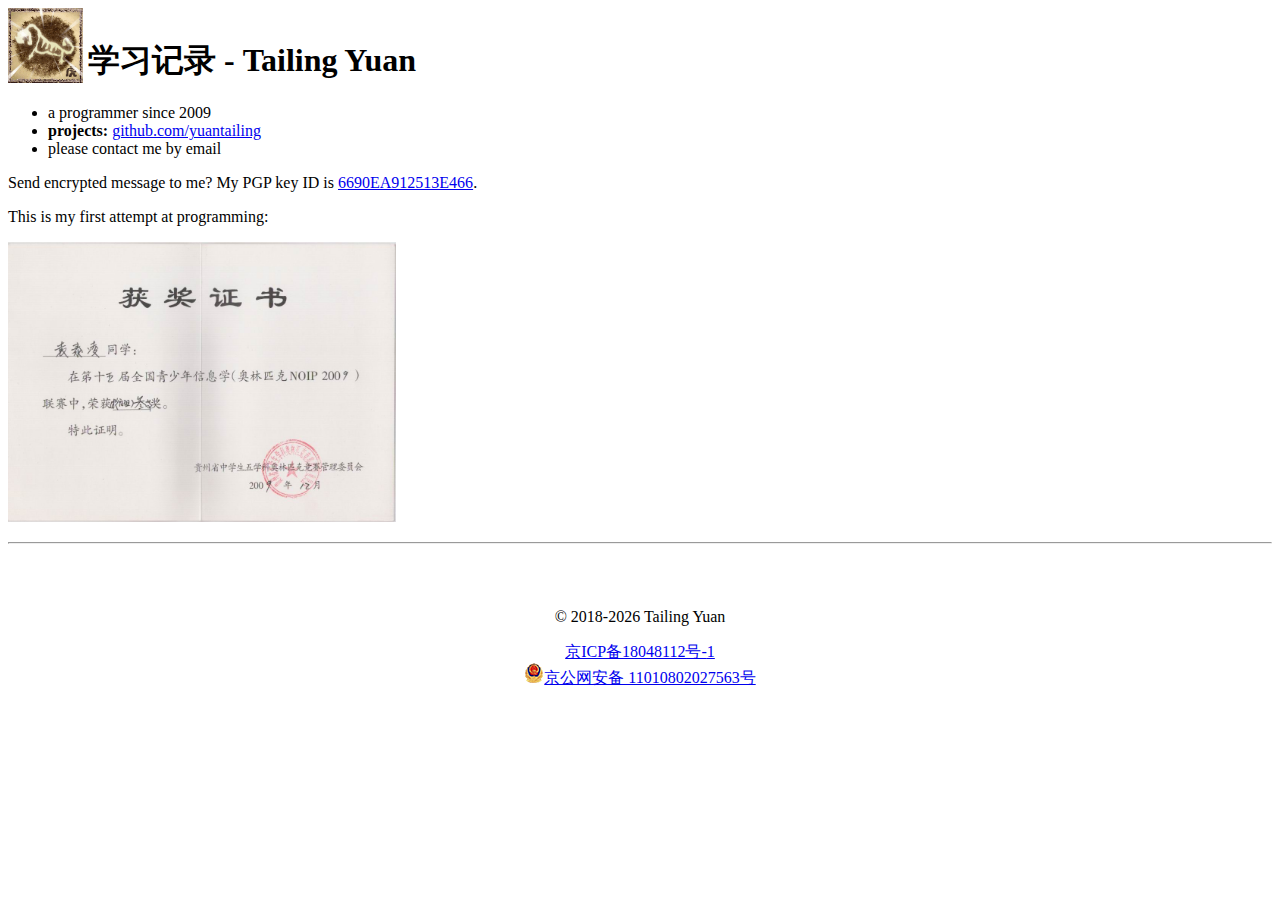
<file: index.html>
<!DOCTYPE html>
<html lang="en">
	<head>
		<meta charset="UTF-8">
		<meta http-equiv="X-UA-Compatible" content="IE=Edge">
		<meta name="viewport" content="width=device-width, initial-scale=1, shrink-to-fit=no">
		<title>学习记录 - Tailing Yuan</title>
		<link rel="shortcut icon" href="favicon.ico">
	</head>
	<body>
		<div class="container">
			<div>
				<h1 style="margin-top: 0;">
					<a href="static/img/favicon-400x400.gif"><img style="margin-right: 5px; vertical-align: bottom;" height="75" src="static/img/favicon.gif" alt="my portrait"></a>学习记录 - Tailing Yuan
				</h1>
			</div>
			<div>
				<ul>
					<li>
						a programmer since 2009
					</li>
					<li>
						<b>projects:</b>
						<a href="https://github.com/yuantailing">github.com/yuantailing</a>
					</li>
					<li>
						please contact me by email
					</li>
				</ul>
				<p>Send encrypted message to me? My PGP key ID is <a href="https://keyserver.ubuntu.com/pks/lookup?op=vindex&fingerprint=on&search=0x6690ea912513e466">6690EA912513E466</a>.</p>
				<p>This is my first attempt at programming:</p>
				<p><a href="assets/image/0018.jpg"><img height="280" src="assets/image/0018.jpg" alt="NOIP certification"></a></p>
			</div>
			<hr>
			<div style="height: 40px;"></div>
			<div style="text-align: center;">
				<p>
					&copy;
					2018-<script>document.write((new Date()).getFullYear());</script>
					Tailing Yuan
				</p>
				<p>
					<a href="http://beian.miit.gov.cn/">京ICP备18048112号-<script>document.write(location.hostname.includes('yuantailing.') ? 2 : 1);</script></a><br>
					<a href="http://www.beian.gov.cn/portal/registerSystemInfo?recordcode=11010802027563"><img src="static/img/beian.png" alt="beian logo">京公网安备 11010802027563号</a>
				</p>
			</div>
		</div>
	</body>
</html>
</file>
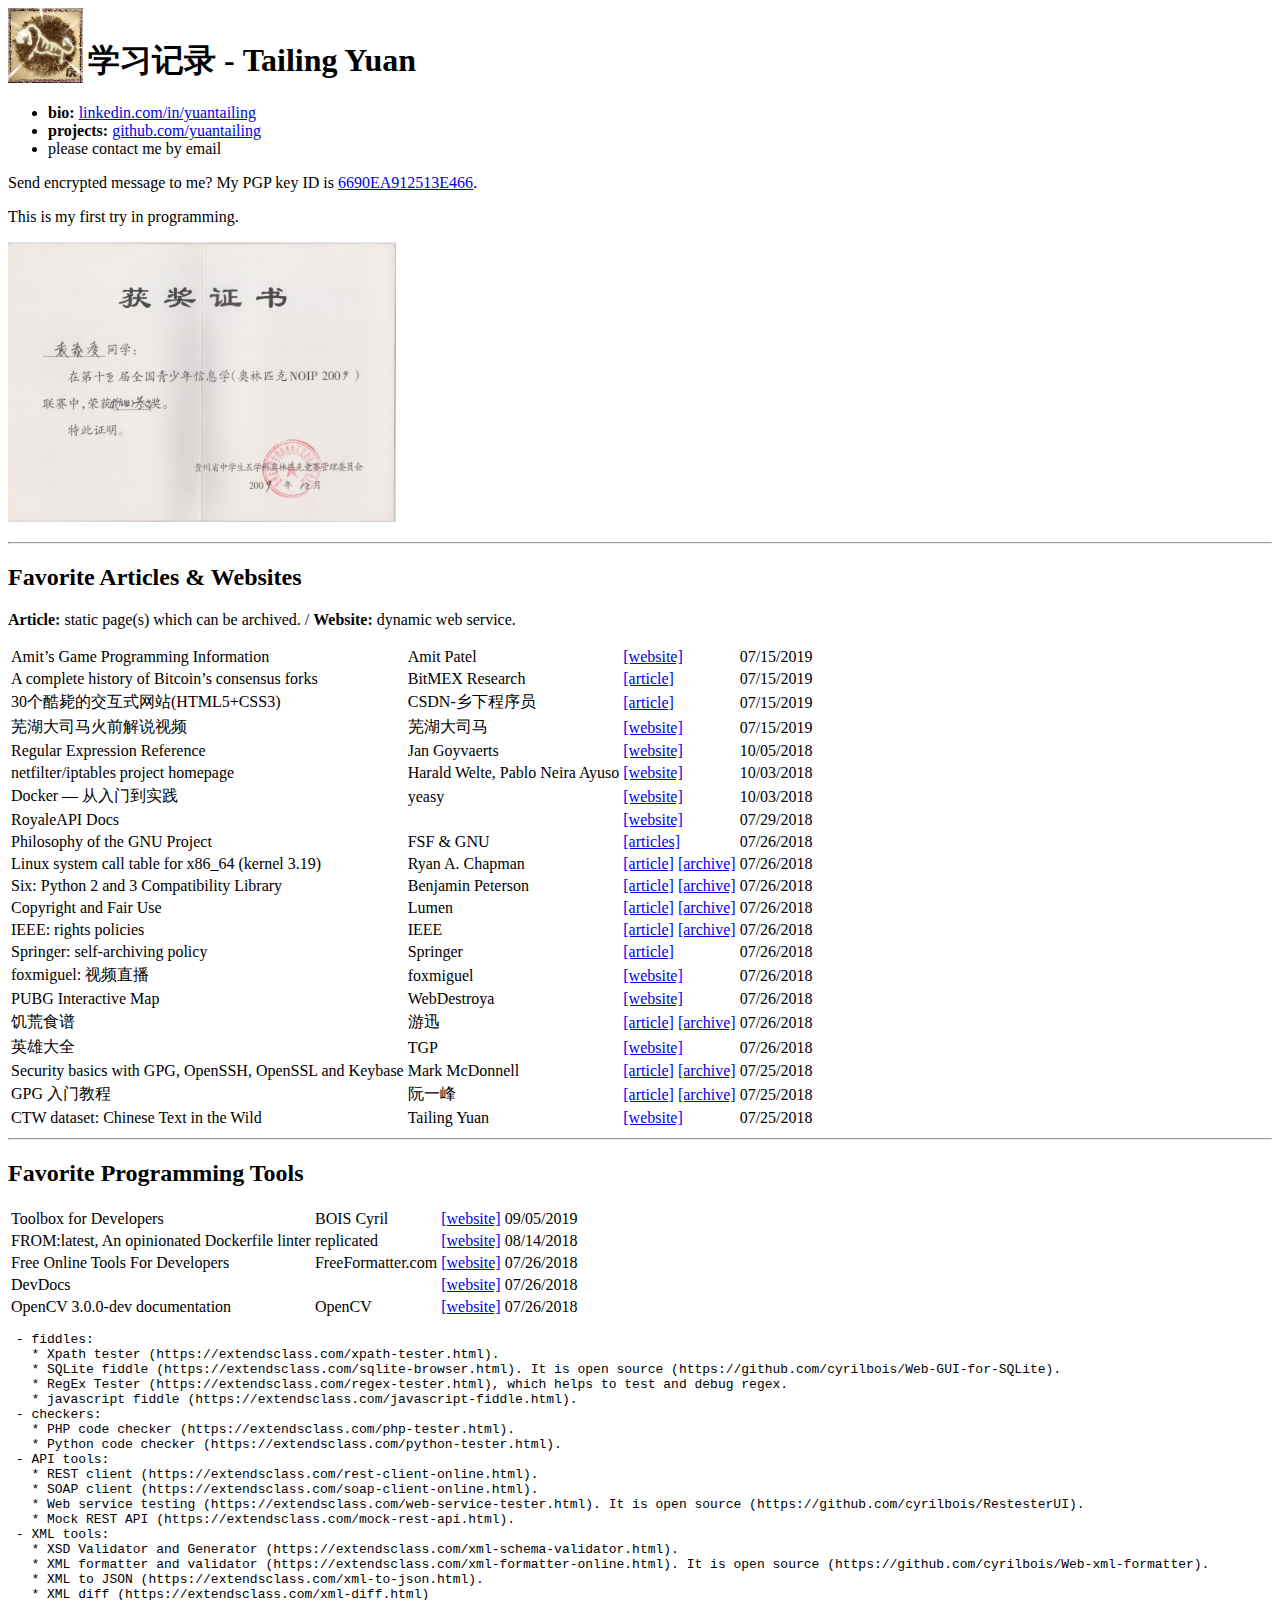
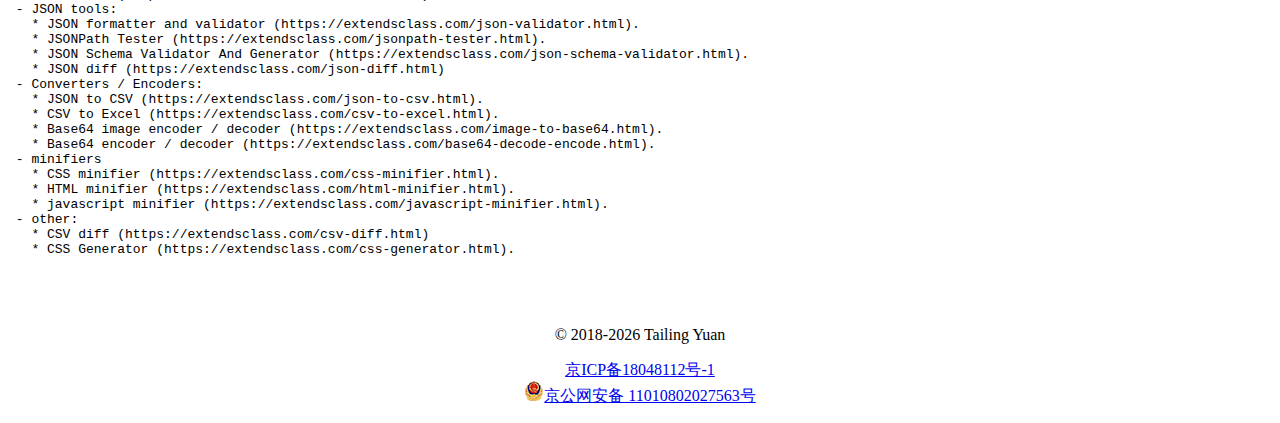
<file: www/index.html>
<!DOCTYPE html>
<html lang="en">
	<head>
		<meta charset="UTF-8">
		<meta http-equiv="X-UA-Compatible" content="IE=Edge">
		<meta name="viewport" content="width=device-width, initial-scale=1, shrink-to-fit=no">
		<title>学习记录 - Tailing Yuan</title>
		<link rel="shortcut icon" href="favicon.ico">
	</head>
	<body>
		<div class="container">
			<div>
				<h1 style="margin-top: 0;">
					<a href="static/img/favicon-400x400.gif" alt="my portrait"><img style="margin-right: 5px; vertical-align: bottom;" height="75" src="static/img/favicon.gif"></a>学习记录 - Tailing Yuan
				</h1>
			</div>
			<div>
				<ul>
					<li>
						<b>bio:</b>
						<a href="https://www.linkedin.com/in/yuantailing">linkedin.com/in/yuantailing</a>
					</li>
					<li>
						<b>projects:</b>
						<a href="https://github.com/yuantailing">github.com/yuantailing</a>
					</li>
					<li>
						please contact me by email
					</li>
				</ul>
				<p>Send encrypted message to me? My PGP key ID is <a href="https://keyserver.ubuntu.com/pks/lookup?op=vindex&fingerprint=on&search=0x6690ea912513e466">6690EA912513E466</a>.</p>
				<p>This is my first try in programming.</p>
				<p><a href="assets/image/0018.jpg"><img height="280" src="assets/image/0018.jpg" alt="NOIP certification"></a></p>
			</div>
			<hr>
			<div>
				<h2>Favorite Articles &amp; Websites</h2>
				<p>
					<b>Article:</b> static page(s) which can be archived.
					/
					<b>Website:</b> dynamic web service.
				</p>
				<table>
					<tbody>
						<tr>
							<td>Amit’s Game Programming Information</td>
							<td>Amit Patel</td>
							<td><a href="http://www-cs-students.stanford.edu/~amitp/gameprog.html">[website]</a></td>
							<td>07/15/2019</td>
						</tr>
						<tr>
							<td>A complete history of Bitcoin’s consensus forks</td>
							<td>BitMEX Research</td>
							<td><a href="https://blog.bitmex.com/bitcoins-consensus-forks/">[article]</a></td>
							<td>07/15/2019</td>
						</tr>
						<tr>
							<td>30个酷毙的交互式网站(HTML5+CSS3)</td>
							<td>CSDN-乡下程序员</td>
							<td><a href="https://blog.csdn.net/wowkk/article/details/12572447">[article]</a></td>
							<td>07/15/2019</td>
						</tr>
						<tr>
							<td>芜湖大司马火前解说视频</td>
							<td>芜湖大司马</td>
							<td><a href="http://www.lolshipin.com/jieshuo/dashima/">[website]</a></td>
							<td>07/15/2019</td>
						</tr>
						<tr>
							<td>Regular Expression Reference</td>
							<td>Jan Goyvaerts</td>
							<td><a href="https://www.regular-expressions.info/refbasic.html">[website]</a></td>
							<td>10/05/2018</td>
						</tr>
						<tr>
							<td>netfilter/iptables project homepage</td>
							<td>Harald Welte, Pablo Neira Ayuso</td>
							<td><a href="https://netfilter.org/documentation/">[website]</a></td>
							<td>10/03/2018</td>
						</tr>
						<tr>
							<td>Docker — 从入门到实践</td>
							<td>yeasy</td>
							<td><a href="https://yeasy.gitbooks.io/docker_practice/">[website]</a></td>
							<td>10/03/2018</td>
						</tr>
						<tr>
							<td>RoyaleAPI Docs</td>
							<td></td>
							<td><a href="https://docs.royaleapi.com/">[website]</a></td>
							<td>07/29/2018</td>
						</tr>
						<tr>
							<td>Philosophy of the GNU Project</td>
							<td>FSF & GNU</td>
							<td><a href="https://www.gnu.org/philosophy/">[articles]</a></td>
							<td>07/26/2018</td>
						</tr>
						<tr>
							<td>Linux system call table for x86_64 (kernel 3.19)</td>
							<td>Ryan A. Chapman</td>
							<td>
								<a href="http://blog.rchapman.org/posts/Linux_System_Call_Table_for_x86_64/">[article]</a>
								<a href="assets/archives/1532660552-linux-syscall-x86_64/index.html">[archive]</a>
							</td>
							<td>07/26/2018</td>
						</tr>
						<tr>
							<td>Six: Python 2 and 3 Compatibility Library</td>
							<td>Benjamin Peterson</td>
							<td>
								<a href="https://pythonhosted.org/six/">[article]</a>
								<a href="assets/archives/1532576502-python-six-doc/index.html">[archive]</a>
							</td>
							<td>07/26/2018</td>
						</tr>
						<tr>
							<td>Copyright and Fair Use</td>
							<td>Lumen</td>
							<td>
								<a href="https://www.lumendatabase.org/topics/22">[article]</a>
								<a href="assets/archives/1532658036-copyright-and-fair-use/index.html">[archive]</a>
							</td>
							<td>07/26/2018</td>
						</tr>
						<tr>
							<td>IEEE: rights policies</td>
							<td>IEEE</td>
							<td>
								<a href="https://www.ieee.org/publications/rights/rights-policies.html">[article]</a>
								<a href="assets/archives/1532574315-ieee-rights-policies/index.html">[archive]</a>
							</td>
							<td>07/26/2018</td>
						</tr>
						<tr>
							<td>Springer: self-archiving policy</td>
							<td>Springer</td>
							<td><a href="https://www.springer.com/gp/open-access/authors-rights/self-archiving-policy/2124">[article]</a></td>
							<td>07/26/2018</td>
						</tr>
						<tr>
							<td>foxmiguel: 视频直播</td>
							<td>foxmiguel</td>
							<td><a href="http://www.foxmiguel.com/">[website]</a></td>
							<td>07/26/2018</td>
						</tr>
						<tr>
							<td>PUBG Interactive Map</td>
							<td>WebDestroya</td>
							<td><a href="https://pubgmap.io/">[website]</a></td>
							<td>07/26/2018</td>
						</tr>
						<tr>
							<td>饥荒食谱</td>
							<td>游迅</td>
							<td>
								<a href="http://i-2-yxdown.715083.com/2015/1/16/e22f44e8-c38e-4e01-bdc9-cb89b50d81f1.png">[article]</a>
								<a href="assets/archives/1532574314-dont-starve-recipe/recipe.jpg">[archive]</a>
							</td>
							<td>07/26/2018</td>
						</tr>
						<tr>
							<td>英雄大全</td>
							<td>TGP</td>
							<td><a href="http://game.tgp.qq.com/lol/champions/v1605/lib.shtml">[website]</a></td>
							<td>07/26/2018</td>
						</tr>
						<tr>
							<td>Security basics with GPG, OpenSSH, OpenSSL and Keybase</td>
							<td>Mark McDonnell</td>
							<td>
								<a href="https://www.integralist.co.uk/posts/security-basics/index.html">[article]</a>
								<a href="assets/archives/1532531000-security-basics/index.html">[archive]</a>
							</td>
							<td>07/25/2018</td>
						</tr>
						<tr>
							<td>GPG 入门教程</td>
							<td>阮一峰</td>
							<td>
								<a href="http://www.ruanyifeng.com/blog/2013/07/gpg.html">[article]</a>
								<a href="assets/archives/1532530999-gpg-get-started/index.html">[archive]</a>
							</td>
							<td>07/25/2018</td>
						</tr>
						<tr>
							<td>CTW dataset: Chinese Text in the Wild</td>
							<td>Tailing Yuan</td>
							<td>
								<a href="https://ctwdataset.github.io/">[website]</a>
							</td>
							<td>07/25/2018</td>
						</tr>
					</tbody>
				</table>
			</div>
			<hr>
			<div>
				<h2>Favorite Programming Tools</h2>
				<table>
					<tbody>
						<tr>
							<td>Toolbox for Developers</td>
							<td>BOIS Cyril</td>
							<td><a href="https://extendsclass.com">[website]</a></td>
							<td>09/05/2019</td>
						</tr>
						<tr>
							<td>FROM:latest, An opinionated Dockerfile linter</td>
							<td>replicated</td>
							<td><a href="https://www.fromlatest.io/">[website]</a></td>
							<td>08/14/2018</td>
						</tr>
						<tr>
							<td>Free Online Tools For Developers</td>
							<td>FreeFormatter.com</td>
							<td><a href="https://www.freeformatter.com/">[website]</a></td>
							<td>07/26/2018</td>
						</tr>
						<tr>
							<td>DevDocs</td>
							<td></td>
							<td><a href="https://devdocs.io/">[website]</a></td>
							<td>07/26/2018</td>
						</tr>
						<tr>
							<td>OpenCV 3.0.0-dev documentation</td>
							<td>OpenCV</td>
							<td><a href="https://docs.opencv.org/3.0-beta/modules/refman.html">[website]</a></td>
							<td>07/26/2018</td>
						</tr>
					</tbody>
				</table>
				<pre>
 - fiddles:
   * Xpath tester (https://extendsclass.com/xpath-tester.html).
   * SQLite fiddle (https://extendsclass.com/sqlite-browser.html). It is open source (https://github.com/cyrilbois/Web-GUI-for-SQLite).
   * RegEx Tester (https://extendsclass.com/regex-tester.html), which helps to test and debug regex.
   * javascript fiddle (https://extendsclass.com/javascript-fiddle.html). 
 - checkers:
   * PHP code checker (https://extendsclass.com/php-tester.html).
   * Python code checker (https://extendsclass.com/python-tester.html).
 - API tools:
   * REST client (https://extendsclass.com/rest-client-online.html). 
   * SOAP client (https://extendsclass.com/soap-client-online.html).
   * Web service testing (https://extendsclass.com/web-service-tester.html). It is open source (https://github.com/cyrilbois/RestesterUI).
   * Mock REST API (https://extendsclass.com/mock-rest-api.html).
 - XML tools:
   * XSD Validator and Generator (https://extendsclass.com/xml-schema-validator.html).
   * XML formatter and validator (https://extendsclass.com/xml-formatter-online.html). It is open source (https://github.com/cyrilbois/Web-xml-formatter).
   * XML to JSON (https://extendsclass.com/xml-to-json.html).
   * XML diff (https://extendsclass.com/xml-diff.html)
 - JSON tools:
   * JSON formatter and validator (https://extendsclass.com/json-validator.html).
   * JSONPath Tester (https://extendsclass.com/jsonpath-tester.html). 
   * JSON Schema Validator And Generator (https://extendsclass.com/json-schema-validator.html).
   * JSON diff (https://extendsclass.com/json-diff.html)
 - Converters / Encoders:
   * JSON to CSV (https://extendsclass.com/json-to-csv.html).
   * CSV to Excel (https://extendsclass.com/csv-to-excel.html).
   * Base64 image encoder / decoder (https://extendsclass.com/image-to-base64.html).
   * Base64 encoder / decoder (https://extendsclass.com/base64-decode-encode.html).
 - minifiers
   * CSS minifier (https://extendsclass.com/css-minifier.html).
   * HTML minifier (https://extendsclass.com/html-minifier.html).
   * javascript minifier (https://extendsclass.com/javascript-minifier.html).
 - other:
   * CSV diff (https://extendsclass.com/csv-diff.html)
   * CSS Generator (https://extendsclass.com/css-generator.html).</pre>
			</div>
			<div style="height: 40px;"></div>
			<div style="text-align: center;">
				<p>
					&copy;
					2018-<script>document.write((new Date()).getFullYear());</script>
					Tailing Yuan
				</p>
				<p>
					<a href="http://www.beian.miit.gov.cn/">京ICP备18048112号-<script>document.write(location.hostname.includes('yuantailing.') ? 2 : 1);</script></a><br>
					<a href="http://www.beian.gov.cn/portal/registerSystemInfo?recordcode=11010802027563"><img src="static/img/beian.png">京公网安备 11010802027563号</a>
				</p>
			</div>
		</div>
	</body>
</html>
</file>
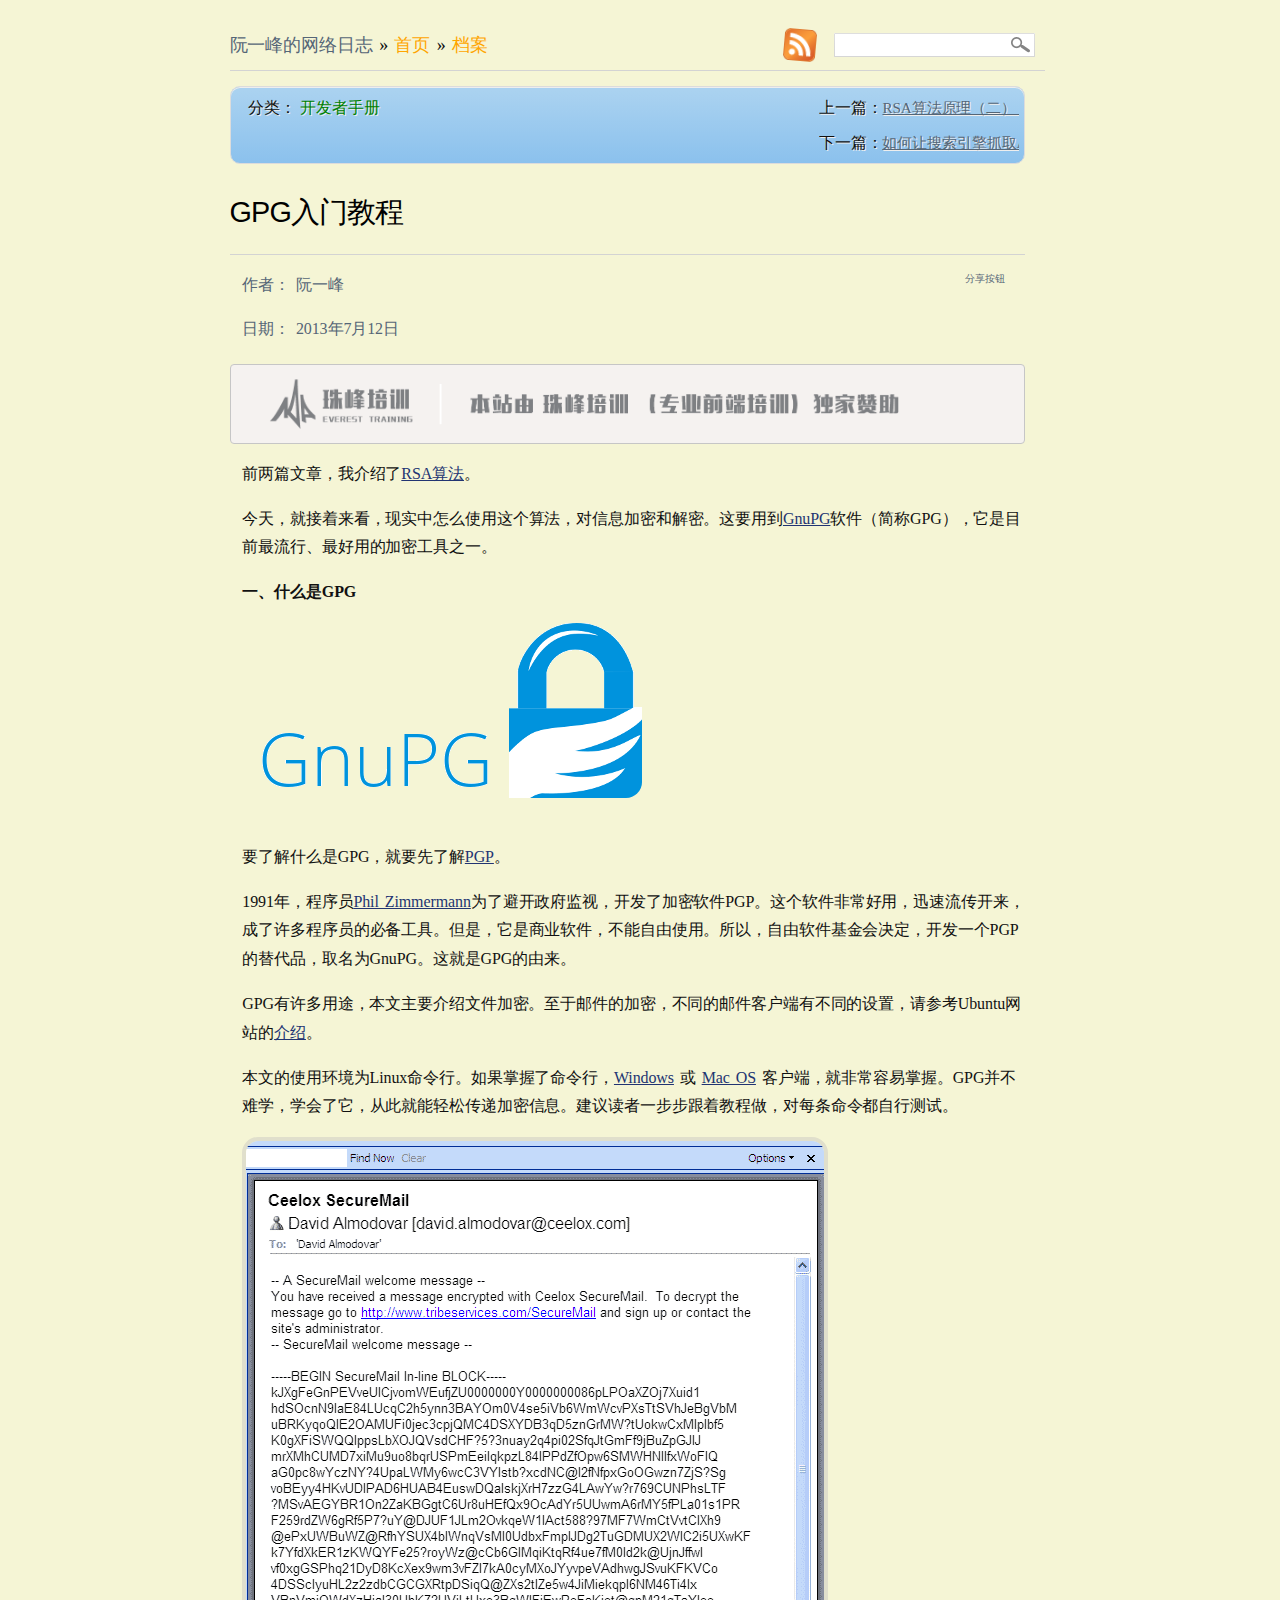
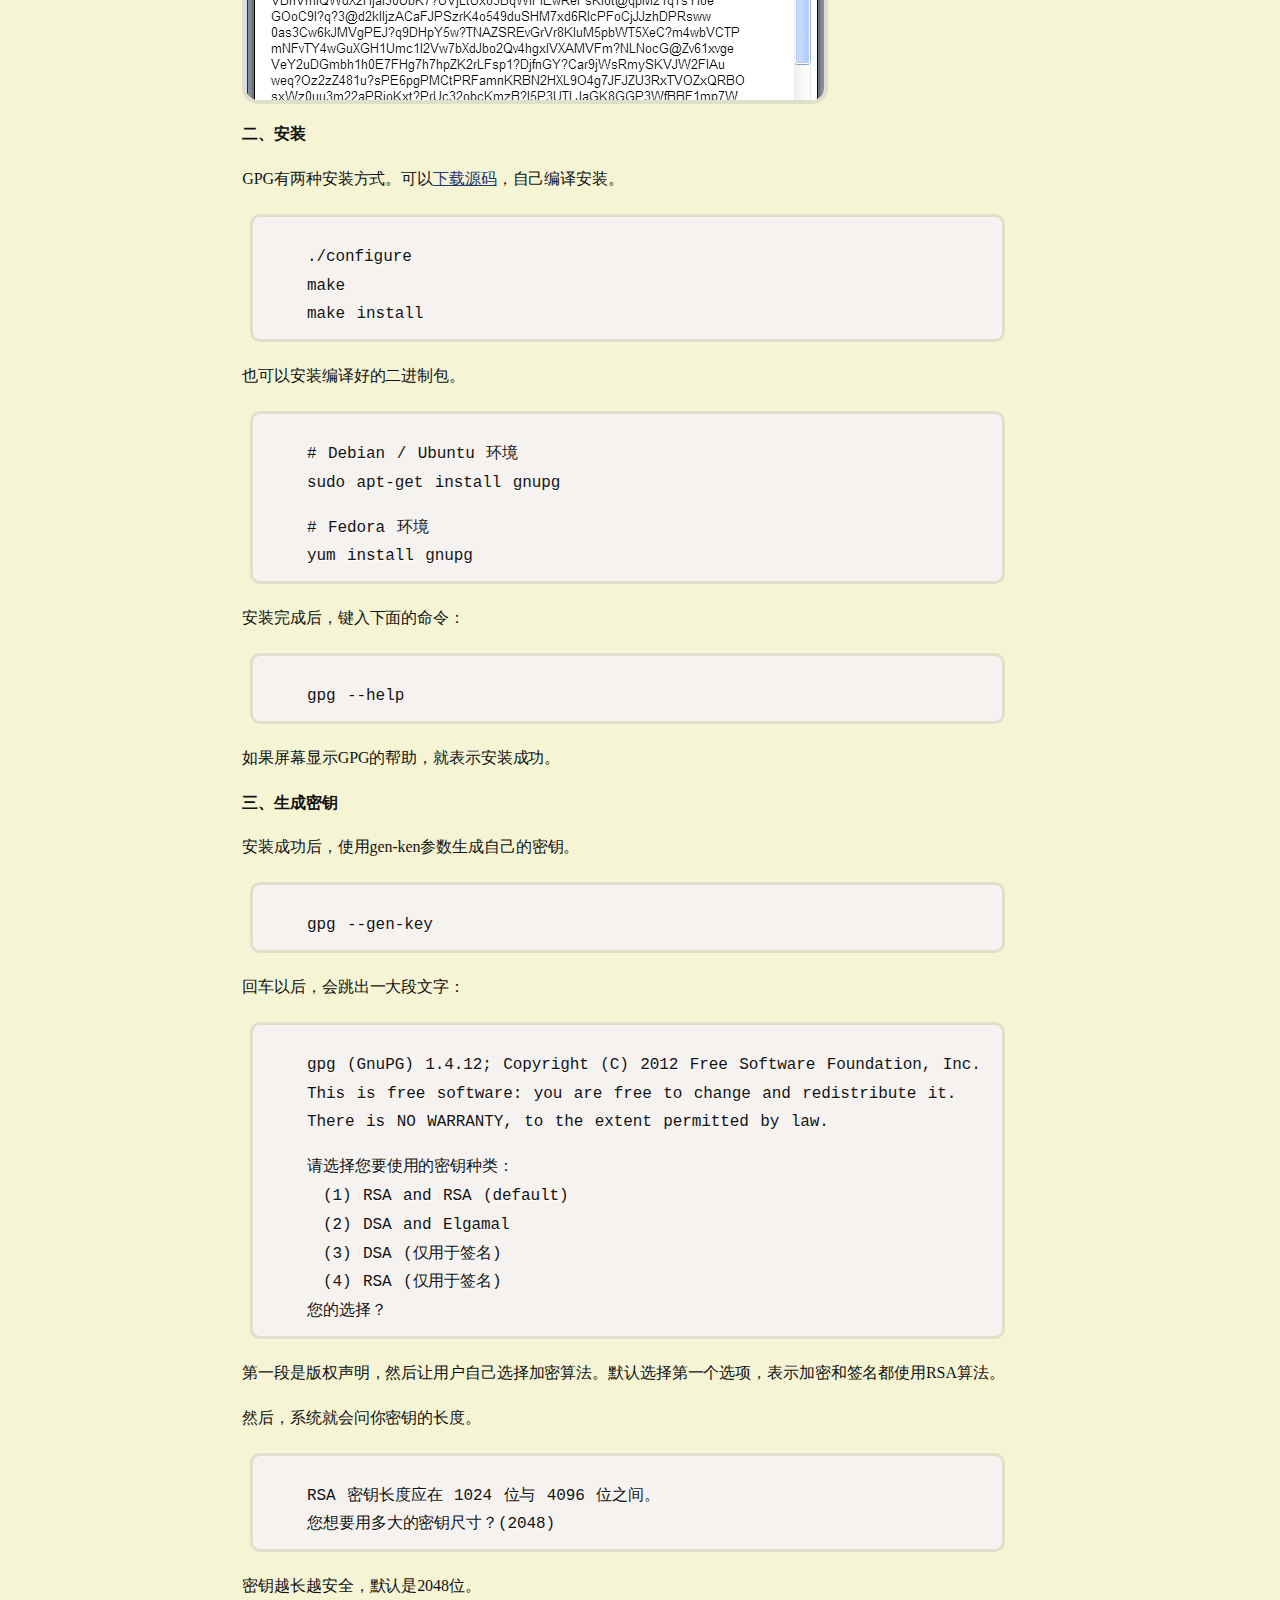
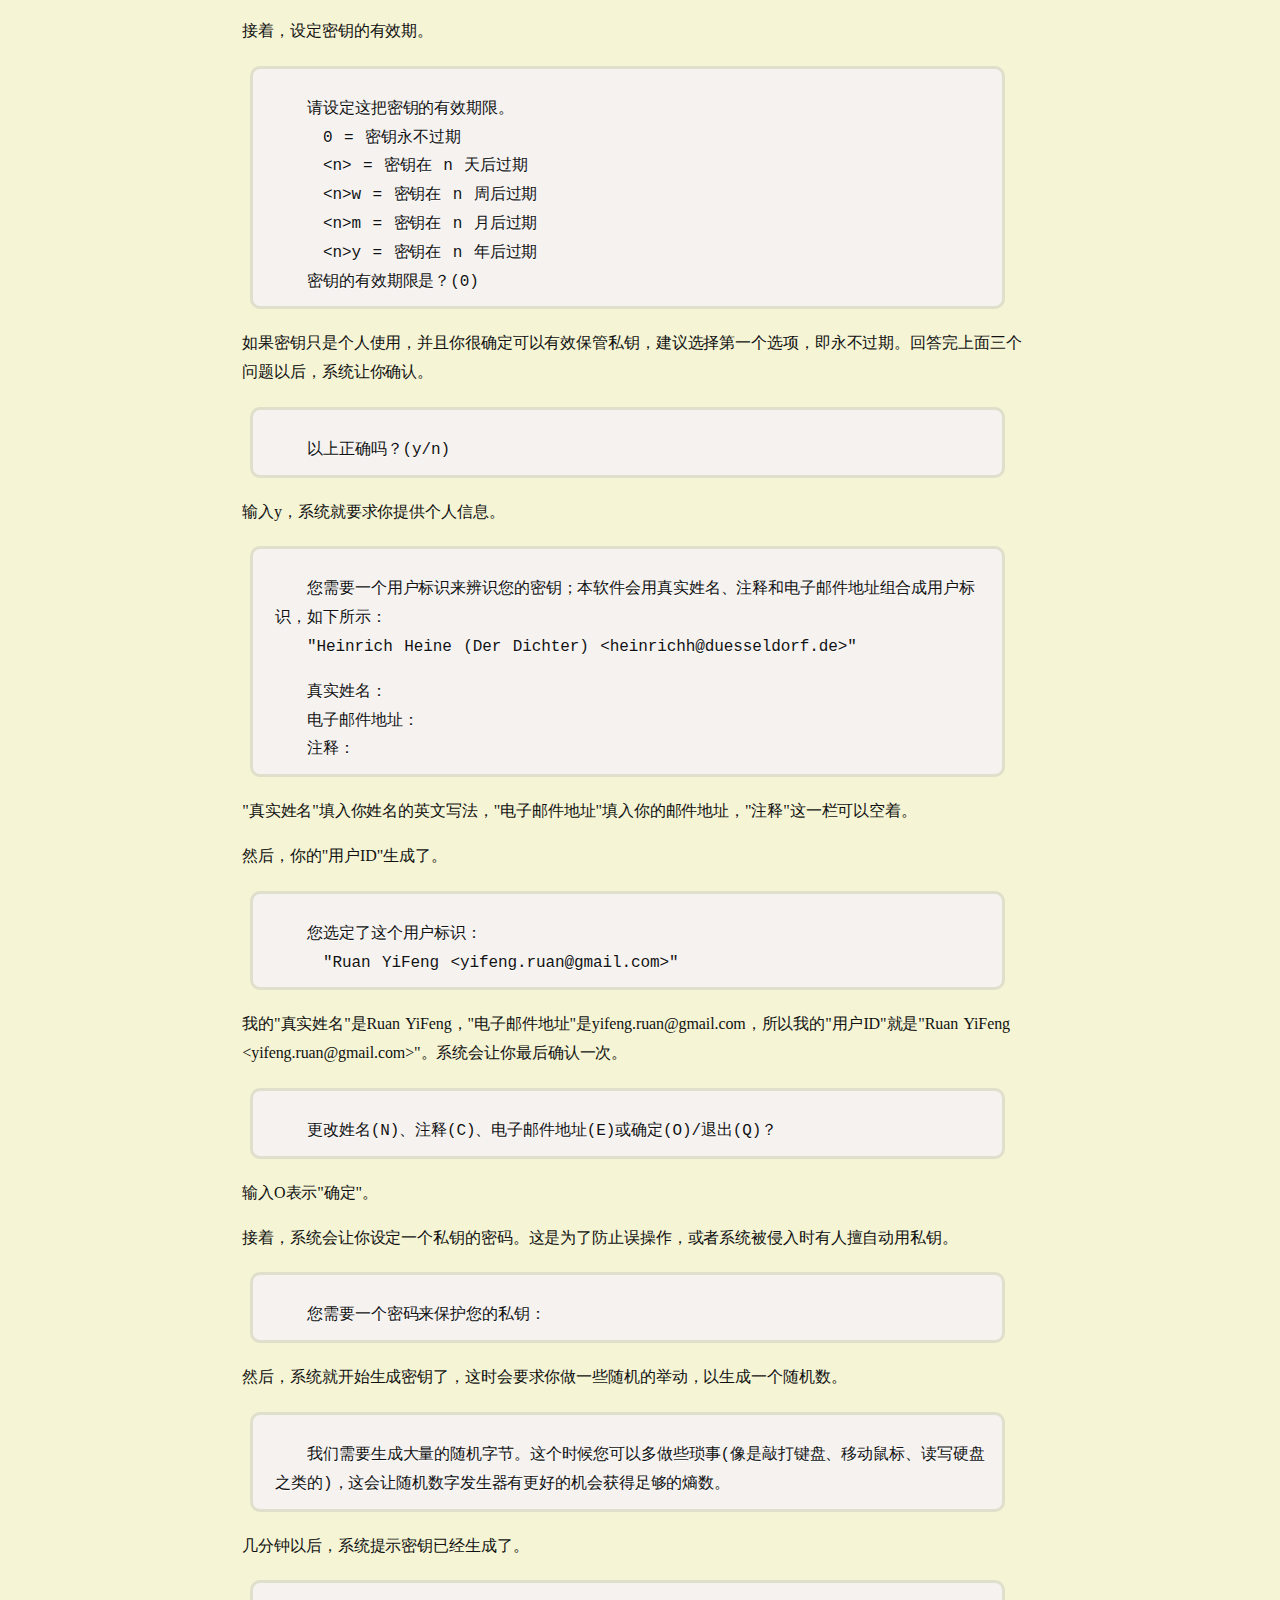
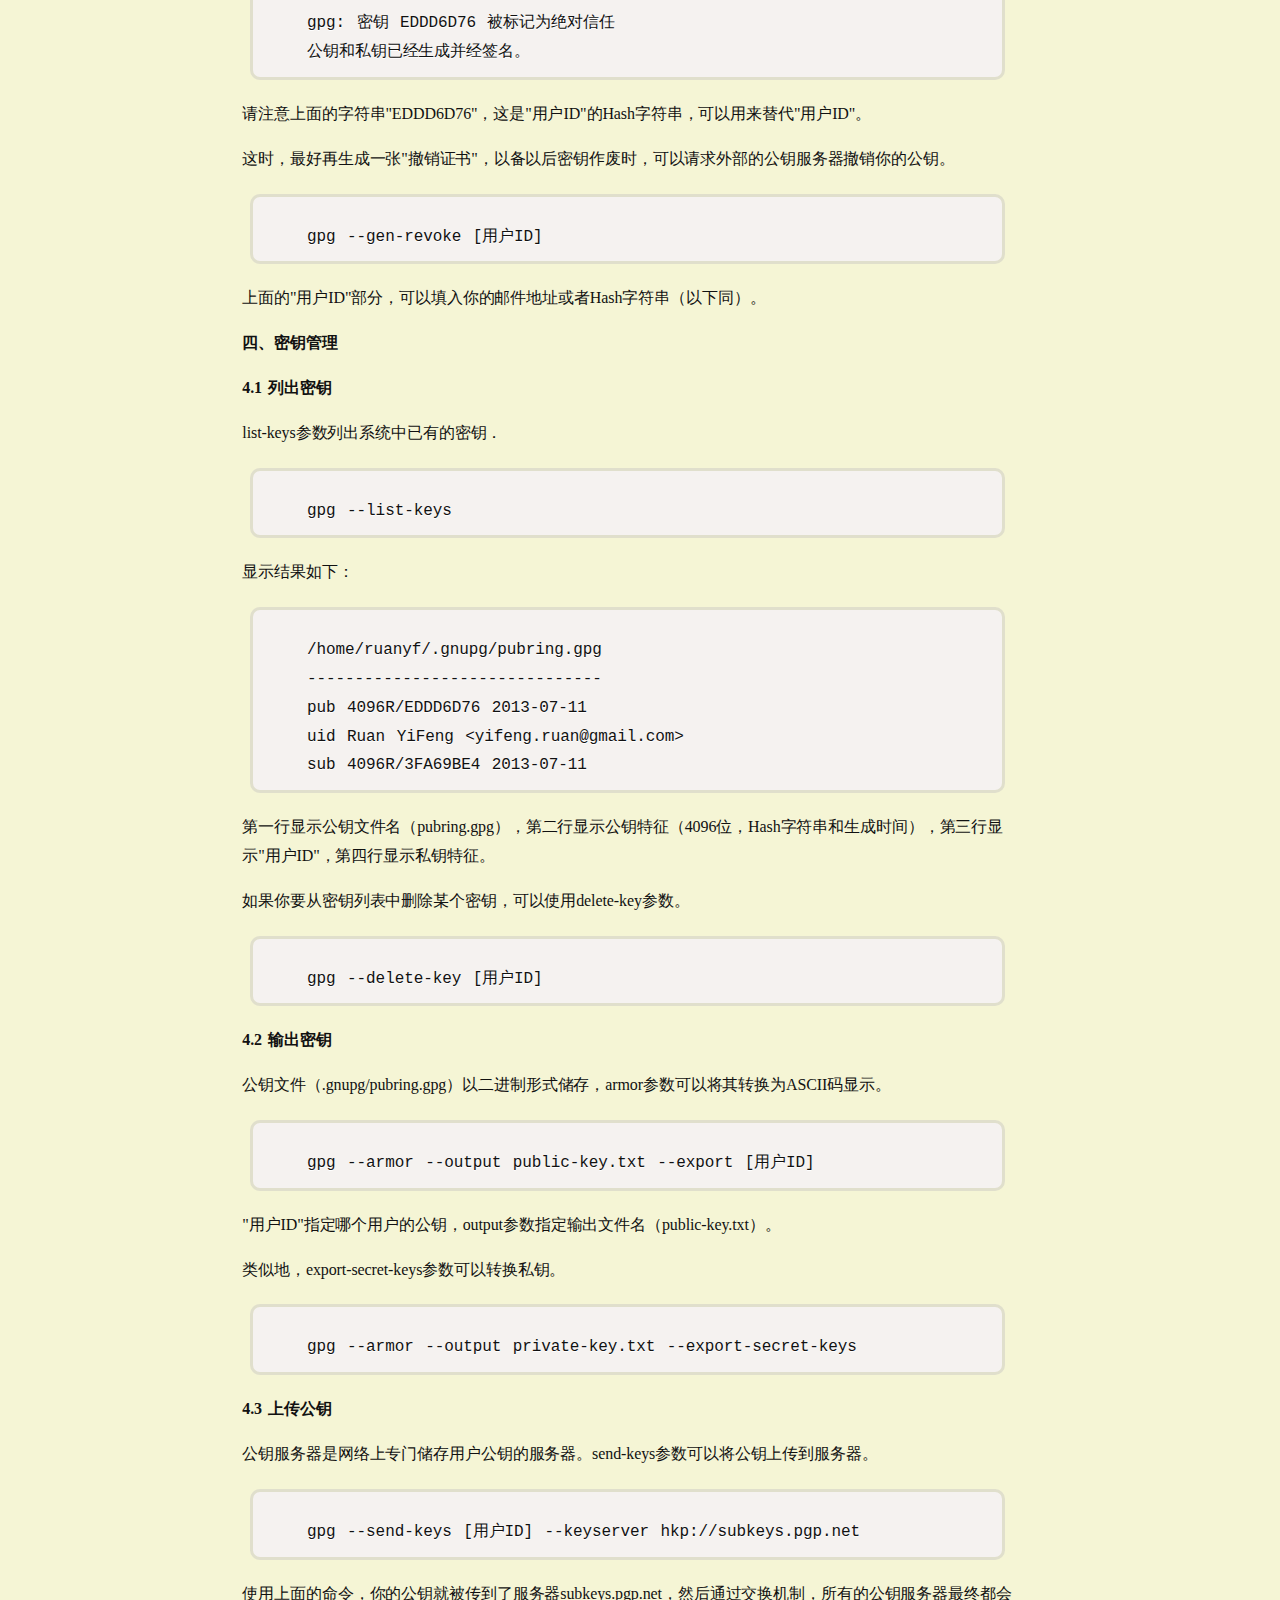
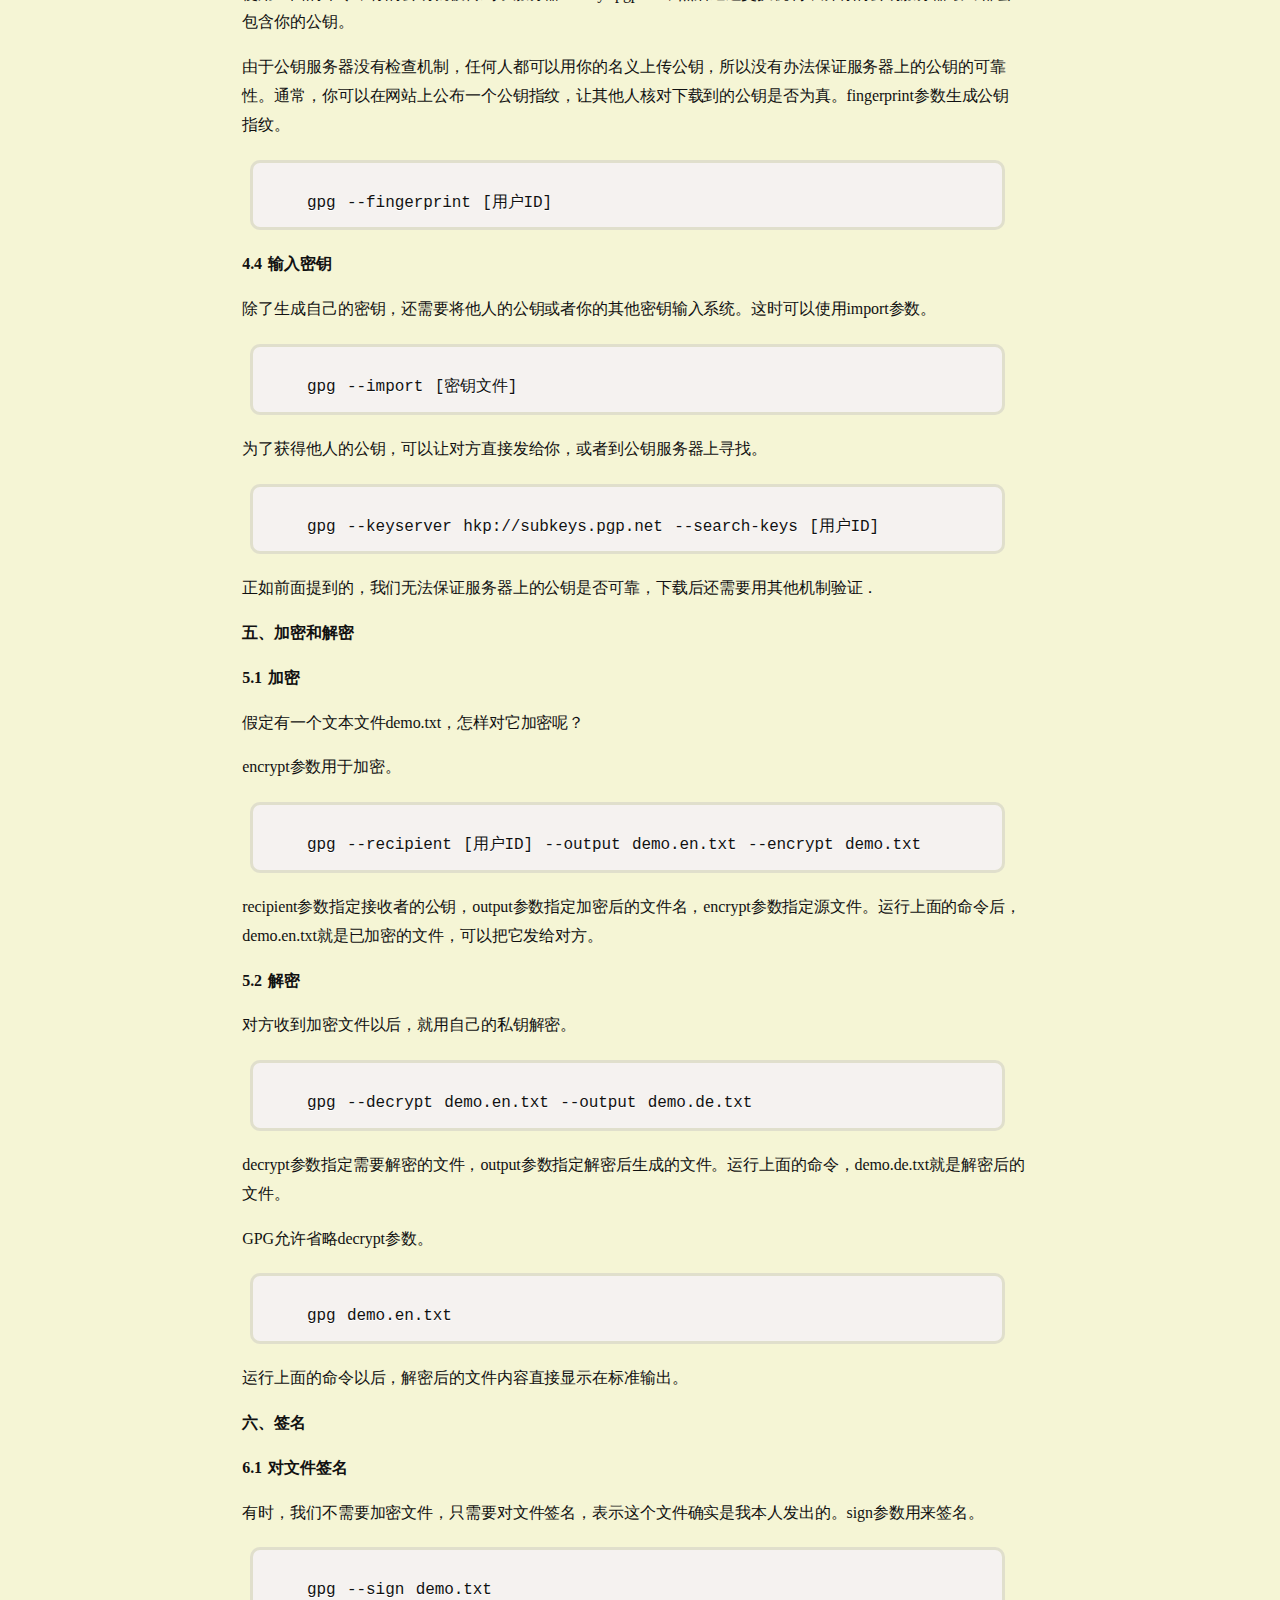
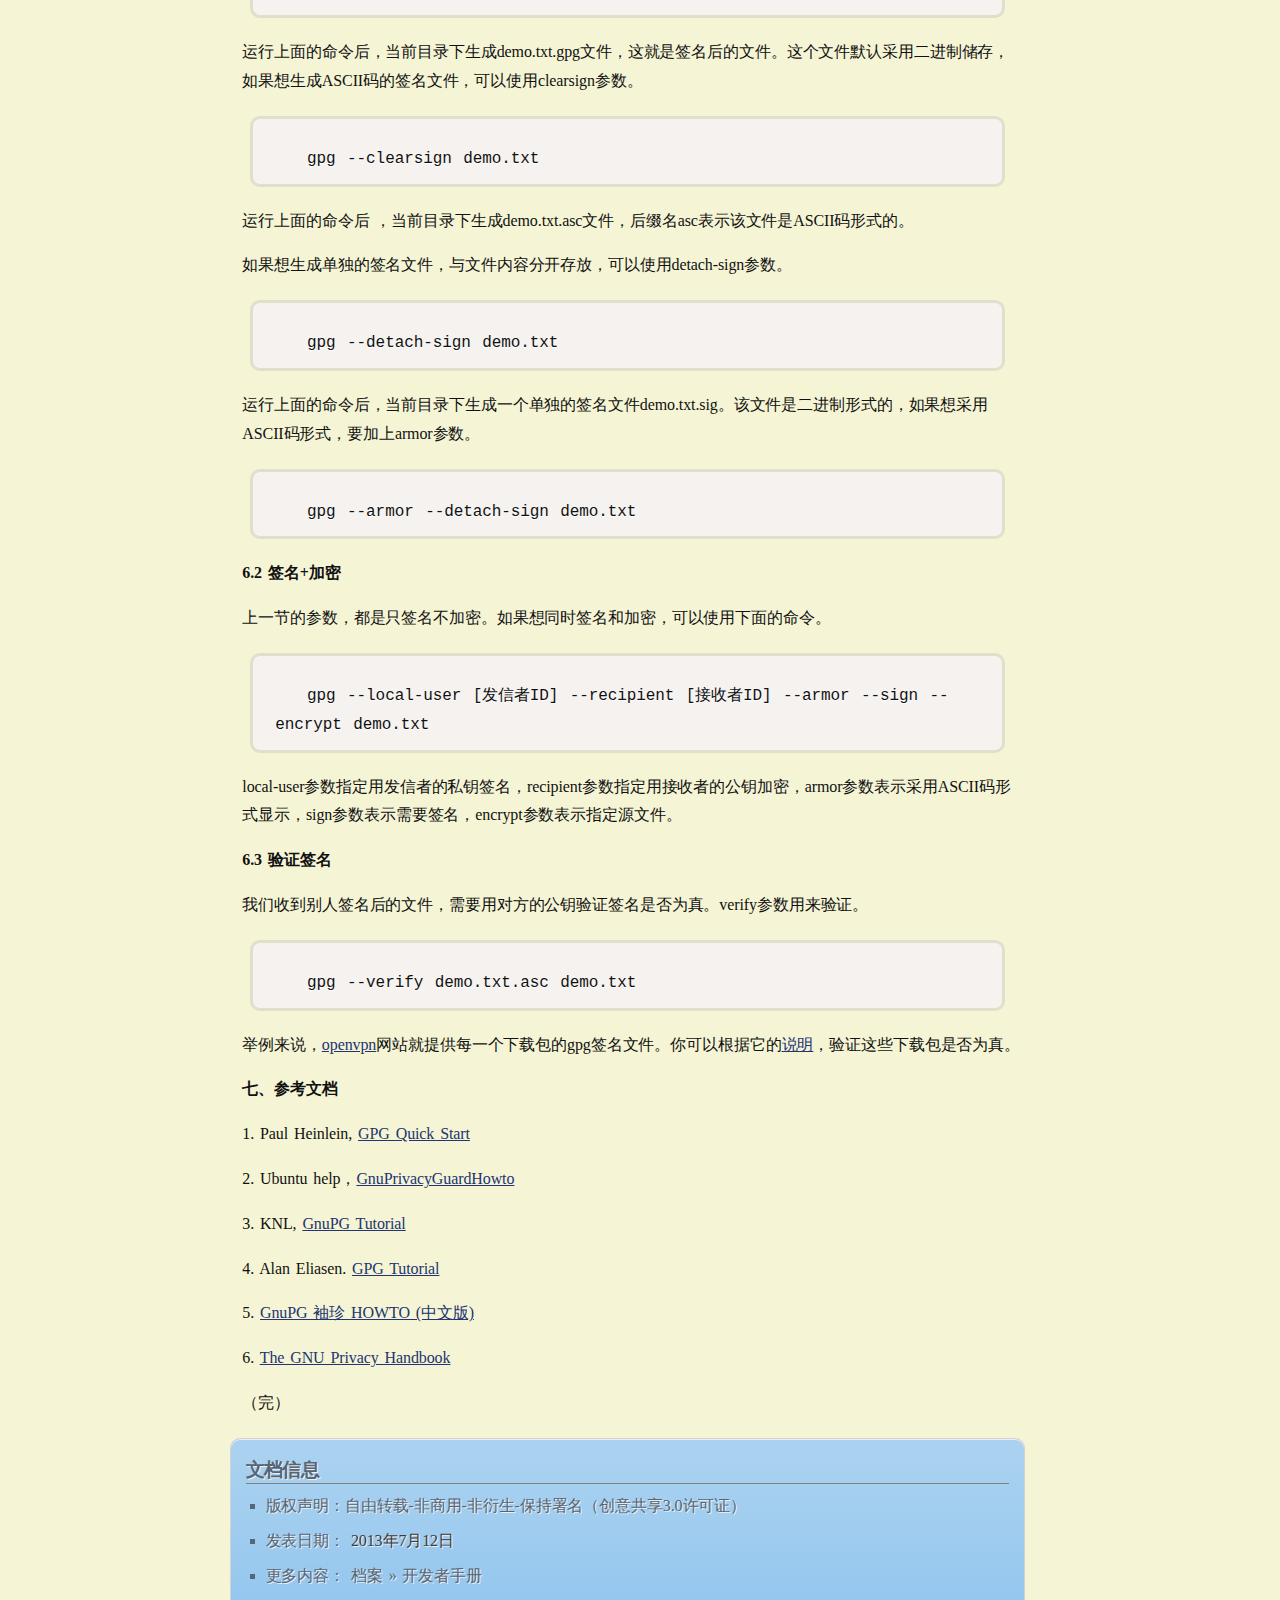
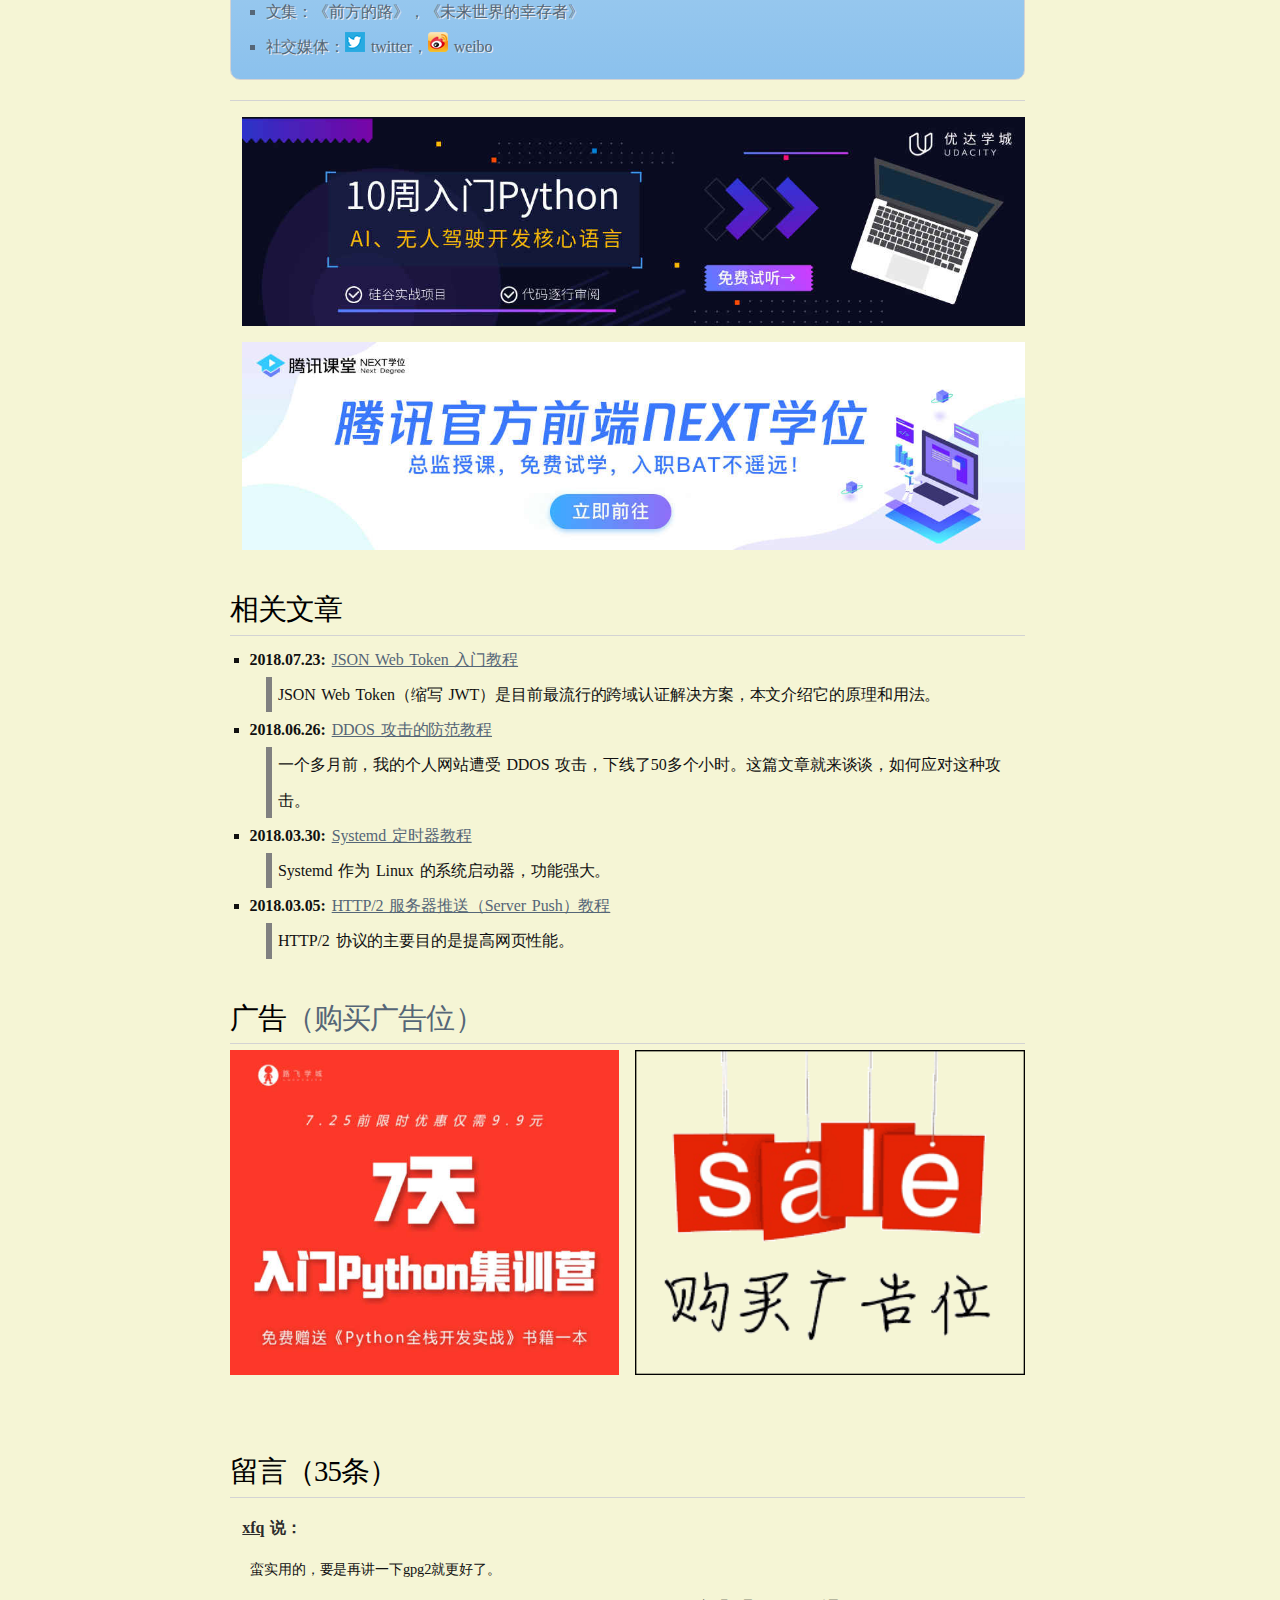
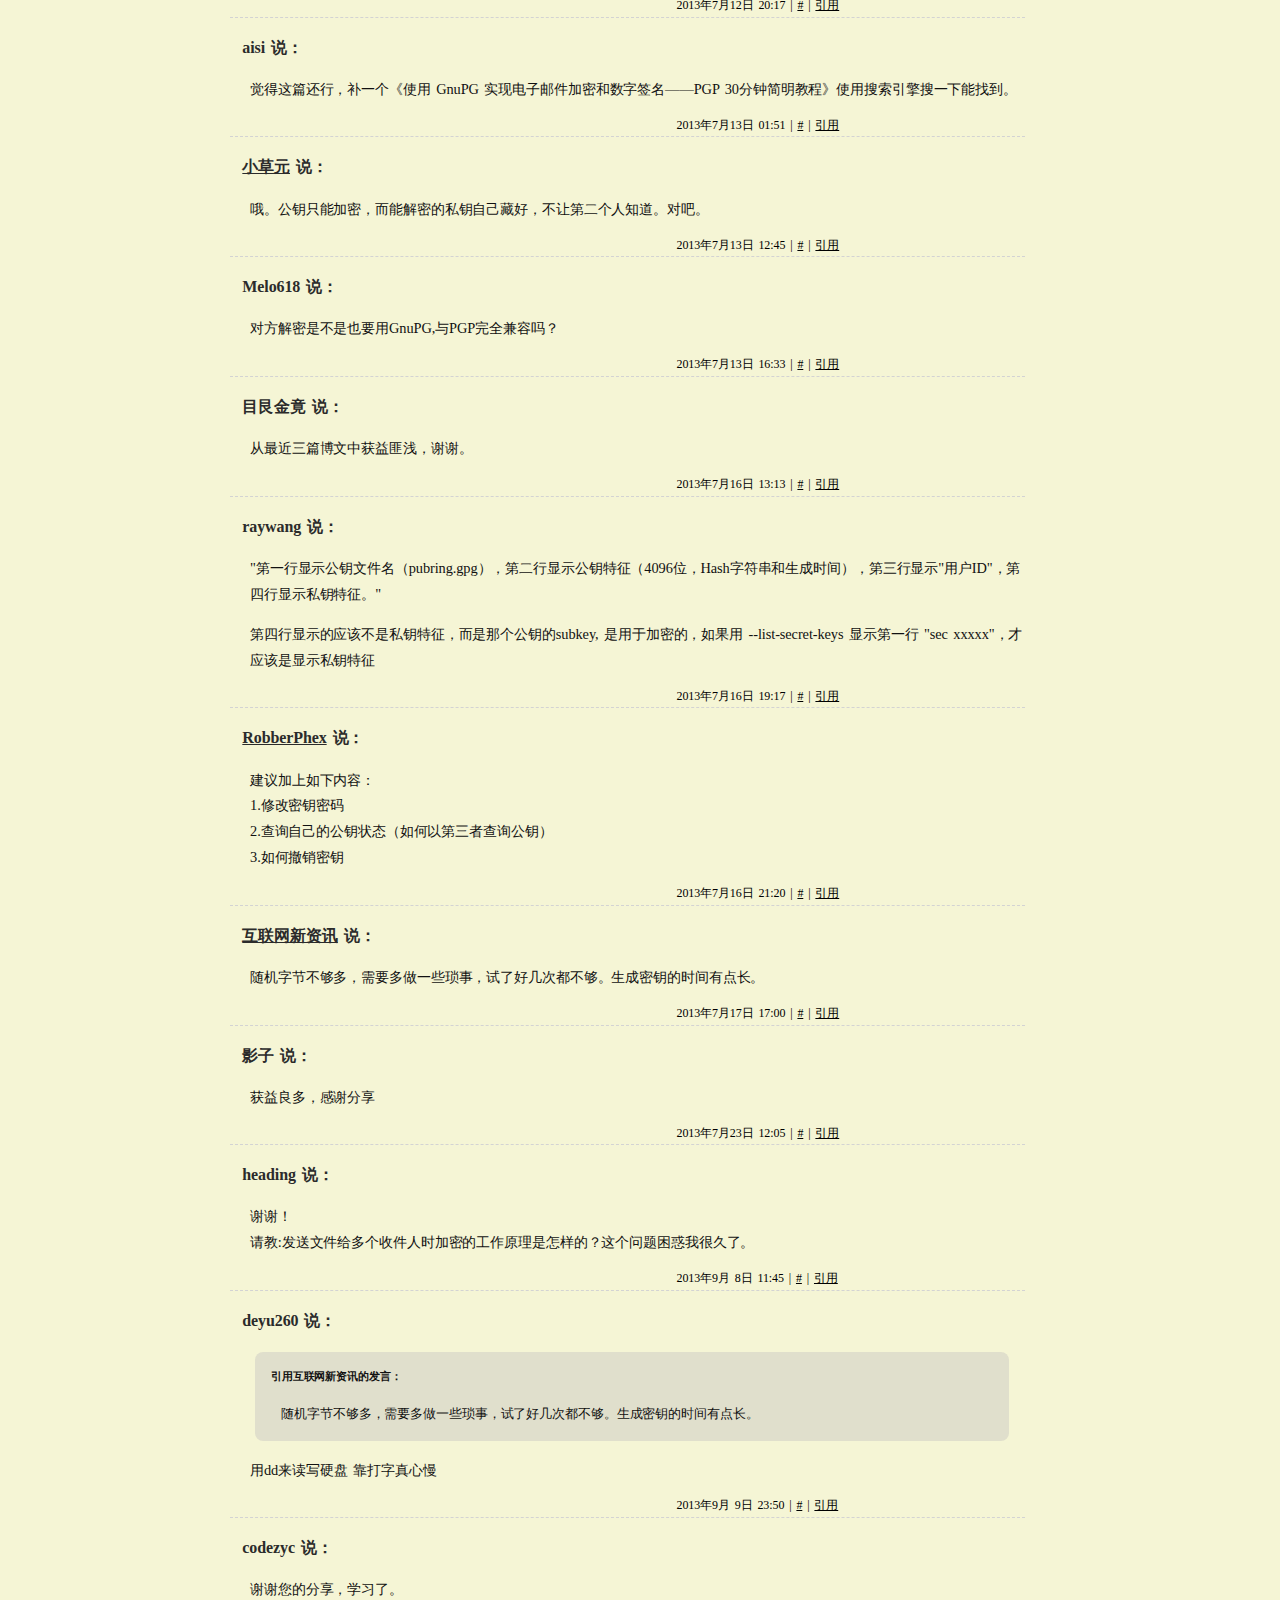
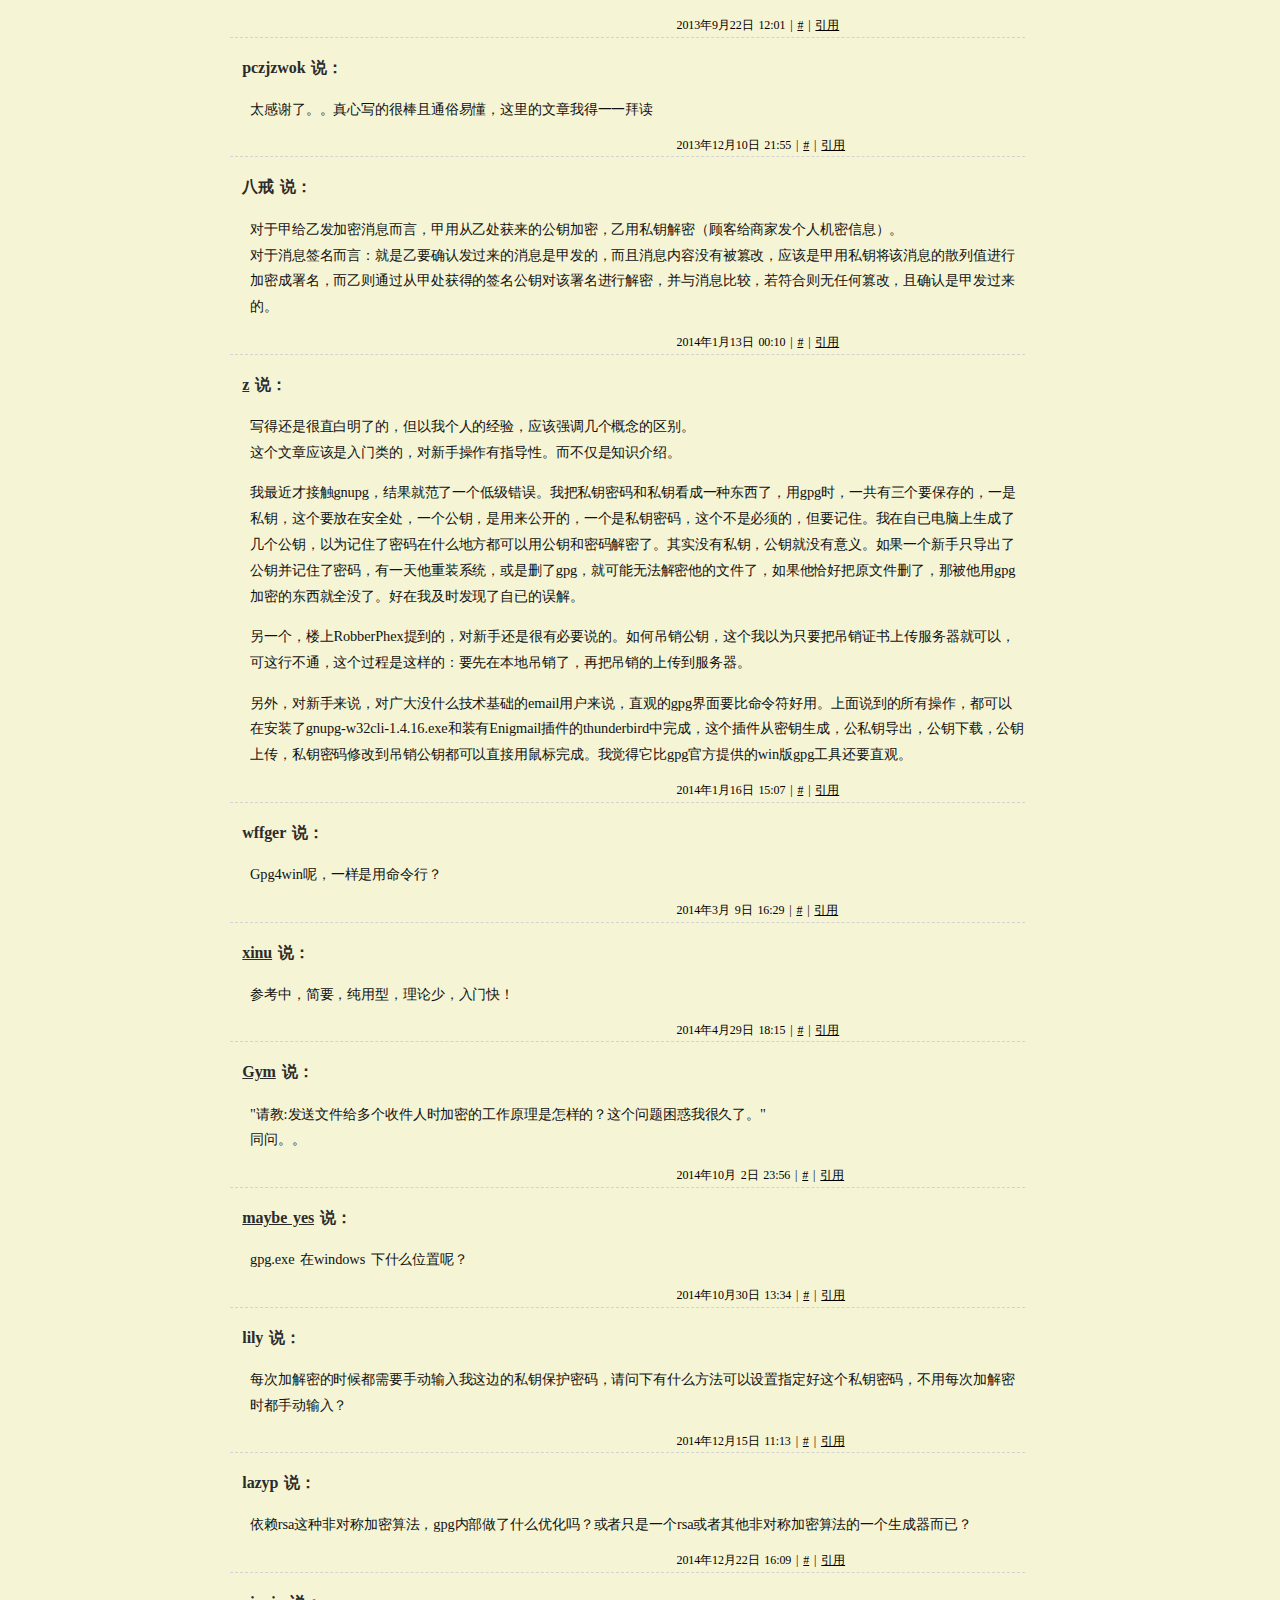
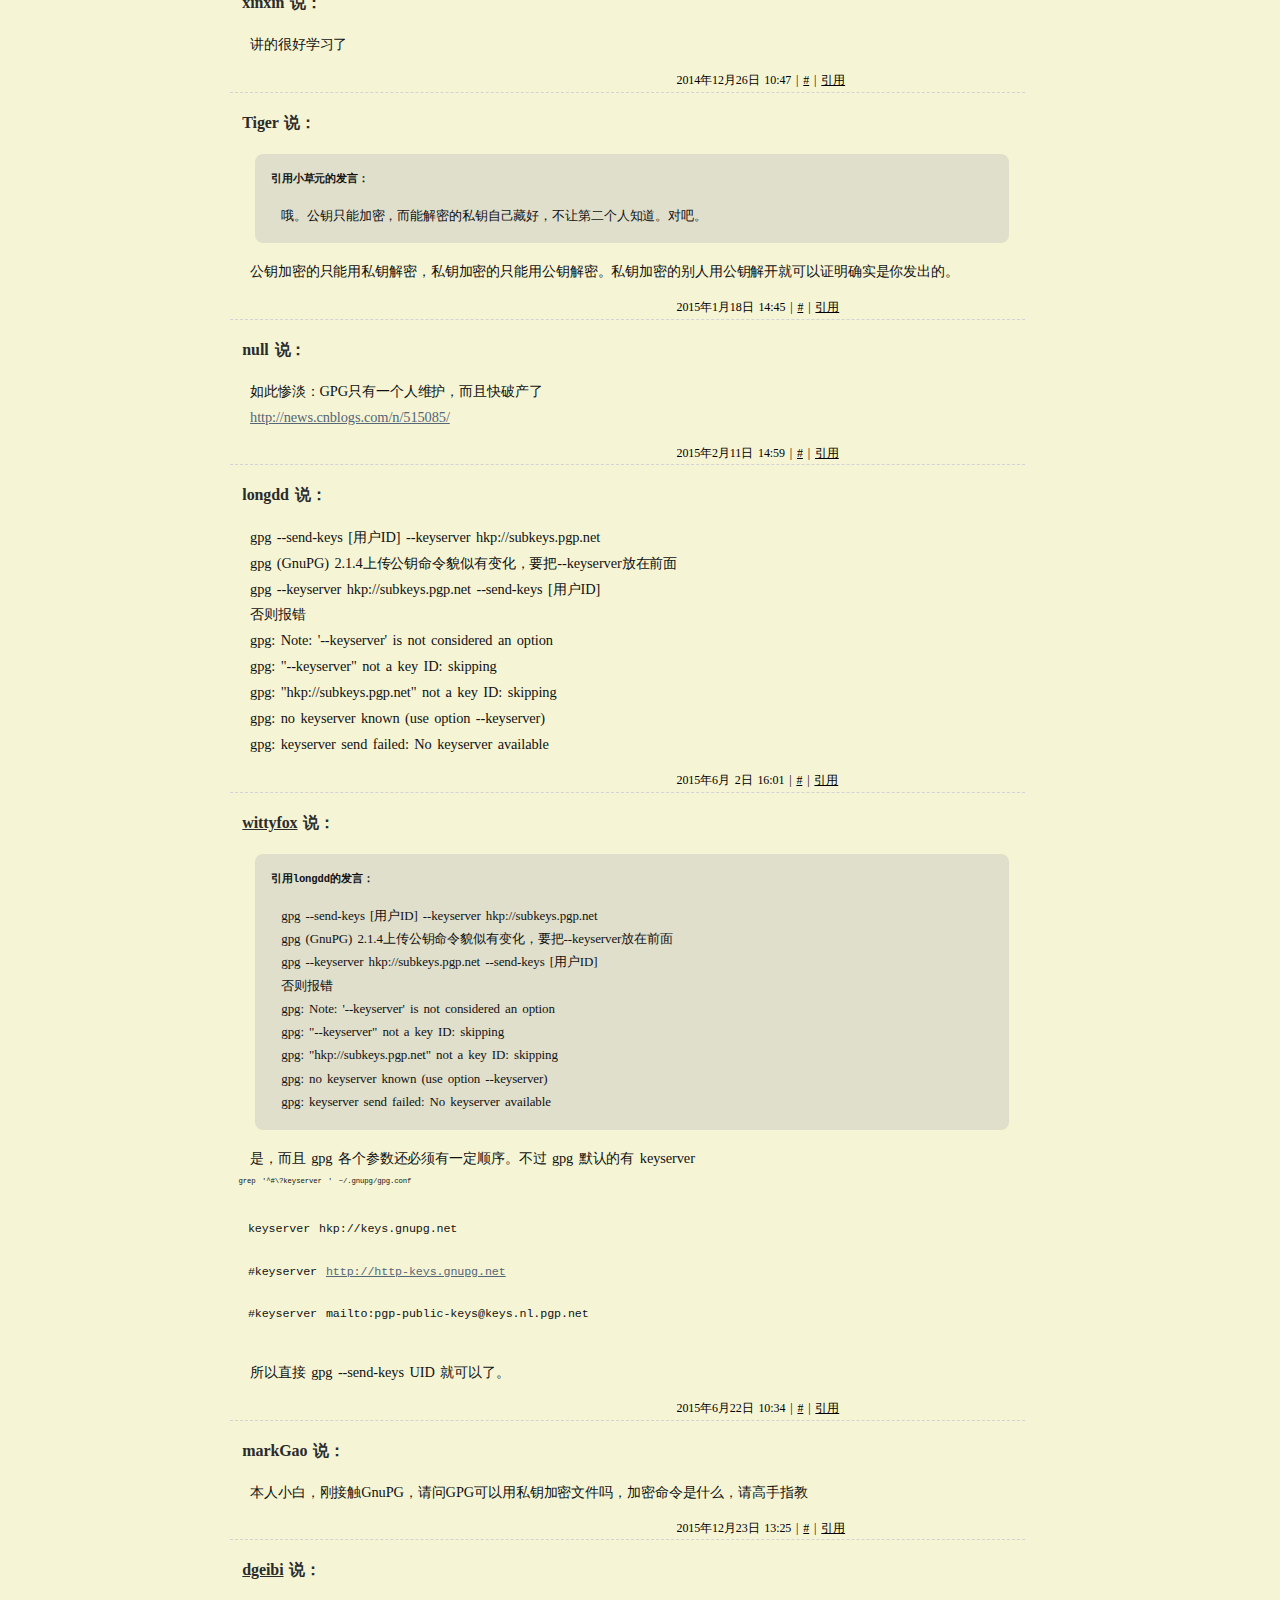
<file: www/assets/archives/1532530999-gpg-get-started/index.html>
<!DOCTYPE html PUBLIC "-//W3C//DTD XHTML 1.0 Transitional//EN"
    "http://www.w3.org/TR/xhtml1/DTD/xhtml1-transitional.dtd">
<html xmlns="http://www.w3.org/1999/xhtml" id="sixapart-standard">
<head>
    <meta http-equiv="Content-Type" content="text/html; charset=UTF-8" />
<meta name="generator" content="Movable Type  5.2.2" />
<meta name="viewport" content="width=device-width, initial-scale=1" />
<link rel="icon" href="favicon.ico">
<link rel="stylesheet" href="css/styles.css" type="text/css" />
<link rel="start" href="http://www.ruanyifeng.com/blog/" title="Home" />
<link rel="alternate" type="application/atom+xml" title="Recent Entries" href="http://feeds.feedburner.com/ruanyifeng" />
<script type="text/javascript" src="js/mt.js"></script>
<!--
<rdf:RDF xmlns="http://web.resource.org/cc/"
         xmlns:dc="http://purl.org/dc/elements/1.1/"
         xmlns:rdf="http://www.w3.org/1999/02/22-rdf-syntax-ns#">
<Work rdf:about="http://www.ruanyifeng.com/blog/2016/09/redux_tutorial_part_one_basic_usages.html">
<dc:title>Redux 入门教程（一）：基本用法</dc:title>
<dc:description>一年半前，我写了《React 入门实例教程》，介绍了 React 的基本用法。...</dc:description>
<dc:creator>阮一峰</dc:creator>
<dc:date>2016-09-18T13:15:13+08:00</dc:date>
<license rdf:resource="http://creativecommons.org/licenses/by-nc-nd/3.0/" />
</Work>
<License rdf:about="http://creativecommons.org/licenses/by-nc-nd/3.0/">
</License>
</rdf:RDF>
-->


    
    <link rel="prev" href="http://www.ruanyifeng.com/blog/2013/07/rsa_algorithm_part_two.html" title="RSA算法原理（二）" />
    <link rel="next" href="http://www.ruanyifeng.com/blog/2013/07/how_to_make_search_engines_find_ajax_content.html" title="如何让搜索引擎抓取AJAX内容？" />
    
    <title>GPG入门教程 - 阮一峰的网络日志</title>
</head>
<body id="scrapbook" class="mt-entry-archive one-column">
<script>
if (/mobile/i.test(navigator.userAgent) || /android/i.test(navigator.userAgent)) document.body.classList.add('mobile');

/*
window.addEventListener('load', function(event) {
  setTimeout(function () {
    hab('#sup-post-2');
    hab('#cre-inner');
  }, 1000);
});
*/
</script>
    <div id="container">
        <div id="container-inner">

            <div id="header">
    <div id="header-inner">
        <div id="header-content">


            <div id="header-name">阮一峰的网络日志 <span id="site_location"> » <a href="http://www.ruanyifeng.com/blog/" accesskey="1">首页</a></span><span id="site_archive"> » <a href="http://www.ruanyifeng.com/blog/archives.html">档案</a></span>
</div>

<div id="google_search">
<!-- SiteSearch Google -->
<form action="https://www.baidu.com/s" target="_blank" method="get" id="cse-search-box">
  <div>
  <input type="text" size="20" name="origin" class="searchbox" id="sbi" value="" />
  <input type="hidden" name="wd" value="" />
  <!--input type="image" src="/static/themes/theme_scrapbook/images/top_search_submit.gif" class="searchbox_submit" value="" alt="搜索" name="sa" onclick="this.form.wd.value = this.form.origin.value + ' inurl:www.ruanyifeng.com/blog'" /-->
  <input type="image" src="images/top_search_submit.gif" class="searchbox_submit" value="" alt="搜索" name="sa" onclick="this.form.wd.value = this.form.origin.value + ' 阮一峰'" />
</div>
</form>

<!-- SiteSearch Google -->
</div>
<div id="feed_icon">
<a href="/feed.html" title="订阅Feed">
<img src="[data-uri]" alt="" style="border: 0pt none;" />
</a></div>

        </div>
    </div>
</div>



            <div id="content">
                <div id="content-inner">


                    <div id="alpha">
                        <div id="alpha-inner">


                            <div id="entry-1783" class="entry-asset asset hentry">
                                <div class="asset-header">
<div class="asset-nav entry-nav">

<div class="entry-location">
<ul>
<li>上一篇：<a href="http://www.ruanyifeng.com/blog/2013/07/rsa_algorithm_part_two.html" title="RSA算法原理（二）">RSA算法原理（二）&nbsp;</a></li>
<li>下一篇：<a href="http://www.ruanyifeng.com/blog/2013/07/how_to_make_search_engines_find_ajax_content.html" title="如何让搜索引擎抓取AJAX内容？">如何让搜索引擎抓取AJ</a></li>
</ul>
</div>


    
                                    <div class="entry-categories">
                                        <p>分类<span class="delimiter">：</span></p>
                                        <ul>
                                            <li><a href="http://www.ruanyifeng.com/blog/developer/" rel="tag">开发者手册</a></li>
                                        </ul>
                                    </div>
    


                                            
<div class="entry-location-mobile" style="float: right;">
<ul>
<li><a href="http://www.ruanyifeng.com/blog/2013/07/rsa_algorithm_part_two.html" title="RSA算法原理（二）">⇐&nbsp;</a></li>
<li><a href="http://www.ruanyifeng.com/blog/2013/07/how_to_make_search_engines_find_ajax_content.html" title="如何让搜索引擎抓取AJAX内容？">&nbsp;⇒</a></li>
</ul>
</div>

</div>
</div>

                          
<article class="hentry">
                                    <h1 id="page-title" class="asset-name entry-title">GPG入门教程</h1>
                                            <div id="share_button" class="social-share" style="float:right;padding-right:2em;padding-top:1em;"></div>

<div class="asset-meta">
                                        

                                            <p class="vcard author">作者： <a class="fn url" href="http://www.ruanyifeng.com">阮一峰</a></p>
                                    <p>日期： <a href="http://www.ruanyifeng.com/blog/2013/07/"><abbr class="published" title="2013-07-12T18:44:27+08:00">2013年7月12日</abbr></a></p>


                                    
</div>

                    
<div class="entry-sponsor" style="border: 1px solid #c6c6c6;border-radius: 4px;background-color: #f5f2f0;">
<p>

<a title="珠峰培训" href="http://www.zhufengpeixun.cn/main/index.html?ref=ruanyifeng" target="_blank">
  <img alt="珠峰培训" src="images/0asddeewr1.png" style="border: none;windth: 90%;max-width: 90%;display: inline-block;margin-top: -0.5rem;margin-bottom: 0.5rem;"/>
</a>
</p>
</div>


                                
                                <div class="asset-content entry-content" id="main-content">

                                    <!-- div class="asset-body" -->
                                        <p>前两篇文章，我介绍了<a href="http://www.ruanyifeng.com/blog/2013/06/rsa_algorithm_part_one.html">RSA算法</a>。</p>
                                    <!-- /div -->


                                    <!-- div id="more" class="asset-more" -->
                                        <p>今天，就接着来看，现实中怎么使用这个算法，对信息加密和解密。这要用到<a href="http://www.gnupg.org/">GnuPG</a>软件（简称GPG），它是目前最流行、最好用的加密工具之一。</p>

<p><strong>一、什么是GPG</strong></p>

<p><img src="images/bg2013071202.png" style="border:0;" /></p>

<p><br />
要了解什么是GPG，就要先了解<a href="http://en.wikipedia.org/wiki/Pretty_Good_Privacy">PGP</a>。</p>

<p>1991年，程序员<a href="http://en.wikipedia.org/wiki/Phil_Zimmermann">Phil Zimmermann</a>为了避开政府监视，开发了加密软件PGP。这个软件非常好用，迅速流传开来，成了许多程序员的必备工具。但是，它是商业软件，不能自由使用。所以，自由软件基金会决定，开发一个PGP的替代品，取名为GnuPG。这就是GPG的由来。</p>

<p>GPG有许多用途，本文主要介绍文件加密。至于邮件的加密，不同的邮件客户端有不同的设置，请参考Ubuntu网站的<a href="https://help.ubuntu.com/community/GnuPrivacyGuardHowto#Reading_OpenPGP_E-mail">介绍</a>。</p>

<p>本文的使用环境为Linux命令行。如果掌握了命令行，<a href="http://gpg4win.org/">Windows</a> 或 <a href="https://gpgtools.org/">Mac OS</a> 客户端，就非常容易掌握。GPG并不难学，学会了它，从此就能轻松传递加密信息。建议读者一步步跟着教程做，对每条命令都自行测试。</p>

<p><img src="images/bg2013071203.png" /></p>

<p><strong>二、安装</strong></p>

<p>GPG有两种安装方式。可以<a href="http://www.gnupg.org/download/index.en.html">下载源码</a>，自己编译安装。</p>

<blockquote>

<p>　　./configure<br />
　　make<br />
　　make install</p>

</blockquote>

<p>也可以安装编译好的二进制包。</p>

<blockquote>

<p>　　# Debian / Ubuntu 环境<br />
　　sudo apt-get install gnupg</p>

<p>　　# Fedora 环境<br />
　　yum install gnupg</p>

</blockquote>

<p>安装完成后，键入下面的命令：</p>

<blockquote>

<p>　　gpg --help</p>

</blockquote>

<p>如果屏幕显示GPG的帮助，就表示安装成功。</p>

<p><strong>三、生成密钥</strong></p>

<p>安装成功后，使用gen-ken参数生成自己的密钥。</p>

<blockquote>

<p>　　gpg --gen-key</p>

</blockquote>

<p>回车以后，会跳出一大段文字：</p>

<blockquote>

<p>　　gpg (GnuPG) 1.4.12; Copyright (C) 2012 Free Software Foundation, Inc.<br />
　　This is free software: you are free to change and redistribute it.<br />
　　There is NO WARRANTY, to the extent permitted by law.</p>

<p>　　请选择您要使用的密钥种类：<br />
　　　(1) RSA and RSA (default)<br />
　　　(2) DSA and Elgamal<br />
　　　(3) DSA (仅用于签名)　<br />
　　　(4) RSA (仅用于签名)<br />
　　您的选择？ </p>

</blockquote>

<p>第一段是版权声明，然后让用户自己选择加密算法。默认选择第一个选项，表示加密和签名都使用RSA算法。</p>

<p>然后，系统就会问你密钥的长度。</p>

<blockquote>

<p>　　RSA 密钥长度应在 1024 位与 4096 位之间。<br />
　　您想要用多大的密钥尺寸？(2048)</p>

</blockquote>

<p>密钥越长越安全，默认是2048位。</p>

<p>接着，设定密钥的有效期。</p>

<blockquote>

<p>　　请设定这把密钥的有效期限。<br />
　　　0 = 密钥永不过期<br />
　　　&lt;n&gt;  = 密钥在 n 天后过期<br />
　　　&lt;n&gt;w = 密钥在 n 周后过期<br />
　　　&lt;n&gt;m = 密钥在 n 月后过期<br />
　　　&lt;n&gt;y = 密钥在 n 年后过期<br />
　　密钥的有效期限是？(0) </p>

</blockquote>

<p>如果密钥只是个人使用，并且你很确定可以有效保管私钥，建议选择第一个选项，即永不过期。回答完上面三个问题以后，系统让你确认。</p>

<blockquote>

<p>　　以上正确吗？(y/n)</p>

</blockquote>

<p>输入y，系统就要求你提供个人信息。</p>

<blockquote>

<p>　　您需要一个用户标识来辨识您的密钥；本软件会用真实姓名、注释和电子邮件地址组合成用户标识，如下所示：<br />
　　"Heinrich Heine (Der Dichter) &lt;heinrichh@duesseldorf.de&gt;"</p>

<p>　　真实姓名：<br />
　　电子邮件地址：<br />
　　注释：</p>

</blockquote>

<p>"真实姓名"填入你姓名的英文写法，"电子邮件地址"填入你的邮件地址，"注释"这一栏可以空着。</p>

<p>然后，你的"用户ID"生成了。</p>

<blockquote>

<p>　　您选定了这个用户标识：<br />
　　　"Ruan YiFeng &lt;yifeng.ruan@gmail.com&gt;"</p>

</blockquote>

<p>我的"真实姓名"是Ruan YiFeng，"电子邮件地址"是yifeng.ruan@gmail.com，所以我的"用户ID"就是"Ruan YiFeng &lt;yifeng.ruan@gmail.com&gt;"。系统会让你最后确认一次。</p>

<blockquote>

<p>　　更改姓名(N)、注释(C)、电子邮件地址(E)或确定(O)/退出(Q)？</p>

</blockquote>

<p>输入O表示"确定"。</p>

<p>接着，系统会让你设定一个私钥的密码。这是为了防止误操作，或者系统被侵入时有人擅自动用私钥。</p>

<blockquote>

<p>　　您需要一个密码来保护您的私钥：</p>

</blockquote>

<p>然后，系统就开始生成密钥了，这时会要求你做一些随机的举动，以生成一个随机数。</p>

<blockquote>

<p>　　我们需要生成大量的随机字节。这个时候您可以多做些琐事(像是敲打键盘、移动鼠标、读写硬盘之类的)，这会让随机数字发生器有更好的机会获得足够的熵数。</p>

</blockquote>

<p>几分钟以后，系统提示密钥已经生成了。</p>

<blockquote>

<p>　　gpg: 密钥 EDDD6D76 被标记为绝对信任<br />
　　公钥和私钥已经生成并经签名。</p>

</blockquote>

<p>请注意上面的字符串"EDDD6D76"，这是"用户ID"的Hash字符串，可以用来替代"用户ID"。</p>

<p>这时，最好再生成一张"撤销证书"，以备以后密钥作废时，可以请求外部的公钥服务器撤销你的公钥。</p>

<blockquote>

<p>　　gpg --gen-revoke [用户ID]</p>

</blockquote>

<p>上面的"用户ID"部分，可以填入你的邮件地址或者Hash字符串（以下同）。</p>

<p><strong>四、密钥管理</strong></p>

<p><strong>4.1 列出密钥</strong></p>

<p>list-keys参数列出系统中已有的密钥．</p>

<blockquote>

<p>　　gpg --list-keys</p>

</blockquote>

<p>显示结果如下：</p>

<blockquote>

<p>　　/home/ruanyf/.gnupg/pubring.gpg<br />
　　-------------------------------<br />
　　pub   4096R/EDDD6D76 2013-07-11<br />
　　uid                  Ruan YiFeng &lt;yifeng.ruan@gmail.com&gt;<br />
　　sub   4096R/3FA69BE4 2013-07-11</p>

</blockquote>

<p>第一行显示公钥文件名（pubring.gpg），第二行显示公钥特征（4096位，Hash字符串和生成时间），第三行显示"用户ID"，第四行显示私钥特征。</p>

<p>如果你要从密钥列表中删除某个密钥，可以使用delete-key参数。</p>

<blockquote>

<p>　　gpg --delete-key [用户ID]</p>

</blockquote>

<p><strong>4.2 输出密钥</strong></p>

<p>公钥文件（.gnupg/pubring.gpg）以二进制形式储存，armor参数可以将其转换为ASCII码显示。</p>

<blockquote>

<p>　　gpg --armor --output public-key.txt --export [用户ID]</p>

</blockquote>

<p>"用户ID"指定哪个用户的公钥，output参数指定输出文件名（public-key.txt）。</p>

<p>类似地，export-secret-keys参数可以转换私钥。</p>

<blockquote>

<p>　　gpg --armor --output private-key.txt --export-secret-keys</p>

</blockquote>

<p><strong>4.3 上传公钥</strong></p>

<p>公钥服务器是网络上专门储存用户公钥的服务器。send-keys参数可以将公钥上传到服务器。</p>

<blockquote>

<p>　　gpg --send-keys [用户ID] --keyserver hkp://subkeys.pgp.net </p>

</blockquote>

<p>使用上面的命令，你的公钥就被传到了服务器subkeys.pgp.net，然后通过交换机制，所有的公钥服务器最终都会包含你的公钥。</p>

<p>由于公钥服务器没有检查机制，任何人都可以用你的名义上传公钥，所以没有办法保证服务器上的公钥的可靠性。通常，你可以在网站上公布一个公钥指纹，让其他人核对下载到的公钥是否为真。fingerprint参数生成公钥指纹。</p>

<blockquote>

<p>　　gpg --fingerprint [用户ID]</p>

</blockquote>

<p><strong>4.4 输入密钥</strong></p>

<p>除了生成自己的密钥，还需要将他人的公钥或者你的其他密钥输入系统。这时可以使用import参数。</p>

<blockquote>

<p>　　gpg --import  [密钥文件]</p>

</blockquote>

<p>为了获得他人的公钥，可以让对方直接发给你，或者到公钥服务器上寻找。</p>

<blockquote>

<p>　　gpg --keyserver hkp://subkeys.pgp.net --search-keys [用户ID]</p>

</blockquote>

<p>正如前面提到的，我们无法保证服务器上的公钥是否可靠，下载后还需要用其他机制验证．</p>

<p><strong>五、加密和解密</strong></p>

<p><strong>5.1 加密</strong></p>

<p>假定有一个文本文件demo.txt，怎样对它加密呢？</p>

<p>encrypt参数用于加密。</p>

<blockquote>

<p>　　gpg --recipient [用户ID] --output demo.en.txt --encrypt demo.txt</p>

</blockquote>

<p>recipient参数指定接收者的公钥，output参数指定加密后的文件名，encrypt参数指定源文件。运行上面的命令后，demo.en.txt就是已加密的文件，可以把它发给对方。</p>

<p><strong>5.2 解密</strong></p>

<p>对方收到加密文件以后，就用自己的私钥解密。</p>

<blockquote>

<p>　　gpg --decrypt demo.en.txt  --output demo.de.txt</p>

</blockquote>

<p>decrypt参数指定需要解密的文件，output参数指定解密后生成的文件。运行上面的命令，demo.de.txt就是解密后的文件。</p>

<p>GPG允许省略decrypt参数。</p>

<blockquote>

<p>　　gpg demo.en.txt</p>

</blockquote>

<p>运行上面的命令以后，解密后的文件内容直接显示在标准输出。</p>

<p><strong>六、签名</strong></p>

<p><strong>6.1 对文件签名</strong></p>

<p>有时，我们不需要加密文件，只需要对文件签名，表示这个文件确实是我本人发出的。sign参数用来签名。</p>

<blockquote>

<p>　　gpg --sign demo.txt</p>

</blockquote>

<p>运行上面的命令后，当前目录下生成demo.txt.gpg文件，这就是签名后的文件。这个文件默认采用二进制储存，如果想生成ASCII码的签名文件，可以使用clearsign参数。</p>

<blockquote>

<p>　　gpg --clearsign demo.txt</p>

</blockquote>

<p>运行上面的命令后 ，当前目录下生成demo.txt.asc文件，后缀名asc表示该文件是ASCII码形式的。</p>

<p>如果想生成单独的签名文件，与文件内容分开存放，可以使用detach-sign参数。</p>

<blockquote>

<p>　　gpg --detach-sign demo.txt</p>

</blockquote>

<p>运行上面的命令后，当前目录下生成一个单独的签名文件demo.txt.sig。该文件是二进制形式的，如果想采用ASCII码形式，要加上armor参数。</p>

<blockquote>

<p>　　gpg --armor --detach-sign demo.txt</p>

</blockquote>

<p><strong>6.2 签名+加密</strong></p>

<p>上一节的参数，都是只签名不加密。如果想同时签名和加密，可以使用下面的命令。</p>

<blockquote>

<p>　　gpg --local-user [发信者ID] --recipient [接收者ID] --armor --sign --encrypt demo.txt</p>

</blockquote>

<p>local-user参数指定用发信者的私钥签名，recipient参数指定用接收者的公钥加密，armor参数表示采用ASCII码形式显示，sign参数表示需要签名，encrypt参数表示指定源文件。</p>

<p><strong>6.3 验证签名</strong></p>

<p>我们收到别人签名后的文件，需要用对方的公钥验证签名是否为真。verify参数用来验证。</p>

<blockquote>

<p>　　gpg --verify demo.txt.asc demo.txt</p>

</blockquote>

<p>举例来说，<a href="http://openvpn.net/index.php/open-source/downloads.html">openvpn</a>网站就提供每一个下载包的gpg签名文件。你可以根据它的<a href="http://openvpn.net/index.php/open-source/documentation/sig.html">说明</a>，验证这些下载包是否为真。</p>

<p><strong>七、参考文档</strong></p>

<p>1. Paul Heinlein, <a href="http://www.madboa.com/geek/gpg-quickstart/">GPG Quick Start</a> </p>

<p>2. Ubuntu help，<a href="https://help.ubuntu.com/community/GnuPrivacyGuardHowto">GnuPrivacyGuardHowto</a></p>

<p>3. KNL, <a href="http://www.bitflop.com/document/129">GnuPG Tutorial</a> </p>

<p>4. Alan Eliasen. <a href="http://futureboy.us/pgp.html">GPG Tutorial</a> </p>

<p>5. <a href="http://www.gnupg.org/howtos/zh/index.html">GnuPG 袖珍 HOWTO (中文版)</a></p>

<p>6. <a href="http://www.gnupg.org/gph/en/manual.html">The GNU Privacy Handbook</a></p>

<p>（完）</p>
                                    <!-- /div -->

                                </div>
    <script type="text/javascript" src="js/newwindow.js"></script>
                                <div class="asset-footer">

<h3>文档信息</h3>
<ul>
<li>版权声明：自由转载-非商用-非衍生-保持署名（<a href="http://creativecommons.org/licenses/by-nc-nd/3.0/deed.zh">创意共享3.0许可证</a>）</li>
<li>发表日期： <abbr class="published" title="2013-07-12T18:44:27+08:00">2013年7月12日</abbr></li>
<li>更多内容： <a href="http://www.ruanyifeng.com/blog/archives.html" target="_blank"> 档案</a>  » 
<a href="http://www.ruanyifeng.com/blog/developer/"> 开发者手册</a> 
</li>
<li>文集：<a href="/road" target="_blank">《前方的路》</a>，<a href="/survivor" target="_blank">《未来世界的幸存者》</a></li>
<li>社交媒体：<a href="https://twitter.com/ruanyf" target="_blank"><img src="[data-uri]" style="border:0;"> twitter</a>，<a href="http://weibo.com/ruanyf" target="_blank"><img src="[data-uri]" style="border:0;" /> weibo</a></li>

</ul>
                                </div>
</article>
                            </div>

  <div style="display: inline-block ! important;width: 100%;">
  <p style="text-align:center;"><a title="优达学城"  href="https://cn.udacity.com/course/intro-to-python-nanodegree--nd302-cn-basic?utm_source=ruanyf&utm_medium=banner&utm_campaign=python" target="_blank"><image alt="优达学城" src="images/bg2018072305.jpg" style="border:none;display: block !important;max-width:100%;" /></a></p>
  <!--p style="text-align:center;"><a title=”一灯学堂“ href="http://www.yidengxuetang.com/recruit?utm_source=ruanyifeng.com" target="_blank"><image alt="一灯学堂" src="http://www.ruanyifeng.com/blog/images/1g3.jpg" style="border:none;display: block !important;max-width: 100%;" /></a></p-->
  <p style="text-align:center;"><a title="腾讯课堂"  href="https://ke.qq.com/next/index.html?from=175763" target="_blank"><img alt="腾讯课堂" src="images/bg2018062701.jpg" style="border:none;display: block !important;max-width:100%;" /></a></p>
  </div>

<div id="related_entries">
<h2>相关文章</h2>
<ul>

<li><strong>2018.07.23: <a href="http://www.ruanyifeng.com/blog/2018/07/json_web_token-tutorial.html">JSON Web Token 入门教程</a></strong>

                           <div class="entry-body">
                              JSON Web Token（缩写 JWT）是目前最流行的跨域认证解决方案，本文介绍它的原理和用法。

                           </div>

</li>

 
<li><strong>2018.06.26: <a href="http://www.ruanyifeng.com/blog/2018/06/ddos.html">DDOS 攻击的防范教程</a></strong>

                           <div class="entry-body">
                              一个多月前，我的个人网站遭受 DDOS 攻击，下线了50多个小时。这篇文章就来谈谈，如何应对这种攻击。

                           </div>

</li>

 
<li><strong>2018.03.30: <a href="http://www.ruanyifeng.com/blog/2018/03/systemd-timer.html">Systemd 定时器教程</a></strong>

                           <div class="entry-body">
                              Systemd 作为 Linux 的系统启动器，功能强大。

                           </div>

</li>

 
<li><strong>2018.03.05: <a href="http://www.ruanyifeng.com/blog/2018/03/http2_server_push.html">HTTP/2 服务器推送（Server Push）教程</a></strong>

                           <div class="entry-body">
                              HTTP/2 协议的主要目的是提高网页性能。

                           </div>

</li>

 
</ul>
</div>


<div id="cre" style="display: block !important;">
<h2>广告<a href="/support.html">（购买广告位）</a></h2>
<div id="cre-inner">
<div id="cre-left">
<a href="https://www.luffycity.com/home/camp?source=ruanyifeng" target="_blank"><image src="images/bg2018072027.jpg" style="border:none;" /></a>
</div>
<div id="cre-right">
<a href="http://www.ruanyifeng.com/support.html" target="_blank"><image src="images/sup_sale_s.png" style="border:none;" /></a>

</div>
</div>
</div>

                    

                    <div id="comments" class="comments">


    
    
        
    <h2 class="comments-header">留言（35条）</h2>

    <div id="comments-content" class="comments-content" style="clear: left;">
        
        <div id="comment-272612" class="comment">
    <div  class="inner">
        <div class="comment-header">
            <div class="asset-meta">
<p>
                <span class="byline">
                    

                    <span class="vcard author"><a title="http://www.gnu.org/software/emacs/" href="http://www.gnu.org/software/emacs/" target="_blank" rel="nofollow">xfq</a></span>

 说：
                </span>
</p>
            </div>
        </div>
        <div class="comment-content" id="comment-quote-272612">
            <p>蛮实用的，要是再讲一下gpg2就更好了。</p>
        </div>
<div class="comment-footer">
<div class="comment-footer-inner">
<p>
                   <abbr class="published" title="July 12, 2013  8:17 PM">2013年7月12日 20:17</abbr>
 | <a href="http://www.ruanyifeng.com/blog/2013/07/gpg.html#comment-272612">#</a>
 | <a href="#comment-text" title="引用xfq的这条留言" onclick="return CommentQuote('comment-quote-272612','xfq');">引用</a>
</p>
</div>
</div>
    </div>
</div>
        
    
        
        <div id="comment-272619" class="comment">
    <div  class="inner">
        <div class="comment-header">
            <div class="asset-meta">
<p>
                <span class="byline">
                    

                    <span class="vcard author">aisi</span>

 说：
                </span>
</p>
            </div>
        </div>
        <div class="comment-content" id="comment-quote-272619">
            <p>觉得这篇还行，补一个《使用 GnuPG 实现电子邮件加密和数字签名——PGP 30分钟简明教程》使用搜索引擎搜一下能找到。</p>
        </div>
<div class="comment-footer">
<div class="comment-footer-inner">
<p>
                   <abbr class="published" title="July 13, 2013  1:51 AM">2013年7月13日 01:51</abbr>
 | <a href="http://www.ruanyifeng.com/blog/2013/07/gpg.html#comment-272619">#</a>
 | <a href="#comment-text" title="引用aisi的这条留言" onclick="return CommentQuote('comment-quote-272619','aisi');">引用</a>
</p>
</div>
</div>
    </div>
</div>
        
    
        
        <div id="comment-272622" class="comment">
    <div  class="inner">
        <div class="comment-header">
            <div class="asset-meta">
<p>
                <span class="byline">
                    

                    <span class="vcard author"><a title="http://xcy.me/" href="http://xcy.me/" target="_blank" rel="nofollow">小草元</a></span>

 说：
                </span>
</p>
            </div>
        </div>
        <div class="comment-content" id="comment-quote-272622">
            <p>哦。公钥只能加密，而能解密的私钥自己藏好，不让第二个人知道。对吧。</p>
        </div>
<div class="comment-footer">
<div class="comment-footer-inner">
<p>
                   <abbr class="published" title="July 13, 2013 12:45 PM">2013年7月13日 12:45</abbr>
 | <a href="http://www.ruanyifeng.com/blog/2013/07/gpg.html#comment-272622">#</a>
 | <a href="#comment-text" title="引用小草元的这条留言" onclick="return CommentQuote('comment-quote-272622','小草元');">引用</a>
</p>
</div>
</div>
    </div>
</div>
        
    
        
        <div id="comment-272624" class="comment">
    <div  class="inner">
        <div class="comment-header">
            <div class="asset-meta">
<p>
                <span class="byline">
                    

                    <span class="vcard author">Melo618</span>

 说：
                </span>
</p>
            </div>
        </div>
        <div class="comment-content" id="comment-quote-272624">
            <p>对方解密是不是也要用GnuPG,与PGP完全兼容吗？</p>
        </div>
<div class="comment-footer">
<div class="comment-footer-inner">
<p>
                   <abbr class="published" title="July 13, 2013  4:33 PM">2013年7月13日 16:33</abbr>
 | <a href="http://www.ruanyifeng.com/blog/2013/07/gpg.html#comment-272624">#</a>
 | <a href="#comment-text" title="引用Melo618的这条留言" onclick="return CommentQuote('comment-quote-272624','Melo618');">引用</a>
</p>
</div>
</div>
    </div>
</div>
        
    
        
        <div id="comment-272664" class="comment">
    <div  class="inner">
        <div class="comment-header">
            <div class="asset-meta">
<p>
                <span class="byline">
                    

                    <span class="vcard author">目艮金竟</span>

 说：
                </span>
</p>
            </div>
        </div>
        <div class="comment-content" id="comment-quote-272664">
            <p>从最近三篇博文中获益匪浅，谢谢。</p>
        </div>
<div class="comment-footer">
<div class="comment-footer-inner">
<p>
                   <abbr class="published" title="July 16, 2013  1:13 PM">2013年7月16日 13:13</abbr>
 | <a href="http://www.ruanyifeng.com/blog/2013/07/gpg.html#comment-272664">#</a>
 | <a href="#comment-text" title="引用目艮金竟的这条留言" onclick="return CommentQuote('comment-quote-272664','目艮金竟');">引用</a>
</p>
</div>
</div>
    </div>
</div>
        
    
        
        <div id="comment-272671" class="comment">
    <div  class="inner">
        <div class="comment-header">
            <div class="asset-meta">
<p>
                <span class="byline">
                    

                    <span class="vcard author">raywang</span>

 说：
                </span>
</p>
            </div>
        </div>
        <div class="comment-content" id="comment-quote-272671">
            <p>"第一行显示公钥文件名（pubring.gpg），第二行显示公钥特征（4096位，Hash字符串和生成时间），第三行显示"用户ID"，第四行显示私钥特征。"</p>

<p>第四行显示的应该不是私钥特征，而是那个公钥的subkey, 是用于加密的，如果用 --list-secret-keys 显示第一行 "sec xxxxx"，才应该是显示私钥特征</p>
        </div>
<div class="comment-footer">
<div class="comment-footer-inner">
<p>
                   <abbr class="published" title="July 16, 2013  7:17 PM">2013年7月16日 19:17</abbr>
 | <a href="http://www.ruanyifeng.com/blog/2013/07/gpg.html#comment-272671">#</a>
 | <a href="#comment-text" title="引用raywang的这条留言" onclick="return CommentQuote('comment-quote-272671','raywang');">引用</a>
</p>
</div>
</div>
    </div>
</div>
        
    
        
        <div id="comment-272673" class="comment">
    <div  class="inner">
        <div class="comment-header">
            <div class="asset-meta">
<p>
                <span class="byline">
                    

                    <span class="vcard author"><a title="http://www.robberphex.com/" href="http://www.robberphex.com/" target="_blank" rel="nofollow">RobberPhex</a></span>

 说：
                </span>
</p>
            </div>
        </div>
        <div class="comment-content" id="comment-quote-272673">
            <p>建议加上如下内容：<br />
1.修改密钥密码<br />
2.查询自己的公钥状态（如何以第三者查询公钥）<br />
3.如何撤销密钥</p>
        </div>
<div class="comment-footer">
<div class="comment-footer-inner">
<p>
                   <abbr class="published" title="July 16, 2013  9:20 PM">2013年7月16日 21:20</abbr>
 | <a href="http://www.ruanyifeng.com/blog/2013/07/gpg.html#comment-272673">#</a>
 | <a href="#comment-text" title="引用RobberPhex的这条留言" onclick="return CommentQuote('comment-quote-272673','RobberPhex');">引用</a>
</p>
</div>
</div>
    </div>
</div>
        
    
        
        <div id="comment-272706" class="comment">
    <div  class="inner">
        <div class="comment-header">
            <div class="asset-meta">
<p>
                <span class="byline">
                    

                    <span class="vcard author"><a title="http://www.21zixun.com" href="http://www.21zixun.com" target="_blank" rel="nofollow">互联网新资讯</a></span>

 说：
                </span>
</p>
            </div>
        </div>
        <div class="comment-content" id="comment-quote-272706">
            <p>随机字节不够多，需要多做一些琐事，试了好几次都不够。生成密钥的时间有点长。</p>
        </div>
<div class="comment-footer">
<div class="comment-footer-inner">
<p>
                   <abbr class="published" title="July 17, 2013  5:00 PM">2013年7月17日 17:00</abbr>
 | <a href="http://www.ruanyifeng.com/blog/2013/07/gpg.html#comment-272706">#</a>
 | <a href="#comment-text" title="引用互联网新资讯的这条留言" onclick="return CommentQuote('comment-quote-272706','互联网新资讯');">引用</a>
</p>
</div>
</div>
    </div>
</div>
        
    
        
        <div id="comment-272797" class="comment">
    <div  class="inner">
        <div class="comment-header">
            <div class="asset-meta">
<p>
                <span class="byline">
                    

                    <span class="vcard author">影子</span>

 说：
                </span>
</p>
            </div>
        </div>
        <div class="comment-content" id="comment-quote-272797">
            <p>获益良多，感谢分享</p>
        </div>
<div class="comment-footer">
<div class="comment-footer-inner">
<p>
                   <abbr class="published" title="July 23, 2013 12:05 PM">2013年7月23日 12:05</abbr>
 | <a href="http://www.ruanyifeng.com/blog/2013/07/gpg.html#comment-272797">#</a>
 | <a href="#comment-text" title="引用影子的这条留言" onclick="return CommentQuote('comment-quote-272797','影子');">引用</a>
</p>
</div>
</div>
    </div>
</div>
        
    
        
        <div id="comment-273844" class="comment">
    <div  class="inner">
        <div class="comment-header">
            <div class="asset-meta">
<p>
                <span class="byline">
                    

                    <span class="vcard author">heading</span>

 说：
                </span>
</p>
            </div>
        </div>
        <div class="comment-content" id="comment-quote-273844">
            <p>谢谢！<br />
请教:发送文件给多个收件人时加密的工作原理是怎样的？这个问题困惑我很久了。</p>
        </div>
<div class="comment-footer">
<div class="comment-footer-inner">
<p>
                   <abbr class="published" title="September  8, 2013 11:45 AM">2013年9月 8日 11:45</abbr>
 | <a href="http://www.ruanyifeng.com/blog/2013/07/gpg.html#comment-273844">#</a>
 | <a href="#comment-text" title="引用heading的这条留言" onclick="return CommentQuote('comment-quote-273844','heading');">引用</a>
</p>
</div>
</div>
    </div>
</div>
        
    
        
        <div id="comment-273961" class="comment">
    <div  class="inner">
        <div class="comment-header">
            <div class="asset-meta">
<p>
                <span class="byline">
                    

                    <span class="vcard author">deyu260</span>

 说：
                </span>
</p>
            </div>
        </div>
        <div class="comment-content" id="comment-quote-273961">
            <blockquote>
<pre>引用互联网新资讯的发言：</pre>

<p>随机字节不够多，需要多做一些琐事，试了好几次都不够。生成密钥的时间有点长。</p>

</blockquote>

<p>用dd来读写硬盘 靠打字真心慢</p>
        </div>
<div class="comment-footer">
<div class="comment-footer-inner">
<p>
                   <abbr class="published" title="September  9, 2013 11:50 PM">2013年9月 9日 23:50</abbr>
 | <a href="http://www.ruanyifeng.com/blog/2013/07/gpg.html#comment-273961">#</a>
 | <a href="#comment-text" title="引用deyu260的这条留言" onclick="return CommentQuote('comment-quote-273961','deyu260');">引用</a>
</p>
</div>
</div>
    </div>
</div>
        
    
        
        <div id="comment-275245" class="comment">
    <div  class="inner">
        <div class="comment-header">
            <div class="asset-meta">
<p>
                <span class="byline">
                    

                    <span class="vcard author">codezyc</span>

 说：
                </span>
</p>
            </div>
        </div>
        <div class="comment-content" id="comment-quote-275245">
            <p>谢谢您的分享，学习了。</p>
        </div>
<div class="comment-footer">
<div class="comment-footer-inner">
<p>
                   <abbr class="published" title="September 22, 2013 12:01 PM">2013年9月22日 12:01</abbr>
 | <a href="http://www.ruanyifeng.com/blog/2013/07/gpg.html#comment-275245">#</a>
 | <a href="#comment-text" title="引用codezyc的这条留言" onclick="return CommentQuote('comment-quote-275245','codezyc');">引用</a>
</p>
</div>
</div>
    </div>
</div>
        
    
        
        <div id="comment-292303" class="comment">
    <div  class="inner">
        <div class="comment-header">
            <div class="asset-meta">
<p>
                <span class="byline">
                    

                    <span class="vcard author">pczjzwok</span>

 说：
                </span>
</p>
            </div>
        </div>
        <div class="comment-content" id="comment-quote-292303">
            <p>太感谢了。。真心写的很棒且通俗易懂，这里的文章我得一一拜读</p>
        </div>
<div class="comment-footer">
<div class="comment-footer-inner">
<p>
                   <abbr class="published" title="December 10, 2013  9:55 PM">2013年12月10日 21:55</abbr>
 | <a href="http://www.ruanyifeng.com/blog/2013/07/gpg.html#comment-292303">#</a>
 | <a href="#comment-text" title="引用pczjzwok的这条留言" onclick="return CommentQuote('comment-quote-292303','pczjzwok');">引用</a>
</p>
</div>
</div>
    </div>
</div>
        
    
        
        <div id="comment-297540" class="comment">
    <div  class="inner">
        <div class="comment-header">
            <div class="asset-meta">
<p>
                <span class="byline">
                    

                    <span class="vcard author">八戒</span>

 说：
                </span>
</p>
            </div>
        </div>
        <div class="comment-content" id="comment-quote-297540">
            <p>对于甲给乙发加密消息而言，甲用从乙处获来的公钥加密，乙用私钥解密（顾客给商家发个人机密信息）。<br />
对于消息签名而言：就是乙要确认发过来的消息是甲发的，而且消息内容没有被篡改，应该是甲用私钥将该消息的散列值进行加密成署名，而乙则通过从甲处获得的签名公钥对该署名进行解密，并与消息比较，若符合则无任何篡改，且确认是甲发过来的。</p>
        </div>
<div class="comment-footer">
<div class="comment-footer-inner">
<p>
                   <abbr class="published" title="January 13, 2014 12:10 AM">2014年1月13日 00:10</abbr>
 | <a href="http://www.ruanyifeng.com/blog/2013/07/gpg.html#comment-297540">#</a>
 | <a href="#comment-text" title="引用八戒的这条留言" onclick="return CommentQuote('comment-quote-297540','八戒');">引用</a>
</p>
</div>
</div>
    </div>
</div>
        
    
        
        <div id="comment-297996" class="comment">
    <div  class="inner">
        <div class="comment-header">
            <div class="asset-meta">
<p>
                <span class="byline">
                    

                    <span class="vcard author"><a title="http://yahaizi.com" href="http://yahaizi.com" target="_blank" rel="nofollow">z</a></span>

 说：
                </span>
</p>
            </div>
        </div>
        <div class="comment-content" id="comment-quote-297996">
            <p>写得还是很直白明了的，但以我个人的经验，应该强调几个概念的区别。<br />
这个文章应该是入门类的，对新手操作有指导性。而不仅是知识介绍。</p>

<p>我最近才接触gnupg，结果就范了一个低级错误。我把私钥密码和私钥看成一种东西了，用gpg时，一共有三个要保存的，一是私钥，这个要放在安全处，一个公钥，是用来公开的，一个是私钥密码，这个不是必须的，但要记住。我在自已电脑上生成了几个公钥，以为记住了密码在什么地方都可以用公钥和密码解密了。其实没有私钥，公钥就没有意义。如果一个新手只导出了公钥并记住了密码，有一天他重装系统，或是删了gpg，就可能无法解密他的文件了，如果他恰好把原文件删了，那被他用gpg加密的东西就全没了。好在我及时发现了自已的误解。</p>

<p>另一个，楼上RobberPhex提到的，对新手还是很有必要说的。如何吊销公钥，这个我以为只要把吊销证书上传服务器就可以，可这行不通，这个过程是这样的：要先在本地吊销了，再把吊销的上传到服务器。</p>

<p>另外，对新手来说，对广大没什么技术基础的email用户来说，直观的gpg界面要比命令符好用。上面说到的所有操作，都可以在安装了gnupg-w32cli-1.4.16.exe和装有Enigmail插件的thunderbird中完成，这个插件从密钥生成，公私钥导出，公钥下载，公钥上传，私钥密码修改到吊销公钥都可以直接用鼠标完成。我觉得它比gpg官方提供的win版gpg工具还要直观。</p>
        </div>
<div class="comment-footer">
<div class="comment-footer-inner">
<p>
                   <abbr class="published" title="January 16, 2014  3:07 PM">2014年1月16日 15:07</abbr>
 | <a href="http://www.ruanyifeng.com/blog/2013/07/gpg.html#comment-297996">#</a>
 | <a href="#comment-text" title="引用z的这条留言" onclick="return CommentQuote('comment-quote-297996','z');">引用</a>
</p>
</div>
</div>
    </div>
</div>
        
    
        
        <div id="comment-302224" class="comment">
    <div  class="inner">
        <div class="comment-header">
            <div class="asset-meta">
<p>
                <span class="byline">
                    

                    <span class="vcard author">wffger</span>

 说：
                </span>
</p>
            </div>
        </div>
        <div class="comment-content" id="comment-quote-302224">
            <p>Gpg4win呢，一样是用命令行？</p>
        </div>
<div class="comment-footer">
<div class="comment-footer-inner">
<p>
                   <abbr class="published" title="March  9, 2014  4:29 PM">2014年3月 9日 16:29</abbr>
 | <a href="http://www.ruanyifeng.com/blog/2013/07/gpg.html#comment-302224">#</a>
 | <a href="#comment-text" title="引用wffger的这条留言" onclick="return CommentQuote('comment-quote-302224','wffger');">引用</a>
</p>
</div>
</div>
    </div>
</div>
        
    
        
        <div id="comment-319310" class="comment">
    <div  class="inner">
        <div class="comment-header">
            <div class="asset-meta">
<p>
                <span class="byline">
                    

                    <span class="vcard author"><a title="http://x-slam.com" href="http://x-slam.com" target="_blank" rel="nofollow">xinu</a></span>

 说：
                </span>
</p>
            </div>
        </div>
        <div class="comment-content" id="comment-quote-319310">
            <p>参考中，简要，纯用型，理论少，入门快！</p>
        </div>
<div class="comment-footer">
<div class="comment-footer-inner">
<p>
                   <abbr class="published" title="April 29, 2014  6:15 PM">2014年4月29日 18:15</abbr>
 | <a href="http://www.ruanyifeng.com/blog/2013/07/gpg.html#comment-319310">#</a>
 | <a href="#comment-text" title="引用xinu的这条留言" onclick="return CommentQuote('comment-quote-319310','xinu');">引用</a>
</p>
</div>
</div>
    </div>
</div>
        
    
        
        <div id="comment-340467" class="comment">
    <div  class="inner">
        <div class="comment-header">
            <div class="asset-meta">
<p>
                <span class="byline">
                    

                    <span class="vcard author"><a title="http://无" href="http://无" target="_blank" rel="nofollow">Gym</a></span>

 说：
                </span>
</p>
            </div>
        </div>
        <div class="comment-content" id="comment-quote-340467">
            <p>"请教:发送文件给多个收件人时加密的工作原理是怎样的？这个问题困惑我很久了。"<br />
同问。。</p>
        </div>
<div class="comment-footer">
<div class="comment-footer-inner">
<p>
                   <abbr class="published" title="October  2, 2014 11:56 PM">2014年10月 2日 23:56</abbr>
 | <a href="http://www.ruanyifeng.com/blog/2013/07/gpg.html#comment-340467">#</a>
 | <a href="#comment-text" title="引用Gym的这条留言" onclick="return CommentQuote('comment-quote-340467','Gym');">引用</a>
</p>
</div>
</div>
    </div>
</div>
        
    
        
        <div id="comment-342334" class="comment">
    <div  class="inner">
        <div class="comment-header">
            <div class="asset-meta">
<p>
                <span class="byline">
                    

                    <span class="vcard author"><a title="http://www.lmlphp.com" href="http://www.lmlphp.com" target="_blank" rel="nofollow">maybe yes</a></span>

 说：
                </span>
</p>
            </div>
        </div>
        <div class="comment-content" id="comment-quote-342334">
            <p>gpg.exe 在windows 下什么位置呢？</p>
        </div>
<div class="comment-footer">
<div class="comment-footer-inner">
<p>
                   <abbr class="published" title="October 30, 2014  1:34 PM">2014年10月30日 13:34</abbr>
 | <a href="http://www.ruanyifeng.com/blog/2013/07/gpg.html#comment-342334">#</a>
 | <a href="#comment-text" title="引用maybe yes的这条留言" onclick="return CommentQuote('comment-quote-342334','maybe yes');">引用</a>
</p>
</div>
</div>
    </div>
</div>
        
    
        
        <div id="comment-346331" class="comment">
    <div  class="inner">
        <div class="comment-header">
            <div class="asset-meta">
<p>
                <span class="byline">
                    

                    <span class="vcard author">lily</span>

 说：
                </span>
</p>
            </div>
        </div>
        <div class="comment-content" id="comment-quote-346331">
            <p>每次加解密的时候都需要手动输入我这边的私钥保护密码，请问下有什么方法可以设置指定好这个私钥密码，不用每次加解密时都手动输入？</p>
        </div>
<div class="comment-footer">
<div class="comment-footer-inner">
<p>
                   <abbr class="published" title="December 15, 2014 11:13 AM">2014年12月15日 11:13</abbr>
 | <a href="http://www.ruanyifeng.com/blog/2013/07/gpg.html#comment-346331">#</a>
 | <a href="#comment-text" title="引用lily的这条留言" onclick="return CommentQuote('comment-quote-346331','lily');">引用</a>
</p>
</div>
</div>
    </div>
</div>
        
    
        
        <div id="comment-346541" class="comment">
    <div  class="inner">
        <div class="comment-header">
            <div class="asset-meta">
<p>
                <span class="byline">
                    

                    <span class="vcard author">lazyp</span>

 说：
                </span>
</p>
            </div>
        </div>
        <div class="comment-content" id="comment-quote-346541">
            <p>依赖rsa这种非对称加密算法，gpg内部做了什么优化吗？或者只是一个rsa或者其他非对称加密算法的一个生成器而已？</p>
        </div>
<div class="comment-footer">
<div class="comment-footer-inner">
<p>
                   <abbr class="published" title="December 22, 2014  4:09 PM">2014年12月22日 16:09</abbr>
 | <a href="http://www.ruanyifeng.com/blog/2013/07/gpg.html#comment-346541">#</a>
 | <a href="#comment-text" title="引用lazyp的这条留言" onclick="return CommentQuote('comment-quote-346541','lazyp');">引用</a>
</p>
</div>
</div>
    </div>
</div>
        
    
        
        <div id="comment-346622" class="comment">
    <div  class="inner">
        <div class="comment-header">
            <div class="asset-meta">
<p>
                <span class="byline">
                    

                    <span class="vcard author">xinxin</span>

 说：
                </span>
</p>
            </div>
        </div>
        <div class="comment-content" id="comment-quote-346622">
            <p>讲的很好学习了</p>
        </div>
<div class="comment-footer">
<div class="comment-footer-inner">
<p>
                   <abbr class="published" title="December 26, 2014 10:47 AM">2014年12月26日 10:47</abbr>
 | <a href="http://www.ruanyifeng.com/blog/2013/07/gpg.html#comment-346622">#</a>
 | <a href="#comment-text" title="引用xinxin的这条留言" onclick="return CommentQuote('comment-quote-346622','xinxin');">引用</a>
</p>
</div>
</div>
    </div>
</div>
        
    
        
        <div id="comment-347310" class="comment">
    <div  class="inner">
        <div class="comment-header">
            <div class="asset-meta">
<p>
                <span class="byline">
                    

                    <span class="vcard author">Tiger</span>

 说：
                </span>
</p>
            </div>
        </div>
        <div class="comment-content" id="comment-quote-347310">
            <blockquote>
<pre>引用小草元的发言：</pre>

<p>哦。公钥只能加密，而能解密的私钥自己藏好，不让第二个人知道。对吧。</p>

</blockquote>

<p>公钥加密的只能用私钥解密，私钥加密的只能用公钥解密。私钥加密的别人用公钥解开就可以证明确实是你发出的。</p>
        </div>
<div class="comment-footer">
<div class="comment-footer-inner">
<p>
                   <abbr class="published" title="January 18, 2015  2:45 PM">2015年1月18日 14:45</abbr>
 | <a href="http://www.ruanyifeng.com/blog/2013/07/gpg.html#comment-347310">#</a>
 | <a href="#comment-text" title="引用Tiger的这条留言" onclick="return CommentQuote('comment-quote-347310','Tiger');">引用</a>
</p>
</div>
</div>
    </div>
</div>
        
    
        
        <div id="comment-348037" class="comment">
    <div  class="inner">
        <div class="comment-header">
            <div class="asset-meta">
<p>
                <span class="byline">
                    

                    <span class="vcard author">null</span>

 说：
                </span>
</p>
            </div>
        </div>
        <div class="comment-content" id="comment-quote-348037">
            <p>如此惨淡：GPG只有一个人维护，而且快破产了<br />
<a href="http://news.cnblogs.com/n/515085/" rel="nofollow">http://news.cnblogs.com/n/515085/</a></p>
        </div>
<div class="comment-footer">
<div class="comment-footer-inner">
<p>
                   <abbr class="published" title="February 11, 2015  2:59 PM">2015年2月11日 14:59</abbr>
 | <a href="http://www.ruanyifeng.com/blog/2013/07/gpg.html#comment-348037">#</a>
 | <a href="#comment-text" title="引用null的这条留言" onclick="return CommentQuote('comment-quote-348037','null');">引用</a>
</p>
</div>
</div>
    </div>
</div>
        
    
        
        <div id="comment-350079" class="comment">
    <div  class="inner">
        <div class="comment-header">
            <div class="asset-meta">
<p>
                <span class="byline">
                    

                    <span class="vcard author">longdd</span>

 说：
                </span>
</p>
            </div>
        </div>
        <div class="comment-content" id="comment-quote-350079">
            <p>gpg --send-keys [用户ID] --keyserver hkp://subkeys.pgp.net<br />
gpg (GnuPG) 2.1.4上传公钥命令貌似有变化，要把--keyserver放在前面<br />
gpg --keyserver hkp://subkeys.pgp.net --send-keys [用户ID]<br />
否则报错<br />
gpg: Note: '--keyserver' is not considered an option<br />
gpg: "--keyserver" not a key ID: skipping<br />
gpg: "hkp://subkeys.pgp.net" not a key ID: skipping<br />
gpg: no keyserver known (use option --keyserver)<br />
gpg: keyserver send failed: No keyserver available</p>
        </div>
<div class="comment-footer">
<div class="comment-footer-inner">
<p>
                   <abbr class="published" title="June  2, 2015  4:01 PM">2015年6月 2日 16:01</abbr>
 | <a href="http://www.ruanyifeng.com/blog/2013/07/gpg.html#comment-350079">#</a>
 | <a href="#comment-text" title="引用longdd的这条留言" onclick="return CommentQuote('comment-quote-350079','longdd');">引用</a>
</p>
</div>
</div>
    </div>
</div>
        
    
        
        <div id="comment-350430" class="comment">
    <div  class="inner">
        <div class="comment-header">
            <div class="asset-meta">
<p>
                <span class="byline">
                    

                    <span class="vcard author"><a title="http://blog.wittyfox.me" href="http://blog.wittyfox.me" target="_blank" rel="nofollow">wittyfox</a></span>

 说：
                </span>
</p>
            </div>
        </div>
        <div class="comment-content" id="comment-quote-350430">
            <blockquote>
<pre>引用longdd的发言：</pre>

<p>gpg --send-keys [用户ID] --keyserver hkp://subkeys.pgp.net<br />
gpg (GnuPG) 2.1.4上传公钥命令貌似有变化，要把--keyserver放在前面<br />
gpg --keyserver hkp://subkeys.pgp.net --send-keys [用户ID]<br />
否则报错<br />
gpg: Note: '--keyserver' is not considered an option<br />
gpg: "--keyserver" not a key ID: skipping<br />
gpg: "hkp://subkeys.pgp.net" not a key ID: skipping<br />
gpg: no keyserver known (use option --keyserver)<br />
gpg: keyserver send failed: No keyserver available</p>

</blockquote>

<p>是，而且 gpg 各个参数还必须有一定顺序。不过 gpg 默认的有 keyserver</p>

<pre>
grep '^#\?keyserver ' ~/.gnupg/gpg.conf

<p>keyserver hkp://keys.gnupg.net<br />
#keyserver <a href="http://http-keys.gnupg.net" rel="nofollow">http://http-keys.gnupg.net</a><br />
#keyserver mailto:pgp-public-keys@keys.nl.pgp.net<br />
</p></pre>

<p>所以直接 gpg --send-keys UID 就可以了。</p>
        </div>
<div class="comment-footer">
<div class="comment-footer-inner">
<p>
                   <abbr class="published" title="June 22, 2015 10:34 AM">2015年6月22日 10:34</abbr>
 | <a href="http://www.ruanyifeng.com/blog/2013/07/gpg.html#comment-350430">#</a>
 | <a href="#comment-text" title="引用wittyfox的这条留言" onclick="return CommentQuote('comment-quote-350430','wittyfox');">引用</a>
</p>
</div>
</div>
    </div>
</div>
        
    
        
        <div id="comment-353476" class="comment">
    <div  class="inner">
        <div class="comment-header">
            <div class="asset-meta">
<p>
                <span class="byline">
                    

                    <span class="vcard author">markGao</span>

 说：
                </span>
</p>
            </div>
        </div>
        <div class="comment-content" id="comment-quote-353476">
            <p>本人小白，刚接触GnuPG，请问GPG可以用私钥加密文件吗，加密命令是什么，请高手指教</p>
        </div>
<div class="comment-footer">
<div class="comment-footer-inner">
<p>
                   <abbr class="published" title="December 23, 2015  1:25 PM">2015年12月23日 13:25</abbr>
 | <a href="http://www.ruanyifeng.com/blog/2013/07/gpg.html#comment-353476">#</a>
 | <a href="#comment-text" title="引用markGao的这条留言" onclick="return CommentQuote('comment-quote-353476','markGao');">引用</a>
</p>
</div>
</div>
    </div>
</div>
        
    
        
        <div id="comment-355125" class="comment">
    <div  class="inner">
        <div class="comment-header">
            <div class="asset-meta">
<p>
                <span class="byline">
                    

                    <span class="vcard author"><a title="https://dgeibi.github.io" href="https://dgeibi.github.io" target="_blank" rel="nofollow">dgeibi</a></span>

 说：
                </span>
</p>
            </div>
        </div>
        <div class="comment-content" id="comment-quote-355125">
            <p>gpg v2.1.11<br />
gpg --send-keys UID 无效</p>

<p>新用法<br />
gpg --send-keys key IDs</p>
        </div>
<div class="comment-footer">
<div class="comment-footer-inner">
<p>
                   <abbr class="published" title="March 19, 2016  8:39 PM">2016年3月19日 20:39</abbr>
 | <a href="http://www.ruanyifeng.com/blog/2013/07/gpg.html#comment-355125">#</a>
 | <a href="#comment-text" title="引用dgeibi的这条留言" onclick="return CommentQuote('comment-quote-355125','dgeibi');">引用</a>
</p>
</div>
</div>
    </div>
</div>
        
    
        
        <div id="comment-355893" class="comment">
    <div  class="inner">
        <div class="comment-header">
            <div class="asset-meta">
<p>
                <span class="byline">
                    

                    <span class="vcard author"><a title="http://highgee.com" href="http://highgee.com" target="_blank" rel="nofollow">HighGee</a></span>

 说：
                </span>
</p>
            </div>
        </div>
        <div class="comment-content" id="comment-quote-355893">
            <p>有一种想转载的冲动</p>
        </div>
<div class="comment-footer">
<div class="comment-footer-inner">
<p>
                   <abbr class="published" title="April 26, 2016  4:04 PM">2016年4月26日 16:04</abbr>
 | <a href="http://www.ruanyifeng.com/blog/2013/07/gpg.html#comment-355893">#</a>
 | <a href="#comment-text" title="引用HighGee的这条留言" onclick="return CommentQuote('comment-quote-355893','HighGee');">引用</a>
</p>
</div>
</div>
    </div>
</div>
        
    
        
        <div id="comment-359570" class="comment">
    <div  class="inner">
        <div class="comment-header">
            <div class="asset-meta">
<p>
                <span class="byline">
                    

                    <span class="vcard author">chcyellow</span>

 说：
                </span>
</p>
            </div>
        </div>
        <div class="comment-content" id="comment-quote-359570">
            <p>环境：xp sp3<br />
C:\demo>git tag -u "chcchc" -s v1.0 -m "test tag"<br />
gpg: WARNING: using insecure memory!<br />
gpg: please see <a href="http://www.gnupg.org/documentation/faqs.html" rel="nofollow">http://www.gnupg.org/documentation/faqs.html</a> for more information<br />
gpg: skipped "chcchc": secret key not available<br />
gpg: signing failed: secret key not available<br />
error: gpg failed to sign the data<br />
error: unable to sign the tag<br />
整了一晚上，终于发现问题所在。<br />
将C:\Documents and Settings\chc\Application Data\gnupg下的所有文件拷到<br />
C:\Documents and Settings\chc\.gnupg中，即可。</p>
        </div>
<div class="comment-footer">
<div class="comment-footer-inner">
<p>
                   <abbr class="published" title="June 21, 2016 10:29 PM">2016年6月21日 22:29</abbr>
 | <a href="http://www.ruanyifeng.com/blog/2013/07/gpg.html#comment-359570">#</a>
 | <a href="#comment-text" title="引用chcyellow的这条留言" onclick="return CommentQuote('comment-quote-359570','chcyellow');">引用</a>
</p>
</div>
</div>
    </div>
</div>
        
    
        
        <div id="comment-375577" class="comment">
    <div  class="inner">
        <div class="comment-header">
            <div class="asset-meta">
<p>
                <span class="byline">
                    

                    <span class="vcard author">林原</span>

 说：
                </span>
</p>
            </div>
        </div>
        <div class="comment-content" id="comment-quote-375577">
            <p>你好 我在使用GPG 有一个问题想请教您   我之前电脑是32位系统，我使用GPG软件，用别人给我的KEY解密没有问题。后来我给我的系统更换为64位，其他没有变化，之前的KEY无法解密，请问这是设置的问题么？<br />
</p>
        </div>
<div class="comment-footer">
<div class="comment-footer-inner">
<p>
                   <abbr class="published" title="March 28, 2017  3:20 PM">2017年3月28日 15:20</abbr>
 | <a href="http://www.ruanyifeng.com/blog/2013/07/gpg.html#comment-375577">#</a>
 | <a href="#comment-text" title="引用林原的这条留言" onclick="return CommentQuote('comment-quote-375577','林原');">引用</a>
</p>
</div>
</div>
    </div>
</div>
        
    
        
        <div id="comment-377719" class="comment">
    <div  class="inner">
        <div class="comment-header">
            <div class="asset-meta">
<p>
                <span class="byline">
                    

                    <span class="vcard author">snyh</span>

 说：
                </span>
</p>
            </div>
        </div>
        <div class="comment-content" id="comment-quote-377719">
            <blockquote>
<pre>引用Gym的发言：</pre>

<p>"请教:发送文件给多个收件人时加密的工作原理是怎样的？这个问题困惑我很久了。"<br />
同问。。</p>

</blockquote>

<p><a href="https://www.gnupg.org/gph/en/manual.html#AEN111" rel="nofollow">https://www.gnupg.org/gph/en/manual.html#AEN111</a></p>
        </div>
<div class="comment-footer">
<div class="comment-footer-inner">
<p>
                   <abbr class="published" title="June  6, 2017  4:24 PM">2017年6月 6日 16:24</abbr>
 | <a href="http://www.ruanyifeng.com/blog/2013/07/gpg.html#comment-377719">#</a>
 | <a href="#comment-text" title="引用snyh的这条留言" onclick="return CommentQuote('comment-quote-377719','snyh');">引用</a>
</p>
</div>
</div>
    </div>
</div>
        
    
        
        <div id="comment-377720" class="comment">
    <div  class="inner">
        <div class="comment-header">
            <div class="asset-meta">
<p>
                <span class="byline">
                    

                    <span class="vcard author">snyh</span>

 说：
                </span>
</p>
            </div>
        </div>
        <div class="comment-content" id="comment-quote-377720">
            <p><a href="https://tools.ietf.org/html/rfc4880#section-3.7.2.2" rel="nofollow">https://tools.ietf.org/html/rfc4880#section-3.7.2.2</a>  </p>

<p>OpenPGP 协议先使用对称加密．　然后把随机生成的passphrase放到header里后再分别使用每个接受者的public key进行非对称加密header部分．　</p>
        </div>
<div class="comment-footer">
<div class="comment-footer-inner">
<p>
                   <abbr class="published" title="June  6, 2017  4:42 PM">2017年6月 6日 16:42</abbr>
 | <a href="http://www.ruanyifeng.com/blog/2013/07/gpg.html#comment-377720">#</a>
 | <a href="#comment-text" title="引用snyh的这条留言" onclick="return CommentQuote('comment-quote-377720','snyh');">引用</a>
</p>
</div>
</div>
    </div>
</div>
        
    
        
        <div id="comment-378124" class="comment">
    <div  class="inner">
        <div class="comment-header">
            <div class="asset-meta">
<p>
                <span class="byline">
                    

                    <span class="vcard author">billzbh</span>

 说：
                </span>
</p>
            </div>
        </div>
        <div class="comment-content" id="comment-quote-378124">
            <p>公钥服务器有好多？ 我应该选择哪个？ <br />
hkps://hkps.pool.sks-keyservers.net<br />
hkp://pool.sks-keyservers.net<br />
hkp://keys.gnupg.net<br />
hkp://pgp.mit.edu<br />
hkp://pgp.uni-mainz.de<br />
hkp://keyserver.linux.it</p>

<p>我和对方应该使用同一个公钥服务器吧，不然他搜索不到，拉取不到我的公钥，只能手动导入公钥了</p>
        </div>
<div class="comment-footer">
<div class="comment-footer-inner">
<p>
                   <abbr class="published" title="June 22, 2017 10:31 AM">2017年6月22日 10:31</abbr>
 | <a href="http://www.ruanyifeng.com/blog/2013/07/gpg.html#comment-378124">#</a>
 | <a href="#comment-text" title="引用billzbh的这条留言" onclick="return CommentQuote('comment-quote-378124','billzbh');">引用</a>
</p>
</div>
</div>
    </div>
</div>
        
    
        
        <div id="comment-386089" class="comment">
    <div id="comment-last" class="inner">
        <div class="comment-header">
            <div class="asset-meta">
<p>
                <span class="byline">
                    

                    <span class="vcard author">刘昊</span>

 说：
                </span>
</p>
            </div>
        </div>
        <div class="comment-content" id="comment-quote-386089">
            <p>@billzbh：</p>

<p>文章里已经提过了，随便选择一个公钥服务器即可，各服务器之间会定时同步，等一段时间后其他服务器上就也有了。</p>
        </div>
<div class="comment-footer">
<div class="comment-footer-inner">
<p>
                   <abbr class="published" title="February 27, 2018  2:22 PM">2018年2月27日 14:22</abbr>
 | <a href="http://www.ruanyifeng.com/blog/2013/07/gpg.html#comment-386089">#</a>
 | <a href="#comment-text" title="引用刘昊的这条留言" onclick="return CommentQuote('comment-quote-386089','刘昊');">引用</a>
</p>
</div>
</div>
    </div>
</div>
        
    </div>
        
    


    
    
    <div class="comments-open" id="comments-open">
        <h2 class="comments-open-header">我要发表看法</h2>
        <div class="comments-open-content">

        
            <div id="comment-greeting"></div>

            <form method="post" action="http://www.ruanyifeng.com/cgi-bin/mtos/mt-comments.cgi" name="comments_form" id="comments-form" onsubmit="return pleaseWait();">
                <input type="hidden" name="static" value="1" />
                <input type="hidden" name="entry_id" value="1783" />
                <input type="hidden" name="__lang" value="en" />
                <input type="hidden" name="parent_id" value="" id="comment-parent-id" />
                <input type="hidden" name="armor" value="1" />
                <input type="hidden" name="preview" value="" />
                <input type="hidden" name="sid" value="" />
                <div id="comments-open-data">
            <div id="comments-open-text">
                    <p><label for="comment-text">您的留言
                    （HTML标签部分可用）</label></p>
                    <p><textarea id="comment-text" name="text" rows="10" cols="50"></textarea></p>
                </div>
                    <div id="comment-form-name">
                        <p><label for="comment-author">您的大名：</label></p>
                        <p><input id="comment-author" name="author" size="30" value="" />  <span class="hint"> &laquo;-必填</span></p>
                    </div>
                    <div id="comment-form-email">
                        <p><label for="comment-email">电子邮件：</label></p>
                        <p><input id="comment-email" name="email" size="30" value="" />  <span class="hint"> &laquo;-必填，不公开</span></p>
                    </div>
                    <div id="comment-form-url">
                        <p><label for="comment-url">个人网址：</label></p>
                        <p><input id="comment-url" name="url" size="30" value="" />  <span class="hint"> &laquo;-我信任你，不会填写广告链接</span></p>
                    </div>
                    <div id="comment-form-remember-me">
                        <p>
                        <label for="comment-bake-cookie">记住个人信息？</label><input type="checkbox" id="comment-bake-cookie" name="bakecookie" onclick="!this.checked?forgetMe(document.comments_form):rememberMe(document.comments_form)" value="1" accesskey="r" /></p>
                    </div>
                </div>
                    <div id="comment-form-reply" style="display:none">
                    <input type="checkbox" id="comment-reply" name="comment_reply" value="" onclick="mtSetCommentParentID()" />
                    <label for="comment-reply" id="comment-reply-label"></label>
                </div>
                <div id="comments-open-captcha"></div>
                <div id="comments-open-footer">
<div id="wait" style="display:none;">
<p><strong>正在发表您的评论，请稍候</strong></p>
<p>
<input type="text" name="percent" size="3" style="font-family:Arial; color:black;text-align:center; border-width:medium; border-style:none;">           
<input type="text" name="chart" size="46" style="font-family:Arial;font-weight:bolder; color:black; padding:0px; border-style:none;">
</p>
</div>

                    <p><input type="submit" accesskey="s" name="post" id="comment-submit" value="发表" />  <span class="hint"> &laquo;- 点击按钮</span></p>
                </div>
            </form>


        </div>
    </div>

    


</div>




                        </div>
                    </div>

                </div>
            </div>
        <script type="text/javascript" src="js/prism.js"></script>
        <script type="text/javascript" src="js/checker.js"></script> 
            <div id="footer">
<div id="footer-inner">
   <div id="footer-content">
   <p><a title="微博" href="http://weibo.com/ruanyf" target="_blank">微博</a> | <a title="Twitter" target="_blank" href="https://twitter.com/ruanyf">推特</a> | <a title="GitHub" target="_blank" href="https://github.com/ruanyf">GitHub</a></p>
   <p>2018 © <a title="电子邮件" href="/contact.html">我的邮件</a> |</p>

<!--script>
  (function(i,s,o,g,r,a,m){i['GoogleAnalyticsObject']=r;i[r]=i[r]||function(){
  (i[r].q=i[r].q||[]).push(arguments)},i[r].l=1*new Date();a=s.createElement(o),
  m=s.getElementsByTagName(o)[0];a.async=1;a.src=g;m.parentNode.insertBefore(a,m)
  })(window,document,'script','//www.google-analytics.com/analytics.js','ga');

  ga('create', 'UA-46829782-1', 'ruanyifeng.com');
  ga('send', 'pageview');

</script>

<script type="text/javascript" src="js/stats.js"></script-->




        </div>
    </div>
</div>


<div id="share_button_proto" style="display:none;">
<a class="bshareDiv" href="http://www.bshare.cn/share">分享按钮</a>



<!--script type="text/javascript" charset="utf-8" src="js/buttonLite.js#uuid=15e016b4-0028-44f1-a40d-a3c9d9c13c28&style=10&bgcolor=#fff&bp=weixin,qqim,qzone,qqmb,sinaminiblog,fanfou,xueqiu,douban,facebook,twitter,gplus,instapaper&ssc=false"></script>
<script type="text/javascript" charset="utf-8">
bShare.addEntry({
    title: document.getElementById("page-title").innerHTML,
url:window.location.href
});
</script-->
</div>

<script>
document.getElementById("share_button").innerHTML=document.getElementById("share_button_proto").innerHTML;
</script>






<script type="text/javascript">

function checker() {
var img = document.querySelector('img[src^="http://www.ruanyifeng.com/blog/images"]');
  if (img && window.getComputedStyle(img).display === 'none'){
    var sponsor = document.querySelector('.entry-sponsor');
    var prompt = document.createElement('div');
    prompt.style = 'border: 1px solid #c6c6c6;border-radius: 4px;background-color: #f5f2f0;padding: 15px; font-size: 16px;';
  prompt.innerHTML = '<p>您使用了广告拦截器，导致本站内容无法显示。</p><p>请将 www.ruanyifeng.com 加入白名单，解除广告屏蔽后，刷新页面，谢谢。</p>';
    sponsor.parentNode.replaceChild(prompt, sponsor);
    document.querySelector('#main-content').innerHTML = '';
  }
}

setTimeout(checker, 1000);

</script>
        </div>
    </div>
</body>
</html>
</file>
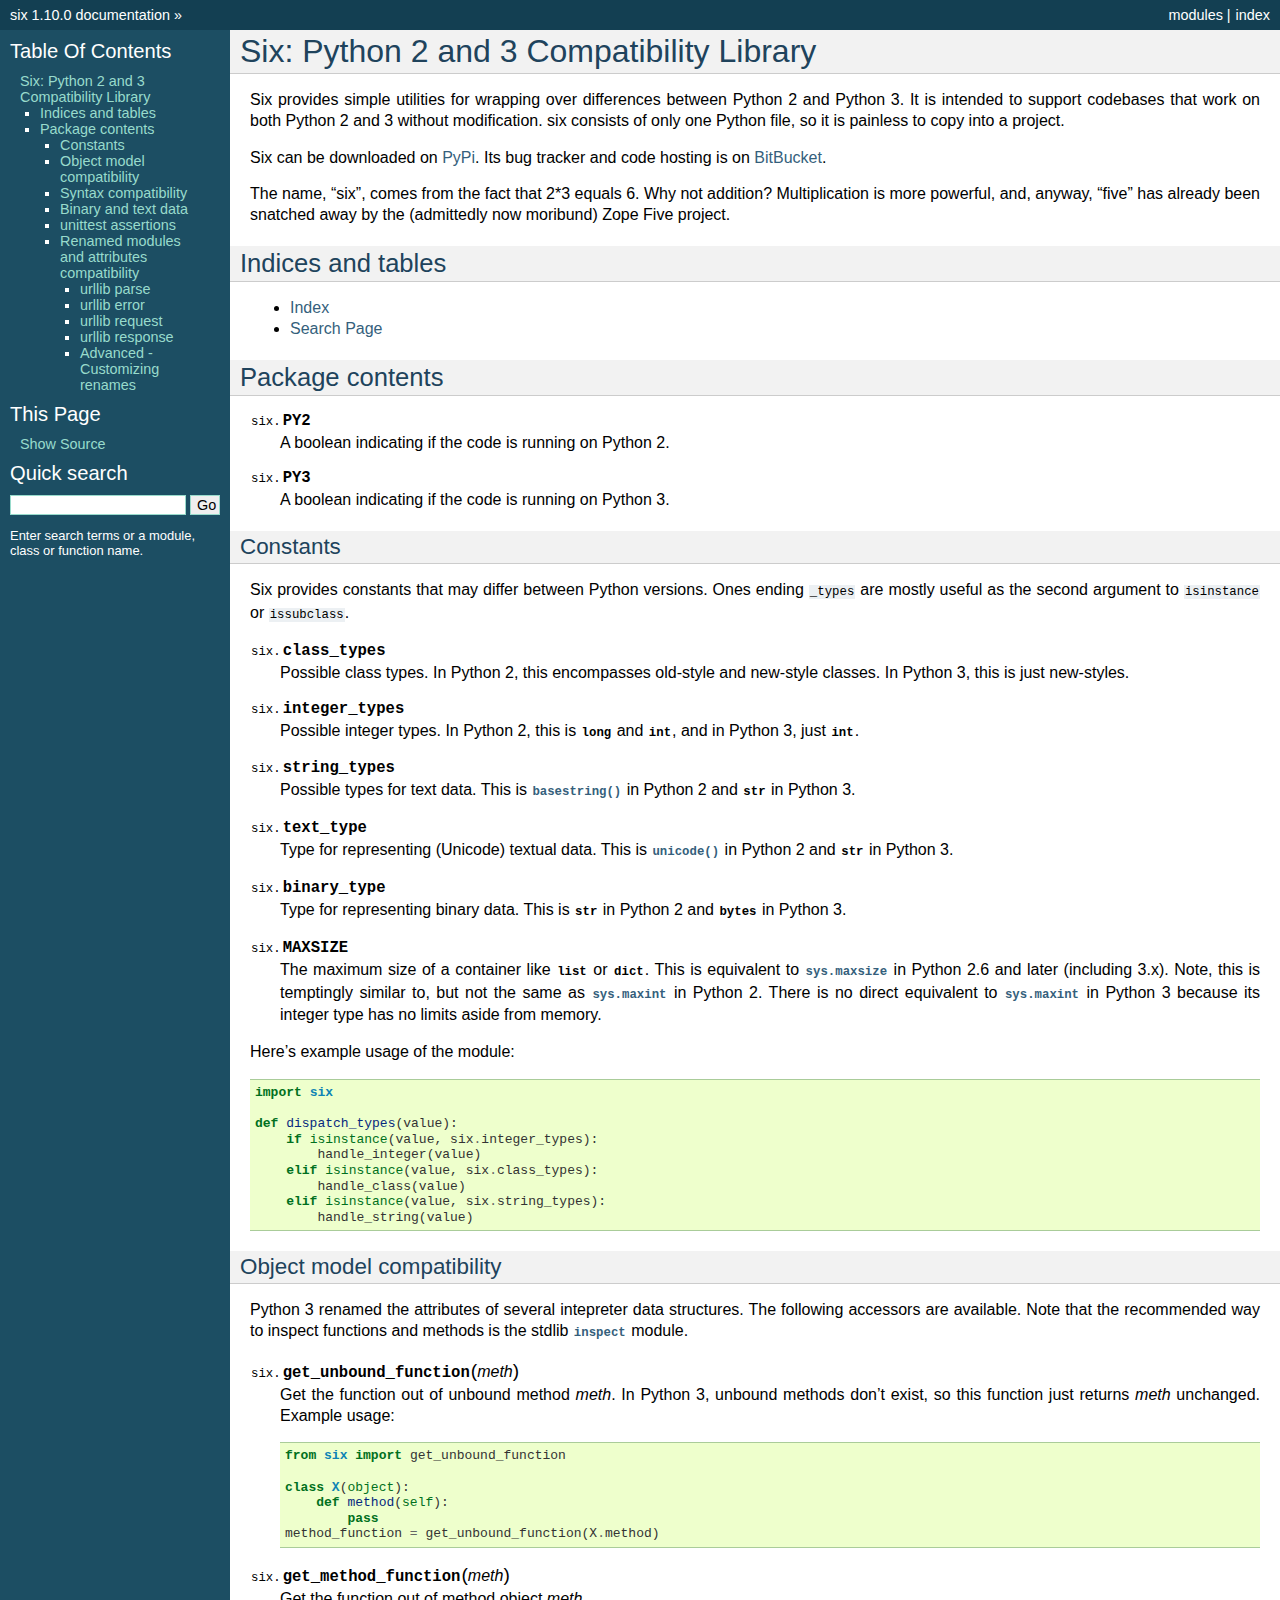
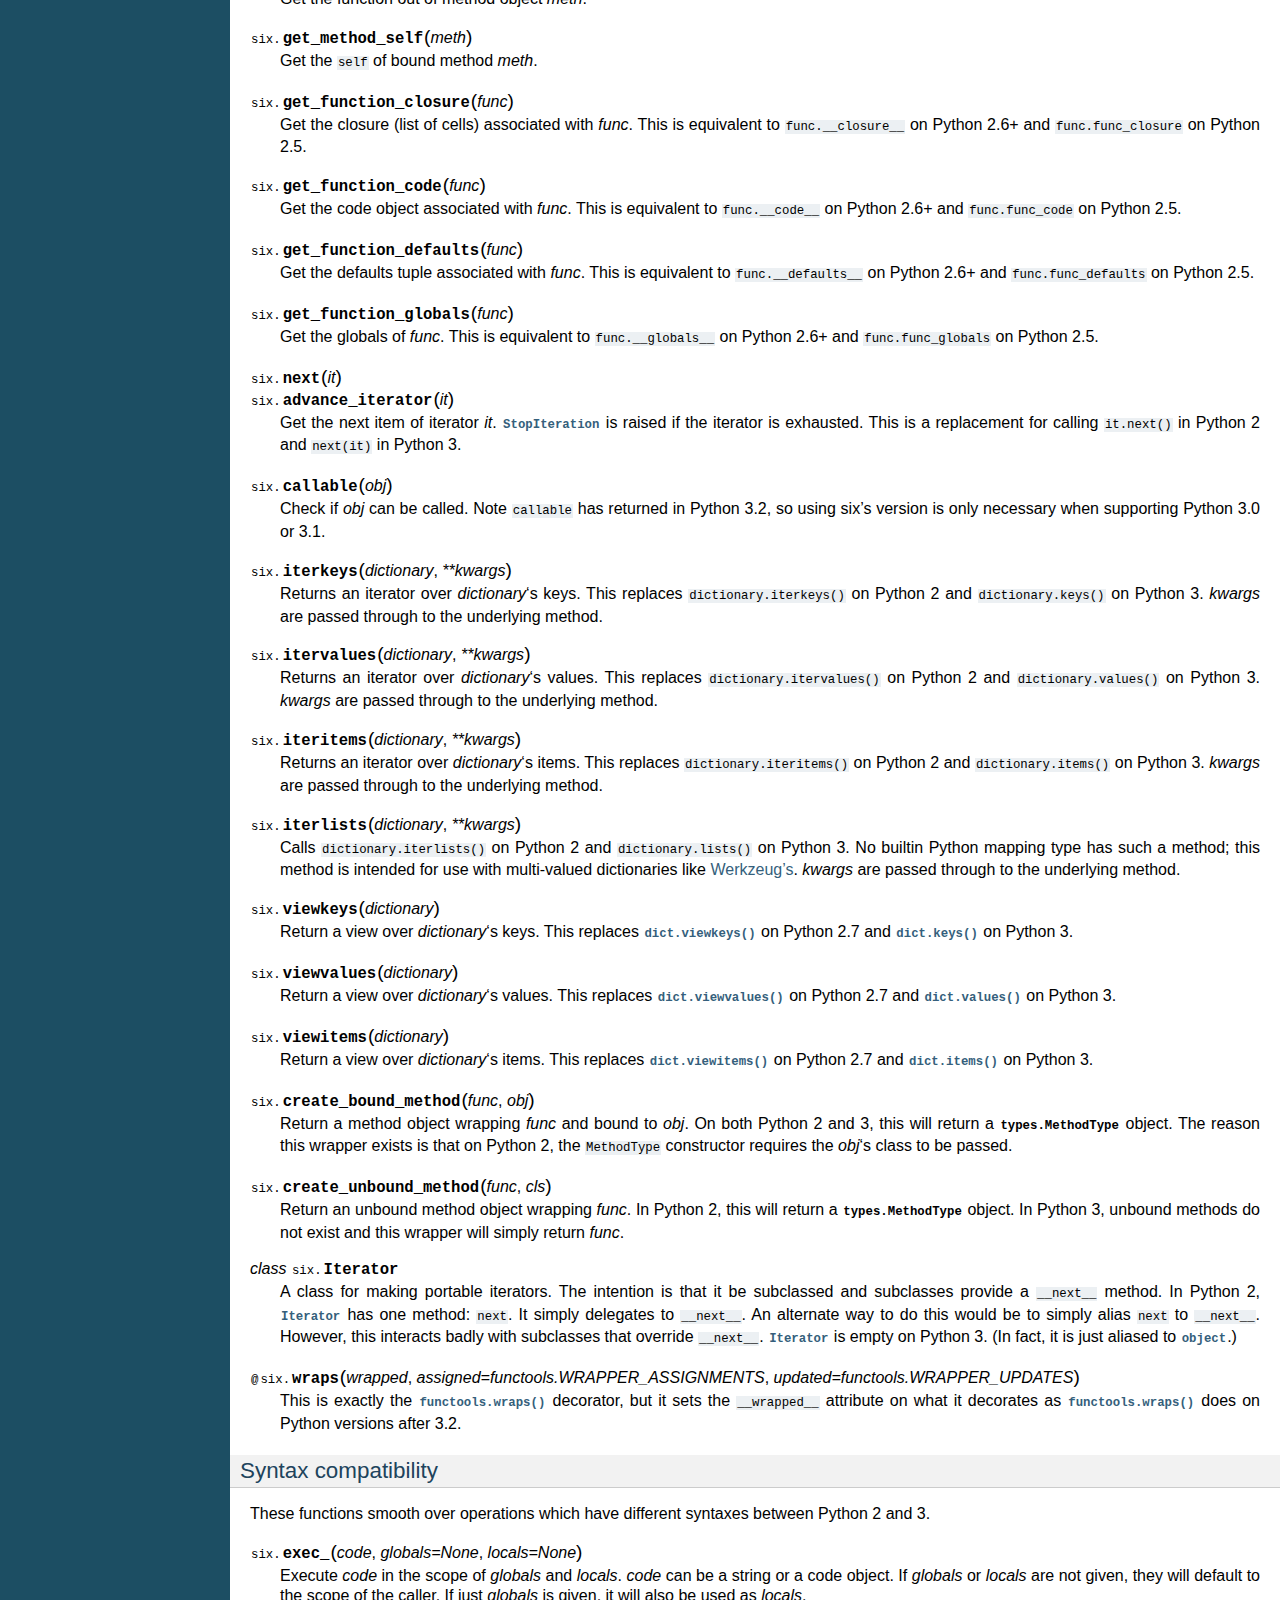
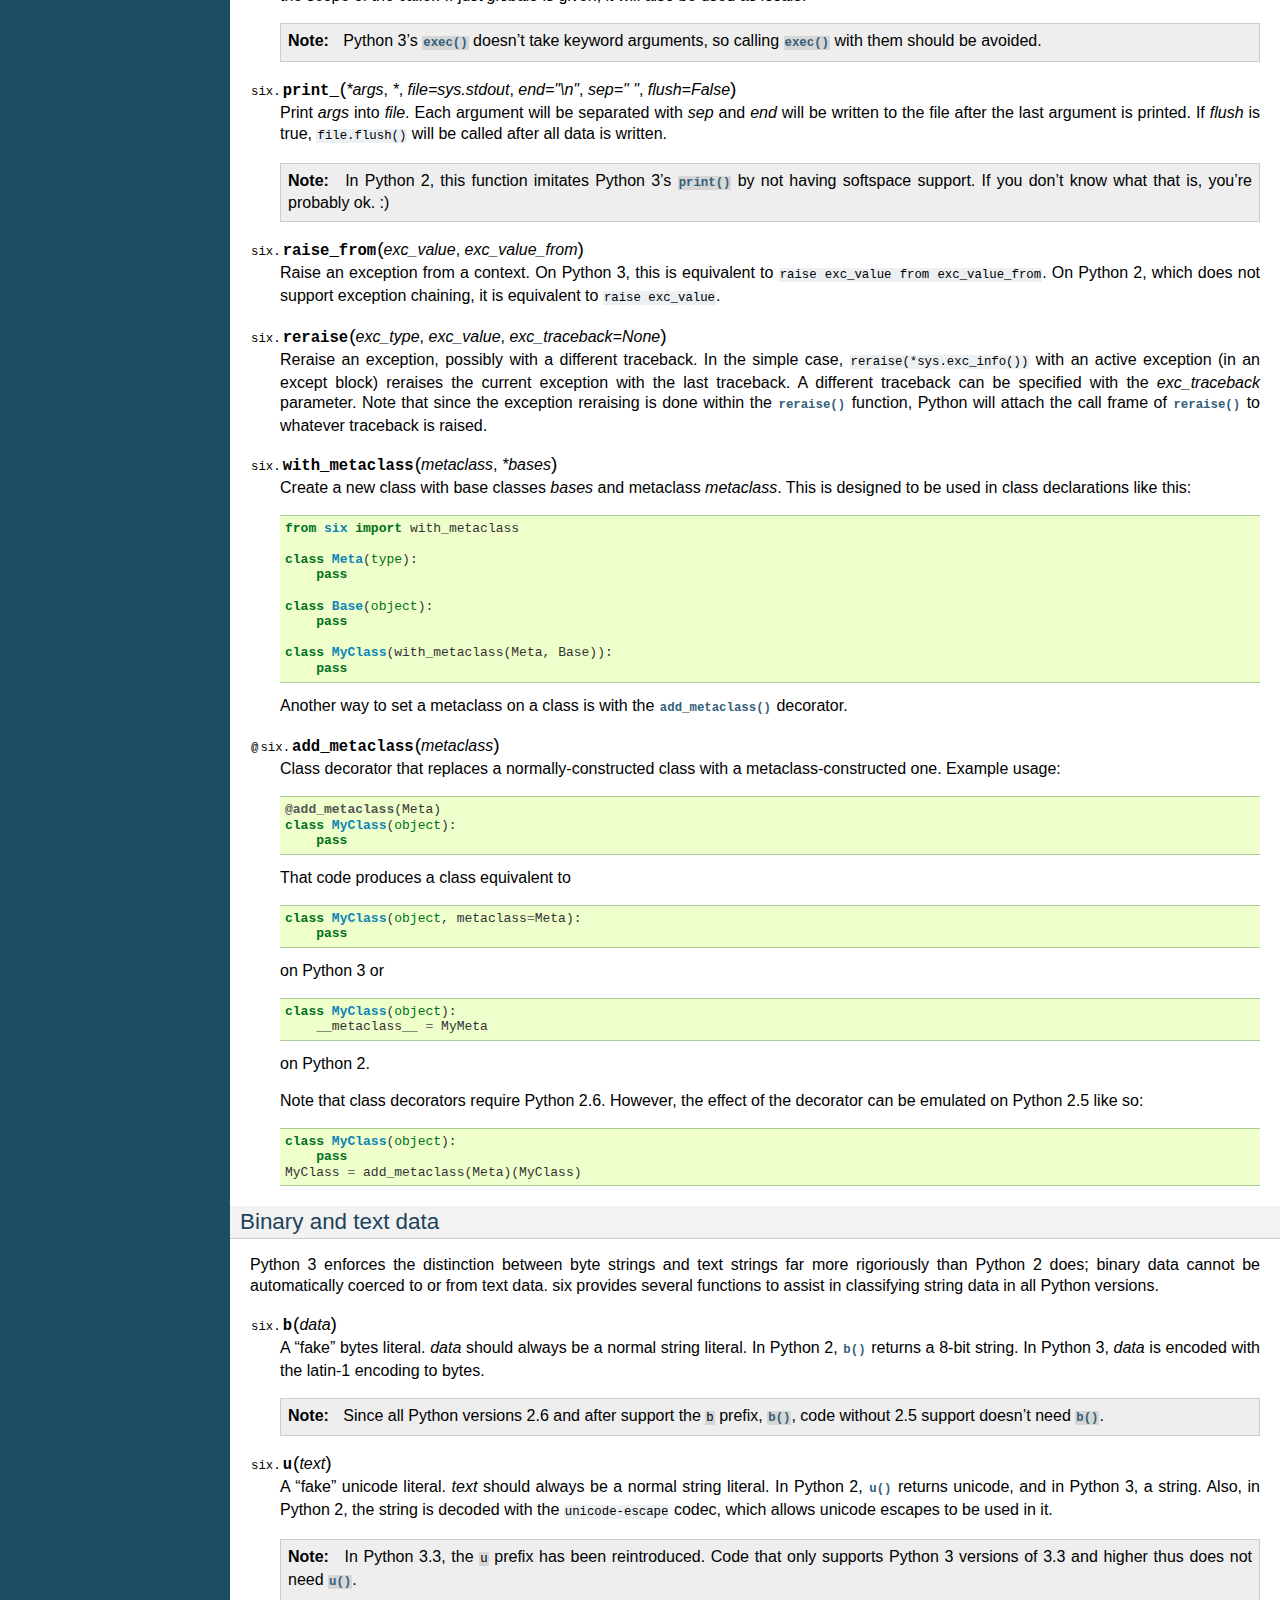
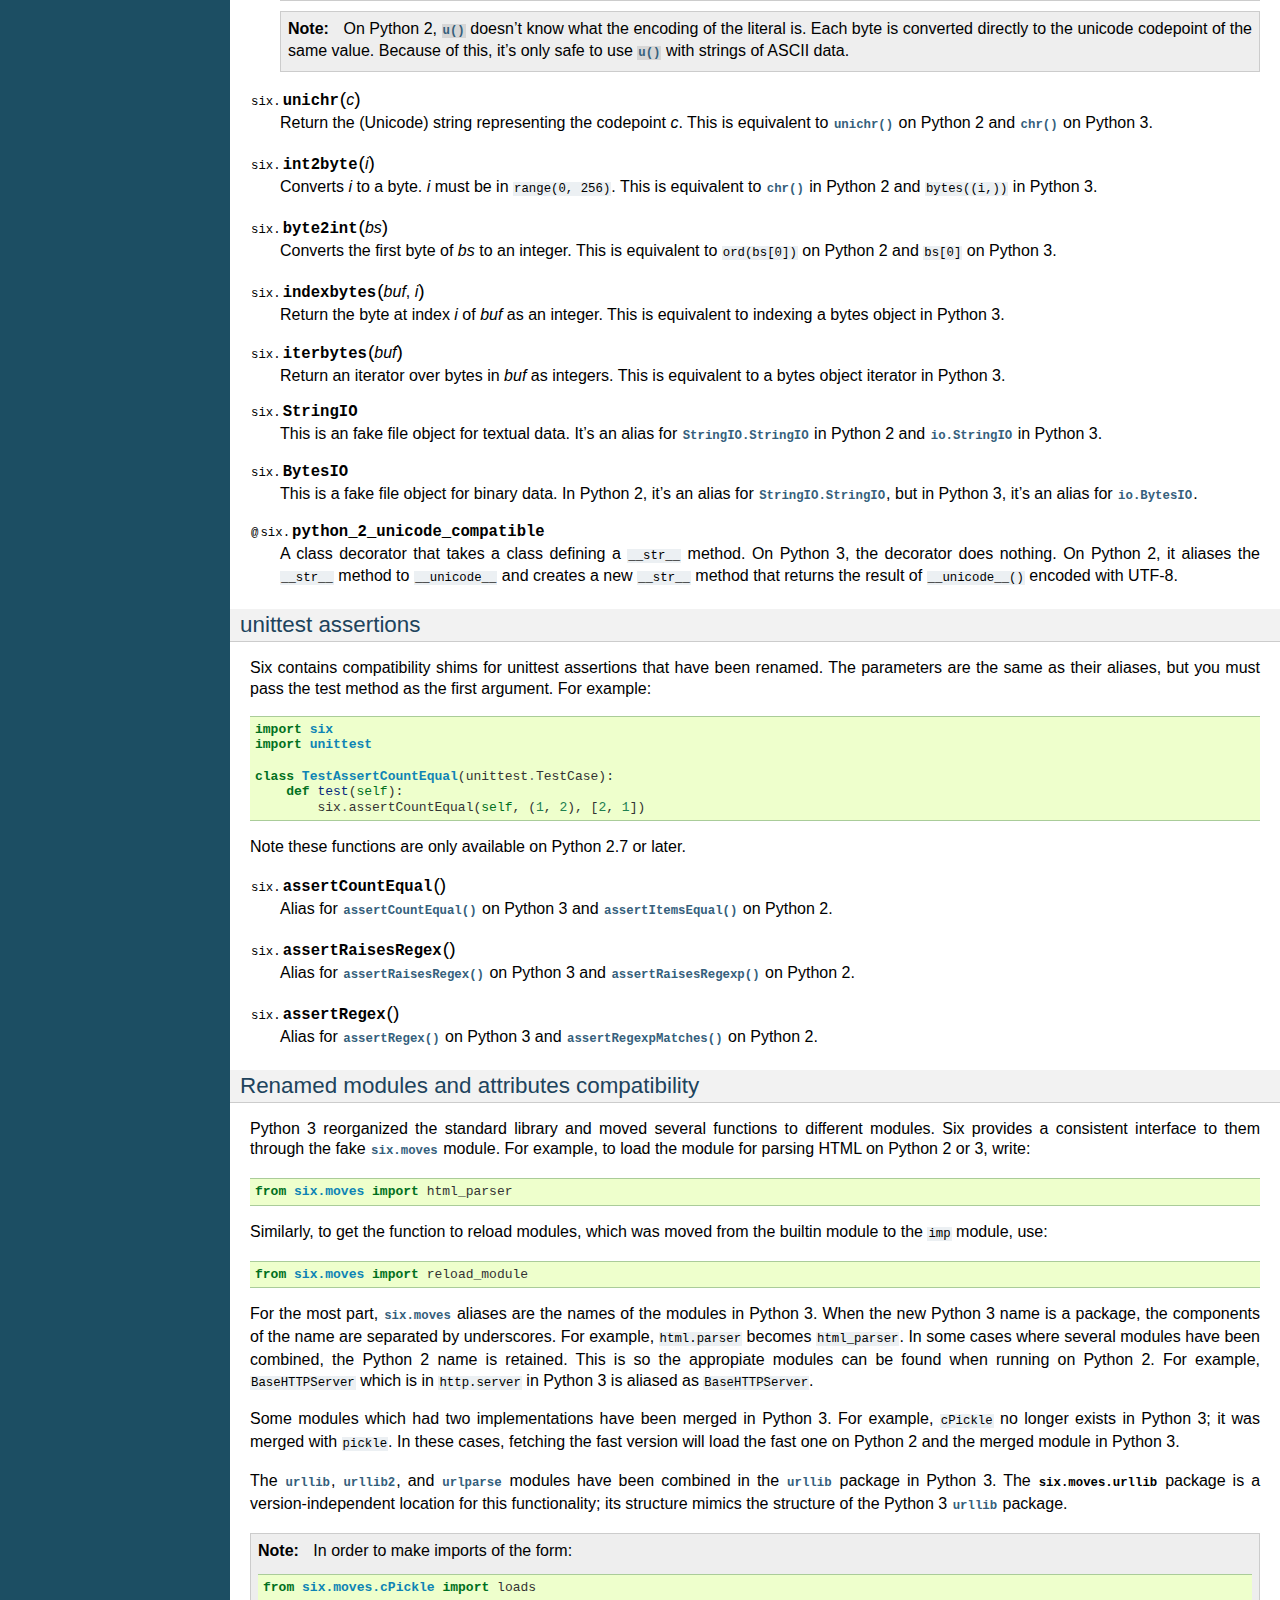
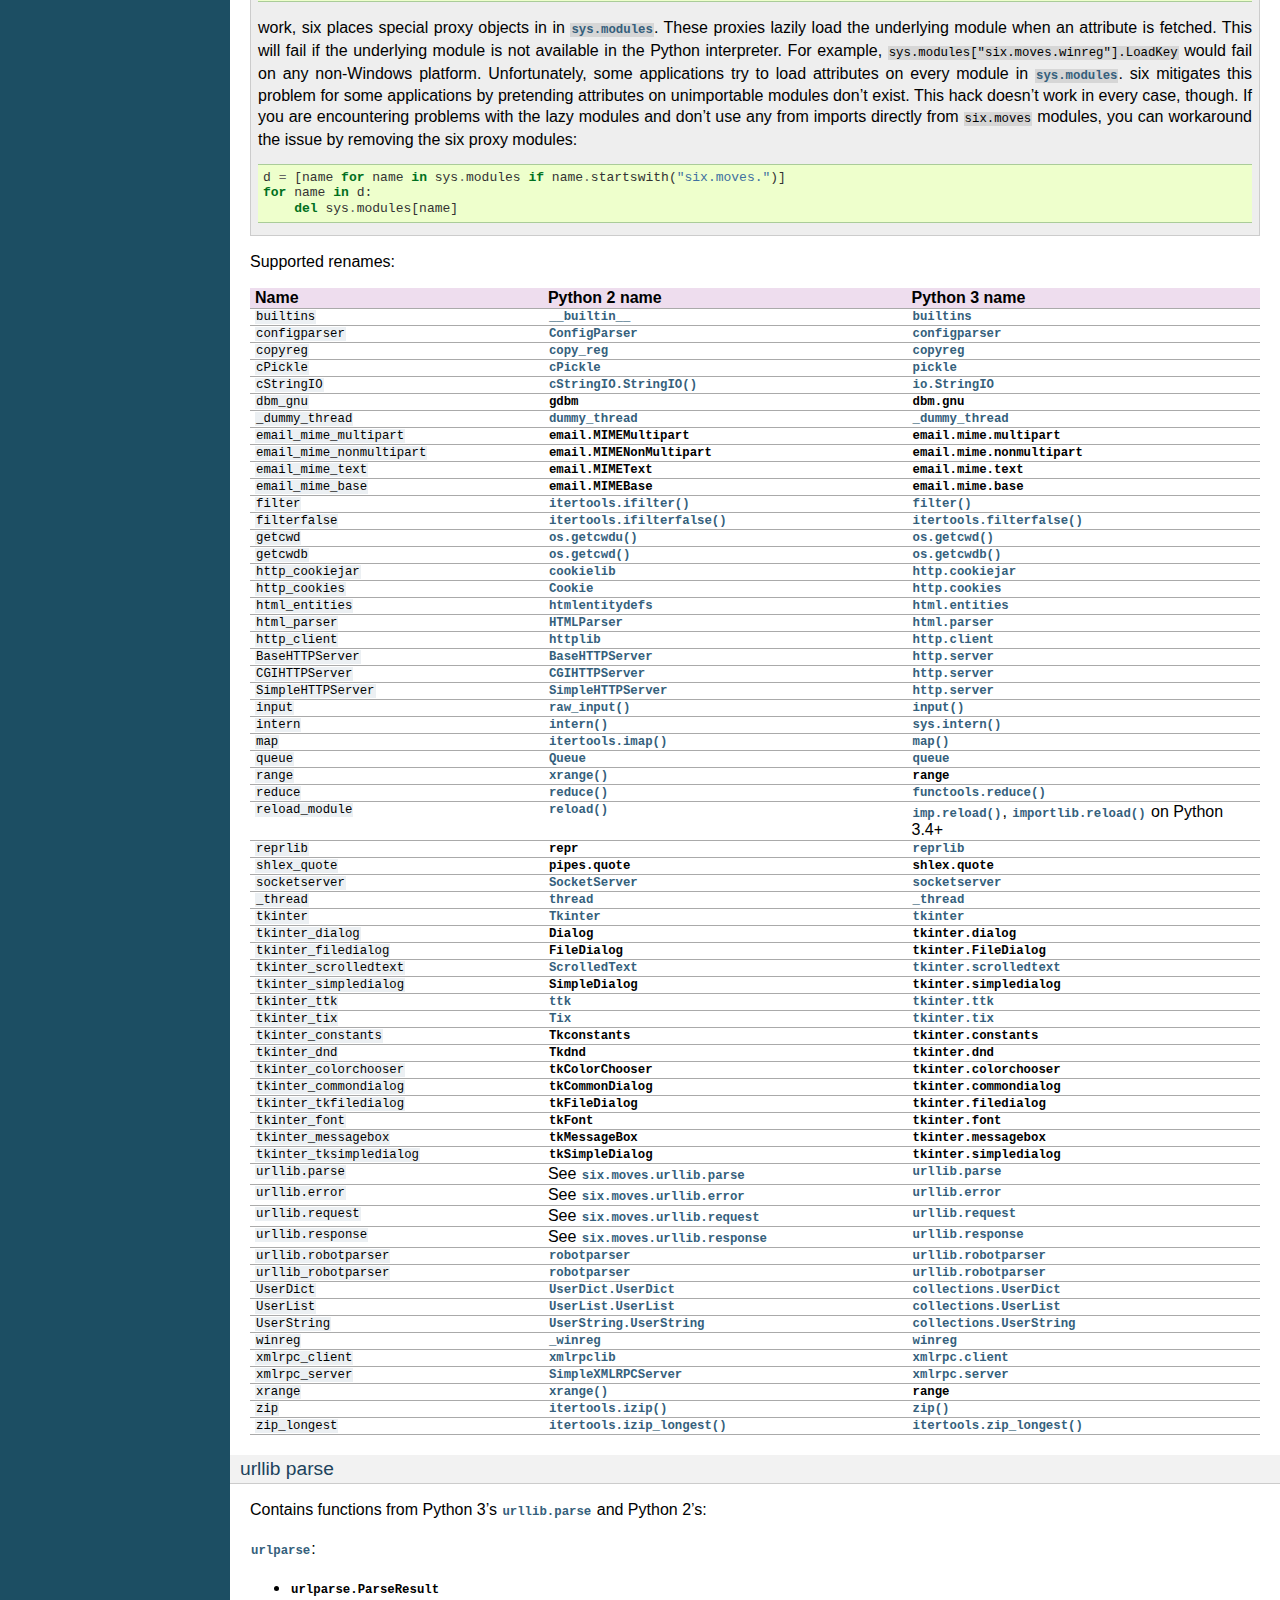
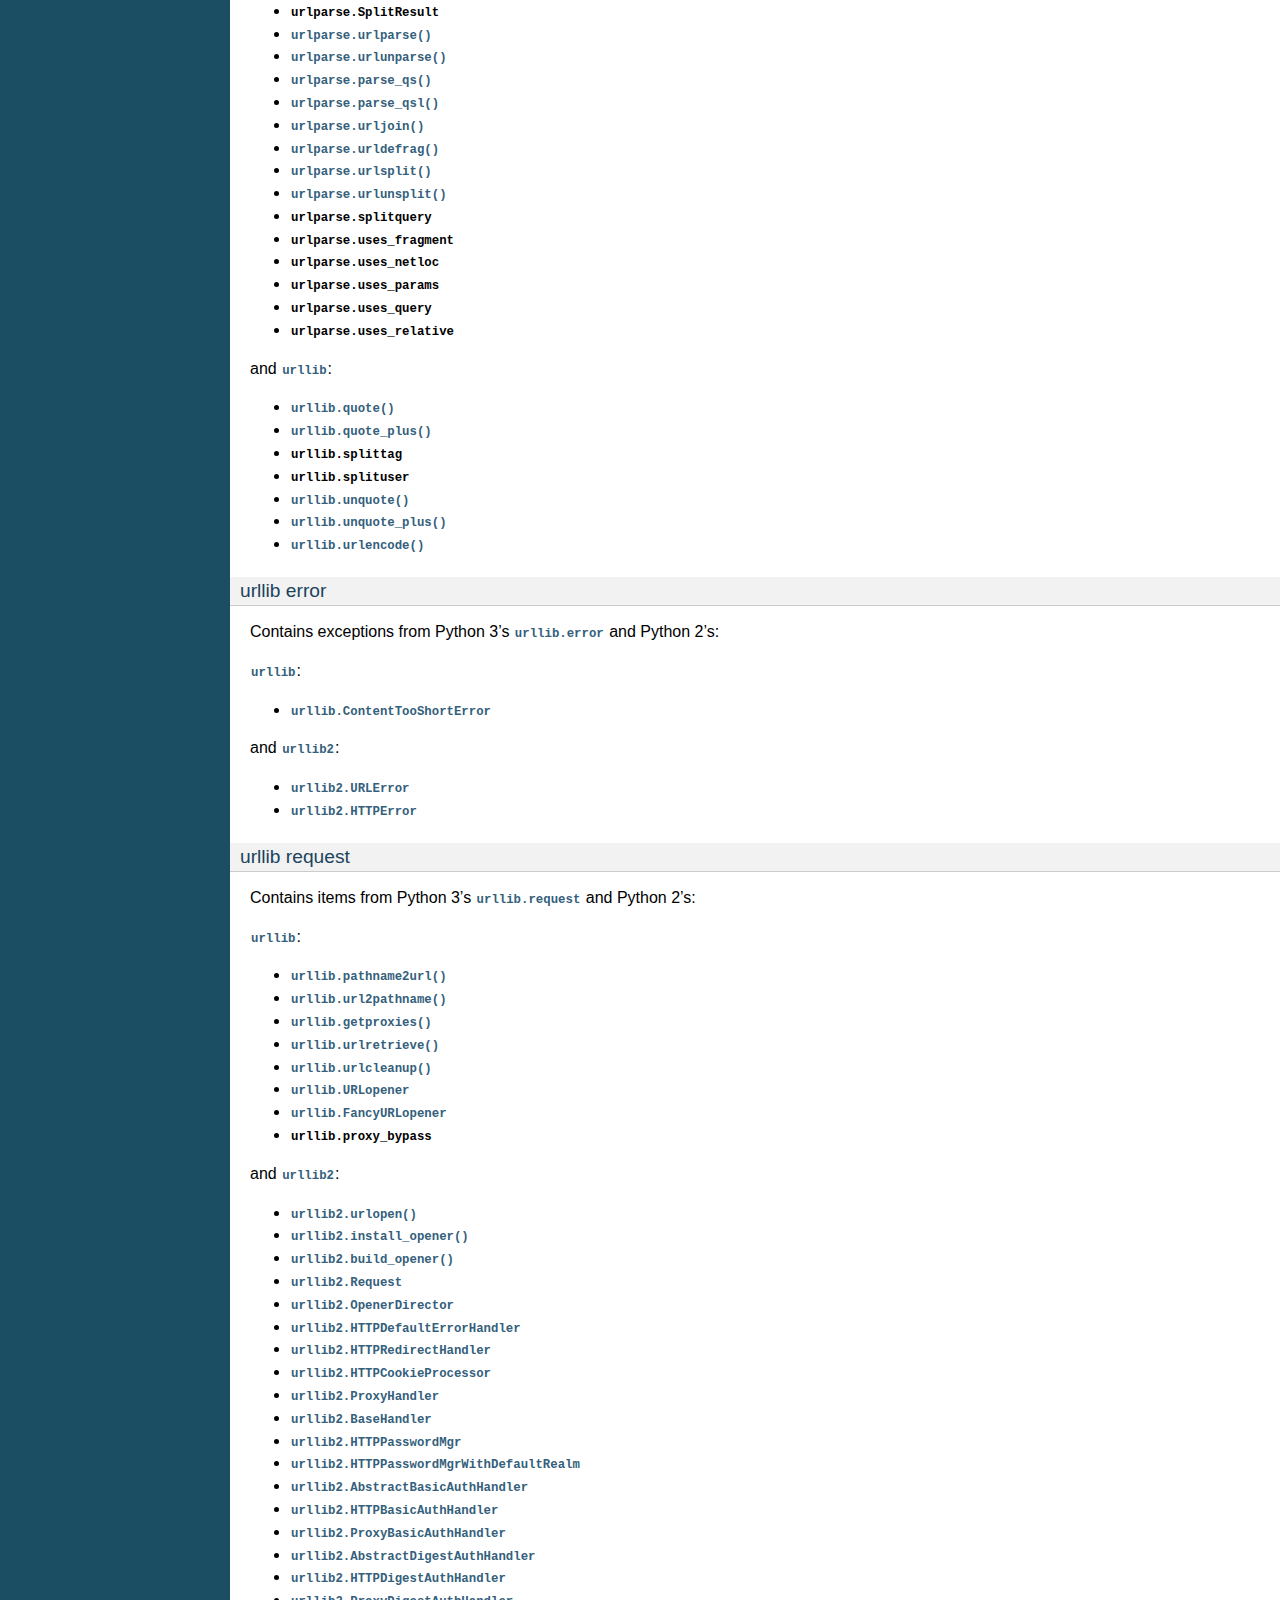
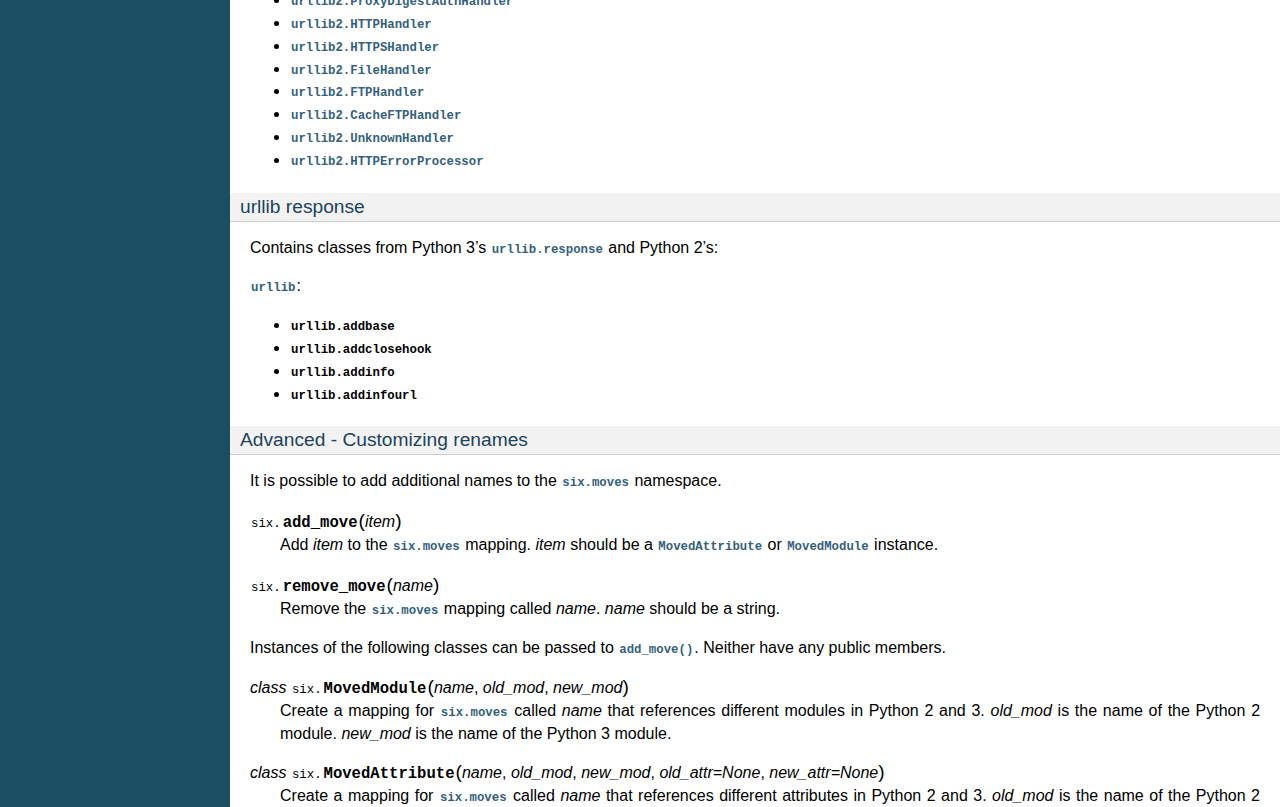
<file: www/assets/archives/1532576502-python-six-doc/index.html>
<!DOCTYPE html PUBLIC "-//W3C//DTD XHTML 1.0 Transitional//EN"
  "http://www.w3.org/TR/xhtml1/DTD/xhtml1-transitional.dtd">


<html xmlns="http://www.w3.org/1999/xhtml">
  <head>
    <meta http-equiv="Content-Type" content="text/html; charset=utf-8" />
    
    <title>Six: Python 2 and 3 Compatibility Library &mdash; six 1.10.0 documentation</title>
    
    <link rel="stylesheet" href="static/classic.css" type="text/css" />
    <link rel="stylesheet" href="static/pygments.css" type="text/css" />
    
    <script type="text/javascript">
      var DOCUMENTATION_OPTIONS = {
        URL_ROOT:    './',
        VERSION:     '1.10.0',
        COLLAPSE_INDEX: false,
        FILE_SUFFIX: '.html',
        HAS_SOURCE:  true
      };
    </script>
    <script type="text/javascript" src="static/jquery.js"></script>
    <script type="text/javascript" src="static/underscore.js"></script>
    <script type="text/javascript" src="static/doctools.js"></script>
    <link rel="top" title="six 1.10.0 documentation" href="#" /> 
  </head>
  <body role="document">
    <div class="related" role="navigation" aria-label="related navigation">
      <h3>Navigation</h3>
      <ul>
        <li class="right" style="margin-right: 10px">
          <a href="genindex.html" title="General Index"
             accesskey="I">index</a></li>
        <li class="right" >
          <a href="py-modindex.html" title="Python Module Index"
             >modules</a> |</li>
        <li class="nav-item nav-item-0"><a href="#">six 1.10.0 documentation</a> &raquo;</li> 
      </ul>
    </div>  

    <div class="document">
      <div class="documentwrapper">
        <div class="bodywrapper">
          <div class="body" role="main">
            
  <div class="section" id="module-six">
<span id="six-python-2-and-3-compatibility-library"></span><h1>Six: Python 2 and 3 Compatibility Library<a class="headerlink" href="#module-six" title="Permalink to this headline">¶</a></h1>
<p>Six provides simple utilities for wrapping over differences between Python 2 and
Python 3.  It is intended to support codebases that work on both Python 2 and 3
without modification.  six consists of only one Python file, so it is painless
to copy into a project.</p>
<p>Six can be downloaded on <a class="reference external" href="http://pypi.python.org/pypi/six/">PyPi</a>.  Its bug
tracker and code hosting is on <a class="reference external" href="http://bitbucket.org/gutworth/six">BitBucket</a>.</p>
<p>The name, &#8220;six&#8221;, comes from the fact that 2*3 equals 6.  Why not addition?
Multiplication is more powerful, and, anyway, &#8220;five&#8221; has already been snatched
away by the (admittedly now moribund) Zope Five project.</p>
<div class="section" id="indices-and-tables">
<h2>Indices and tables<a class="headerlink" href="#indices-and-tables" title="Permalink to this headline">¶</a></h2>
<ul class="simple">
<li><a class="reference internal" href="genindex.html"><span>Index</span></a></li>
<li><a class="reference internal" href="search.html"><span>Search Page</span></a></li>
</ul>
</div>
<div class="section" id="package-contents">
<h2>Package contents<a class="headerlink" href="#package-contents" title="Permalink to this headline">¶</a></h2>
<dl class="data">
<dt id="six.PY2">
<code class="descclassname">six.</code><code class="descname">PY2</code><a class="headerlink" href="#six.PY2" title="Permalink to this definition">¶</a></dt>
<dd><p>A boolean indicating if the code is running on Python 2.</p>
</dd></dl>

<dl class="data">
<dt id="six.PY3">
<code class="descclassname">six.</code><code class="descname">PY3</code><a class="headerlink" href="#six.PY3" title="Permalink to this definition">¶</a></dt>
<dd><p>A boolean indicating if the code is running on Python 3.</p>
</dd></dl>

<div class="section" id="constants">
<h3>Constants<a class="headerlink" href="#constants" title="Permalink to this headline">¶</a></h3>
<p>Six provides constants that may differ between Python versions.  Ones ending
<code class="docutils literal"><span class="pre">_types</span></code> are mostly useful as the second argument to <code class="docutils literal"><span class="pre">isinstance</span></code> or
<code class="docutils literal"><span class="pre">issubclass</span></code>.</p>
<dl class="data">
<dt id="six.class_types">
<code class="descclassname">six.</code><code class="descname">class_types</code><a class="headerlink" href="#six.class_types" title="Permalink to this definition">¶</a></dt>
<dd><p>Possible class types.  In Python 2, this encompasses old-style and new-style
classes.  In Python 3, this is just new-styles.</p>
</dd></dl>

<dl class="data">
<dt id="six.integer_types">
<code class="descclassname">six.</code><code class="descname">integer_types</code><a class="headerlink" href="#six.integer_types" title="Permalink to this definition">¶</a></dt>
<dd><p>Possible integer types.  In Python 2, this is <code class="xref py py-func docutils literal"><span class="pre">long</span></code> and
<code class="xref py py-func docutils literal"><span class="pre">int</span></code>, and in Python 3, just <code class="xref py py-func docutils literal"><span class="pre">int</span></code>.</p>
</dd></dl>

<dl class="data">
<dt id="six.string_types">
<code class="descclassname">six.</code><code class="descname">string_types</code><a class="headerlink" href="#six.string_types" title="Permalink to this definition">¶</a></dt>
<dd><p>Possible types for text data.  This is <a class="reference external" href="https://docs.python.org/2/library/functions.html#basestring" title="(in Python v2.7)"><code class="docutils literal"><span class="pre">basestring()</span></code></a> in Python 2 and
<code class="xref py py-func docutils literal"><span class="pre">str</span></code> in Python 3.</p>
</dd></dl>

<dl class="data">
<dt id="six.text_type">
<code class="descclassname">six.</code><code class="descname">text_type</code><a class="headerlink" href="#six.text_type" title="Permalink to this definition">¶</a></dt>
<dd><p>Type for representing (Unicode) textual data.  This is <a class="reference external" href="https://docs.python.org/2/library/functions.html#unicode" title="(in Python v2.7)"><code class="docutils literal"><span class="pre">unicode()</span></code></a> in
Python 2 and <code class="xref py py-func docutils literal"><span class="pre">str</span></code> in Python 3.</p>
</dd></dl>

<dl class="data">
<dt id="six.binary_type">
<code class="descclassname">six.</code><code class="descname">binary_type</code><a class="headerlink" href="#six.binary_type" title="Permalink to this definition">¶</a></dt>
<dd><p>Type for representing binary data.  This is <code class="xref py py-func docutils literal"><span class="pre">str</span></code> in Python 2 and
<code class="xref py py-func docutils literal"><span class="pre">bytes</span></code> in Python 3.</p>
</dd></dl>

<dl class="data">
<dt id="six.MAXSIZE">
<code class="descclassname">six.</code><code class="descname">MAXSIZE</code><a class="headerlink" href="#six.MAXSIZE" title="Permalink to this definition">¶</a></dt>
<dd><p>The maximum  size of a  container like <code class="xref py py-func docutils literal"><span class="pre">list</span></code>  or <code class="xref py py-func docutils literal"><span class="pre">dict</span></code>.
This  is  equivalent  to  <a class="reference external" href="https://docs.python.org/3/library/sys.html#sys.maxsize" title="(in Python v3.5)"><code class="docutils literal"><span class="pre">sys.maxsize</span></code></a> in  Python  2.6  and  later
(including 3.x).   Note, this is temptingly  similar to, but not  the same as
<a class="reference external" href="https://docs.python.org/2/library/sys.html#sys.maxint" title="(in Python v2.7)"><code class="docutils literal"><span class="pre">sys.maxint</span></code></a>  in  Python  2.   There is  no  direct  equivalent  to
<a class="reference external" href="https://docs.python.org/2/library/sys.html#sys.maxint" title="(in Python v2.7)"><code class="docutils literal"><span class="pre">sys.maxint</span></code></a> in  Python 3  because its integer  type has  no limits
aside from memory.</p>
</dd></dl>

<p>Here&#8217;s example usage of the module:</p>
<div class="highlight-python"><div class="highlight"><pre><span class="kn">import</span> <span class="nn">six</span>

<span class="k">def</span> <span class="nf">dispatch_types</span><span class="p">(</span><span class="n">value</span><span class="p">):</span>
    <span class="k">if</span> <span class="nb">isinstance</span><span class="p">(</span><span class="n">value</span><span class="p">,</span> <span class="n">six</span><span class="o">.</span><span class="n">integer_types</span><span class="p">):</span>
        <span class="n">handle_integer</span><span class="p">(</span><span class="n">value</span><span class="p">)</span>
    <span class="k">elif</span> <span class="nb">isinstance</span><span class="p">(</span><span class="n">value</span><span class="p">,</span> <span class="n">six</span><span class="o">.</span><span class="n">class_types</span><span class="p">):</span>
        <span class="n">handle_class</span><span class="p">(</span><span class="n">value</span><span class="p">)</span>
    <span class="k">elif</span> <span class="nb">isinstance</span><span class="p">(</span><span class="n">value</span><span class="p">,</span> <span class="n">six</span><span class="o">.</span><span class="n">string_types</span><span class="p">):</span>
        <span class="n">handle_string</span><span class="p">(</span><span class="n">value</span><span class="p">)</span>
</pre></div>
</div>
</div>
<div class="section" id="object-model-compatibility">
<h3>Object model compatibility<a class="headerlink" href="#object-model-compatibility" title="Permalink to this headline">¶</a></h3>
<p>Python 3 renamed the attributes of several intepreter data structures.  The
following accessors are available.  Note that the recommended way to inspect
functions and methods is the stdlib <a class="reference external" href="https://docs.python.org/3/library/inspect.html#module-inspect" title="(in Python v3.5)"><code class="docutils literal"><span class="pre">inspect</span></code></a> module.</p>
<dl class="function">
<dt id="six.get_unbound_function">
<code class="descclassname">six.</code><code class="descname">get_unbound_function</code><span class="sig-paren">(</span><em>meth</em><span class="sig-paren">)</span><a class="headerlink" href="#six.get_unbound_function" title="Permalink to this definition">¶</a></dt>
<dd><p>Get the function out of unbound method <em>meth</em>.  In Python 3, unbound methods
don&#8217;t exist, so this function just returns <em>meth</em> unchanged.  Example
usage:</p>
<div class="highlight-python"><div class="highlight"><pre><span class="kn">from</span> <span class="nn">six</span> <span class="kn">import</span> <span class="n">get_unbound_function</span>

<span class="k">class</span> <span class="nc">X</span><span class="p">(</span><span class="nb">object</span><span class="p">):</span>
    <span class="k">def</span> <span class="nf">method</span><span class="p">(</span><span class="bp">self</span><span class="p">):</span>
        <span class="k">pass</span>
<span class="n">method_function</span> <span class="o">=</span> <span class="n">get_unbound_function</span><span class="p">(</span><span class="n">X</span><span class="o">.</span><span class="n">method</span><span class="p">)</span>
</pre></div>
</div>
</dd></dl>

<dl class="function">
<dt id="six.get_method_function">
<code class="descclassname">six.</code><code class="descname">get_method_function</code><span class="sig-paren">(</span><em>meth</em><span class="sig-paren">)</span><a class="headerlink" href="#six.get_method_function" title="Permalink to this definition">¶</a></dt>
<dd><p>Get the function out of method object <em>meth</em>.</p>
</dd></dl>

<dl class="function">
<dt id="six.get_method_self">
<code class="descclassname">six.</code><code class="descname">get_method_self</code><span class="sig-paren">(</span><em>meth</em><span class="sig-paren">)</span><a class="headerlink" href="#six.get_method_self" title="Permalink to this definition">¶</a></dt>
<dd><p>Get the <code class="docutils literal"><span class="pre">self</span></code> of bound method <em>meth</em>.</p>
</dd></dl>

<dl class="function">
<dt id="six.get_function_closure">
<code class="descclassname">six.</code><code class="descname">get_function_closure</code><span class="sig-paren">(</span><em>func</em><span class="sig-paren">)</span><a class="headerlink" href="#six.get_function_closure" title="Permalink to this definition">¶</a></dt>
<dd><p>Get the closure (list of cells) associated with <em>func</em>.  This is equivalent
to <code class="docutils literal"><span class="pre">func.__closure__</span></code> on Python 2.6+ and <code class="docutils literal"><span class="pre">func.func_closure</span></code> on Python
2.5.</p>
</dd></dl>

<dl class="function">
<dt id="six.get_function_code">
<code class="descclassname">six.</code><code class="descname">get_function_code</code><span class="sig-paren">(</span><em>func</em><span class="sig-paren">)</span><a class="headerlink" href="#six.get_function_code" title="Permalink to this definition">¶</a></dt>
<dd><p>Get the code object associated with <em>func</em>.  This is equivalent to
<code class="docutils literal"><span class="pre">func.__code__</span></code> on Python 2.6+ and <code class="docutils literal"><span class="pre">func.func_code</span></code> on Python 2.5.</p>
</dd></dl>

<dl class="function">
<dt id="six.get_function_defaults">
<code class="descclassname">six.</code><code class="descname">get_function_defaults</code><span class="sig-paren">(</span><em>func</em><span class="sig-paren">)</span><a class="headerlink" href="#six.get_function_defaults" title="Permalink to this definition">¶</a></dt>
<dd><p>Get the defaults tuple associated with <em>func</em>.  This is equivalent to
<code class="docutils literal"><span class="pre">func.__defaults__</span></code> on Python 2.6+ and <code class="docutils literal"><span class="pre">func.func_defaults</span></code> on Python
2.5.</p>
</dd></dl>

<dl class="function">
<dt id="six.get_function_globals">
<code class="descclassname">six.</code><code class="descname">get_function_globals</code><span class="sig-paren">(</span><em>func</em><span class="sig-paren">)</span><a class="headerlink" href="#six.get_function_globals" title="Permalink to this definition">¶</a></dt>
<dd><p>Get the globals of <em>func</em>.  This is equivalent to <code class="docutils literal"><span class="pre">func.__globals__</span></code> on
Python 2.6+ and <code class="docutils literal"><span class="pre">func.func_globals</span></code> on Python 2.5.</p>
</dd></dl>

<dl class="function">
<dt id="six.next">
<code class="descclassname">six.</code><code class="descname">next</code><span class="sig-paren">(</span><em>it</em><span class="sig-paren">)</span><a class="headerlink" href="#six.next" title="Permalink to this definition">¶</a></dt>
<dt id="six.advance_iterator">
<code class="descclassname">six.</code><code class="descname">advance_iterator</code><span class="sig-paren">(</span><em>it</em><span class="sig-paren">)</span><a class="headerlink" href="#six.advance_iterator" title="Permalink to this definition">¶</a></dt>
<dd><p>Get the next item of iterator <em>it</em>.  <a class="reference external" href="https://docs.python.org/3/library/exceptions.html#StopIteration" title="(in Python v3.5)"><code class="docutils literal"><span class="pre">StopIteration</span></code></a> is raised if
the iterator is exhausted.  This is a replacement for calling <code class="docutils literal"><span class="pre">it.next()</span></code>
in Python 2 and <code class="docutils literal"><span class="pre">next(it)</span></code> in Python 3.</p>
</dd></dl>

<dl class="function">
<dt id="six.callable">
<code class="descclassname">six.</code><code class="descname">callable</code><span class="sig-paren">(</span><em>obj</em><span class="sig-paren">)</span><a class="headerlink" href="#six.callable" title="Permalink to this definition">¶</a></dt>
<dd><p>Check if <em>obj</em> can be called.  Note <code class="docutils literal"><span class="pre">callable</span></code> has returned in Python 3.2,
so using six&#8217;s version is only necessary when supporting Python 3.0 or 3.1.</p>
</dd></dl>

<dl class="function">
<dt id="six.iterkeys">
<code class="descclassname">six.</code><code class="descname">iterkeys</code><span class="sig-paren">(</span><em>dictionary</em>, <em>**kwargs</em><span class="sig-paren">)</span><a class="headerlink" href="#six.iterkeys" title="Permalink to this definition">¶</a></dt>
<dd><p>Returns an iterator over <em>dictionary</em>&#8216;s keys. This replaces
<code class="docutils literal"><span class="pre">dictionary.iterkeys()</span></code> on Python 2 and <code class="docutils literal"><span class="pre">dictionary.keys()</span></code> on
Python 3.  <em>kwargs</em> are passed through to the underlying method.</p>
</dd></dl>

<dl class="function">
<dt id="six.itervalues">
<code class="descclassname">six.</code><code class="descname">itervalues</code><span class="sig-paren">(</span><em>dictionary</em>, <em>**kwargs</em><span class="sig-paren">)</span><a class="headerlink" href="#six.itervalues" title="Permalink to this definition">¶</a></dt>
<dd><p>Returns an iterator over <em>dictionary</em>&#8216;s values. This replaces
<code class="docutils literal"><span class="pre">dictionary.itervalues()</span></code> on Python 2 and <code class="docutils literal"><span class="pre">dictionary.values()</span></code> on
Python 3.  <em>kwargs</em> are passed through to the underlying method.</p>
</dd></dl>

<dl class="function">
<dt id="six.iteritems">
<code class="descclassname">six.</code><code class="descname">iteritems</code><span class="sig-paren">(</span><em>dictionary</em>, <em>**kwargs</em><span class="sig-paren">)</span><a class="headerlink" href="#six.iteritems" title="Permalink to this definition">¶</a></dt>
<dd><p>Returns an iterator over <em>dictionary</em>&#8216;s items. This replaces
<code class="docutils literal"><span class="pre">dictionary.iteritems()</span></code> on Python 2 and <code class="docutils literal"><span class="pre">dictionary.items()</span></code> on
Python 3.  <em>kwargs</em> are passed through to the underlying method.</p>
</dd></dl>

<dl class="function">
<dt id="six.iterlists">
<code class="descclassname">six.</code><code class="descname">iterlists</code><span class="sig-paren">(</span><em>dictionary</em>, <em>**kwargs</em><span class="sig-paren">)</span><a class="headerlink" href="#six.iterlists" title="Permalink to this definition">¶</a></dt>
<dd><p>Calls <code class="docutils literal"><span class="pre">dictionary.iterlists()</span></code> on Python 2 and <code class="docutils literal"><span class="pre">dictionary.lists()</span></code> on
Python 3.  No builtin Python mapping type has such a method; this method is
intended for use with multi-valued dictionaries like <a class="reference external" href="http://werkzeug.pocoo.org/docs/datastructures/#werkzeug.datastructures.MultiDict">Werkzeug&#8217;s</a>.
<em>kwargs</em> are passed through to the underlying method.</p>
</dd></dl>

<dl class="function">
<dt id="six.viewkeys">
<code class="descclassname">six.</code><code class="descname">viewkeys</code><span class="sig-paren">(</span><em>dictionary</em><span class="sig-paren">)</span><a class="headerlink" href="#six.viewkeys" title="Permalink to this definition">¶</a></dt>
<dd><p>Return a view over <em>dictionary</em>&#8216;s keys. This replaces
<a class="reference external" href="https://docs.python.org/2/library/stdtypes.html#dict.viewkeys" title="(in Python v2.7)"><code class="docutils literal"><span class="pre">dict.viewkeys()</span></code></a> on Python 2.7 and <a class="reference external" href="https://docs.python.org/3/library/stdtypes.html#dict.keys" title="(in Python v3.5)"><code class="docutils literal"><span class="pre">dict.keys()</span></code></a> on
Python 3.</p>
</dd></dl>

<dl class="function">
<dt id="six.viewvalues">
<code class="descclassname">six.</code><code class="descname">viewvalues</code><span class="sig-paren">(</span><em>dictionary</em><span class="sig-paren">)</span><a class="headerlink" href="#six.viewvalues" title="Permalink to this definition">¶</a></dt>
<dd><p>Return a view over <em>dictionary</em>&#8216;s values. This replaces
<a class="reference external" href="https://docs.python.org/2/library/stdtypes.html#dict.viewvalues" title="(in Python v2.7)"><code class="docutils literal"><span class="pre">dict.viewvalues()</span></code></a> on Python 2.7 and <a class="reference external" href="https://docs.python.org/3/library/stdtypes.html#dict.values" title="(in Python v3.5)"><code class="docutils literal"><span class="pre">dict.values()</span></code></a> on
Python 3.</p>
</dd></dl>

<dl class="function">
<dt id="six.viewitems">
<code class="descclassname">six.</code><code class="descname">viewitems</code><span class="sig-paren">(</span><em>dictionary</em><span class="sig-paren">)</span><a class="headerlink" href="#six.viewitems" title="Permalink to this definition">¶</a></dt>
<dd><p>Return a view over <em>dictionary</em>&#8216;s items. This replaces
<a class="reference external" href="https://docs.python.org/2/library/stdtypes.html#dict.viewitems" title="(in Python v2.7)"><code class="docutils literal"><span class="pre">dict.viewitems()</span></code></a> on Python 2.7 and <a class="reference external" href="https://docs.python.org/3/library/stdtypes.html#dict.items" title="(in Python v3.5)"><code class="docutils literal"><span class="pre">dict.items()</span></code></a> on
Python 3.</p>
</dd></dl>

<dl class="function">
<dt id="six.create_bound_method">
<code class="descclassname">six.</code><code class="descname">create_bound_method</code><span class="sig-paren">(</span><em>func</em>, <em>obj</em><span class="sig-paren">)</span><a class="headerlink" href="#six.create_bound_method" title="Permalink to this definition">¶</a></dt>
<dd><p>Return a method object wrapping <em>func</em> and bound to <em>obj</em>.  On both Python 2
and 3, this will return a <code class="xref py py-func docutils literal"><span class="pre">types.MethodType</span></code> object.  The reason
this wrapper exists is that on Python 2, the <code class="docutils literal"><span class="pre">MethodType</span></code> constructor
requires the <em>obj</em>&#8216;s class to be passed.</p>
</dd></dl>

<dl class="function">
<dt id="six.create_unbound_method">
<code class="descclassname">six.</code><code class="descname">create_unbound_method</code><span class="sig-paren">(</span><em>func</em>, <em>cls</em><span class="sig-paren">)</span><a class="headerlink" href="#six.create_unbound_method" title="Permalink to this definition">¶</a></dt>
<dd><p>Return an unbound method object wrapping <em>func</em>.  In Python 2, this will
return a <code class="xref py py-func docutils literal"><span class="pre">types.MethodType</span></code> object.  In Python 3, unbound methods
do not exist and this wrapper will simply return <em>func</em>.</p>
</dd></dl>

<dl class="class">
<dt id="six.Iterator">
<em class="property">class </em><code class="descclassname">six.</code><code class="descname">Iterator</code><a class="headerlink" href="#six.Iterator" title="Permalink to this definition">¶</a></dt>
<dd><p>A class for making portable iterators. The intention is that it be subclassed
and subclasses provide a <code class="docutils literal"><span class="pre">__next__</span></code> method. In Python 2, <a class="reference internal" href="#six.Iterator" title="six.Iterator"><code class="xref py py-class docutils literal"><span class="pre">Iterator</span></code></a>
has one method: <code class="docutils literal"><span class="pre">next</span></code>. It simply delegates to <code class="docutils literal"><span class="pre">__next__</span></code>. An alternate
way to do this would be to simply alias <code class="docutils literal"><span class="pre">next</span></code> to <code class="docutils literal"><span class="pre">__next__</span></code>. However,
this interacts badly with subclasses that override
<code class="docutils literal"><span class="pre">__next__</span></code>. <a class="reference internal" href="#six.Iterator" title="six.Iterator"><code class="xref py py-class docutils literal"><span class="pre">Iterator</span></code></a> is empty on Python 3. (In fact, it is just
aliased to <a class="reference external" href="https://docs.python.org/3/library/functions.html#object" title="(in Python v3.5)"><code class="docutils literal"><span class="pre">object</span></code></a>.)</p>
</dd></dl>

<dl class="function">
<dt id="six.wraps">
<code class="descclassname">&#64;</code><code class="descclassname">six.</code><code class="descname">wraps</code><span class="sig-paren">(</span><em>wrapped</em>, <em>assigned=functools.WRAPPER_ASSIGNMENTS</em>, <em>updated=functools.WRAPPER_UPDATES</em><span class="sig-paren">)</span><a class="headerlink" href="#six.wraps" title="Permalink to this definition">¶</a></dt>
<dd><p>This is exactly the <a class="reference external" href="https://docs.python.org/3/library/functools.html#functools.wraps" title="(in Python v3.5)"><code class="docutils literal"><span class="pre">functools.wraps()</span></code></a> decorator, but it sets the
<code class="docutils literal"><span class="pre">__wrapped__</span></code> attribute on what it decorates as <a class="reference external" href="https://docs.python.org/3/library/functools.html#functools.wraps" title="(in Python v3.5)"><code class="docutils literal"><span class="pre">functools.wraps()</span></code></a>
does on Python versions after 3.2.</p>
</dd></dl>

</div>
<div class="section" id="syntax-compatibility">
<h3>Syntax compatibility<a class="headerlink" href="#syntax-compatibility" title="Permalink to this headline">¶</a></h3>
<p>These functions smooth over operations which have different syntaxes between
Python 2 and 3.</p>
<dl class="function">
<dt id="six.exec_">
<code class="descclassname">six.</code><code class="descname">exec_</code><span class="sig-paren">(</span><em>code</em>, <em>globals=None</em>, <em>locals=None</em><span class="sig-paren">)</span><a class="headerlink" href="#six.exec_" title="Permalink to this definition">¶</a></dt>
<dd><p>Execute <em>code</em> in the scope of <em>globals</em> and <em>locals</em>.  <em>code</em> can be a
string or a code object.  If <em>globals</em> or <em>locals</em> are not given, they will
default to the scope of the caller.  If just <em>globals</em> is given, it will also
be used as <em>locals</em>.</p>
<div class="admonition note">
<p class="first admonition-title">Note</p>
<p class="last">Python 3&#8217;s <a class="reference external" href="https://docs.python.org/3/library/functions.html#exec" title="(in Python v3.5)"><code class="docutils literal"><span class="pre">exec()</span></code></a> doesn&#8217;t take keyword arguments, so calling
<a class="reference external" href="https://docs.python.org/3/library/functions.html#exec" title="(in Python v3.5)"><code class="xref py py-func docutils literal"><span class="pre">exec()</span></code></a> with them should be avoided.</p>
</div>
</dd></dl>

<dl class="function">
<dt id="six.print_">
<code class="descclassname">six.</code><code class="descname">print_</code><span class="sig-paren">(</span><em>*args</em>, <em>*</em>, <em>file=sys.stdout</em>, <em>end=&quot;\n&quot;</em>, <em>sep=&quot; &quot;</em>, <em>flush=False</em><span class="sig-paren">)</span><a class="headerlink" href="#six.print_" title="Permalink to this definition">¶</a></dt>
<dd><p>Print <em>args</em> into <em>file</em>.  Each argument will be separated with <em>sep</em> and
<em>end</em> will be written to the file after the last argument is printed.  If
<em>flush</em> is true, <code class="docutils literal"><span class="pre">file.flush()</span></code> will be called after all data is written.</p>
<div class="admonition note">
<p class="first admonition-title">Note</p>
<p class="last">In Python 2, this function imitates Python 3&#8217;s <a class="reference external" href="https://docs.python.org/3/library/functions.html#print" title="(in Python v3.5)"><code class="docutils literal"><span class="pre">print()</span></code></a> by not
having softspace support.  If you don&#8217;t know what that is, you&#8217;re probably
ok. :)</p>
</div>
</dd></dl>

<dl class="function">
<dt id="six.raise_from">
<code class="descclassname">six.</code><code class="descname">raise_from</code><span class="sig-paren">(</span><em>exc_value</em>, <em>exc_value_from</em><span class="sig-paren">)</span><a class="headerlink" href="#six.raise_from" title="Permalink to this definition">¶</a></dt>
<dd><p>Raise an exception from a context.  On Python 3, this is equivalent to
<code class="docutils literal"><span class="pre">raise</span> <span class="pre">exc_value</span> <span class="pre">from</span> <span class="pre">exc_value_from</span></code>.  On Python 2, which does not support
exception chaining, it is equivalent to <code class="docutils literal"><span class="pre">raise</span> <span class="pre">exc_value</span></code>.</p>
</dd></dl>

<dl class="function">
<dt id="six.reraise">
<code class="descclassname">six.</code><code class="descname">reraise</code><span class="sig-paren">(</span><em>exc_type</em>, <em>exc_value</em>, <em>exc_traceback=None</em><span class="sig-paren">)</span><a class="headerlink" href="#six.reraise" title="Permalink to this definition">¶</a></dt>
<dd><p>Reraise an exception, possibly with a different traceback.  In the simple
case, <code class="docutils literal"><span class="pre">reraise(*sys.exc_info())</span></code> with an active exception (in an except
block) reraises the current exception with the last traceback.  A different
traceback can be specified with the <em>exc_traceback</em> parameter.  Note that
since the exception reraising is done within the <a class="reference internal" href="#six.reraise" title="six.reraise"><code class="xref py py-func docutils literal"><span class="pre">reraise()</span></code></a> function,
Python will attach the call frame of <a class="reference internal" href="#six.reraise" title="six.reraise"><code class="xref py py-func docutils literal"><span class="pre">reraise()</span></code></a> to whatever traceback is
raised.</p>
</dd></dl>

<dl class="function">
<dt id="six.with_metaclass">
<code class="descclassname">six.</code><code class="descname">with_metaclass</code><span class="sig-paren">(</span><em>metaclass</em>, <em>*bases</em><span class="sig-paren">)</span><a class="headerlink" href="#six.with_metaclass" title="Permalink to this definition">¶</a></dt>
<dd><p>Create a new class with base classes <em>bases</em> and metaclass <em>metaclass</em>.  This
is designed to be used in class declarations like this:</p>
<div class="highlight-python"><div class="highlight"><pre><span class="kn">from</span> <span class="nn">six</span> <span class="kn">import</span> <span class="n">with_metaclass</span>

<span class="k">class</span> <span class="nc">Meta</span><span class="p">(</span><span class="nb">type</span><span class="p">):</span>
    <span class="k">pass</span>

<span class="k">class</span> <span class="nc">Base</span><span class="p">(</span><span class="nb">object</span><span class="p">):</span>
    <span class="k">pass</span>

<span class="k">class</span> <span class="nc">MyClass</span><span class="p">(</span><span class="n">with_metaclass</span><span class="p">(</span><span class="n">Meta</span><span class="p">,</span> <span class="n">Base</span><span class="p">)):</span>
    <span class="k">pass</span>
</pre></div>
</div>
<p>Another way to set a metaclass on a class is with the <a class="reference internal" href="#six.add_metaclass" title="six.add_metaclass"><code class="xref py py-func docutils literal"><span class="pre">add_metaclass()</span></code></a>
decorator.</p>
</dd></dl>

<dl class="function">
<dt id="six.add_metaclass">
<code class="descclassname">&#64;</code><code class="descclassname">six.</code><code class="descname">add_metaclass</code><span class="sig-paren">(</span><em>metaclass</em><span class="sig-paren">)</span><a class="headerlink" href="#six.add_metaclass" title="Permalink to this definition">¶</a></dt>
<dd><p>Class decorator that replaces a normally-constructed class with a
metaclass-constructed one.  Example usage:</p>
<div class="highlight-python"><div class="highlight"><pre><span class="nd">@add_metaclass</span><span class="p">(</span><span class="n">Meta</span><span class="p">)</span>
<span class="k">class</span> <span class="nc">MyClass</span><span class="p">(</span><span class="nb">object</span><span class="p">):</span>
    <span class="k">pass</span>
</pre></div>
</div>
<p>That code produces a class equivalent to</p>
<div class="highlight-python"><div class="highlight"><pre><span class="k">class</span> <span class="nc">MyClass</span><span class="p">(</span><span class="nb">object</span><span class="p">,</span> <span class="n">metaclass</span><span class="o">=</span><span class="n">Meta</span><span class="p">):</span>
    <span class="k">pass</span>
</pre></div>
</div>
<p>on Python 3 or</p>
<div class="highlight-python"><div class="highlight"><pre><span class="k">class</span> <span class="nc">MyClass</span><span class="p">(</span><span class="nb">object</span><span class="p">):</span>
    <span class="n">__metaclass__</span> <span class="o">=</span> <span class="n">MyMeta</span>
</pre></div>
</div>
<p>on Python 2.</p>
<p>Note that class decorators require Python 2.6. However, the effect of the
decorator can be emulated on Python 2.5 like so:</p>
<div class="highlight-python"><div class="highlight"><pre><span class="k">class</span> <span class="nc">MyClass</span><span class="p">(</span><span class="nb">object</span><span class="p">):</span>
    <span class="k">pass</span>
<span class="n">MyClass</span> <span class="o">=</span> <span class="n">add_metaclass</span><span class="p">(</span><span class="n">Meta</span><span class="p">)(</span><span class="n">MyClass</span><span class="p">)</span>
</pre></div>
</div>
</dd></dl>

</div>
<div class="section" id="binary-and-text-data">
<h3>Binary and text data<a class="headerlink" href="#binary-and-text-data" title="Permalink to this headline">¶</a></h3>
<p>Python 3 enforces the distinction between byte strings and text strings far more
rigoriously than Python 2 does; binary data cannot be automatically coerced to
or from text data.  six provides several functions to assist in classifying
string data in all Python versions.</p>
<dl class="function">
<dt id="six.b">
<code class="descclassname">six.</code><code class="descname">b</code><span class="sig-paren">(</span><em>data</em><span class="sig-paren">)</span><a class="headerlink" href="#six.b" title="Permalink to this definition">¶</a></dt>
<dd><p>A &#8220;fake&#8221; bytes literal.  <em>data</em> should always be a normal string literal.  In
Python 2, <a class="reference internal" href="#six.b" title="six.b"><code class="xref py py-func docutils literal"><span class="pre">b()</span></code></a> returns a 8-bit string.  In Python 3, <em>data</em> is encoded
with the latin-1 encoding to bytes.</p>
<div class="admonition note">
<p class="first admonition-title">Note</p>
<p class="last">Since all Python versions 2.6 and after support the <code class="docutils literal"><span class="pre">b</span></code> prefix,
<a class="reference internal" href="#six.b" title="six.b"><code class="xref py py-func docutils literal"><span class="pre">b()</span></code></a>, code without 2.5 support doesn&#8217;t need <a class="reference internal" href="#six.b" title="six.b"><code class="xref py py-func docutils literal"><span class="pre">b()</span></code></a>.</p>
</div>
</dd></dl>

<dl class="function">
<dt id="six.u">
<code class="descclassname">six.</code><code class="descname">u</code><span class="sig-paren">(</span><em>text</em><span class="sig-paren">)</span><a class="headerlink" href="#six.u" title="Permalink to this definition">¶</a></dt>
<dd><p>A &#8220;fake&#8221; unicode literal.  <em>text</em> should always be a normal string literal.
In Python 2, <a class="reference internal" href="#six.u" title="six.u"><code class="xref py py-func docutils literal"><span class="pre">u()</span></code></a> returns unicode, and in Python 3, a string.  Also, in
Python 2, the string is decoded with the <code class="docutils literal"><span class="pre">unicode-escape</span></code> codec, which
allows unicode escapes to be used in it.</p>
<div class="admonition note">
<p class="first admonition-title">Note</p>
<p class="last">In Python 3.3, the <code class="docutils literal"><span class="pre">u</span></code> prefix has been reintroduced. Code that only
supports Python 3 versions of 3.3 and higher thus does not need
<a class="reference internal" href="#six.u" title="six.u"><code class="xref py py-func docutils literal"><span class="pre">u()</span></code></a>.</p>
</div>
<div class="admonition note">
<p class="first admonition-title">Note</p>
<p class="last">On Python 2, <a class="reference internal" href="#six.u" title="six.u"><code class="xref py py-func docutils literal"><span class="pre">u()</span></code></a> doesn&#8217;t know what the encoding of the literal
is. Each byte is converted directly to the unicode codepoint of the same
value. Because of this, it&#8217;s only safe to use <a class="reference internal" href="#six.u" title="six.u"><code class="xref py py-func docutils literal"><span class="pre">u()</span></code></a> with strings of
ASCII data.</p>
</div>
</dd></dl>

<dl class="function">
<dt id="six.unichr">
<code class="descclassname">six.</code><code class="descname">unichr</code><span class="sig-paren">(</span><em>c</em><span class="sig-paren">)</span><a class="headerlink" href="#six.unichr" title="Permalink to this definition">¶</a></dt>
<dd><p>Return the (Unicode) string representing the codepoint <em>c</em>.  This is
equivalent to <a class="reference external" href="https://docs.python.org/2/library/functions.html#unichr" title="(in Python v2.7)"><code class="docutils literal"><span class="pre">unichr()</span></code></a> on Python 2 and <a class="reference external" href="https://docs.python.org/3/library/functions.html#chr" title="(in Python v3.5)"><code class="docutils literal"><span class="pre">chr()</span></code></a> on Python 3.</p>
</dd></dl>

<dl class="function">
<dt id="six.int2byte">
<code class="descclassname">six.</code><code class="descname">int2byte</code><span class="sig-paren">(</span><em>i</em><span class="sig-paren">)</span><a class="headerlink" href="#six.int2byte" title="Permalink to this definition">¶</a></dt>
<dd><p>Converts <em>i</em> to a byte.  <em>i</em> must be in <code class="docutils literal"><span class="pre">range(0,</span> <span class="pre">256)</span></code>.  This is
equivalent to <a class="reference external" href="https://docs.python.org/2/library/functions.html#chr" title="(in Python v2.7)"><code class="docutils literal"><span class="pre">chr()</span></code></a> in Python 2 and <code class="docutils literal"><span class="pre">bytes((i,))</span></code> in Python 3.</p>
</dd></dl>

<dl class="function">
<dt id="six.byte2int">
<code class="descclassname">six.</code><code class="descname">byte2int</code><span class="sig-paren">(</span><em>bs</em><span class="sig-paren">)</span><a class="headerlink" href="#six.byte2int" title="Permalink to this definition">¶</a></dt>
<dd><p>Converts the first byte of <em>bs</em> to an integer.  This is equivalent to
<code class="docutils literal"><span class="pre">ord(bs[0])</span></code> on Python 2 and <code class="docutils literal"><span class="pre">bs[0]</span></code> on Python 3.</p>
</dd></dl>

<dl class="function">
<dt id="six.indexbytes">
<code class="descclassname">six.</code><code class="descname">indexbytes</code><span class="sig-paren">(</span><em>buf</em>, <em>i</em><span class="sig-paren">)</span><a class="headerlink" href="#six.indexbytes" title="Permalink to this definition">¶</a></dt>
<dd><p>Return the byte at index <em>i</em> of <em>buf</em> as an integer.  This is equivalent to
indexing a bytes object in Python 3.</p>
</dd></dl>

<dl class="function">
<dt id="six.iterbytes">
<code class="descclassname">six.</code><code class="descname">iterbytes</code><span class="sig-paren">(</span><em>buf</em><span class="sig-paren">)</span><a class="headerlink" href="#six.iterbytes" title="Permalink to this definition">¶</a></dt>
<dd><p>Return an iterator over bytes in <em>buf</em> as integers.  This is equivalent to
a bytes object iterator in Python 3.</p>
</dd></dl>

<dl class="data">
<dt id="six.StringIO">
<code class="descclassname">six.</code><code class="descname">StringIO</code><a class="headerlink" href="#six.StringIO" title="Permalink to this definition">¶</a></dt>
<dd><p>This is an fake file object for textual data.  It&#8217;s an alias for
<a class="reference external" href="https://docs.python.org/2/library/stringio.html#StringIO.StringIO" title="(in Python v2.7)"><code class="docutils literal"><span class="pre">StringIO.StringIO</span></code></a> in Python 2 and <a class="reference external" href="https://docs.python.org/3/library/io.html#io.StringIO" title="(in Python v3.5)"><code class="docutils literal"><span class="pre">io.StringIO</span></code></a> in
Python 3.</p>
</dd></dl>

<dl class="data">
<dt id="six.BytesIO">
<code class="descclassname">six.</code><code class="descname">BytesIO</code><a class="headerlink" href="#six.BytesIO" title="Permalink to this definition">¶</a></dt>
<dd><p>This is a fake file object for binary data.  In Python 2, it&#8217;s an alias for
<a class="reference external" href="https://docs.python.org/2/library/stringio.html#StringIO.StringIO" title="(in Python v2.7)"><code class="docutils literal"><span class="pre">StringIO.StringIO</span></code></a>, but in Python 3, it&#8217;s an alias for
<a class="reference external" href="https://docs.python.org/3/library/io.html#io.BytesIO" title="(in Python v3.5)"><code class="docutils literal"><span class="pre">io.BytesIO</span></code></a>.</p>
</dd></dl>

<dl class="function">
<dt id="six.python_2_unicode_compatible">
<code class="descclassname">&#64;</code><code class="descclassname">six.</code><code class="descname">python_2_unicode_compatible</code><a class="headerlink" href="#six.python_2_unicode_compatible" title="Permalink to this definition">¶</a></dt>
<dd><p>A class decorator that takes a class defining a <code class="docutils literal"><span class="pre">__str__</span></code> method.  On
Python 3, the decorator does nothing.  On Python 2, it aliases the
<code class="docutils literal"><span class="pre">__str__</span></code> method to <code class="docutils literal"><span class="pre">__unicode__</span></code> and creates a new <code class="docutils literal"><span class="pre">__str__</span></code> method
that returns the result of <code class="docutils literal"><span class="pre">__unicode__()</span></code> encoded with UTF-8.</p>
</dd></dl>

</div>
<div class="section" id="unittest-assertions">
<h3>unittest assertions<a class="headerlink" href="#unittest-assertions" title="Permalink to this headline">¶</a></h3>
<p>Six contains compatibility shims for unittest assertions that have been renamed.
The parameters are the same as their aliases, but you must pass the test method
as the first argument. For example:</p>
<div class="highlight-python"><div class="highlight"><pre><span class="kn">import</span> <span class="nn">six</span>
<span class="kn">import</span> <span class="nn">unittest</span>

<span class="k">class</span> <span class="nc">TestAssertCountEqual</span><span class="p">(</span><span class="n">unittest</span><span class="o">.</span><span class="n">TestCase</span><span class="p">):</span>
    <span class="k">def</span> <span class="nf">test</span><span class="p">(</span><span class="bp">self</span><span class="p">):</span>
        <span class="n">six</span><span class="o">.</span><span class="n">assertCountEqual</span><span class="p">(</span><span class="bp">self</span><span class="p">,</span> <span class="p">(</span><span class="mi">1</span><span class="p">,</span> <span class="mi">2</span><span class="p">),</span> <span class="p">[</span><span class="mi">2</span><span class="p">,</span> <span class="mi">1</span><span class="p">])</span>
</pre></div>
</div>
<p>Note these functions are only available on Python 2.7 or later.</p>
<dl class="function">
<dt id="six.assertCountEqual">
<code class="descclassname">six.</code><code class="descname">assertCountEqual</code><span class="sig-paren">(</span><span class="sig-paren">)</span><a class="headerlink" href="#six.assertCountEqual" title="Permalink to this definition">¶</a></dt>
<dd><p>Alias for <a class="reference external" href="https://docs.python.org/3/library/unittest.html#unittest.TestCase.assertCountEqual" title="(in Python v3.5)"><code class="xref py py-meth docutils literal"><span class="pre">assertCountEqual()</span></code></a> on Python 3 and
<a class="reference external" href="https://docs.python.org/2/library/unittest.html#unittest.TestCase.assertItemsEqual" title="(in Python v2.7)"><code class="xref py py-meth docutils literal"><span class="pre">assertItemsEqual()</span></code></a> on Python 2.</p>
</dd></dl>

<dl class="function">
<dt id="six.assertRaisesRegex">
<code class="descclassname">six.</code><code class="descname">assertRaisesRegex</code><span class="sig-paren">(</span><span class="sig-paren">)</span><a class="headerlink" href="#six.assertRaisesRegex" title="Permalink to this definition">¶</a></dt>
<dd><p>Alias for <a class="reference external" href="https://docs.python.org/3/library/unittest.html#unittest.TestCase.assertRaisesRegex" title="(in Python v3.5)"><code class="xref py py-meth docutils literal"><span class="pre">assertRaisesRegex()</span></code></a> on Python 3 and
<a class="reference external" href="https://docs.python.org/2/library/unittest.html#unittest.TestCase.assertRaisesRegexp" title="(in Python v2.7)"><code class="xref py py-meth docutils literal"><span class="pre">assertRaisesRegexp()</span></code></a> on Python 2.</p>
</dd></dl>

<dl class="function">
<dt id="six.assertRegex">
<code class="descclassname">six.</code><code class="descname">assertRegex</code><span class="sig-paren">(</span><span class="sig-paren">)</span><a class="headerlink" href="#six.assertRegex" title="Permalink to this definition">¶</a></dt>
<dd><p>Alias for <a class="reference external" href="https://docs.python.org/3/library/unittest.html#unittest.TestCase.assertRegex" title="(in Python v3.5)"><code class="xref py py-meth docutils literal"><span class="pre">assertRegex()</span></code></a> on Python 3 and
<a class="reference external" href="https://docs.python.org/2/library/unittest.html#unittest.TestCase.assertRegexpMatches" title="(in Python v2.7)"><code class="xref py py-meth docutils literal"><span class="pre">assertRegexpMatches()</span></code></a> on Python 2.</p>
</dd></dl>

</div>
<div class="section" id="module-six.moves">
<span id="renamed-modules-and-attributes-compatibility"></span><h3>Renamed modules and attributes compatibility<a class="headerlink" href="#module-six.moves" title="Permalink to this headline">¶</a></h3>
<p>Python 3 reorganized the standard library and moved several functions to
different modules.  Six provides a consistent interface to them through the fake
<a class="reference internal" href="#module-six.moves" title="six.moves: Renamed modules and attributes compatibility"><code class="xref py py-mod docutils literal"><span class="pre">six.moves</span></code></a> module.  For example, to load the module for parsing HTML on
Python 2 or 3, write:</p>
<div class="highlight-python"><div class="highlight"><pre><span class="kn">from</span> <span class="nn">six.moves</span> <span class="kn">import</span> <span class="n">html_parser</span>
</pre></div>
</div>
<p>Similarly, to get the function to reload modules, which was moved from the
builtin module to the <code class="docutils literal"><span class="pre">imp</span></code> module, use:</p>
<div class="highlight-python"><div class="highlight"><pre><span class="kn">from</span> <span class="nn">six.moves</span> <span class="kn">import</span> <span class="n">reload_module</span>
</pre></div>
</div>
<p>For the most part, <a class="reference internal" href="#module-six.moves" title="six.moves: Renamed modules and attributes compatibility"><code class="xref py py-mod docutils literal"><span class="pre">six.moves</span></code></a> aliases are the names of the modules in
Python 3.  When the new Python 3 name is a package, the components of the name
are separated by underscores.  For example, <code class="docutils literal"><span class="pre">html.parser</span></code> becomes
<code class="docutils literal"><span class="pre">html_parser</span></code>.  In some cases where several modules have been combined, the
Python 2 name is retained.  This is so the appropiate modules can be found when
running on Python 2.  For example, <code class="docutils literal"><span class="pre">BaseHTTPServer</span></code> which is in
<code class="docutils literal"><span class="pre">http.server</span></code> in Python 3 is aliased as <code class="docutils literal"><span class="pre">BaseHTTPServer</span></code>.</p>
<p>Some modules which had two implementations have been merged in Python 3.  For
example, <code class="docutils literal"><span class="pre">cPickle</span></code> no longer exists in Python 3; it was merged with
<code class="docutils literal"><span class="pre">pickle</span></code>.  In these cases, fetching the fast version will load the fast one on
Python 2 and the merged module in Python 3.</p>
<p>The <a class="reference external" href="https://docs.python.org/2/library/urllib.html#module-urllib" title="(in Python v2.7)"><code class="docutils literal"><span class="pre">urllib</span></code></a>, <a class="reference external" href="https://docs.python.org/2/library/urllib2.html#module-urllib2" title="(in Python v2.7)"><code class="docutils literal"><span class="pre">urllib2</span></code></a>, and <a class="reference external" href="https://docs.python.org/2/library/urlparse.html#module-urlparse" title="(in Python v2.7)"><code class="docutils literal"><span class="pre">urlparse</span></code></a> modules have
been combined in the <a class="reference external" href="https://docs.python.org/3/library/urllib.html#module-urllib" title="(in Python v3.5)"><code class="docutils literal"><span class="pre">urllib</span></code></a> package in Python 3.  The
<code class="xref py py-mod docutils literal"><span class="pre">six.moves.urllib</span></code> package is a version-independent location for this
functionality; its structure mimics the structure of the Python 3
<a class="reference external" href="https://docs.python.org/3/library/urllib.html#module-urllib" title="(in Python v3.5)"><code class="docutils literal"><span class="pre">urllib</span></code></a> package.</p>
<div class="admonition note">
<p class="first admonition-title">Note</p>
<p>In order to make imports of the form:</p>
<div class="highlight-python"><div class="highlight"><pre><span class="kn">from</span> <span class="nn">six.moves.cPickle</span> <span class="kn">import</span> <span class="n">loads</span>
</pre></div>
</div>
<p>work, six places special proxy objects in in <a class="reference external" href="https://docs.python.org/3/library/sys.html#sys.modules" title="(in Python v3.5)"><code class="docutils literal"><span class="pre">sys.modules</span></code></a>. These
proxies lazily load the underlying module when an attribute is fetched. This
will fail if the underlying module is not available in the Python
interpreter. For example, <code class="docutils literal"><span class="pre">sys.modules[&quot;six.moves.winreg&quot;].LoadKey</span></code> would
fail on any non-Windows platform. Unfortunately, some applications try to
load attributes on every module in <a class="reference external" href="https://docs.python.org/3/library/sys.html#sys.modules" title="(in Python v3.5)"><code class="docutils literal"><span class="pre">sys.modules</span></code></a>. six mitigates
this problem for some applications by pretending attributes on unimportable
modules don&#8217;t exist. This hack doesn&#8217;t work in every case, though. If you are
encountering problems with the lazy modules and don&#8217;t use any from imports
directly from <code class="docutils literal"><span class="pre">six.moves</span></code> modules, you can workaround the issue by removing
the six proxy modules:</p>
<div class="last highlight-python"><div class="highlight"><pre><span class="n">d</span> <span class="o">=</span> <span class="p">[</span><span class="n">name</span> <span class="k">for</span> <span class="n">name</span> <span class="ow">in</span> <span class="n">sys</span><span class="o">.</span><span class="n">modules</span> <span class="k">if</span> <span class="n">name</span><span class="o">.</span><span class="n">startswith</span><span class="p">(</span><span class="s">&quot;six.moves.&quot;</span><span class="p">)]</span>
<span class="k">for</span> <span class="n">name</span> <span class="ow">in</span> <span class="n">d</span><span class="p">:</span>
    <span class="k">del</span> <span class="n">sys</span><span class="o">.</span><span class="n">modules</span><span class="p">[</span><span class="n">name</span><span class="p">]</span>
</pre></div>
</div>
</div>
<p>Supported renames:</p>
<table border="1" class="docutils">
<colgroup>
<col width="29%" />
<col width="36%" />
<col width="36%" />
</colgroup>
<thead valign="bottom">
<tr class="row-odd"><th class="head">Name</th>
<th class="head">Python 2 name</th>
<th class="head">Python 3 name</th>
</tr>
</thead>
<tbody valign="top">
<tr class="row-even"><td><code class="docutils literal"><span class="pre">builtins</span></code></td>
<td><a class="reference external" href="https://docs.python.org/2/library/__builtin__.html#module-__builtin__" title="(in Python v2.7)"><code class="docutils literal"><span class="pre">__builtin__</span></code></a></td>
<td><a class="reference external" href="https://docs.python.org/3/library/builtins.html#module-builtins" title="(in Python v3.5)"><code class="docutils literal"><span class="pre">builtins</span></code></a></td>
</tr>
<tr class="row-odd"><td><code class="docutils literal"><span class="pre">configparser</span></code></td>
<td><a class="reference external" href="https://docs.python.org/2/library/configparser.html#module-ConfigParser" title="(in Python v2.7)"><code class="docutils literal"><span class="pre">ConfigParser</span></code></a></td>
<td><a class="reference external" href="https://docs.python.org/3/library/configparser.html#module-configparser" title="(in Python v3.5)"><code class="docutils literal"><span class="pre">configparser</span></code></a></td>
</tr>
<tr class="row-even"><td><code class="docutils literal"><span class="pre">copyreg</span></code></td>
<td><a class="reference external" href="https://docs.python.org/2/library/copy_reg.html#module-copy_reg" title="(in Python v2.7)"><code class="docutils literal"><span class="pre">copy_reg</span></code></a></td>
<td><a class="reference external" href="https://docs.python.org/3/library/copyreg.html#module-copyreg" title="(in Python v3.5)"><code class="docutils literal"><span class="pre">copyreg</span></code></a></td>
</tr>
<tr class="row-odd"><td><code class="docutils literal"><span class="pre">cPickle</span></code></td>
<td><a class="reference external" href="https://docs.python.org/2/library/pickle.html#module-cPickle" title="(in Python v2.7)"><code class="docutils literal"><span class="pre">cPickle</span></code></a></td>
<td><a class="reference external" href="https://docs.python.org/3/library/pickle.html#module-pickle" title="(in Python v3.5)"><code class="docutils literal"><span class="pre">pickle</span></code></a></td>
</tr>
<tr class="row-even"><td><code class="docutils literal"><span class="pre">cStringIO</span></code></td>
<td><a class="reference external" href="https://docs.python.org/2/library/stringio.html#cStringIO.StringIO" title="(in Python v2.7)"><code class="docutils literal"><span class="pre">cStringIO.StringIO()</span></code></a></td>
<td><a class="reference external" href="https://docs.python.org/3/library/io.html#io.StringIO" title="(in Python v3.5)"><code class="docutils literal"><span class="pre">io.StringIO</span></code></a></td>
</tr>
<tr class="row-odd"><td><code class="docutils literal"><span class="pre">dbm_gnu</span></code></td>
<td><code class="xref py py-func docutils literal"><span class="pre">gdbm</span></code></td>
<td><code class="xref py py-class docutils literal"><span class="pre">dbm.gnu</span></code></td>
</tr>
<tr class="row-even"><td><code class="docutils literal"><span class="pre">_dummy_thread</span></code></td>
<td><a class="reference external" href="https://docs.python.org/2/library/dummy_thread.html#module-dummy_thread" title="(in Python v2.7)"><code class="docutils literal"><span class="pre">dummy_thread</span></code></a></td>
<td><a class="reference external" href="https://docs.python.org/3/library/_dummy_thread.html#module-_dummy_thread" title="(in Python v3.5)"><code class="docutils literal"><span class="pre">_dummy_thread</span></code></a></td>
</tr>
<tr class="row-odd"><td><code class="docutils literal"><span class="pre">email_mime_multipart</span></code></td>
<td><code class="xref py py-mod docutils literal"><span class="pre">email.MIMEMultipart</span></code></td>
<td><code class="xref py py-mod docutils literal"><span class="pre">email.mime.multipart</span></code></td>
</tr>
<tr class="row-even"><td><code class="docutils literal"><span class="pre">email_mime_nonmultipart</span></code></td>
<td><code class="xref py py-mod docutils literal"><span class="pre">email.MIMENonMultipart</span></code></td>
<td><code class="xref py py-mod docutils literal"><span class="pre">email.mime.nonmultipart</span></code></td>
</tr>
<tr class="row-odd"><td><code class="docutils literal"><span class="pre">email_mime_text</span></code></td>
<td><code class="xref py py-mod docutils literal"><span class="pre">email.MIMEText</span></code></td>
<td><code class="xref py py-mod docutils literal"><span class="pre">email.mime.text</span></code></td>
</tr>
<tr class="row-even"><td><code class="docutils literal"><span class="pre">email_mime_base</span></code></td>
<td><code class="xref py py-mod docutils literal"><span class="pre">email.MIMEBase</span></code></td>
<td><code class="xref py py-mod docutils literal"><span class="pre">email.mime.base</span></code></td>
</tr>
<tr class="row-odd"><td><code class="docutils literal"><span class="pre">filter</span></code></td>
<td><a class="reference external" href="https://docs.python.org/2/library/itertools.html#itertools.ifilter" title="(in Python v2.7)"><code class="docutils literal"><span class="pre">itertools.ifilter()</span></code></a></td>
<td><a class="reference external" href="https://docs.python.org/3/library/functions.html#filter" title="(in Python v3.5)"><code class="docutils literal"><span class="pre">filter()</span></code></a></td>
</tr>
<tr class="row-even"><td><code class="docutils literal"><span class="pre">filterfalse</span></code></td>
<td><a class="reference external" href="https://docs.python.org/2/library/itertools.html#itertools.ifilterfalse" title="(in Python v2.7)"><code class="docutils literal"><span class="pre">itertools.ifilterfalse()</span></code></a></td>
<td><a class="reference external" href="https://docs.python.org/3/library/itertools.html#itertools.filterfalse" title="(in Python v3.5)"><code class="docutils literal"><span class="pre">itertools.filterfalse()</span></code></a></td>
</tr>
<tr class="row-odd"><td><code class="docutils literal"><span class="pre">getcwd</span></code></td>
<td><a class="reference external" href="https://docs.python.org/2/library/os.html#os.getcwdu" title="(in Python v2.7)"><code class="docutils literal"><span class="pre">os.getcwdu()</span></code></a></td>
<td><a class="reference external" href="https://docs.python.org/3/library/os.html#os.getcwd" title="(in Python v3.5)"><code class="docutils literal"><span class="pre">os.getcwd()</span></code></a></td>
</tr>
<tr class="row-even"><td><code class="docutils literal"><span class="pre">getcwdb</span></code></td>
<td><a class="reference external" href="https://docs.python.org/2/library/os.html#os.getcwd" title="(in Python v2.7)"><code class="docutils literal"><span class="pre">os.getcwd()</span></code></a></td>
<td><a class="reference external" href="https://docs.python.org/3/library/os.html#os.getcwdb" title="(in Python v3.5)"><code class="docutils literal"><span class="pre">os.getcwdb()</span></code></a></td>
</tr>
<tr class="row-odd"><td><code class="docutils literal"><span class="pre">http_cookiejar</span></code></td>
<td><a class="reference external" href="https://docs.python.org/2/library/cookielib.html#module-cookielib" title="(in Python v2.7)"><code class="docutils literal"><span class="pre">cookielib</span></code></a></td>
<td><a class="reference external" href="https://docs.python.org/3/library/http.cookiejar.html#module-http.cookiejar" title="(in Python v3.5)"><code class="docutils literal"><span class="pre">http.cookiejar</span></code></a></td>
</tr>
<tr class="row-even"><td><code class="docutils literal"><span class="pre">http_cookies</span></code></td>
<td><a class="reference external" href="https://docs.python.org/2/library/cookie.html#module-Cookie" title="(in Python v2.7)"><code class="docutils literal"><span class="pre">Cookie</span></code></a></td>
<td><a class="reference external" href="https://docs.python.org/3/library/http.cookies.html#module-http.cookies" title="(in Python v3.5)"><code class="docutils literal"><span class="pre">http.cookies</span></code></a></td>
</tr>
<tr class="row-odd"><td><code class="docutils literal"><span class="pre">html_entities</span></code></td>
<td><a class="reference external" href="https://docs.python.org/2/library/htmllib.html#module-htmlentitydefs" title="(in Python v2.7)"><code class="docutils literal"><span class="pre">htmlentitydefs</span></code></a></td>
<td><a class="reference external" href="https://docs.python.org/3/library/html.entities.html#module-html.entities" title="(in Python v3.5)"><code class="docutils literal"><span class="pre">html.entities</span></code></a></td>
</tr>
<tr class="row-even"><td><code class="docutils literal"><span class="pre">html_parser</span></code></td>
<td><a class="reference external" href="https://docs.python.org/2/library/htmlparser.html#module-HTMLParser" title="(in Python v2.7)"><code class="docutils literal"><span class="pre">HTMLParser</span></code></a></td>
<td><a class="reference external" href="https://docs.python.org/3/library/html.parser.html#module-html.parser" title="(in Python v3.5)"><code class="docutils literal"><span class="pre">html.parser</span></code></a></td>
</tr>
<tr class="row-odd"><td><code class="docutils literal"><span class="pre">http_client</span></code></td>
<td><a class="reference external" href="https://docs.python.org/2/library/httplib.html#module-httplib" title="(in Python v2.7)"><code class="docutils literal"><span class="pre">httplib</span></code></a></td>
<td><a class="reference external" href="https://docs.python.org/3/library/http.client.html#module-http.client" title="(in Python v3.5)"><code class="docutils literal"><span class="pre">http.client</span></code></a></td>
</tr>
<tr class="row-even"><td><code class="docutils literal"><span class="pre">BaseHTTPServer</span></code></td>
<td><a class="reference external" href="https://docs.python.org/2/library/basehttpserver.html#module-BaseHTTPServer" title="(in Python v2.7)"><code class="docutils literal"><span class="pre">BaseHTTPServer</span></code></a></td>
<td><a class="reference external" href="https://docs.python.org/3/library/http.server.html#module-http.server" title="(in Python v3.5)"><code class="docutils literal"><span class="pre">http.server</span></code></a></td>
</tr>
<tr class="row-odd"><td><code class="docutils literal"><span class="pre">CGIHTTPServer</span></code></td>
<td><a class="reference external" href="https://docs.python.org/2/library/cgihttpserver.html#module-CGIHTTPServer" title="(in Python v2.7)"><code class="docutils literal"><span class="pre">CGIHTTPServer</span></code></a></td>
<td><a class="reference external" href="https://docs.python.org/3/library/http.server.html#module-http.server" title="(in Python v3.5)"><code class="docutils literal"><span class="pre">http.server</span></code></a></td>
</tr>
<tr class="row-even"><td><code class="docutils literal"><span class="pre">SimpleHTTPServer</span></code></td>
<td><a class="reference external" href="https://docs.python.org/2/library/simplehttpserver.html#module-SimpleHTTPServer" title="(in Python v2.7)"><code class="docutils literal"><span class="pre">SimpleHTTPServer</span></code></a></td>
<td><a class="reference external" href="https://docs.python.org/3/library/http.server.html#module-http.server" title="(in Python v3.5)"><code class="docutils literal"><span class="pre">http.server</span></code></a></td>
</tr>
<tr class="row-odd"><td><code class="docutils literal"><span class="pre">input</span></code></td>
<td><a class="reference external" href="https://docs.python.org/2/library/functions.html#raw_input" title="(in Python v2.7)"><code class="docutils literal"><span class="pre">raw_input()</span></code></a></td>
<td><a class="reference external" href="https://docs.python.org/3/library/functions.html#input" title="(in Python v3.5)"><code class="docutils literal"><span class="pre">input()</span></code></a></td>
</tr>
<tr class="row-even"><td><code class="docutils literal"><span class="pre">intern</span></code></td>
<td><a class="reference external" href="https://docs.python.org/2/library/functions.html#intern" title="(in Python v2.7)"><code class="docutils literal"><span class="pre">intern()</span></code></a></td>
<td><a class="reference external" href="https://docs.python.org/3/library/sys.html#sys.intern" title="(in Python v3.5)"><code class="docutils literal"><span class="pre">sys.intern()</span></code></a></td>
</tr>
<tr class="row-odd"><td><code class="docutils literal"><span class="pre">map</span></code></td>
<td><a class="reference external" href="https://docs.python.org/2/library/itertools.html#itertools.imap" title="(in Python v2.7)"><code class="docutils literal"><span class="pre">itertools.imap()</span></code></a></td>
<td><a class="reference external" href="https://docs.python.org/3/library/functions.html#map" title="(in Python v3.5)"><code class="docutils literal"><span class="pre">map()</span></code></a></td>
</tr>
<tr class="row-even"><td><code class="docutils literal"><span class="pre">queue</span></code></td>
<td><a class="reference external" href="https://docs.python.org/2/library/queue.html#module-Queue" title="(in Python v2.7)"><code class="docutils literal"><span class="pre">Queue</span></code></a></td>
<td><a class="reference external" href="https://docs.python.org/3/library/queue.html#module-queue" title="(in Python v3.5)"><code class="docutils literal"><span class="pre">queue</span></code></a></td>
</tr>
<tr class="row-odd"><td><code class="docutils literal"><span class="pre">range</span></code></td>
<td><a class="reference external" href="https://docs.python.org/2/library/functions.html#xrange" title="(in Python v2.7)"><code class="docutils literal"><span class="pre">xrange()</span></code></a></td>
<td><code class="xref py py-func docutils literal"><span class="pre">range</span></code></td>
</tr>
<tr class="row-even"><td><code class="docutils literal"><span class="pre">reduce</span></code></td>
<td><a class="reference external" href="https://docs.python.org/2/library/functions.html#reduce" title="(in Python v2.7)"><code class="docutils literal"><span class="pre">reduce()</span></code></a></td>
<td><a class="reference external" href="https://docs.python.org/3/library/functools.html#functools.reduce" title="(in Python v3.5)"><code class="docutils literal"><span class="pre">functools.reduce()</span></code></a></td>
</tr>
<tr class="row-odd"><td><code class="docutils literal"><span class="pre">reload_module</span></code></td>
<td><a class="reference external" href="https://docs.python.org/2/library/functions.html#reload" title="(in Python v2.7)"><code class="docutils literal"><span class="pre">reload()</span></code></a></td>
<td><a class="reference external" href="https://docs.python.org/3/library/imp.html#imp.reload" title="(in Python v3.5)"><code class="docutils literal"><span class="pre">imp.reload()</span></code></a>,
<a class="reference external" href="https://docs.python.org/3/library/importlib.html#importlib.reload" title="(in Python v3.5)"><code class="docutils literal"><span class="pre">importlib.reload()</span></code></a>
on Python 3.4+</td>
</tr>
<tr class="row-even"><td><code class="docutils literal"><span class="pre">reprlib</span></code></td>
<td><code class="xref py py-mod docutils literal"><span class="pre">repr</span></code></td>
<td><a class="reference external" href="https://docs.python.org/3/library/reprlib.html#module-reprlib" title="(in Python v3.5)"><code class="docutils literal"><span class="pre">reprlib</span></code></a></td>
</tr>
<tr class="row-odd"><td><code class="docutils literal"><span class="pre">shlex_quote</span></code></td>
<td><code class="xref py py-mod docutils literal"><span class="pre">pipes.quote</span></code></td>
<td><code class="xref py py-mod docutils literal"><span class="pre">shlex.quote</span></code></td>
</tr>
<tr class="row-even"><td><code class="docutils literal"><span class="pre">socketserver</span></code></td>
<td><a class="reference external" href="https://docs.python.org/2/library/socketserver.html#module-SocketServer" title="(in Python v2.7)"><code class="docutils literal"><span class="pre">SocketServer</span></code></a></td>
<td><a class="reference external" href="https://docs.python.org/3/library/socketserver.html#module-socketserver" title="(in Python v3.5)"><code class="docutils literal"><span class="pre">socketserver</span></code></a></td>
</tr>
<tr class="row-odd"><td><code class="docutils literal"><span class="pre">_thread</span></code></td>
<td><a class="reference external" href="https://docs.python.org/2/library/thread.html#module-thread" title="(in Python v2.7)"><code class="docutils literal"><span class="pre">thread</span></code></a></td>
<td><a class="reference external" href="https://docs.python.org/3/library/_thread.html#module-_thread" title="(in Python v3.5)"><code class="docutils literal"><span class="pre">_thread</span></code></a></td>
</tr>
<tr class="row-even"><td><code class="docutils literal"><span class="pre">tkinter</span></code></td>
<td><a class="reference external" href="https://docs.python.org/2/library/tkinter.html#module-Tkinter" title="(in Python v2.7)"><code class="docutils literal"><span class="pre">Tkinter</span></code></a></td>
<td><a class="reference external" href="https://docs.python.org/3/library/tkinter.html#module-tkinter" title="(in Python v3.5)"><code class="docutils literal"><span class="pre">tkinter</span></code></a></td>
</tr>
<tr class="row-odd"><td><code class="docutils literal"><span class="pre">tkinter_dialog</span></code></td>
<td><code class="xref py py-mod docutils literal"><span class="pre">Dialog</span></code></td>
<td><code class="xref py py-mod docutils literal"><span class="pre">tkinter.dialog</span></code></td>
</tr>
<tr class="row-even"><td><code class="docutils literal"><span class="pre">tkinter_filedialog</span></code></td>
<td><code class="xref py py-mod docutils literal"><span class="pre">FileDialog</span></code></td>
<td><code class="xref py py-mod docutils literal"><span class="pre">tkinter.FileDialog</span></code></td>
</tr>
<tr class="row-odd"><td><code class="docutils literal"><span class="pre">tkinter_scrolledtext</span></code></td>
<td><a class="reference external" href="https://docs.python.org/2/library/scrolledtext.html#module-ScrolledText" title="(in Python v2.7)"><code class="docutils literal"><span class="pre">ScrolledText</span></code></a></td>
<td><a class="reference external" href="https://docs.python.org/3/library/tkinter.scrolledtext.html#module-tkinter.scrolledtext" title="(in Python v3.5)"><code class="docutils literal"><span class="pre">tkinter.scrolledtext</span></code></a></td>
</tr>
<tr class="row-even"><td><code class="docutils literal"><span class="pre">tkinter_simpledialog</span></code></td>
<td><code class="xref py py-mod docutils literal"><span class="pre">SimpleDialog</span></code></td>
<td><code class="xref py py-mod docutils literal"><span class="pre">tkinter.simpledialog</span></code></td>
</tr>
<tr class="row-odd"><td><code class="docutils literal"><span class="pre">tkinter_ttk</span></code></td>
<td><a class="reference external" href="https://docs.python.org/2/library/ttk.html#module-ttk" title="(in Python v2.7)"><code class="docutils literal"><span class="pre">ttk</span></code></a></td>
<td><a class="reference external" href="https://docs.python.org/3/library/tkinter.ttk.html#module-tkinter.ttk" title="(in Python v3.5)"><code class="docutils literal"><span class="pre">tkinter.ttk</span></code></a></td>
</tr>
<tr class="row-even"><td><code class="docutils literal"><span class="pre">tkinter_tix</span></code></td>
<td><a class="reference external" href="https://docs.python.org/2/library/tix.html#module-Tix" title="(in Python v2.7)"><code class="docutils literal"><span class="pre">Tix</span></code></a></td>
<td><a class="reference external" href="https://docs.python.org/3/library/tkinter.tix.html#module-tkinter.tix" title="(in Python v3.5)"><code class="docutils literal"><span class="pre">tkinter.tix</span></code></a></td>
</tr>
<tr class="row-odd"><td><code class="docutils literal"><span class="pre">tkinter_constants</span></code></td>
<td><code class="xref py py-mod docutils literal"><span class="pre">Tkconstants</span></code></td>
<td><code class="xref py py-mod docutils literal"><span class="pre">tkinter.constants</span></code></td>
</tr>
<tr class="row-even"><td><code class="docutils literal"><span class="pre">tkinter_dnd</span></code></td>
<td><code class="xref py py-mod docutils literal"><span class="pre">Tkdnd</span></code></td>
<td><code class="xref py py-mod docutils literal"><span class="pre">tkinter.dnd</span></code></td>
</tr>
<tr class="row-odd"><td><code class="docutils literal"><span class="pre">tkinter_colorchooser</span></code></td>
<td><code class="xref py py-mod docutils literal"><span class="pre">tkColorChooser</span></code></td>
<td><code class="xref py py-mod docutils literal"><span class="pre">tkinter.colorchooser</span></code></td>
</tr>
<tr class="row-even"><td><code class="docutils literal"><span class="pre">tkinter_commondialog</span></code></td>
<td><code class="xref py py-mod docutils literal"><span class="pre">tkCommonDialog</span></code></td>
<td><code class="xref py py-mod docutils literal"><span class="pre">tkinter.commondialog</span></code></td>
</tr>
<tr class="row-odd"><td><code class="docutils literal"><span class="pre">tkinter_tkfiledialog</span></code></td>
<td><code class="xref py py-mod docutils literal"><span class="pre">tkFileDialog</span></code></td>
<td><code class="xref py py-mod docutils literal"><span class="pre">tkinter.filedialog</span></code></td>
</tr>
<tr class="row-even"><td><code class="docutils literal"><span class="pre">tkinter_font</span></code></td>
<td><code class="xref py py-mod docutils literal"><span class="pre">tkFont</span></code></td>
<td><code class="xref py py-mod docutils literal"><span class="pre">tkinter.font</span></code></td>
</tr>
<tr class="row-odd"><td><code class="docutils literal"><span class="pre">tkinter_messagebox</span></code></td>
<td><code class="xref py py-mod docutils literal"><span class="pre">tkMessageBox</span></code></td>
<td><code class="xref py py-mod docutils literal"><span class="pre">tkinter.messagebox</span></code></td>
</tr>
<tr class="row-even"><td><code class="docutils literal"><span class="pre">tkinter_tksimpledialog</span></code></td>
<td><code class="xref py py-mod docutils literal"><span class="pre">tkSimpleDialog</span></code></td>
<td><code class="xref py py-mod docutils literal"><span class="pre">tkinter.simpledialog</span></code></td>
</tr>
<tr class="row-odd"><td><code class="docutils literal"><span class="pre">urllib.parse</span></code></td>
<td>See <a class="reference internal" href="#module-six.moves.urllib.parse" title="six.moves.urllib.parse: Stuff from :mod:`py2:urlparse` and :mod:`py2:urllib` in Python 2 and :mod:`py3:urllib.parse` in Python 3"><code class="xref py py-mod docutils literal"><span class="pre">six.moves.urllib.parse</span></code></a></td>
<td><a class="reference external" href="https://docs.python.org/3/library/urllib.parse.html#module-urllib.parse" title="(in Python v3.5)"><code class="docutils literal"><span class="pre">urllib.parse</span></code></a></td>
</tr>
<tr class="row-even"><td><code class="docutils literal"><span class="pre">urllib.error</span></code></td>
<td>See <a class="reference internal" href="#module-six.moves.urllib.error" title="six.moves.urllib.error: Stuff from :mod:`py2:urllib` and :mod:`py2:urllib2` in Python 2 and :mod:`py3:urllib.error` in Python 3"><code class="xref py py-mod docutils literal"><span class="pre">six.moves.urllib.error</span></code></a></td>
<td><a class="reference external" href="https://docs.python.org/3/library/urllib.error.html#module-urllib.error" title="(in Python v3.5)"><code class="docutils literal"><span class="pre">urllib.error</span></code></a></td>
</tr>
<tr class="row-odd"><td><code class="docutils literal"><span class="pre">urllib.request</span></code></td>
<td>See <a class="reference internal" href="#module-six.moves.urllib.request" title="six.moves.urllib.request: Stuff from :mod:`py2:urllib` and :mod:`py2:urllib2` in Python 2 and :mod:`py3:urllib.request` in Python 3"><code class="xref py py-mod docutils literal"><span class="pre">six.moves.urllib.request</span></code></a></td>
<td><a class="reference external" href="https://docs.python.org/3/library/urllib.request.html#module-urllib.request" title="(in Python v3.5)"><code class="docutils literal"><span class="pre">urllib.request</span></code></a></td>
</tr>
<tr class="row-even"><td><code class="docutils literal"><span class="pre">urllib.response</span></code></td>
<td>See <a class="reference internal" href="#module-six.moves.urllib.response" title="six.moves.urllib.response: Stuff from :mod:`py2:urllib` in Python 2 and :mod:`py3:urllib.response` in Python 3"><code class="xref py py-mod docutils literal"><span class="pre">six.moves.urllib.response</span></code></a></td>
<td><a class="reference external" href="https://docs.python.org/3/library/urllib.request.html#module-urllib.response" title="(in Python v3.5)"><code class="docutils literal"><span class="pre">urllib.response</span></code></a></td>
</tr>
<tr class="row-odd"><td><code class="docutils literal"><span class="pre">urllib.robotparser</span></code></td>
<td><a class="reference external" href="https://docs.python.org/2/library/robotparser.html#module-robotparser" title="(in Python v2.7)"><code class="docutils literal"><span class="pre">robotparser</span></code></a></td>
<td><a class="reference external" href="https://docs.python.org/3/library/urllib.robotparser.html#module-urllib.robotparser" title="(in Python v3.5)"><code class="docutils literal"><span class="pre">urllib.robotparser</span></code></a></td>
</tr>
<tr class="row-even"><td><code class="docutils literal"><span class="pre">urllib_robotparser</span></code></td>
<td><a class="reference external" href="https://docs.python.org/2/library/robotparser.html#module-robotparser" title="(in Python v2.7)"><code class="docutils literal"><span class="pre">robotparser</span></code></a></td>
<td><a class="reference external" href="https://docs.python.org/3/library/urllib.robotparser.html#module-urllib.robotparser" title="(in Python v3.5)"><code class="docutils literal"><span class="pre">urllib.robotparser</span></code></a></td>
</tr>
<tr class="row-odd"><td><code class="docutils literal"><span class="pre">UserDict</span></code></td>
<td><a class="reference external" href="https://docs.python.org/2/library/userdict.html#UserDict.UserDict" title="(in Python v2.7)"><code class="docutils literal"><span class="pre">UserDict.UserDict</span></code></a></td>
<td><a class="reference external" href="https://docs.python.org/3/library/collections.html#collections.UserDict" title="(in Python v3.5)"><code class="docutils literal"><span class="pre">collections.UserDict</span></code></a></td>
</tr>
<tr class="row-even"><td><code class="docutils literal"><span class="pre">UserList</span></code></td>
<td><a class="reference external" href="https://docs.python.org/2/library/userdict.html#UserList.UserList" title="(in Python v2.7)"><code class="docutils literal"><span class="pre">UserList.UserList</span></code></a></td>
<td><a class="reference external" href="https://docs.python.org/3/library/collections.html#collections.UserList" title="(in Python v3.5)"><code class="docutils literal"><span class="pre">collections.UserList</span></code></a></td>
</tr>
<tr class="row-odd"><td><code class="docutils literal"><span class="pre">UserString</span></code></td>
<td><a class="reference external" href="https://docs.python.org/2/library/userdict.html#UserString.UserString" title="(in Python v2.7)"><code class="docutils literal"><span class="pre">UserString.UserString</span></code></a></td>
<td><a class="reference external" href="https://docs.python.org/3/library/collections.html#collections.UserString" title="(in Python v3.5)"><code class="docutils literal"><span class="pre">collections.UserString</span></code></a></td>
</tr>
<tr class="row-even"><td><code class="docutils literal"><span class="pre">winreg</span></code></td>
<td><a class="reference external" href="https://docs.python.org/2/library/_winreg.html#module-_winreg" title="(in Python v2.7)"><code class="docutils literal"><span class="pre">_winreg</span></code></a></td>
<td><a class="reference external" href="https://docs.python.org/3/library/winreg.html#module-winreg" title="(in Python v3.5)"><code class="docutils literal"><span class="pre">winreg</span></code></a></td>
</tr>
<tr class="row-odd"><td><code class="docutils literal"><span class="pre">xmlrpc_client</span></code></td>
<td><a class="reference external" href="https://docs.python.org/2/library/xmlrpclib.html#module-xmlrpclib" title="(in Python v2.7)"><code class="docutils literal"><span class="pre">xmlrpclib</span></code></a></td>
<td><a class="reference external" href="https://docs.python.org/3/library/xmlrpc.client.html#module-xmlrpc.client" title="(in Python v3.5)"><code class="docutils literal"><span class="pre">xmlrpc.client</span></code></a></td>
</tr>
<tr class="row-even"><td><code class="docutils literal"><span class="pre">xmlrpc_server</span></code></td>
<td><a class="reference external" href="https://docs.python.org/2/library/simplexmlrpcserver.html#module-SimpleXMLRPCServer" title="(in Python v2.7)"><code class="docutils literal"><span class="pre">SimpleXMLRPCServer</span></code></a></td>
<td><a class="reference external" href="https://docs.python.org/3/library/xmlrpc.server.html#module-xmlrpc.server" title="(in Python v3.5)"><code class="docutils literal"><span class="pre">xmlrpc.server</span></code></a></td>
</tr>
<tr class="row-odd"><td><code class="docutils literal"><span class="pre">xrange</span></code></td>
<td><a class="reference external" href="https://docs.python.org/2/library/functions.html#xrange" title="(in Python v2.7)"><code class="docutils literal"><span class="pre">xrange()</span></code></a></td>
<td><code class="xref py py-func docutils literal"><span class="pre">range</span></code></td>
</tr>
<tr class="row-even"><td><code class="docutils literal"><span class="pre">zip</span></code></td>
<td><a class="reference external" href="https://docs.python.org/2/library/itertools.html#itertools.izip" title="(in Python v2.7)"><code class="docutils literal"><span class="pre">itertools.izip()</span></code></a></td>
<td><a class="reference external" href="https://docs.python.org/3/library/functions.html#zip" title="(in Python v3.5)"><code class="docutils literal"><span class="pre">zip()</span></code></a></td>
</tr>
<tr class="row-odd"><td><code class="docutils literal"><span class="pre">zip_longest</span></code></td>
<td><a class="reference external" href="https://docs.python.org/2/library/itertools.html#itertools.izip_longest" title="(in Python v2.7)"><code class="docutils literal"><span class="pre">itertools.izip_longest()</span></code></a></td>
<td><a class="reference external" href="https://docs.python.org/3/library/itertools.html#itertools.zip_longest" title="(in Python v3.5)"><code class="docutils literal"><span class="pre">itertools.zip_longest()</span></code></a></td>
</tr>
</tbody>
</table>
<div class="section" id="module-six.moves.urllib.parse">
<span id="urllib-parse"></span><h4>urllib parse<a class="headerlink" href="#module-six.moves.urllib.parse" title="Permalink to this headline">¶</a></h4>
<p>Contains functions from Python 3&#8217;s <a class="reference external" href="https://docs.python.org/3/library/urllib.parse.html#module-urllib.parse" title="(in Python v3.5)"><code class="docutils literal"><span class="pre">urllib.parse</span></code></a> and Python 2&#8217;s:</p>
<p><a class="reference external" href="https://docs.python.org/2/library/urlparse.html#module-urlparse" title="(in Python v2.7)"><code class="docutils literal"><span class="pre">urlparse</span></code></a>:</p>
<ul class="simple">
<li><code class="xref py py-func docutils literal"><span class="pre">urlparse.ParseResult</span></code></li>
<li><code class="xref py py-func docutils literal"><span class="pre">urlparse.SplitResult</span></code></li>
<li><a class="reference external" href="https://docs.python.org/2/library/urlparse.html#urlparse.urlparse" title="(in Python v2.7)"><code class="docutils literal"><span class="pre">urlparse.urlparse()</span></code></a></li>
<li><a class="reference external" href="https://docs.python.org/2/library/urlparse.html#urlparse.urlunparse" title="(in Python v2.7)"><code class="docutils literal"><span class="pre">urlparse.urlunparse()</span></code></a></li>
<li><a class="reference external" href="https://docs.python.org/2/library/urlparse.html#urlparse.parse_qs" title="(in Python v2.7)"><code class="docutils literal"><span class="pre">urlparse.parse_qs()</span></code></a></li>
<li><a class="reference external" href="https://docs.python.org/2/library/urlparse.html#urlparse.parse_qsl" title="(in Python v2.7)"><code class="docutils literal"><span class="pre">urlparse.parse_qsl()</span></code></a></li>
<li><a class="reference external" href="https://docs.python.org/2/library/urlparse.html#urlparse.urljoin" title="(in Python v2.7)"><code class="docutils literal"><span class="pre">urlparse.urljoin()</span></code></a></li>
<li><a class="reference external" href="https://docs.python.org/2/library/urlparse.html#urlparse.urldefrag" title="(in Python v2.7)"><code class="docutils literal"><span class="pre">urlparse.urldefrag()</span></code></a></li>
<li><a class="reference external" href="https://docs.python.org/2/library/urlparse.html#urlparse.urlsplit" title="(in Python v2.7)"><code class="docutils literal"><span class="pre">urlparse.urlsplit()</span></code></a></li>
<li><a class="reference external" href="https://docs.python.org/2/library/urlparse.html#urlparse.urlunsplit" title="(in Python v2.7)"><code class="docutils literal"><span class="pre">urlparse.urlunsplit()</span></code></a></li>
<li><code class="xref py py-func docutils literal"><span class="pre">urlparse.splitquery</span></code></li>
<li><code class="xref py py-func docutils literal"><span class="pre">urlparse.uses_fragment</span></code></li>
<li><code class="xref py py-func docutils literal"><span class="pre">urlparse.uses_netloc</span></code></li>
<li><code class="xref py py-func docutils literal"><span class="pre">urlparse.uses_params</span></code></li>
<li><code class="xref py py-func docutils literal"><span class="pre">urlparse.uses_query</span></code></li>
<li><code class="xref py py-func docutils literal"><span class="pre">urlparse.uses_relative</span></code></li>
</ul>
<p>and <a class="reference external" href="https://docs.python.org/2/library/urllib.html#module-urllib" title="(in Python v2.7)"><code class="docutils literal"><span class="pre">urllib</span></code></a>:</p>
<ul class="simple">
<li><a class="reference external" href="https://docs.python.org/2/library/urllib.html#urllib.quote" title="(in Python v2.7)"><code class="docutils literal"><span class="pre">urllib.quote()</span></code></a></li>
<li><a class="reference external" href="https://docs.python.org/2/library/urllib.html#urllib.quote_plus" title="(in Python v2.7)"><code class="docutils literal"><span class="pre">urllib.quote_plus()</span></code></a></li>
<li><code class="xref py py-func docutils literal"><span class="pre">urllib.splittag</span></code></li>
<li><code class="xref py py-func docutils literal"><span class="pre">urllib.splituser</span></code></li>
<li><a class="reference external" href="https://docs.python.org/2/library/urllib.html#urllib.unquote" title="(in Python v2.7)"><code class="docutils literal"><span class="pre">urllib.unquote()</span></code></a></li>
<li><a class="reference external" href="https://docs.python.org/2/library/urllib.html#urllib.unquote_plus" title="(in Python v2.7)"><code class="docutils literal"><span class="pre">urllib.unquote_plus()</span></code></a></li>
<li><a class="reference external" href="https://docs.python.org/2/library/urllib.html#urllib.urlencode" title="(in Python v2.7)"><code class="docutils literal"><span class="pre">urllib.urlencode()</span></code></a></li>
</ul>
</div>
<div class="section" id="module-six.moves.urllib.error">
<span id="urllib-error"></span><h4>urllib error<a class="headerlink" href="#module-six.moves.urllib.error" title="Permalink to this headline">¶</a></h4>
<p>Contains exceptions from Python 3&#8217;s <a class="reference external" href="https://docs.python.org/3/library/urllib.error.html#module-urllib.error" title="(in Python v3.5)"><code class="docutils literal"><span class="pre">urllib.error</span></code></a> and Python 2&#8217;s:</p>
<p><a class="reference external" href="https://docs.python.org/2/library/urllib.html#module-urllib" title="(in Python v2.7)"><code class="docutils literal"><span class="pre">urllib</span></code></a>:</p>
<ul class="simple">
<li><a class="reference external" href="https://docs.python.org/2/library/urllib.html#urllib.ContentTooShortError" title="(in Python v2.7)"><code class="docutils literal"><span class="pre">urllib.ContentTooShortError</span></code></a></li>
</ul>
<p>and <a class="reference external" href="https://docs.python.org/2/library/urllib2.html#module-urllib2" title="(in Python v2.7)"><code class="docutils literal"><span class="pre">urllib2</span></code></a>:</p>
<ul class="simple">
<li><a class="reference external" href="https://docs.python.org/2/library/urllib2.html#urllib2.URLError" title="(in Python v2.7)"><code class="docutils literal"><span class="pre">urllib2.URLError</span></code></a></li>
<li><a class="reference external" href="https://docs.python.org/2/library/urllib2.html#urllib2.HTTPError" title="(in Python v2.7)"><code class="docutils literal"><span class="pre">urllib2.HTTPError</span></code></a></li>
</ul>
</div>
<div class="section" id="module-six.moves.urllib.request">
<span id="urllib-request"></span><h4>urllib request<a class="headerlink" href="#module-six.moves.urllib.request" title="Permalink to this headline">¶</a></h4>
<p>Contains items from Python 3&#8217;s <a class="reference external" href="https://docs.python.org/3/library/urllib.request.html#module-urllib.request" title="(in Python v3.5)"><code class="docutils literal"><span class="pre">urllib.request</span></code></a> and Python 2&#8217;s:</p>
<p><a class="reference external" href="https://docs.python.org/2/library/urllib.html#module-urllib" title="(in Python v2.7)"><code class="docutils literal"><span class="pre">urllib</span></code></a>:</p>
<ul class="simple">
<li><a class="reference external" href="https://docs.python.org/2/library/urllib.html#urllib.pathname2url" title="(in Python v2.7)"><code class="docutils literal"><span class="pre">urllib.pathname2url()</span></code></a></li>
<li><a class="reference external" href="https://docs.python.org/2/library/urllib.html#urllib.url2pathname" title="(in Python v2.7)"><code class="docutils literal"><span class="pre">urllib.url2pathname()</span></code></a></li>
<li><a class="reference external" href="https://docs.python.org/2/library/urllib.html#urllib.getproxies" title="(in Python v2.7)"><code class="docutils literal"><span class="pre">urllib.getproxies()</span></code></a></li>
<li><a class="reference external" href="https://docs.python.org/2/library/urllib.html#urllib.urlretrieve" title="(in Python v2.7)"><code class="docutils literal"><span class="pre">urllib.urlretrieve()</span></code></a></li>
<li><a class="reference external" href="https://docs.python.org/2/library/urllib.html#urllib.urlcleanup" title="(in Python v2.7)"><code class="docutils literal"><span class="pre">urllib.urlcleanup()</span></code></a></li>
<li><a class="reference external" href="https://docs.python.org/2/library/urllib.html#urllib.URLopener" title="(in Python v2.7)"><code class="docutils literal"><span class="pre">urllib.URLopener</span></code></a></li>
<li><a class="reference external" href="https://docs.python.org/2/library/urllib.html#urllib.FancyURLopener" title="(in Python v2.7)"><code class="docutils literal"><span class="pre">urllib.FancyURLopener</span></code></a></li>
<li><code class="xref py py-func docutils literal"><span class="pre">urllib.proxy_bypass</span></code></li>
</ul>
<p>and <a class="reference external" href="https://docs.python.org/2/library/urllib2.html#module-urllib2" title="(in Python v2.7)"><code class="docutils literal"><span class="pre">urllib2</span></code></a>:</p>
<ul class="simple">
<li><a class="reference external" href="https://docs.python.org/2/library/urllib2.html#urllib2.urlopen" title="(in Python v2.7)"><code class="docutils literal"><span class="pre">urllib2.urlopen()</span></code></a></li>
<li><a class="reference external" href="https://docs.python.org/2/library/urllib2.html#urllib2.install_opener" title="(in Python v2.7)"><code class="docutils literal"><span class="pre">urllib2.install_opener()</span></code></a></li>
<li><a class="reference external" href="https://docs.python.org/2/library/urllib2.html#urllib2.build_opener" title="(in Python v2.7)"><code class="docutils literal"><span class="pre">urllib2.build_opener()</span></code></a></li>
<li><a class="reference external" href="https://docs.python.org/2/library/urllib2.html#urllib2.Request" title="(in Python v2.7)"><code class="docutils literal"><span class="pre">urllib2.Request</span></code></a></li>
<li><a class="reference external" href="https://docs.python.org/2/library/urllib2.html#urllib2.OpenerDirector" title="(in Python v2.7)"><code class="docutils literal"><span class="pre">urllib2.OpenerDirector</span></code></a></li>
<li><a class="reference external" href="https://docs.python.org/2/library/urllib2.html#urllib2.HTTPDefaultErrorHandler" title="(in Python v2.7)"><code class="docutils literal"><span class="pre">urllib2.HTTPDefaultErrorHandler</span></code></a></li>
<li><a class="reference external" href="https://docs.python.org/2/library/urllib2.html#urllib2.HTTPRedirectHandler" title="(in Python v2.7)"><code class="docutils literal"><span class="pre">urllib2.HTTPRedirectHandler</span></code></a></li>
<li><a class="reference external" href="https://docs.python.org/2/library/urllib2.html#urllib2.HTTPCookieProcessor" title="(in Python v2.7)"><code class="docutils literal"><span class="pre">urllib2.HTTPCookieProcessor</span></code></a></li>
<li><a class="reference external" href="https://docs.python.org/2/library/urllib2.html#urllib2.ProxyHandler" title="(in Python v2.7)"><code class="docutils literal"><span class="pre">urllib2.ProxyHandler</span></code></a></li>
<li><a class="reference external" href="https://docs.python.org/2/library/urllib2.html#urllib2.BaseHandler" title="(in Python v2.7)"><code class="docutils literal"><span class="pre">urllib2.BaseHandler</span></code></a></li>
<li><a class="reference external" href="https://docs.python.org/2/library/urllib2.html#urllib2.HTTPPasswordMgr" title="(in Python v2.7)"><code class="docutils literal"><span class="pre">urllib2.HTTPPasswordMgr</span></code></a></li>
<li><a class="reference external" href="https://docs.python.org/2/library/urllib2.html#urllib2.HTTPPasswordMgrWithDefaultRealm" title="(in Python v2.7)"><code class="docutils literal"><span class="pre">urllib2.HTTPPasswordMgrWithDefaultRealm</span></code></a></li>
<li><a class="reference external" href="https://docs.python.org/2/library/urllib2.html#urllib2.AbstractBasicAuthHandler" title="(in Python v2.7)"><code class="docutils literal"><span class="pre">urllib2.AbstractBasicAuthHandler</span></code></a></li>
<li><a class="reference external" href="https://docs.python.org/2/library/urllib2.html#urllib2.HTTPBasicAuthHandler" title="(in Python v2.7)"><code class="docutils literal"><span class="pre">urllib2.HTTPBasicAuthHandler</span></code></a></li>
<li><a class="reference external" href="https://docs.python.org/2/library/urllib2.html#urllib2.ProxyBasicAuthHandler" title="(in Python v2.7)"><code class="docutils literal"><span class="pre">urllib2.ProxyBasicAuthHandler</span></code></a></li>
<li><a class="reference external" href="https://docs.python.org/2/library/urllib2.html#urllib2.AbstractDigestAuthHandler" title="(in Python v2.7)"><code class="docutils literal"><span class="pre">urllib2.AbstractDigestAuthHandler</span></code></a></li>
<li><a class="reference external" href="https://docs.python.org/2/library/urllib2.html#urllib2.HTTPDigestAuthHandler" title="(in Python v2.7)"><code class="docutils literal"><span class="pre">urllib2.HTTPDigestAuthHandler</span></code></a></li>
<li><a class="reference external" href="https://docs.python.org/2/library/urllib2.html#urllib2.ProxyDigestAuthHandler" title="(in Python v2.7)"><code class="docutils literal"><span class="pre">urllib2.ProxyDigestAuthHandler</span></code></a></li>
<li><a class="reference external" href="https://docs.python.org/2/library/urllib2.html#urllib2.HTTPHandler" title="(in Python v2.7)"><code class="docutils literal"><span class="pre">urllib2.HTTPHandler</span></code></a></li>
<li><a class="reference external" href="https://docs.python.org/2/library/urllib2.html#urllib2.HTTPSHandler" title="(in Python v2.7)"><code class="docutils literal"><span class="pre">urllib2.HTTPSHandler</span></code></a></li>
<li><a class="reference external" href="https://docs.python.org/2/library/urllib2.html#urllib2.FileHandler" title="(in Python v2.7)"><code class="docutils literal"><span class="pre">urllib2.FileHandler</span></code></a></li>
<li><a class="reference external" href="https://docs.python.org/2/library/urllib2.html#urllib2.FTPHandler" title="(in Python v2.7)"><code class="docutils literal"><span class="pre">urllib2.FTPHandler</span></code></a></li>
<li><a class="reference external" href="https://docs.python.org/2/library/urllib2.html#urllib2.CacheFTPHandler" title="(in Python v2.7)"><code class="docutils literal"><span class="pre">urllib2.CacheFTPHandler</span></code></a></li>
<li><a class="reference external" href="https://docs.python.org/2/library/urllib2.html#urllib2.UnknownHandler" title="(in Python v2.7)"><code class="docutils literal"><span class="pre">urllib2.UnknownHandler</span></code></a></li>
<li><a class="reference external" href="https://docs.python.org/2/library/urllib2.html#urllib2.HTTPErrorProcessor" title="(in Python v2.7)"><code class="docutils literal"><span class="pre">urllib2.HTTPErrorProcessor</span></code></a></li>
</ul>
</div>
<div class="section" id="module-six.moves.urllib.response">
<span id="urllib-response"></span><h4>urllib response<a class="headerlink" href="#module-six.moves.urllib.response" title="Permalink to this headline">¶</a></h4>
<p>Contains classes from Python 3&#8217;s <a class="reference external" href="https://docs.python.org/3/library/urllib.request.html#module-urllib.response" title="(in Python v3.5)"><code class="docutils literal"><span class="pre">urllib.response</span></code></a> and Python 2&#8217;s:</p>
<p><a class="reference external" href="https://docs.python.org/2/library/urllib.html#module-urllib" title="(in Python v2.7)"><code class="docutils literal"><span class="pre">urllib</span></code></a>:</p>
<ul class="simple">
<li><code class="xref py py-class docutils literal"><span class="pre">urllib.addbase</span></code></li>
<li><code class="xref py py-class docutils literal"><span class="pre">urllib.addclosehook</span></code></li>
<li><code class="xref py py-class docutils literal"><span class="pre">urllib.addinfo</span></code></li>
<li><code class="xref py py-class docutils literal"><span class="pre">urllib.addinfourl</span></code></li>
</ul>
</div>
<div class="section" id="advanced-customizing-renames">
<h4>Advanced - Customizing renames<a class="headerlink" href="#advanced-customizing-renames" title="Permalink to this headline">¶</a></h4>
<p>It is possible to add additional names to the <a class="reference internal" href="#module-six.moves" title="six.moves: Renamed modules and attributes compatibility"><code class="xref py py-mod docutils literal"><span class="pre">six.moves</span></code></a> namespace.</p>
<dl class="function">
<dt id="six.add_move">
<code class="descclassname">six.</code><code class="descname">add_move</code><span class="sig-paren">(</span><em>item</em><span class="sig-paren">)</span><a class="headerlink" href="#six.add_move" title="Permalink to this definition">¶</a></dt>
<dd><p>Add <em>item</em> to the <a class="reference internal" href="#module-six.moves" title="six.moves: Renamed modules and attributes compatibility"><code class="xref py py-mod docutils literal"><span class="pre">six.moves</span></code></a> mapping.  <em>item</em> should be a
<a class="reference internal" href="#six.MovedAttribute" title="six.MovedAttribute"><code class="xref py py-class docutils literal"><span class="pre">MovedAttribute</span></code></a> or <a class="reference internal" href="#six.MovedModule" title="six.MovedModule"><code class="xref py py-class docutils literal"><span class="pre">MovedModule</span></code></a> instance.</p>
</dd></dl>

<dl class="function">
<dt id="six.remove_move">
<code class="descclassname">six.</code><code class="descname">remove_move</code><span class="sig-paren">(</span><em>name</em><span class="sig-paren">)</span><a class="headerlink" href="#six.remove_move" title="Permalink to this definition">¶</a></dt>
<dd><p>Remove the <a class="reference internal" href="#module-six.moves" title="six.moves: Renamed modules and attributes compatibility"><code class="xref py py-mod docutils literal"><span class="pre">six.moves</span></code></a> mapping called <em>name</em>.  <em>name</em> should be a
string.</p>
</dd></dl>

<p>Instances of the following classes can be passed to <a class="reference internal" href="#six.add_move" title="six.add_move"><code class="xref py py-func docutils literal"><span class="pre">add_move()</span></code></a>.  Neither
have any public members.</p>
<dl class="class">
<dt id="six.MovedModule">
<em class="property">class </em><code class="descclassname">six.</code><code class="descname">MovedModule</code><span class="sig-paren">(</span><em>name</em>, <em>old_mod</em>, <em>new_mod</em><span class="sig-paren">)</span><a class="headerlink" href="#six.MovedModule" title="Permalink to this definition">¶</a></dt>
<dd><p>Create a mapping for <a class="reference internal" href="#module-six.moves" title="six.moves: Renamed modules and attributes compatibility"><code class="xref py py-mod docutils literal"><span class="pre">six.moves</span></code></a> called <em>name</em> that references different
modules in Python 2 and 3.  <em>old_mod</em> is the name of the Python 2 module.
<em>new_mod</em> is the name of the Python 3 module.</p>
</dd></dl>

<dl class="class">
<dt id="six.MovedAttribute">
<em class="property">class </em><code class="descclassname">six.</code><code class="descname">MovedAttribute</code><span class="sig-paren">(</span><em>name</em>, <em>old_mod</em>, <em>new_mod</em>, <em>old_attr=None</em>, <em>new_attr=None</em><span class="sig-paren">)</span><a class="headerlink" href="#six.MovedAttribute" title="Permalink to this definition">¶</a></dt>
<dd><p>Create a mapping for <a class="reference internal" href="#module-six.moves" title="six.moves: Renamed modules and attributes compatibility"><code class="xref py py-mod docutils literal"><span class="pre">six.moves</span></code></a> called <em>name</em> that references different
attributes in Python 2 and 3.  <em>old_mod</em> is the name of the Python 2 module.
<em>new_mod</em> is the name of the Python 3 module.  If <em>new_attr</em> is not given, it
defaults to <em>old_attr</em>.  If neither is given, they both default to <em>name</em>.</p>
</dd></dl>

</div>
</div>
</div>
</div>


          </div>
        </div>
      </div>
      <div class="sphinxsidebar" role="navigation" aria-label="main navigation">
        <div class="sphinxsidebarwrapper">
  <h3><a href="#">Table Of Contents</a></h3>
  <ul>
<li><a class="reference internal" href="#">Six: Python 2 and 3 Compatibility Library</a><ul>
<li><a class="reference internal" href="#indices-and-tables">Indices and tables</a></li>
<li><a class="reference internal" href="#package-contents">Package contents</a><ul>
<li><a class="reference internal" href="#constants">Constants</a></li>
<li><a class="reference internal" href="#object-model-compatibility">Object model compatibility</a></li>
<li><a class="reference internal" href="#syntax-compatibility">Syntax compatibility</a></li>
<li><a class="reference internal" href="#binary-and-text-data">Binary and text data</a></li>
<li><a class="reference internal" href="#unittest-assertions">unittest assertions</a></li>
<li><a class="reference internal" href="#module-six.moves">Renamed modules and attributes compatibility</a><ul>
<li><a class="reference internal" href="#module-six.moves.urllib.parse">urllib parse</a></li>
<li><a class="reference internal" href="#module-six.moves.urllib.error">urllib error</a></li>
<li><a class="reference internal" href="#module-six.moves.urllib.request">urllib request</a></li>
<li><a class="reference internal" href="#module-six.moves.urllib.response">urllib response</a></li>
<li><a class="reference internal" href="#advanced-customizing-renames">Advanced - Customizing renames</a></li>
</ul>
</li>
</ul>
</li>
</ul>
</li>
</ul>

  <div role="note" aria-label="source link">
    <h3>This Page</h3>
    <ul class="this-page-menu">
      <li><a href="_sources/index.txt"
            rel="nofollow">Show Source</a></li>
    </ul>
   </div>
<div id="searchbox" style="display: none" role="search">
  <h3>Quick search</h3>
    <form class="search" action="search.html" method="get">
      <input type="text" name="q" />
      <input type="submit" value="Go" />
      <input type="hidden" name="check_keywords" value="yes" />
      <input type="hidden" name="area" value="default" />
    </form>
    <p class="searchtip" style="font-size: 90%">
    Enter search terms or a module, class or function name.
    </p>
</div>
<script type="text/javascript">$('#searchbox').show(0);</script>
        </div>
      </div>
      <div class="clearer"></div>
    </div>
    <div class="related" role="navigation" aria-label="related navigation">
      <h3>Navigation</h3>
      <ul>
        <li class="right" style="margin-right: 10px">
          <a href="genindex.html" title="General Index"
             >index</a></li>
        <li class="right" >
          <a href="py-modindex.html" title="Python Module Index"
             >modules</a> |</li>
        <li class="nav-item nav-item-0"><a href="#">six 1.10.0 documentation</a> &raquo;</li> 
      </ul>
    </div>
    <div class="footer" role="contentinfo">
        &copy; Copyright 2010-2015, Benjamin Peterson.
      Created using <a href="http://sphinx-doc.org/">Sphinx</a> 1.3.1.
    </div>
  </body>
</html>
</file>
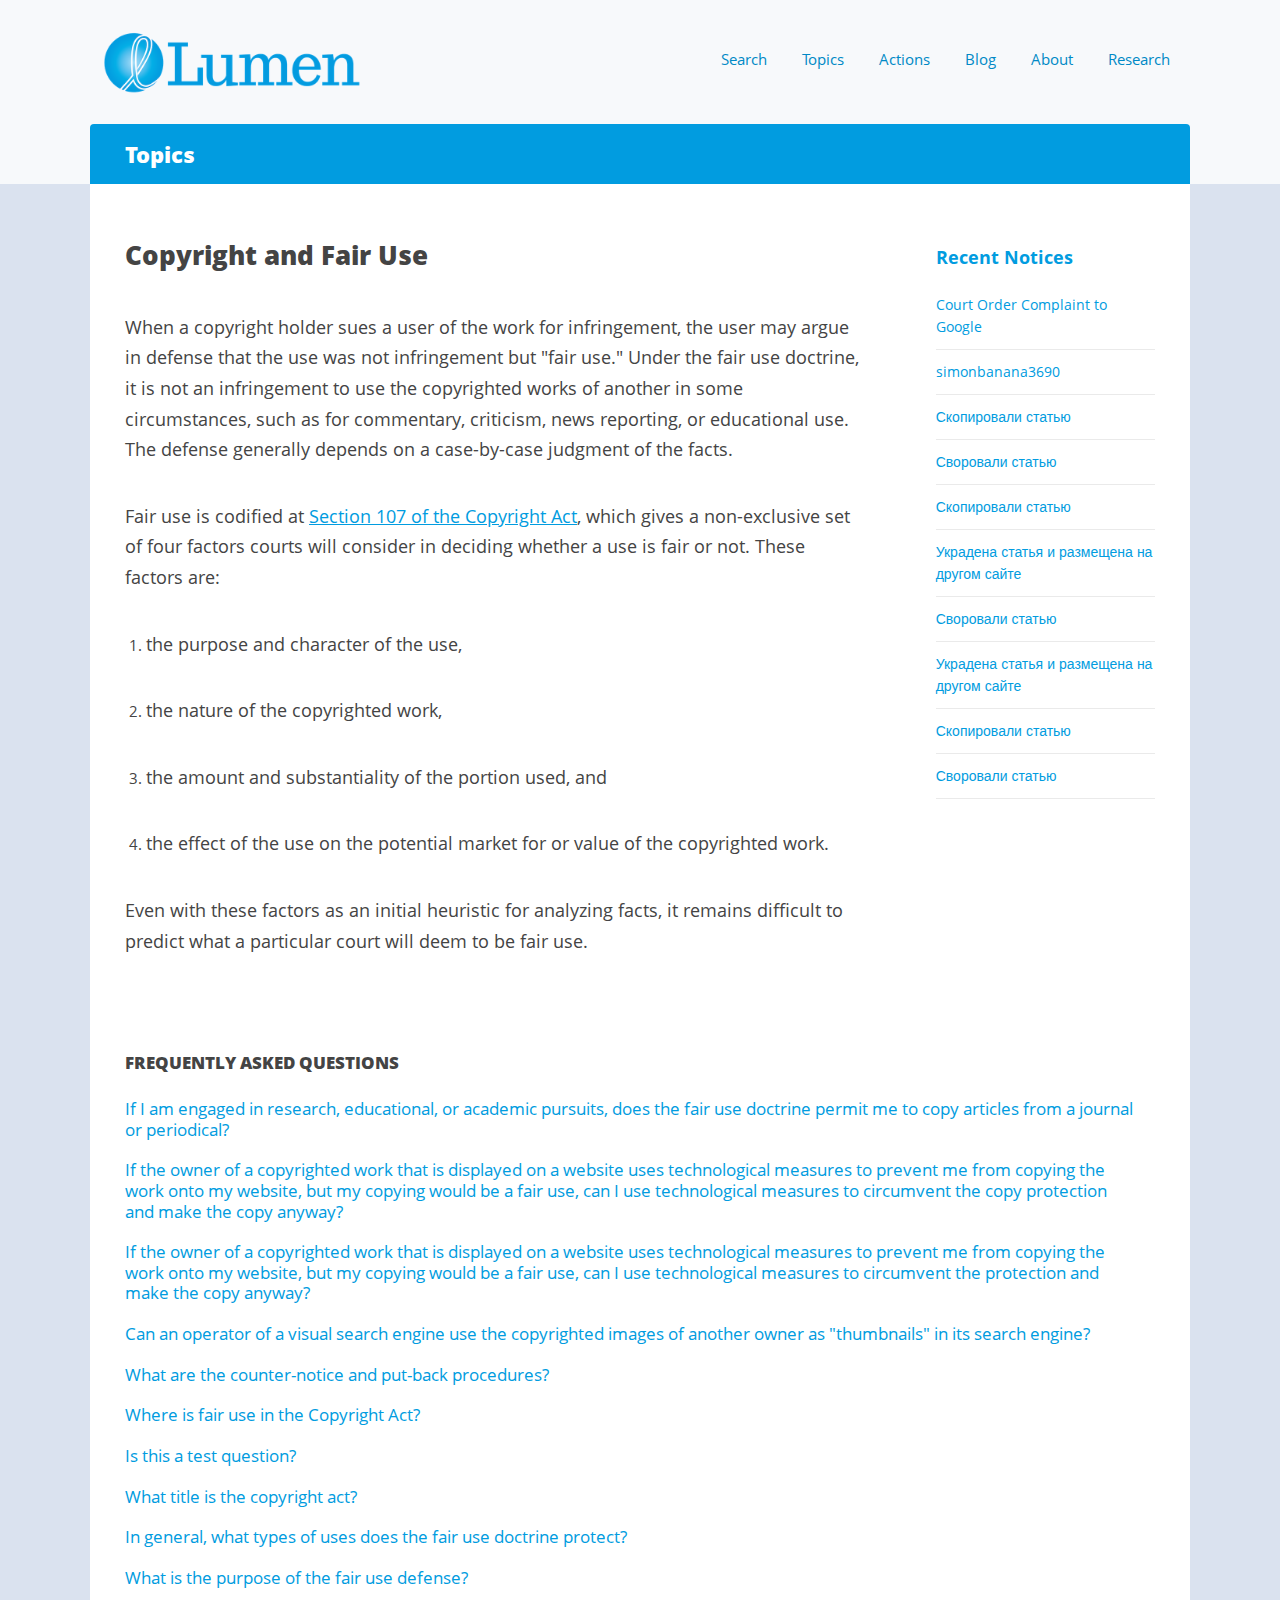
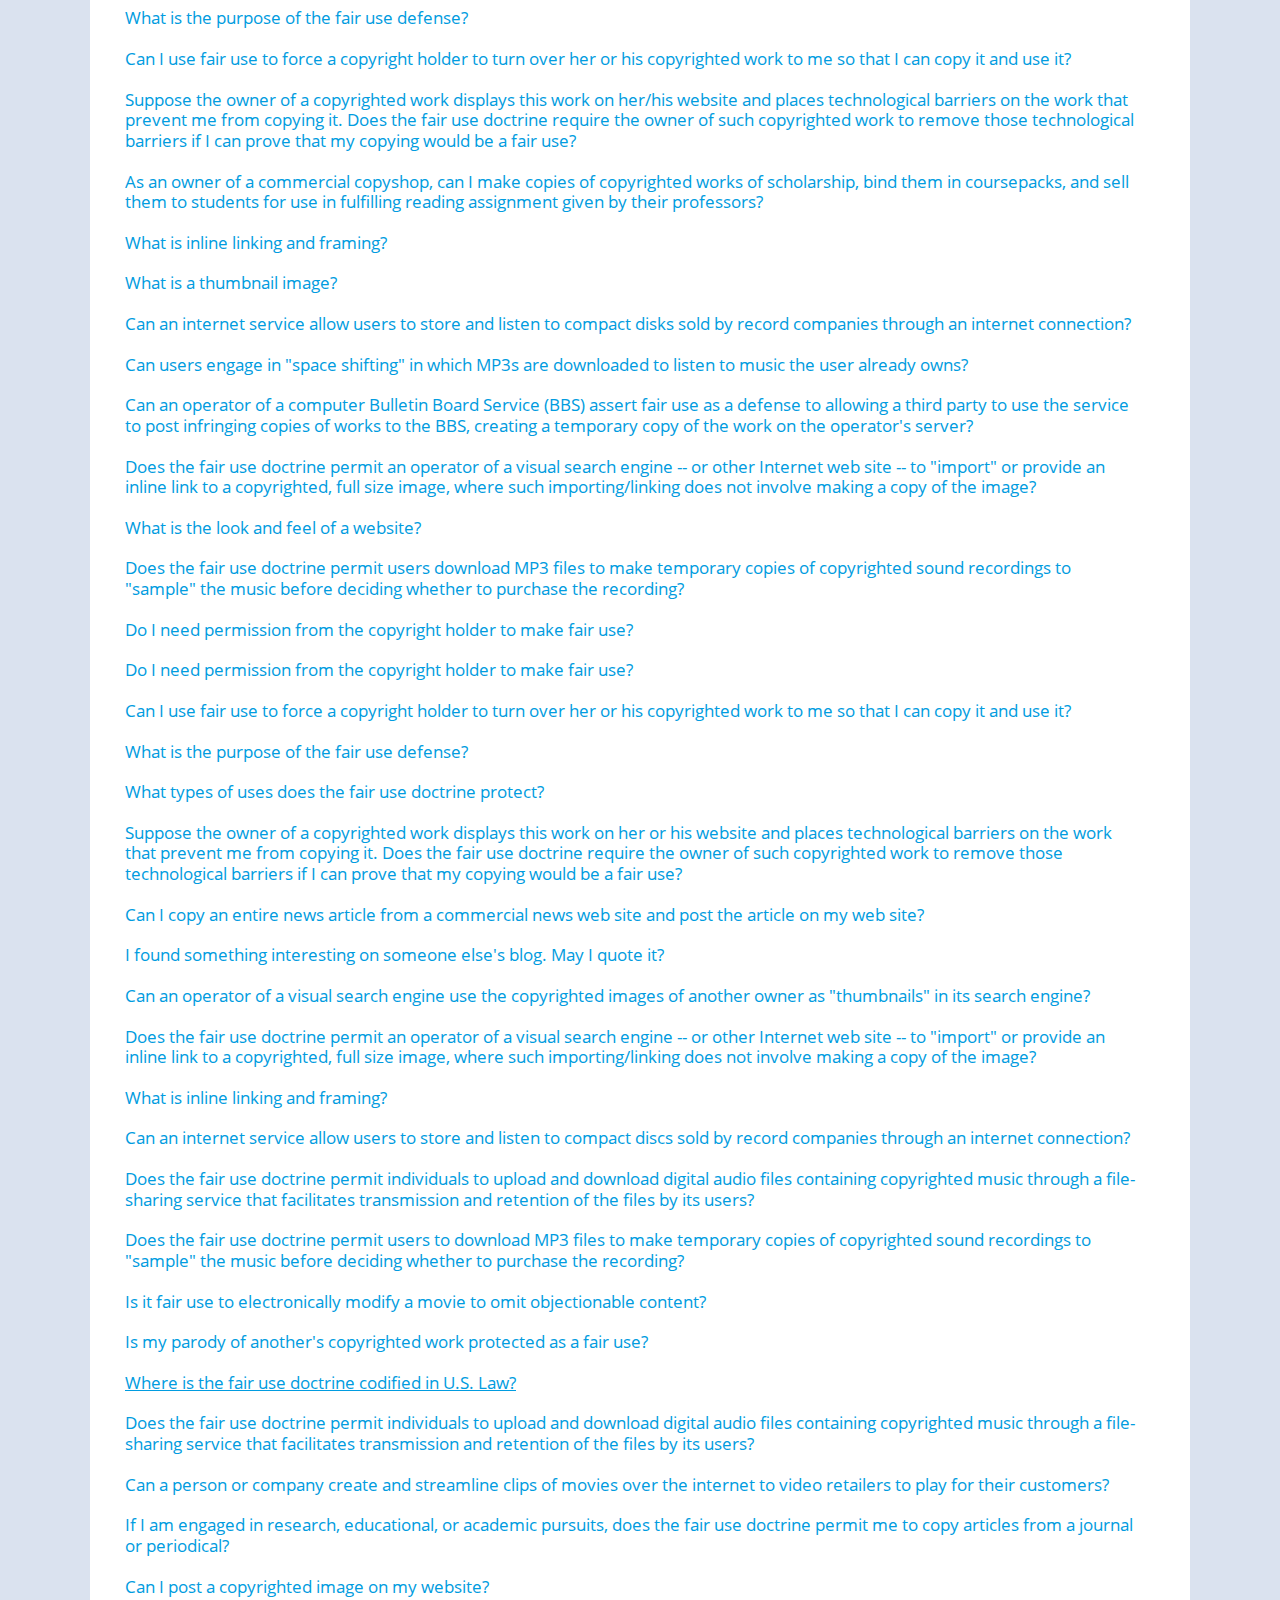
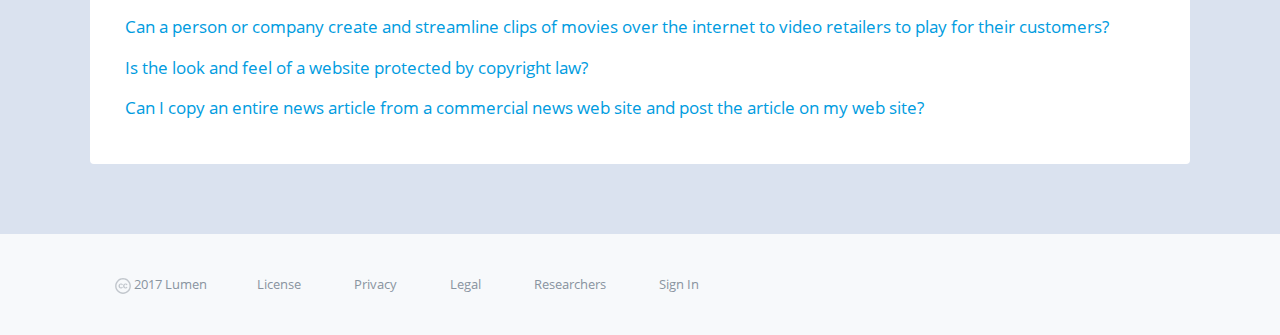
<file: www/assets/archives/1532658036-copyright-and-fair-use/index.html>
<!DOCTYPE html>
<html>
<head>
  <meta charset="utf-8" />
  <meta name="ROBOTS" content="NOODP" />
  <title>Copyright and Fair Use :: Topics :: Lumen</title>
  <link rel="stylesheet" media="all" href="assets/application-6d8fa87c386f3a00b0cc9c73ad9a2528f7f4bf8d6d5409ec8fb21d2e8495299d.css" />
<meta name="csrf-param" content="authenticity_token" />
<meta name="csrf-token" content="K6MFcQre+c4LzyZ3qi0AZAo+AzmNG+X7FFk/v024eth4DJysjbrBiKyCgo8fyzUwbfz5WqEJmKjovEhNT9g/dw==" />
<meta name="viewport" content="width=device-width, initial-scale=1.0">
<link rel="shortcut icon" href="favicon.ico">
<!--[if lt IE 9]>
<script src="//cdnjs.cloudflare.com/ajax/libs/html5shiv/3.6.2/html5shiv.js"></script>
<![endif]-->
</head>
<body class="topics topics-show">
  <div id="flash">
</div>
  <header class="app">
  <div class="header-inner">
    <h1>
      <a id="root" href="/">
        <img src="assets/logo_2x-f513393d65f3567ec424e33dbf66474b3e7394f605e22228bb3f4241a2a39623.png" alt="Logo 2x" width="265" height="64" />
</a>    </h1>
    <nav class="main-nav">
  <ol class="nav-list">
    <li class="nav-item search">
      <a href="/">Search</a>
    </li>
    <li class="nav-item topics dropdown">
      <a href="#" class="dropdown-toggle" data-toggle="dropdown">Topics</a>
      <div id="dropdown-topics" class="dropdown-menu" role="menu">
        <ol>
              <li class="dropdown-submenu">
  <a href="/topics/5">Copyright</a>

    <ol class="dropdown-menu">
      <li class="title">Subtopics</li>
        <li class="">
  <a href="/topics/12">Anticircumvention (DMCA)</a>

</li>

        <li class="">
  <a href="/topics/22">Copyright and Fair Use</a>

</li>

        <li class="">
  <a href="/topics/16">Derivative Works</a>

</li>

        <li class="">
  <a href="/topics/29">DMCA Notices</a>

</li>

        <li class="">
  <a href="/topics/14">DMCA Safe Harbor</a>

</li>

        <li class="">
  <a href="/topics/25">DMCA Subpoenas</a>

</li>

        <li class="">
  <a href="/topics/11">Piracy or Copyright Infringement</a>

</li>

        <li class="">
  <a href="/topics/15">Reverse Engineering</a>

</li>

    </ol>
</li>

              <li class="">
  <a href="/topics/28">Court Orders</a>

</li>

              <li class="">
  <a href="/topics/8">Defamation</a>

</li>

              <li class="dropdown-submenu">
  <a href="/topics/34">EU - Right to Be Forgotten</a>

    <ol class="dropdown-menu">
      <li class="title">Subtopics</li>
        <li class="">
  <a href="/topics/36"> El Derecho Al Olvido</a>

</li>

        <li class="">
  <a href="/topics/37">O Pravu Osobe Da Bude Zaboravljena?</a>

</li>

        <li class="">
  <a href="/topics/35">&quot;Recht auf Vergessen&quot; </a>

</li>

        <li class="">
  <a href="/topics/38">Recht Om Vergeten Te Worden</a>

</li>

        <li class="">
  <a href="/topics/39">правото да бъдеш забравен</a>

</li>

    </ol>
</li>

              <li class="">
  <a href="/topics/3">Fan Fiction</a>

</li>

              <li class="">
  <a href="/topics/33">Government Requests</a>

</li>

              <li class="">
  <a href="/topics/26">International</a>

</li>

              <li class="">
  <a href="/topics/13">John Doe Anonymity</a>

</li>

              <li class="">
  <a href="/topics/32">Law Enforcement Requests</a>

</li>

              <li class="">
  <a href="/topics/18">Linking</a>

</li>

              <li class="">
  <a href="/topics/1">Lumen</a>

</li>

              <li class="">
  <a href="/topics/30">No Action</a>

</li>

              <li class="dropdown-submenu">
  <a href="/topics/20">Patent</a>

    <ol class="dropdown-menu">
      <li class="title">Subtopics</li>
        <li class="">
  <a href="/topics/24">E-Commerce Patents</a>

</li>

    </ol>
</li>

              <li class="">
  <a href="/topics/21">Responses</a>

</li>

              <li class="">
  <a href="/topics/31">Right of Publicity</a>

</li>

              <li class="dropdown-submenu">
  <a href="/topics/6">Trademark</a>

    <ol class="dropdown-menu">
      <li class="title">Subtopics</li>
        <li class="dropdown-submenu">
  <a href="/topics/2">Domain Names and Trademarks</a>

    <ol class="dropdown-menu">
      <li class="title">Subtopics</li>
        <li class="">
  <a href="/topics/10">ACPA</a>

</li>

        <li class="">
  <a href="/topics/19">Documenting Your Domain Defense</a>

</li>

        <li class="">
  <a href="/topics/9">UDRP</a>

</li>

    </ol>
</li>

        <li class="">
  <a href="/topics/17">Protest, Parody and Criticism Sites</a>

</li>

    </ol>
</li>

              <li class="">
  <a href="/topics/23">Trade Secret</a>

</li>

              <li class="">
  <a href="/topics/27">Uncategorized</a>

</li>

        </ol>
      </div>
    </li>
    <li class="nav-item actions dropdown">
      <a href="#" class="dropdown-toggle" data-toggle="dropdown">Actions</a>
      <div id="dropdown-actions" class="dropdown-menu" role="menu">
        <ol>
          <li>
            <a href="/counter_notices/new">Create DMCA Counter Notice</a>
          </li>
        </ol>
      </div>
    </li>
    <li class="nav-item blog">
      <a href="/blog_entries">Blog</a>
    </li>
    <li class="nav-item about">
      <a href="/pages/about">About</a>
    </li>
    <li class="nav-item research">
      <a href="/pages/research">Research</a>
    </li>
  </ol>
</nav>
    <div class="container header-bar">
      <h2>Topics</h2>
    </div>
  </div>
</header>
  <section class="main app">
    <div class="main-inner">
      
<section class="topic-description">
  <h1>Copyright and Fair Use</h1>
  <article>
    <p><p>When a copyright holder sues a user of the work for infringement, the user may argue in defense that the use was not infringement but &quot;fair use.&quot; Under the fair use doctrine, it is not an infringement to use the copyrighted works of another in some circumstances, such as for commentary, criticism, news reporting, or educational use. The defense generally depends on a case-by-case judgment of the facts. </p>

<p>Fair use is codified at <a href="http://www.copyright.gov/title17/92chap1.html#107">Section 107 of the Copyright Act</a>, which gives a non-exclusive set of four factors courts will consider in deciding whether a use is fair or not. These factors are:</p>

<ol>
<li><p>the purpose and character of the use, </p></li>
<li><p>the nature of the copyrighted work, </p></li>
<li><p>the amount and substantiality of the portion used, and </p></li>
<li><p>the effect of the use on the potential market for or value of the copyrighted work. </p></li>
</ol>

<p>Even with these factors as an initial heuristic for analyzing facts, it remains difficult to predict what a particular court will deem to be fair use. </p>
</p>
  </article>
</section>

  <section class="topic-notices">
    <h4>Recent Notices</h4>
    <ol>
      <li class="notice" id="notice_16377629">
  <a href="/notices/16377629">Court Order Complaint to Google</a>
  <span class="metadata"><time datetime="2018-04-12T00:00:00Z">April 12, 2018</time></span>
</li><li class="notice" id="notice_15491861">
  <a href="/notices/15491861">simonbanana3690</a>
  <span class="metadata"><time datetime="2017-12-05T00:00:00Z">December 05, 2017</time></span>
</li><li class="notice" id="notice_15006338">
  <a href="/notices/15006338">Скопировали статью</a>
  <span class="metadata"><time datetime="2017-09-10T00:00:00Z">September 10, 2017</time></span>
</li><li class="notice" id="notice_15006333">
  <a href="/notices/15006333">Своровали статью</a>
  <span class="metadata"><time datetime="2017-09-10T00:00:00Z">September 10, 2017</time></span>
</li><li class="notice" id="notice_15006853">
  <a href="/notices/15006853">Скопировали статью</a>
  <span class="metadata"><time datetime="2017-09-10T00:00:00Z">September 10, 2017</time></span>
</li><li class="notice" id="notice_15006340">
  <a href="/notices/15006340">Украдена статья и размещена на другом сайте</a>
  <span class="metadata"><time datetime="2017-09-10T00:00:00Z">September 10, 2017</time></span>
</li><li class="notice" id="notice_15006877">
  <a href="/notices/15006877">Своровали статью</a>
  <span class="metadata"><time datetime="2017-09-10T00:00:00Z">September 10, 2017</time></span>
</li><li class="notice" id="notice_15006858">
  <a href="/notices/15006858">Украдена статья и размещена на другом сайте</a>
  <span class="metadata"><time datetime="2017-09-10T00:00:00Z">September 10, 2017</time></span>
</li><li class="notice" id="notice_15006864">
  <a href="/notices/15006864">Скопировали статью</a>
  <span class="metadata"><time datetime="2017-09-10T00:00:00Z">September 10, 2017</time></span>
</li><li class="notice" id="notice_15006380">
  <a href="/notices/15006380">Своровали статью</a>
  <span class="metadata"><time datetime="2017-09-09T00:00:00Z">September 09, 2017</time></span>
</li>
    </ol>
  </section>

<section class="topic-faqs" id="topic-faqs">
  <h3 class="title">Frequently Asked Questions</h3>
  <div class="wrapper">
    <article>
      <div class="question">If I am engaged in research, educational, or academic pursuits, does the fair use doctrine permit me to copy articles from a journal or periodical?</div>
      <div class="answer"><p>As mentioned above, it is hard to predict what a court will do when presented with a fair use defense. However, in this case the answer depends in part on your purposes in copying. If you intend to archive the copies, the answer is probably no, while if you intend to use the copies in classroom instruction (without charging for the copies), the use may be fair.  </p>

<p>In 1994 the Second Circuit Court of Appeals held that it was not a fair use for research scientists at Texaco to photocopy articles from various scientific and technical journals. Texaco argued, on behalf of its scientists, that the use was for the purpose of research, and therefore was fair under Section 107. But the court was not convinced. In reaching its decision, the court in Texaco ran through the four factor fair use analysis (see generally, what types of uses does the fair use doctrine protect? and the introduction to this Lumen topic). The court found that three of the four factors weighed against Texaco, and focused much of its opinion on the fourth factor, deciding that Texaco&#39;s use would have a significant impact on the potential market for the journal articles. Thus, in order to make copies of the articles, the research scientists at Texaco had to either pay for them or get express permission from the publishers.  See American Geophysical Union v. Texaco Inc., 60 F.3d 913 (2d Cir. 1994).  </p>

<p>Further, use of another&#39;s work for classroom instruction purposes may be protected under a separate provision of the Copyright Act. Section 110 of the Copyright Act contains exemptions that provide nonprofit educational institutions the limited right to use copyrighted materials in face-to-face classroom settings. This section provides: &quot;Notwithstanding the provisions of section 106, the following are not infringements of copyright: (1) performance or display of a work by instructors or pupils in the course of face-to-face teaching activities of a nonprofit educational institution, in a classroom or similar place devoted to instruction . . . .&quot;  </p>

<p>Furthermore, the recently enacted &quot;Technology, Education, and Copyright Harmonization Act&quot; -- the TEACH Act -- amends Section 110 to exempt certain uses of copyrighted works in the context of distance education (beyond the context of face-to-face teaching). The TEACH Act sets forth in detail the terms and conditions on which nonprofit educational institutions may use copyrighted works in the context of distance education (such as via websites or other digital means) without permission. </p>
</div>
    </article>
    <article>
      <div class="question">If the owner of a copyrighted work that is displayed on a website uses technological measures to prevent me from copying the work onto my website, but my copying would be a fair use, can I use technological measures to circumvent the copy protection and make the copy anyway?</div>
      <div class="answer"><p>Yes. Under the current copyright laws, it is lawful to circumvent technological copyright protection systems in order to make a copy. Then, if the copyright holder sues you for making the copies, and your fair use defense is successful, you are in the clear. But here&#39;s the catch: It is UNLAWFUL for someone to TRAFFIC IN technology that can be used to circumvent technological copyright protection systems. Therefore, unless you can circumvent the copyright holder&#39;s protection yourself, it is unlikely that you will be able to find the technology you need elsewhere. Note that it is also UNLAWFUL for you to circumvent ACCESS control technologies. See Chapter 12 of the Copyright Act, particularly section 1201. For more information on the anticircumvention provisions, see the Lumen topic &quot;Anticircumvention.&quot;</p>
</div>
    </article>
    <article>
      <div class="question">If the owner of a copyrighted work that is displayed on a website uses technological measures to prevent me from copying the work onto my website, but my copying would be a fair use, can I use technological measures to circumvent the protection and make the copy anyway?</div>
      <div class="answer"><p>Yes.  Under the current copyright laws, it is lawful to circumvent technological copyright protection systems in order to make a copy.  Then, if the copyright holder sues you for making the copies, and your fair use defense is successful, you are in the clear.  But here&#39;s the catch:  It is UNLAWFUL for someone to traffic in technology that can be used to circumvent technological copyright protection systems.  Therefore, unless you can circumvent the copyright holder&#39;s protection yourself, it is unlikely that you will be able to find the technology you need elsewhere. Note that it is also UNLAWFUL for you to circumvent <b>access</b> control technologies.  See <a href="http://www.copyright.gov/title17/92chap12.html" target="new">Chapter 12 of the Copyright Act</a>, particularly Section 1201.  For more information on the anticircumvention provisions, see the Lumen topic &quot;Anticircumvention.&quot;</p>
</div>
    </article>
    <article>
      <div class="question">Can an operator of a visual search engine use the copyrighted images of another owner as &quot;thumbnails&quot; in its search engine?</div>
      <div class="answer"><p>Yes, the creation and use of &quot;thumbnails&quot; -- smaller, lower resolution depictions of the original image -- as part of such a search engine may be a fair use.  </p>

<p>The Ninth Circuit Court of Appeals held in <u>Kelly v. Arriba Soft</u> that displaying the copyrighted images of another as thumbnails on a search engine was a fair use because the thumbnails served a completely different purpose than the original images.  Working through the four factor fair use analysis, the court emphasized that it was essential to determine if defendant&#39;s use was transformative in nature.  It is more likely that a court will find fair use if the defendant&#39;s use of the image advances a purpose different than the copyright holder&#39;s, rather than merely superseding the object of the originals.  For example, the Ninth Circuit found there to be a fair use since the displayed images were not for illustrative artistic purposes, but were rather used as part of an image search engine as a means to access other images and web sites.  Even if defendant&#39;s website is operated for a commercial purpose, it may still be a fair use if the use of the image was &quot;more incidental and less exploitative.&quot;  The court in <u>Kelly</u> found that defendant&#39;s search engine did not directly profit from the use of plaintiff&#39;s images, and therefore that their use was not highly exploitative.  In <u>Kelly</u>, the court also found that the use of the images would not hurt the plaintiff&#39;s market for the images.  </p>
</div>
    </article>
    <article>
      <div class="question">What are the counter-notice and put-back procedures?</div>
      <div class="answer"><p>In order to ensure that copyright owners do not wrongly insist on the removal of materials that actually do not infringe their copyrights, the safe harbor provisions require service providers to notify the subscribers if their materials have been removed and to provide them with an opportunity to send a written notice to the service provider stating that the material has been wrongly removed.  [512(g)] If a subscriber provides a proper "counter-notice" claiming that the material does not infringe copyrights, the service provider must then promptly notify the claiming party of the individual's objection.  [512(g)(2)] If the copyright owner does not bring a lawsuit in district court within 14 days, the service provider is then required to restore the material to its location on its network. [512(g)(2)(C)]</p>

<p>A proper counter-notice must contain the following information:
<ul class="main"><li>The subscriber's name, address, phone number and physical or electronic signature [512(g)(3)(A)]
<li>Identification of the material and its location before removal [512(g)(3)(B)]
<li>A statement under penalty of perjury that the material was removed by mistake or misidentification [512(g)(3)(C)]
<li>Subscriber consent to local federal court jurisdiction, or if overseas, to an appropriate judicial body. [512(g)(3)(D)]</ul></p>

<p>If it is determined that the copyright holder misrepresented its claim regarding the infringing material, the copyright holder then becomes liable to the person harmed for any damages that resulted from the improper removal of the material. [512(f)]</p>

<p>See also Lumen&#39;s DMCA <a href="https://lumendatabase.org/counter_notices/new">counter-notification generator</a>.</p>
</div>
    </article>
    <article>
      <div class="question">Where is fair use in the Copyright Act?</div>
      <div class="answer"><p>Section 107.</p>
</div>
    </article>
    <article>
      <div class="question">Is this a test question?</div>
      <div class="answer"><p>Yes it is.</p>
</div>
    </article>
    <article>
      <div class="question">What title is the copyright act?</div>
      <div class="answer"><p><a href = "http://www.copyright.gov/title17/">Title 17</a></p>
</div>
    </article>
    <article>
      <div class="question">In general, what types of uses does the fair use doctrine protect?</div>
      <div class="answer"><p>Fair use is a defense to a claim of copyright infringement.  The language used by Congress to codify the fair use defense to copyright infringement (set forth in <a href="http://www4.law.cornell.edu/uscode/17/107.html" target="new">Title 17, Section 107</a>) specifically lists criticism, comment, news reporting, teaching, scholarship, and research as examples of uses that might be protected under fair use. However, this list is non-exhaustive, and therefore a use not covered in one of the categories could nonetheless be successfully defended as a fair use.  Conversely, not every use that falls within the listed categories will necessarily be found by a court to be fair.  For example, not every use of another&#39;s work for research or educational purposes will be held to be a fair use.</p>

<p>In considering a fair use defense to a claim of infringement, a court will focus its inquiry on the specific facts of the individual case. Therefore, it is very difficult to predict with accuracy what a court will do until it engages in the inquiry. What we do know is that a court will use the four factors listed by Congress as a guide in its inquiry. The four factors listed are 
<ol>
<li> the purpose and character of the use (the more transformative defendant&#39;s use, the more likely to be fair use, whereas if defendant merely reproduces plaintiff&#39;s work without putting it to a transformative use, the less likely this use will be held to be fair; further, the more commercial defendant&#39;s use, the less likely such use will be fair), 
<li> the nature of the copyrighted work (first, the more creative and less purely factual the copyrighted work, the stronger its protection; second, if a copyrighted work is unpublished, it will be harder to establish that defendant&#39;s use of it was fair), 
<li> the amount and substantiality of the portion defendant used (did defendant copy nearly all of, or the heart of, the copyrighted work? if so, such use is less likely to be fair) and 
<li> the effect of defendant&#39;s use on the potential market for the copyrighted work.<br>
</ol>
The fourth factor -- the effect of defendant&#39;s use on plaintiff&#39;s market (or potential market) for her creative work -- is generally held to be the most important. </p>
</div>
    </article>
    <article>
      <div class="question">What is the purpose of the fair use defense?</div>
      <div class="answer"><p>There is no easy answer to this question.  However, one way to approach the question is to examine the purposes of the copyright laws.  </p>

<p>The clause of the Constitution that gives Congress the power to enact copyright laws indicates that the purpose of the given power is to &quot;promote the progress of science and the useful arts&quot; by allowing authors to secure the exclusive rights in their works for &quot;limited times.&quot;  Thus, many see the Constitutional scheme behind copyright as a kind of balance between (1) forming incentives for authors to create new works by giving them rights that will allow them to make money from their works, and (2) limiting the rights so that the works themselves are useful to the public and in turn advance the &quot;progress of science and the useful arts.&quot;  </p>

<p>Fair use fits into this scheme by giving the public the right to use copyrighted works in certain situations even though the author has exclusive rights.  That is, in some circumstances, such as certain uses involving scholarship or research, the &quot;progress&quot; referred to in the Constitution is best promoted and the public is best served by allowing a use of the copyrighted work.  These uses are deemed fair because they are consistent with the power given to Congress to enact copyright laws.  </p>
</div>
    </article>
    <article>
      <div class="question">What is the purpose of the fair use defense? 
</div>
      <div class="answer"><p>There is no easy answer to this question. However, one way to approach the question is to examine the purposes of the copyright laws.  </p>

<p>The clause of the Constitution that gives Congress the power to enact copyright laws indicates that the purpose of the given power is to &quot;promote the progress of science and the useful arts&quot; by allowing authors to secure the exclusive rights in their works for &quot;limited times.&quot; Thus, many see the Constitutional scheme behind copyright as a kind of balance between (1) forming incentives for authors to create new works by giving them rights that will allow them to make money from their works, and (2) limiting the rights so that the works themselves are useful to the public and in turn advance the &quot;progress of science and the useful arts.&quot;  </p>

<p>Fair use fits into this scheme by giving the public the right to use copyrighted works in certain situations even though the author has exclusive rights. That is, in some circumstances, such as certain uses involving scholarship or research, the &quot;progress&quot; referred to in the Constitution is best promoted and the public is best served by allowing an unauthorized use of the copyrighted work. These uses are deemed fair because they are consistent with the power given to Congress to enact copyright laws.</p>
</div>
    </article>
    <article>
      <div class="question">Can I use fair use to force a copyright holder to turn over her or his copyrighted work to me so that I can copy it and use it?
</div>
      <div class="answer"><p>No.  Fair use is a defense to a claim of infringement.  Therefore, someone who wishes to make a use of the copyrighted work of another cannot force the copyright holder to turn over the work, even if the desired use would be considered fair by the courts.  In such a case, the user must find a way to make the use, and then can invoke the fair use defense if she or he is sued for infringement by the copyright holder.  </p>
</div>
    </article>
    <article>
      <div class="question">Suppose the owner of a copyrighted work displays this work on her/his website and places technological barriers on the work that prevent me from copying it.  Does the fair use doctrine require the owner of such copyrighted work to remove those technological barriers if I can prove that my copying would be a fair use?  </div>
      <div class="answer"><p>No.  Fair use provides a defense to a claim of copyright infringement, but (according to most courts, at least) does not provide the would-be copier with the affirmative right (or ability) to copy.  That is, you cannot force a copyright holder to give you copies of a work or allow you to make copies of the work.  Under current copyright law, it is perfectly lawful for a copyright holder to use technological barriers to prevent others from making copies of her/his work.  </p>
</div>
    </article>
    <article>
      <div class="question">As an owner of a commercial copyshop, can I make copies of copyrighted works of scholarship, bind them in coursepacks, and sell them to students for use in fulfilling reading assignment given by their professors?  
</div>
      <div class="answer"><p>While it is difficult to predict what courts will do when faced with a fair use defense, the answer is probably no.  In 1997 the Sixth Circuit Court of Appeals held that it was not fair use for Michigan Document Services, a commercial copyshop, to copy works of scholarship and sell them to students without the permission of the copyright hodlers.  </p>

<p>The court ran through the four factor fair use analysis (17 USC Section 107), focusing on the effect that the copying would have on the potential market for the copyrighted works.  The court found that the copying would have a significant impact on the potential market for the works and consequently found that the copying was not protected by the fair use defense.  </p>
</div>
    </article>
    <article>
      <div class="question">What is inline linking and framing?</div>
      <div class="answer"><p>Inline linking allows an internet service to import an image from another website and then include it on the server&#39;s own website.  The user is able to click on an image and then open a new window to display the full size image, within the server&#39;s website.  </p>
</div>
    </article>
    <article>
      <div class="question">What is a thumbnail image?</div>
      <div class="answer"><p>A thumbnail is a smaller, lower resolution copy of a larger image the enlargement of which would lead to a loss of clarity of the image.  </p>
</div>
    </article>
    <article>
      <div class="question">Can an internet service allow users to store and listen to compact disks sold by record companies through an internet connection?</div>
      <div class="answer"><p>Probably not.  According to the court in UMG Recordings v. MP3.Com, an internet company may not store MP3 music files to facilitate their retransmission.  Reproducing audio compact disks into MP3s does not transform the copyrighted work.  An internet operator must do more than merely retransmit the original work in a different medium.  The court in UMG also found that storing digital files in this way would have an adverse market effect on the record companies.  </p>
</div>
    </article>
    <article>
      <div class="question">Can users engage in &quot;space shifting&quot; in which MP3s are downloaded to listen to music the user already owns?</div>
      <div class="answer"><p>No.  An internet service, such as Napster, that allows a user to copy music he already owns onto the service itself in order to access the music from another location, also allows millions of other individuals to access the music.  Since this leads to the distribution of the copyrighted material to the general public, this type of space shifting would not be a fair use. </p>
</div>
    </article>
    <article>
      <div class="question">Can an operator of a computer Bulletin Board Service (BBS) assert fair use as a defense to allowing a third party to use the service to post infringing copies of works to the BBS, creating a temporary copy of the work on the operator&#39;s server?</div>
      <div class="answer"><p>Maybe.  The California District Court has found that such a use benefits the public despite its commercial nature because it promotes the distribution of copyrighted works.  The court also found that the operator&#39;s purpose in using the work was different from that of the copyright owner&#39;s.  With regard to the nature of the copyrighted work, the court found that since the use of the work was for the purpose of facilitating the posting of the articles, the nature of the works themselves was not an important factor in the inquiry.  </p>

<p>Although substantial amounts of the copyrighted works were copied onto the BBS, the court found that no more was copied than was necessary to serve the website&#39;s purpose.  Finally, the court found there was a qustion of fact as to whether the use affected the potential market for the work.  </p>
</div>
    </article>
    <article>
      <div class="question">Does the fair use doctrine permit an operator of a visual search engine -- or other Internet web site -- to &quot;import&quot; or provide an inline link to a copyrighted, full size image, where such importing/linking does not involve making a copy of the image? </div>
      <div class="answer"><p>As of now, there is no official decision with regard to this issue.  The Ninth Circuit Court of Appeals withdrew its previous decision in which it held that a search engine may not display the full size images without the copyright owner&#39;s permission because such a use infringed on the owner&#39;s exclusive right to publicly display his or her works.  In its recently-issued opinion (July 2003), the court determined that this issue did not need to be addressed, and the issue was remanded back to the lower court.</p>
</div>
    </article>
    <article>
      <div class="question">What is the look and feel of a website?</div>
      <div class="answer"><p>The look and feel of a website comprises its design aspects.  The &quot;look&quot; includes layout, colors, typefaces, etc.  The &quot;feel&quot; includes the behavior of dynamic elements such as buttons, boxes, and menus.</p>
</div>
    </article>
    <article>
      <div class="question">Does the fair use doctrine permit users download MP3 files to make temporary copies of copyrighted sound recordings to &quot;sample&quot; the music before deciding whether to purchase the recording?</div>
      <div class="answer"><p>The courts that have considered this issue thus far have held that allowing users to download a full, free, and permanent copy of the copyrighted recording would be a commercial use that would adversly affect the copyright owners&#39; market for their work. The Napster court observed that &quot;even if sampling enhanced the audio CD sales of the recording, the benefit to the copyright owner is not a sufficient indiciation of fair use.&quot;  Further, the court held, even if the sampling benefited the copyright owner&#39;s audio CD sales, the copyright owner still enjoyed the right to develop alternative markets, such as the digital download market, and not to have such market usurped from them.</p>

<p>A&amp;M Records, Inc. v. Napster, Inc., 239 F.3d 1004</p>
</div>
    </article>
    <article>
      <div class="question">Do I need permission from the copyright holder to make fair use?</div>
      <div class="answer"><p>No.  If your use is fair, it is not an infringement of copyright -- even if it is without the authorization of the copyright holder.  Indeed, fair use is especially important to  protect uses a copyright holder would not approve, such as criticism or parodies. See <a href="http://straylight.law.cornell.edu/supct/html/92-1292.ZS.html">Campbell v. Acuff-Rose Music, 510 US 569 (1994)</a>.</p>
</div>
    </article>
    <article>
      <div class="question">Do I need permission from the copyright holder to make fair use? </div>
      <div class="answer"><p>No. If your use is fair, it is not an infringement of copyright -- even if it is without the authorization of the copyright holder. Indeed, fair use is especially important to protect uses a copyright holder would not approve, such as criticism or parodies. See Campbell v. Acuff-Rose Music, 510 US 569 (1994).</p>
</div>
    </article>
    <article>
      <div class="question">Can I use fair use to force a copyright holder to turn over her or his copyrighted work to me so that I can copy it and use it?</div>
      <div class="answer"><p>No. Fair use is a defense to a claim of infringement. Therefore, someone who wishes to make a use of the copyrighted work of another cannot force the copyright holder to turn over the work, even if the desired use would be considered fair by the courts. In such a case, the user must find a way to make the use, and then can invoke the fair use defense if she or he is sued for infringement by the copyright holder. </p>
</div>
    </article>
    <article>
      <div class="question">What is the purpose of the fair use defense? </div>
      <div class="answer"><p>There is no easy answer to this question. However, one way to approach the question is to examine the purposes of the copyright laws.  </p>

<p>The clause of the Constitution that gives Congress the power to enact copyright laws indicates that the purpose of the given power is to &quot;promote the progress of science and the useful arts&quot; by allowing authors to secure the exclusive rights in their works for &quot;limited times.&quot; Thus, many see the Constitutional scheme behind copyright as a kind of balance between (1) forming incentives for authors to create new works by giving them rights that will allow them to make money from their works, and (2) limiting the rights so that the works themselves are useful to the public and in turn advance the &quot;progress of science and the useful arts.&quot;  </p>

<p>Fair use fits into this scheme by giving the public the right to use copyrighted works in certain situations even though the author has exclusive rights. That is, in some circumstances, such as certain uses involving scholarship or research, the &quot;progress&quot; referred to in the Constitution is best promoted and the public is best served by allowing an unauthorized use of the copyrighted work. These uses are deemed fair because they are consistent with the power given to Congress to enact copyright laws. </p>
</div>
    </article>
    <article>
      <div class="question">What types of uses does the fair use doctrine protect? </div>
      <div class="answer"><p>The language used by Congress in Title 17, Section 107 specifically lists &quot;purposes such as criticism, comment, news reporting, teaching (including multiple copies for classroom use), scholarship, or research,&quot; but this is an explicitly non-exhaustive list of examples.</p>
</div>
    </article>
    <article>
      <div class="question">Suppose the owner of a copyrighted work displays this work on her or his website and places technological barriers on the work that prevent me from copying it. Does the fair use doctrine require the owner of such copyrighted work to remove those technological barriers if I can prove that my copying would be a fair use?</div>
      <div class="answer"><p>No. Fair use provides a defense to a claim of copyright infringement, but (according to most courts, at least) does not provide the would-be copier with the affirmative right (or ability) to copy. That is, you cannot force a copyright holder to give you copies of a work or allow you to make copies of the work. Under current copyright law, it is perfectly lawful for a copyright holder to use technological barriers to prevent others from making copies of her/his work. </p>
</div>
    </article>
    <article>
      <div class="question">Can I copy an entire news article from a commercial news web site and post the article on my web site?</div>
      <div class="answer"><p>The fair use doctrine, as currently interpreted by the courts, probably would not entitle you to do so. Even though news items are factual and facts themselves are not protected by copyright, an entire news article itself is expression protected by copyright.  </p>

<p>A court would apply the four factor fair use analysis to determine whether such a use is fair. In Los Angeles Times v. Free Republic, the court found that such a use was minimally -- or not at all -- transformative, since the article ultimately served the same purpose as the original copyrighted work. The initial posting of the article was a verbatim copy of the original with no added commentary or criticism and therefore did not transform the work at all. Although it is often a fair use to copy excerpts of a copyrighted work for the purpose of criticism or commentary, the copying may not exceed the extent necessary to serve that purpose. In this case, the court found that only a summary and not a complete verbatim copy of the work was necessary for the purpose of commentary and criticism.   </p>

<p>The court also found that although the website solicited donations and advertised the services of another website, the overall nature of the website was non-commercial and benefited the public by promoting discussion of the issues presented in the articles on the website. However, the court found that the nontransformative character of the copying outweighed the consideration of its minimally commercial nature.  </p>

<p>Finally, and most importantly, the court found that posting entire news articles on the website had an adverse market effect on the copyright owners.  </p>

<p>See L.A. Times v. Free Republic, 2000 U.S. Dist. LEXIS 5669 (C.D. Cal. 2000). </p>
</div>
    </article>
    <article>
      <div class="question">I found something interesting on someone else&#39;s blog. May I quote it?</div>
      <div class="answer"><p>Probably. Short quotations will usually be fair use, not copyright infringement. The Copyright Act says that &quot;fair use...for purposes such as criticism, comment, news reporting, teaching (including multiple copies for classroom use), scholarship, or research, is not an infringement of copyright.&quot; So if you are commenting on or criticizing an item someone else has posted, a court would likely find that you have a fair use right to quote. The law favors &quot;transformative&quot; uses, as per fair use factor 1. </p>
</div>
    </article>
    <article>
      <div class="question">Can an operator of a visual search engine use the copyrighted images of another owner as &quot;thumbnails&quot; in its search engine?</div>
      <div class="answer"><p>Probably.  The creation and use of &quot;thumbnails&quot; -- smaller, lower resolution copies of an image the enlargement of which would lead to a loss of clarity of the image-- as part of such a search engine may be a fair use.  </p>

<p>The Ninth Circuit Court of Appeals recently held in Kelly v. Arriba Soft that displaying the copyrighted images of another as thumbnails on a search engine was a fair use because the thumbnails served a completely different purpose than the original images. Working through the four factor fair use analysis, the court emphasized that it was essential to determine if defendant&#39;s use was transformative in nature. It is more likely that a court will find fair use if the defendant&#39;s use of the image advances a purpose different than the copyright holder&#39;s, rather than merely superseding the object of the originals. For example, the Ninth Circuit found there to be a fair use since the displayed images were not for illustrative artistic purposes, but were rather used as part of an image search engine as a means to access other images and web sites. Even if defendant&#39;s website is operated for a commercial purpose, it may still be a fair use if the use of the image was &quot;more incidental and less exploitative.&quot; The court in Kelly found that defendant&#39;s search engine did not directly profit from the use of plaintiff&#39;s images, and therefore that their use was not highly exploitative. In Kelly, the court also found that the use of the images would not hurt the plaintiff&#39;s market for the images.  </p>

<p>Kelly v. Arriba Soft Corporation, 336 F.3d 811(9th Cir. Cal. 2003). </p>

<p>However, if there is an actual market for thumbnails, this may be copyright infringement.  The Central District of California recently granted an injunction preventing Google from displaying thumbnail size versions of Perfect 10</p>
</div>
    </article>
    <article>
      <div class="question">Does the fair use doctrine permit an operator of a visual search engine -- or other Internet web site -- to &quot;import&quot; or provide an inline link to a copyrighted, full size image, where such importing/linking does not involve making a copy of the image? </div>
      <div class="answer"><p>As of now, there is no official decision with regard to this issue. The Ninth Circuit Court of Appeals withdrew its previous decision in which it held that a search engine may not display the full size images in this way without the copyright owner&#39;s permission because such a use infringed on the owner&#39;s exclusive right to publicly display his or her works. In its recently issued opinion (July 2003), the court determined that this issue did not need to be addressed, and the issue was remanded back to the lower court. </p>
</div>
    </article>
    <article>
      <div class="question">What is inline linking and framing? </div>
      <div class="answer"><p>Inline linking allows a website to import an image from another website and then include it on the website. The user is able to click on an image and then open a new window to display the full size image, within the original website.</p>
</div>
    </article>
    <article>
      <div class="question">Can an internet service allow users to store and listen to compact discs sold by record companies through an internet connection?</div>
      <div class="answer"><p>Probably not. According to the court in UMG Recordings v. MP3.com, an internet company may not store MP3 music files to facilitate their retransmission. Reproducing audio compact discs in MP3 format does not transform the copyrighted work. An internet operator must do more than merely retransmit the original work in a different medium. The court in UMG also found that storing digital files in this way would have an adverse market effect on the record companies.  </p>

<p>UMG Recordings, Inc. v. MP3.com, Inc., 92 F. Supp. 2d 349, 350 (S.D.N.Y. 2000). </p>
</div>
    </article>
    <article>
      <div class="question">Does the fair use doctrine permit individuals to upload and download digital audio files containing copyrighted music through a file-sharing service that facilitates transmission and retention of the files by its users?</div>
      <div class="answer"><p>No.  The courts that have considered this issue to date have held that this type of &quot;peer to peer file sharing&quot; violates the copyright owner&#39;s exclusive right to reproduce their copyrighted material and does not constitute a fair use.  </p>

<p>The Ninth Circuit Court of Appeals applied the four factor fair use analysis to address this issue. First, the court found that the purpose and character of such a use was not transformative, since the work was merely retransmitted in a different medium. Also, such use was found to be commercial in nature and resulted in the exploitation of copyrighted works since it saved the users the expense of purchasing the authorized copies. The court also focused on the fourth factor, the effect of the use on the market. The court concluded that the internet service harmed the market for the plaintiff&#39;s copyrighted material by reducing CD sales and by interfering with the copyright holder&#39;s attempts to charge for the same internet downloads.  </p>

<p>A&amp;M Records v. Napster, 239 F.3d 1004 (9th Cir. Cal. 2001); see also MGM v. Grokster, 125 S. Ct. 2764 (2005).</p>
</div>
    </article>
    <article>
      <div class="question">Does the fair use doctrine permit users to download MP3 files to make temporary copies of copyrighted sound recordings to &quot;sample&quot; the music before deciding whether to purchase the recording?</div>
      <div class="answer"><p>No.  The courts that have considered this issue thus far have held that allowing users to download a full, free, and permanent copy of the copyrighted recording would be a commercial use that would adversely affect the copyright owners&#39; market for their work. The Napster court observed that &quot;even if sampling enhanced the audio CD sales of the recording, the benefit to the copyright owner is not a sufficient indication of fair use.&quot; Further, the court held, even if the sampling benefited the copyright owner&#39;s audio CD sales, the copyright owner still enjoyed the right to develop alternative markets, such as the digital download market, and not to have such market usurped from them.  </p>

<p>A&amp;M Records, Inc. v. Napster, Inc., 239 F.3d 1004 (9th Cir. 2001). </p>
</div>
    </article>
    <article>
      <div class="question">Is it fair use to electronically modify a movie to omit objectionable content?</div>
      <div class="answer"><p>No.  In <a href = "https://www.eff.org/files/filenode/Huntsman_v_Soderbergh/CleanFlicksDistCtOpinion.pdf"> <u>Clean Flicks of Colorado, LLC</u>v. <u>Soderbergh</u></a>, a U.S. District court held that a business that sold &quot;family-freindly&quot; copies of movies, copies made by buying originals and then editing the movies by deleting objectionable content was copyright infringement.
The court held that despite defendants&#39; arguments to the contrary, the edits were not fair use, violated the &quot;creator’s rights to protect its creation in the form in which it was created,&quot; and the &quot;right to control the content of the copyrighted work which is the essence of the law of copyright, &quot; and caused &quot;irreparable injury to the creative artistic expression in the copyrighted movies.&quot;</p>
</div>
    </article>
    <article>
      <div class="question">Is my parody of another&#39;s copyrighted work protected as a fair use?
</div>
      <div class="answer"><p>It is likely that a bona fide parody that does not usurp the market for plaintiff&#39;s work or unfairly free ride on plaintiff&#39;s work will be protected as a fair use. Courts have held that the fair use defense can protect a parody of a copyrighted work from an infringement claim.  However, that does not necessarily mean that all parodies will be protected.  In the case of a parody where the defendant raises a fair use defense, the courts will run through the four part fair use analysis just as they would with any other fair use test.  [See <a href="<!--GET URL Question 492-->&quot;&gt;above</a> for the four part test].</p>

<p>While it is problematic to try to predict what a court will decide in any fair use case, it is likely that in the case of a parody the court will focus on the fourth factor of the inquiry, which requires the court to ask what effect the parody has on the potential market for the copyrighted work.  If the parody usurps the market for the copyrighted work, then there is an increased chance that the court will find that the use is not fair.  If the parody dampens the market for the copyrighted work as a result of its implicit criticism of the work, such a negative effect on the market does not render such use unfair.</p>
</div>
    </article>
    <article>
      <div class="question">Is my parody of another&#39;s copyrighted work protected as a fair use?</div>
      <div class="answer"><p>It is likely that a bona fide parody, as opposed to satire, that does not usurp the market for plaintiff&#39;s work or unfairly free ride on plaintiff&#39;s work will be protected as a fair use.  See Campbell v. Acuff-Rose Music, 510 US 569 (1994). Courts have held that the fair use defense can protect a parody of a copyrighted work from an infringement claim.  However, that does not necessarily mean that all parodies will be protected. In the case of a parody where the defendant raises a fair use defense, the courts will run through the four part fair use analysis just as they would with any other fair use test. [See above for the four part test].  </p>

<p>While it is problematic to try to predict what a court will decide in any fair use case, it is likely that in the case of a parody the court will focus on the fourth factor of the inquiry, which requires the court to ask what effect the parody has on the potential market for the copyrighted work. If the parody usurps the market for the copyrighted work, then there is an increased chance that the court will find that the use is not fair. If the parody dampens the market for the copyrighted work as a result of its implicit criticism of the work, such a negative effect on the market does not render such use unfair. </p>
</div>
    </article>
    <article>
      <div class="question">Where is the fair use doctrine codified in U.S. Law? </div>
      <div class="answer"><p>The fair use doctrine was originally a judge-made doctrine embodied in case law.  See Folsom v. Marsh, 9 F.Cas. 342 (1841).   Congress later codified it at Title 17 of the United States Code, <a href = "http://www.copyright.gov/title17/92chap1.html#107">Section 107.</a></p>
</div>
    </article>
    <article>
      <div class="question">Does the fair use doctrine permit individuals to upload and download digital audio files containing copyrighted music through a file-sharing service that facilitates transmission and retention of the files by its users?</div>
      <div class="answer"><p>The courts that have considered this issue to date have held that this type of &quot;peer to peer file sharing&quot; violates the copyright owner&#39;s exclusive right to reproduce their copyrighted material and does not constitute a fair use.  </p>

<p>The Ninth Circuit Court of Appeals applied the four factor fair use analysis to address this issue.  First, the court found that the purpose and character of such a use was not transformative, since the work was merely retransmitted in a different medium.  Also, such use was found to be commercial in nature and resulted in the exploitation of copyrighted works since it saved the users the expense of purchasing the authorized copies.  The court also focussed on the fourth factor, the effect of the use on the market.  The court concluded that the internet service harmed the market for the plaintiff&#39;s copyrighted material by reducing CD sales and by interfereing with the copyright holder&#39;s attempts to charge for the same internet downloads.  </p>

<p>A&amp;M Records v. Napster, 239 F.3d 1004; see also MGM v. Grokster</p>
</div>
    </article>
    <article>
      <div class="question">Can a person or company create and streamline clips of movies over the internet to video retailers to play for their customers?</div>
      <div class="answer"><p>Probably not.  It is not a fair use to stream such clips over the internet if the purpose is to promote the sale and rental of the videos.  Such a use infringes on the copyright owner&#39;s exclusive rights to reproduce, publicly display and distribute their work, and to create derivative works.  </p>

<p>A court will apply the four factor fair use analysis to the individual facts of such a case to determine whether the use was fair.  Courts have found that streamlining movie trailers for the purpose of promoting sales or rentals serves a commercial purpose and is not transformative since the use is not different than the purpose for which it was originally created. However, if the video trailer adds criticism or commentary to the original work, it is more likely that the court will consider it to be a fair use.  Courts have also found that even if the movie clip is short and therefore only uses a small portion of the original work, the aggregation of scenes may reflect the themes and tone of the film in a way that interferes with the plaintiff&#39;s ability to evoke the same expressive values in its own previews.  With regard to the effect of the use on the market, a misleading arrangement of scenes or a low quality clip could lead to an adverse effect on the copyright owner&#39;s market.  Also, such previews could detract from sales on the copyright owner&#39;s official website.  </p>

<p>Video Pipeline, Inc. v. Buena Vista Home Entertainment, 192 F.Supp.2d 321</p>
</div>
    </article>
    <article>
      <div class="question">If I am engaged in research, educational, or academic pursuits, does the fair use doctrine permit me to copy articles from a journal or periodical?</div>
      <div class="answer"><p>It is hard to predict what a court will do when presented with a fair use defense.  In this case, however, the answer depends in part on your purposes in copying.  If you intend to archive the copies, the answer is probably no, while if you intend to use the copies in classroom instruction (without charging for the copies), the use may be fair.</p>

<p>In 1995 the Second Circuit Court of Appeals held that it was not a fair use for research scientists at Texaco to photocopy articles from various scientific and technical journals.  Texaco argued, on behalf of its scientists, that the use was for the purpose of research, and therefore was fair under Section 107.  But the court was not convinced.  In reaching its decision, the court in Texaco ran through the four factor fair use analysis.  The court found that three of the four factors weighed against Texaco, and focused much of its opinion on the fourth factor, deciding that Texaco&#39;s use would have a significant impact on the potential market for the journal articles.  Thus, in order to make copies of the articles, the research scientists at Texaco had to either pay for them or get express permission from the publishers.  </p>

<p>Further, use of another&#39;s work for classroom instruction purposes may be protected under a separate provision of the Copyright Act.  Section 110 of the Copyright Act contains exemptions that provide nonprofit educational institutions the limited right to use copyrighted materials in face-to-face classroom settings.  This section provides: 
<blockquote>Notwithstanding the provisions of section 106, the following are not infringements of copyright: (1) performance or display of a work by instructors or pupils in the course of face-to-face teaching activities of a nonprofit educational institution, in a classroom or similar place devoted to instruction ...
</blockquote></p>

<p>The recently-enacted &quot;Technology, Education, and Copyright Harmonization Act&quot; -- the TEACH Act -- amends Section 110 to exempt certain uses of copyrighted works in the context of distance education (beyond the context of face-to-face teaching). The TEACH Act sets forth in detail the terms and conditions on which nonprofit educational institutions may use copyrighted works in the context of distance education (such as via websites or other digital means) without permission. <a href="http://www.ala.org/Content/NavigationMenu/Our_Association/Offices/ALA_Washington/Issues2/Copyright1/Distance_Education_and_the_TEACH_Act/TEACHfaq.htm">More information on the TEACH Act</a>.  </p>
</div>
    </article>
    <article>
      <div class="question">Can I post a copyrighted image on my website?</div>
      <div class="answer"><p>Maybe.  In order to determine whether you can post a copyrighted image on your website, a court would apply the four factor fair use analysis.  </p>

<p>First, it is important to determine the purpose and character of the use.  If the use is commercial in nature, rather than for nonprofit education purposes, it less likely to be considered a fair use.  To determine if it is commercial, a court would consider whether the use was exploitative and for direct profit, or if instead any commercial character was incidental.  Also, if the use is transformative and for a different purpose than the original work, it is more likely the first factor will weigh in favor of finding a fair use.  For example, in Kelly v. Arriba Soft Corporation, the court found that posting &quot;thumbnail&quot; images on a website was a fair use because such images served a different purpose than the original images.  </p>

<p>Second, the court would consider the nature of the copyrighted work.  The reproduction of a predominantly factual work is more likely to be considred a fair use than the reproduction of a highly creative one.</p>

<p>Third, it is important to consider the amount and substantiality of the portion of the copyrighted image used.  This inquiry looks at not only the quantity, but also on the expressive value, of the portion used.  If a large amount of the original image is copied, or if the portion copied is substantially significant to the work as a whole, it is less likely the court will find such copying to be a fair use.</p>

<p>Finally, the most important factor in this inquiry is the effect of the use on the potential market for the copyright owner&#39;s work.  If posting the image on the website leads to a reduction in sales of the copyrighted work or discourages people from accessing the copyright owner&#39;s website, a court is more likely to find that the use is not fair and has an adverse impact on the copyright owner&#39;s market.  </p>
</div>
    </article>
    <article>
      <div class="question">Can a person or company create and streamline clips of movies over the internet to video retailers to play for their customers? </div>
      <div class="answer"><p>Probably not. It is not a fair use to stream such clips over the internet if the purpose is to promote the sale and rental of the videos. Such a use infringes on the copyright owner&#39;s exclusive rights to reproduce, publicly display and distribute their work, and to create derivative works.  </p>

<p>A court will apply the four factor fair use analysis to the individual facts of such a case to determine whether the use was fair. Courts have found that stream lining movie trailers for the purpose of promoting sales or rentals serves a commercial purpose and is not transformative since the use is not different than the purpose for which it was originally created. However, if the video trailer adds criticism or commentary to the original work, it is more likely that the court will consider it to be a fair use. Courts have also found that even if the movie clip is short and therefore only uses a small portion of the original work, the aggregation of scenes may reflect the themes and tone of the film in a way that interferes with the plaintiff&#39;s ability to evoke the same expressive values in its own previews. With regard to the effect of the use on the market, a misleading arrangement of scenes or a low quality clip could lead to an adverse effect on the copyright owner&#39;s market. Also, such previews could detract from sales on the copyright owner&#39;s official website.  </p>

<p>Video Pipeline, Inc. v. Buena Vista Home Entertainment, 192 F.Supp.2d 321(D.N.J. 2002).</p>
</div>
    </article>
    <article>
      <div class="question">Is the look and feel of a website protected by copyright law?</div>
      <div class="answer"><p>An individual may own copyrights to the code and graphical design of a website.  In order for a website user interface to be considered copyrightable subject matter, it must be both fixed in a &quot;tangible medium of expression&quot; and original.  The code creating the look and feel of a website is fixed on a file in the hard drive, so it is likely considered a &quot;tangible medium of expression.&quot;  To find a work is original, there must be some independent creation by the author, and some minimal degree of creativity.  Just because an individual puts time and effort into a work does not necessarily make the work original.  Although the level of creativity required is low, it may be difficult to find the originality required for copyright protection in simplistic websites that just arrange facts or information.  If, however, the visual user interface component contains some graphics or a creative, visual presentation, it will likely be considered original.    </p>

<p>Once it is determined that a website is copyrightable subject matter, a court will determine whether there is a substantial similarity between the expressions compared.  To determine which elements are protectable and which are not, courts generally look at the level of structural abstraction.  Aspects of the website that are considered merely functional or ideas are not protected, and must therefore be separated prior to comparison.  Once the elements are separated, proving substantial similarity is not tremendously difficult.  It can be proven with circumstantial evidence that the wrongdoer had access to the work to copy it, or with direct evidence of copying.</p>

<p>See Computer Associates v. Altai, 775 F. Supp. 544 (E.D.N.Y. 1991).  </p>
</div>
    </article>
    <article>
      <div class="question">Can I copy an entire news article from a commercial news web site and post the article on my web site?</div>
      <div class="answer"><p>The fair use doctrine, as currently interpreted by the courts, probably would not entitle you to do so.  Even though news items are factual and facts themselves are not protected by copyright, an entire news article itself is expression protected by copyright.  </p>

<p>A court would apply the four factor fair use analysis to determine whether such a use is fair.  In Los Angeles Times v. Free Republic, the court found that such a use was minimally -- or not at all -- transformative, since the article ultimately served the same purpose as the original copyrighted work.  The initial posting of the article was a verbatim copy of the original with no added commentary or criticism and therefore did not transform the work at all.  Although it is often a fair use to copy excerpts of a copyrighted work for the purpose of criticism or commentary, the copying may not exceed the extent necessary to serve that purpose.  In this case, the court found that only a summary and not a complete verbatim copy of the work was necessary for the purpose of commentary and criticism.  </p>

<p>The court also found that although the website solicited donations and advertised the services of another website, the overall nature of the website was non-commercial and benefited the public by promoting discussion of the issues presented in the articles on the website.  However, the court found that the nontransformative character of the copying outweighed the consideration of its minimally commercial nature.  </p>

<p>Finally, and most importantly, the court found that posting entire news articles on the website had an adverse market effect on the copyright owners.  </p>
</div>
    </article>
  </div>
</section>

    </div>
  </section>
  <footer class="main">
  <div class="inner-wrapper">
    <span><img height="16" style="vertical-align: middle;" src="assets/Cc.logo.circle-575f3f3e8cc0c897028fd79d446510e87970b07127e33b163fd69aaa1a0093c3.svg" alt="Cc.logo.circle" /> 2017 Lumen</span>
    <nav>
	<a href="/pages/license">License</a>	
    <a href="/pages/privacy">Privacy</a>
    <a href="/pages/legal">Legal</a>
    <a href="/pages/researchers">Researchers</a>
      <a href="/users/sign_in">Sign In</a>
    </nav>
  </div>
</footer>
  <script src="assets/application-879bfdbf930672dc51a9acfc91eae89f147de3d757fb1f7ed8ff47965ebca080.js"></script>




  <!-- Piwik -->
<!--script type="text/javascript">
  var _paq = _paq || [];
  /* tracker methods like "setCustomDimension" should be called before "trackPageView" */
  _paq.push(["setDomains",
["flutie.law.harvard.edu","*.www.chillingeffects.org","*.chillingeffects.org","*.lumendatabase.org","*.www.lumendatabase.org"]]);
  _paq.push(['trackPageView']);
  _paq.push(['enableLinkTracking']);
  (function() {
    var u="//stats.berkman.harvard.edu/";
    _paq.push(['setTrackerUrl', u+'piwik.php']);
    _paq.push(['setSiteId', '3']);
  })();
</script>
<script src="assets/piwik-640dd9863fe1b8a8fb81e8a9775b36c3b301e6ba2f08750e887354c33f2d276c.js" defer="defer" async="async"></script-->
<!-- End Piwik Code -->


</body>
</html>
</file>
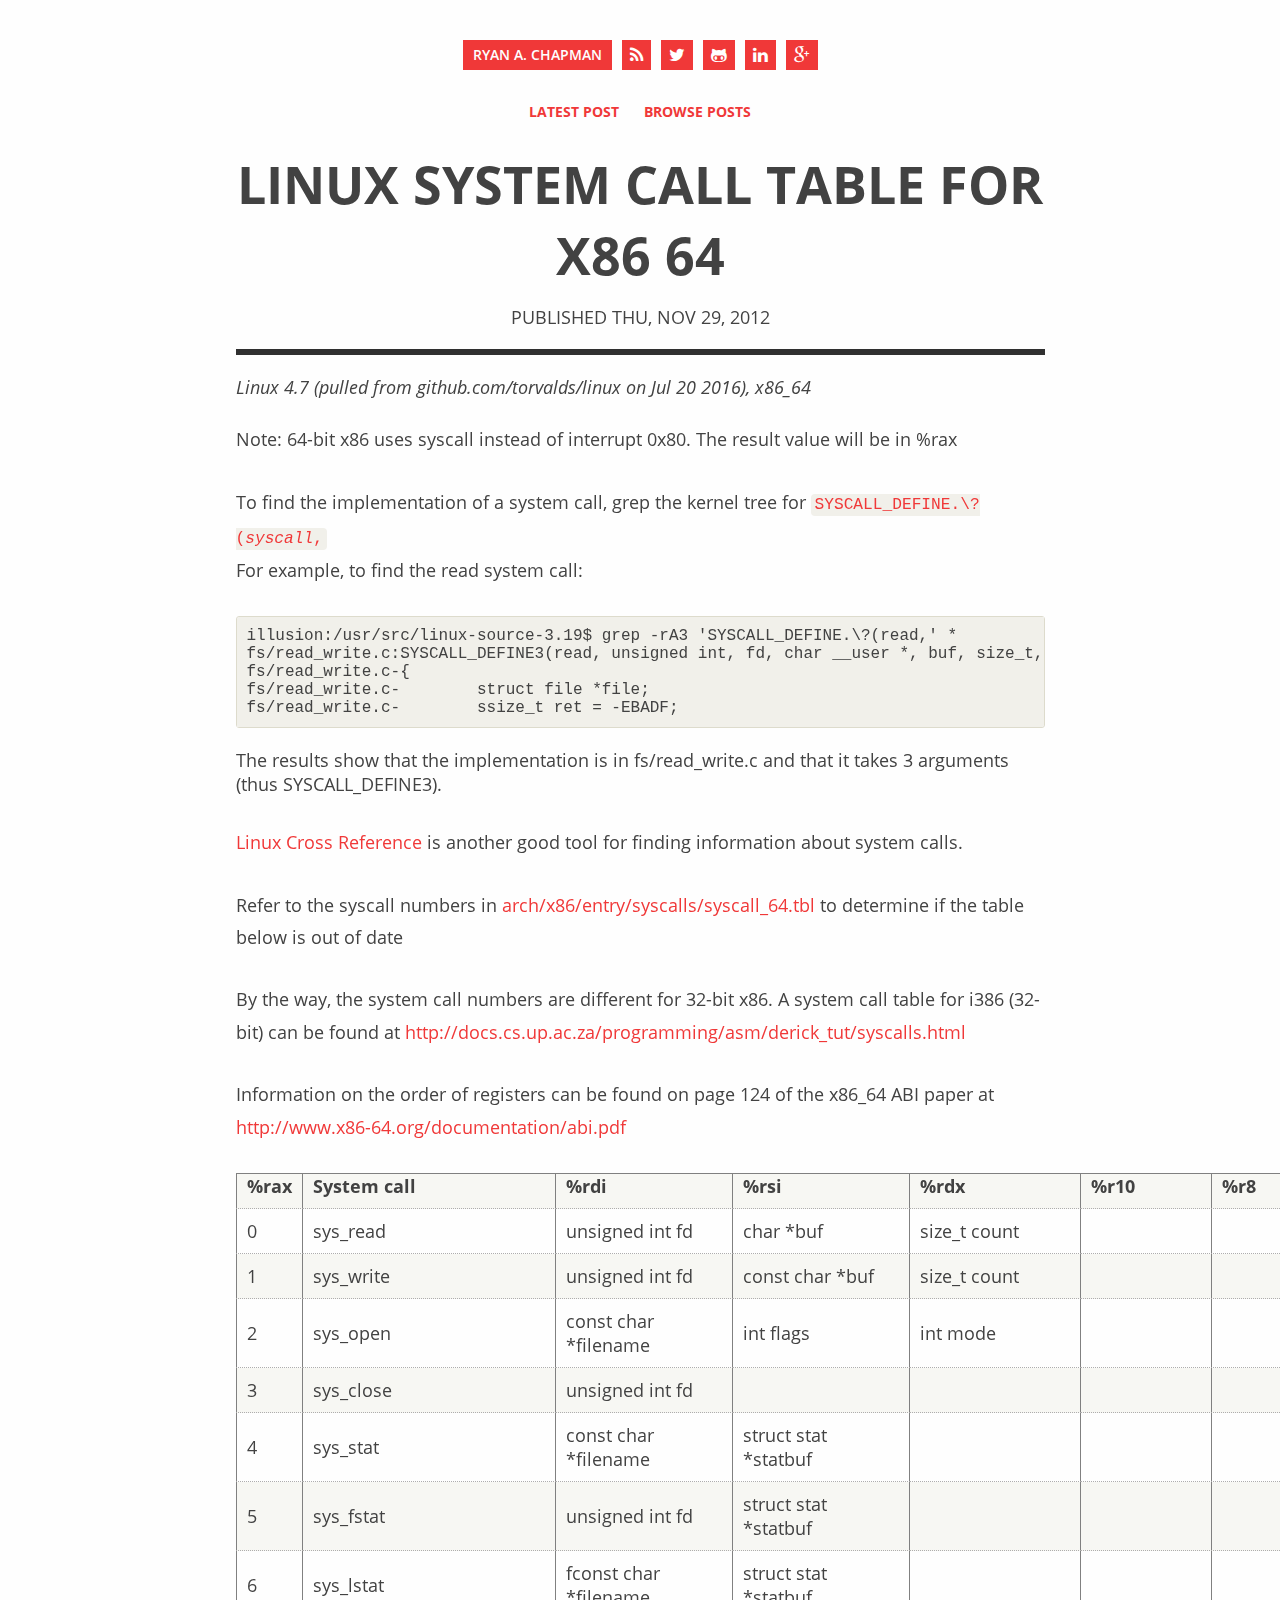
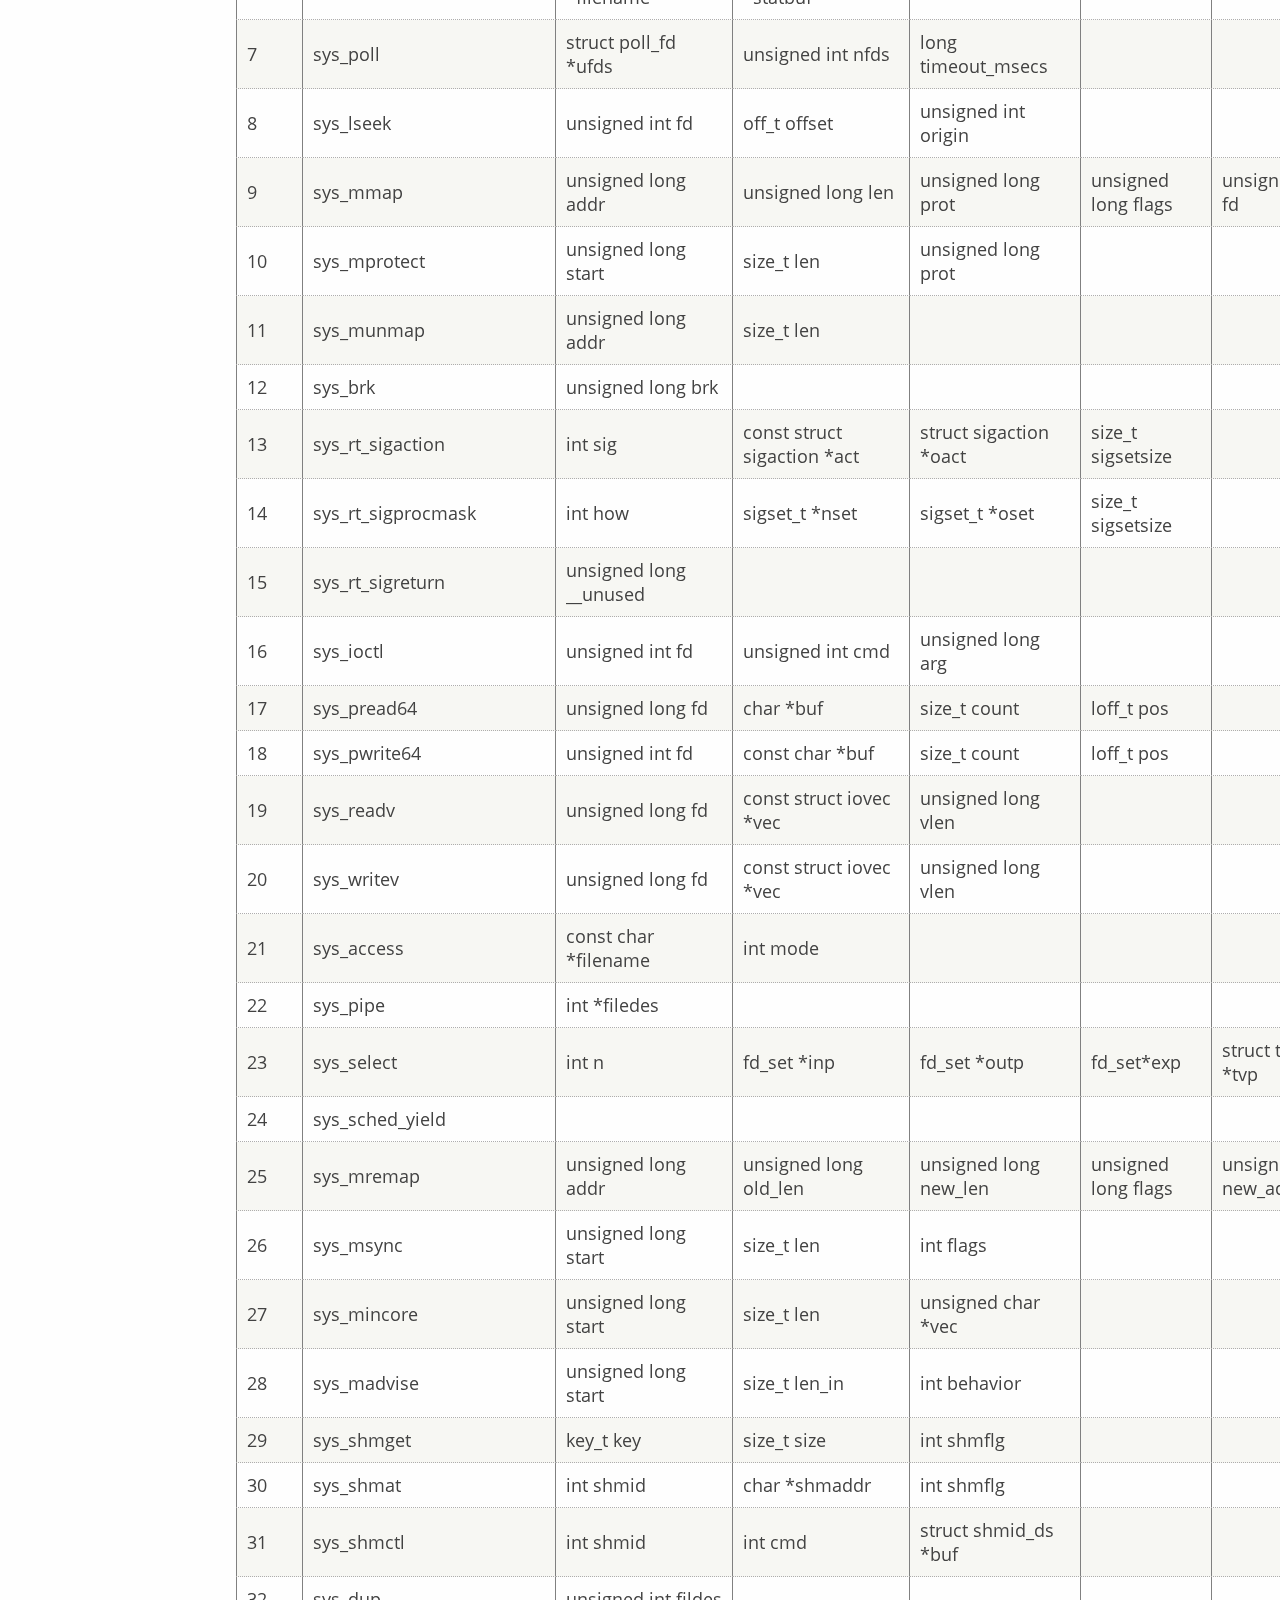
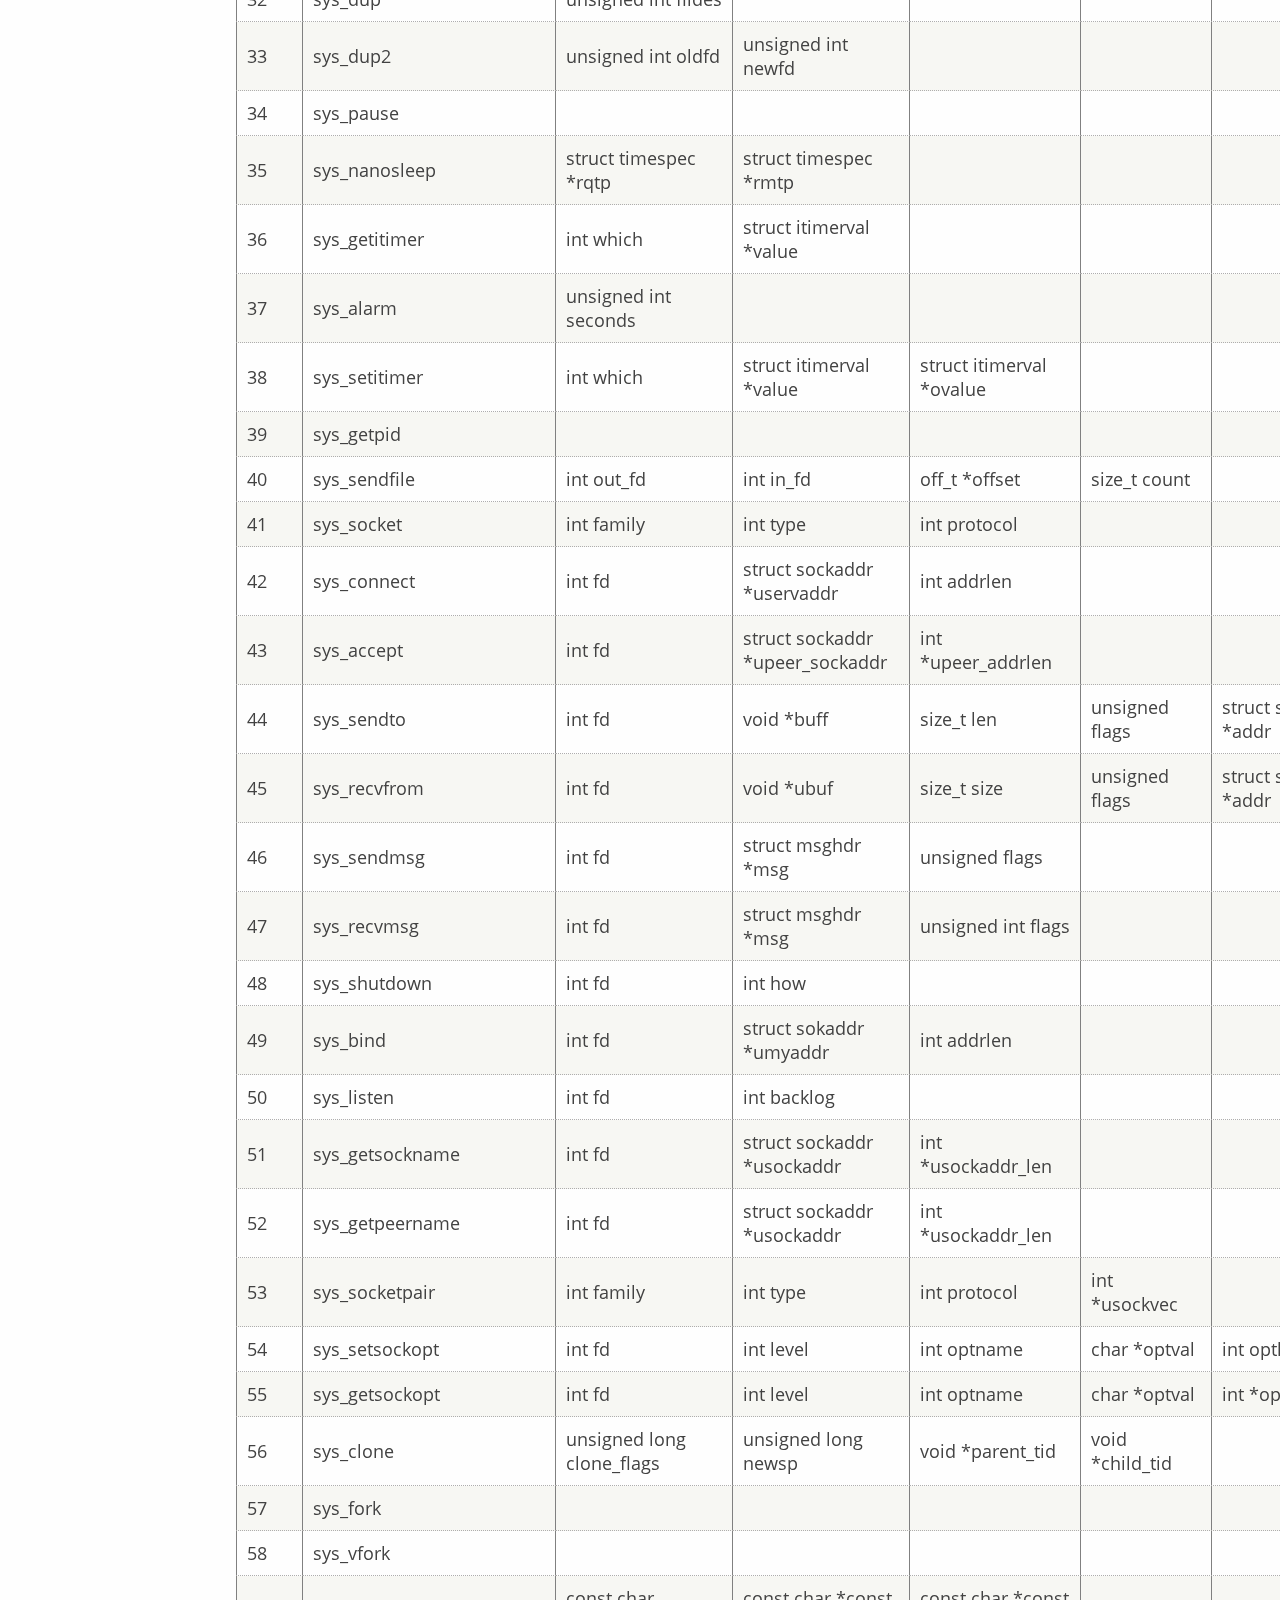
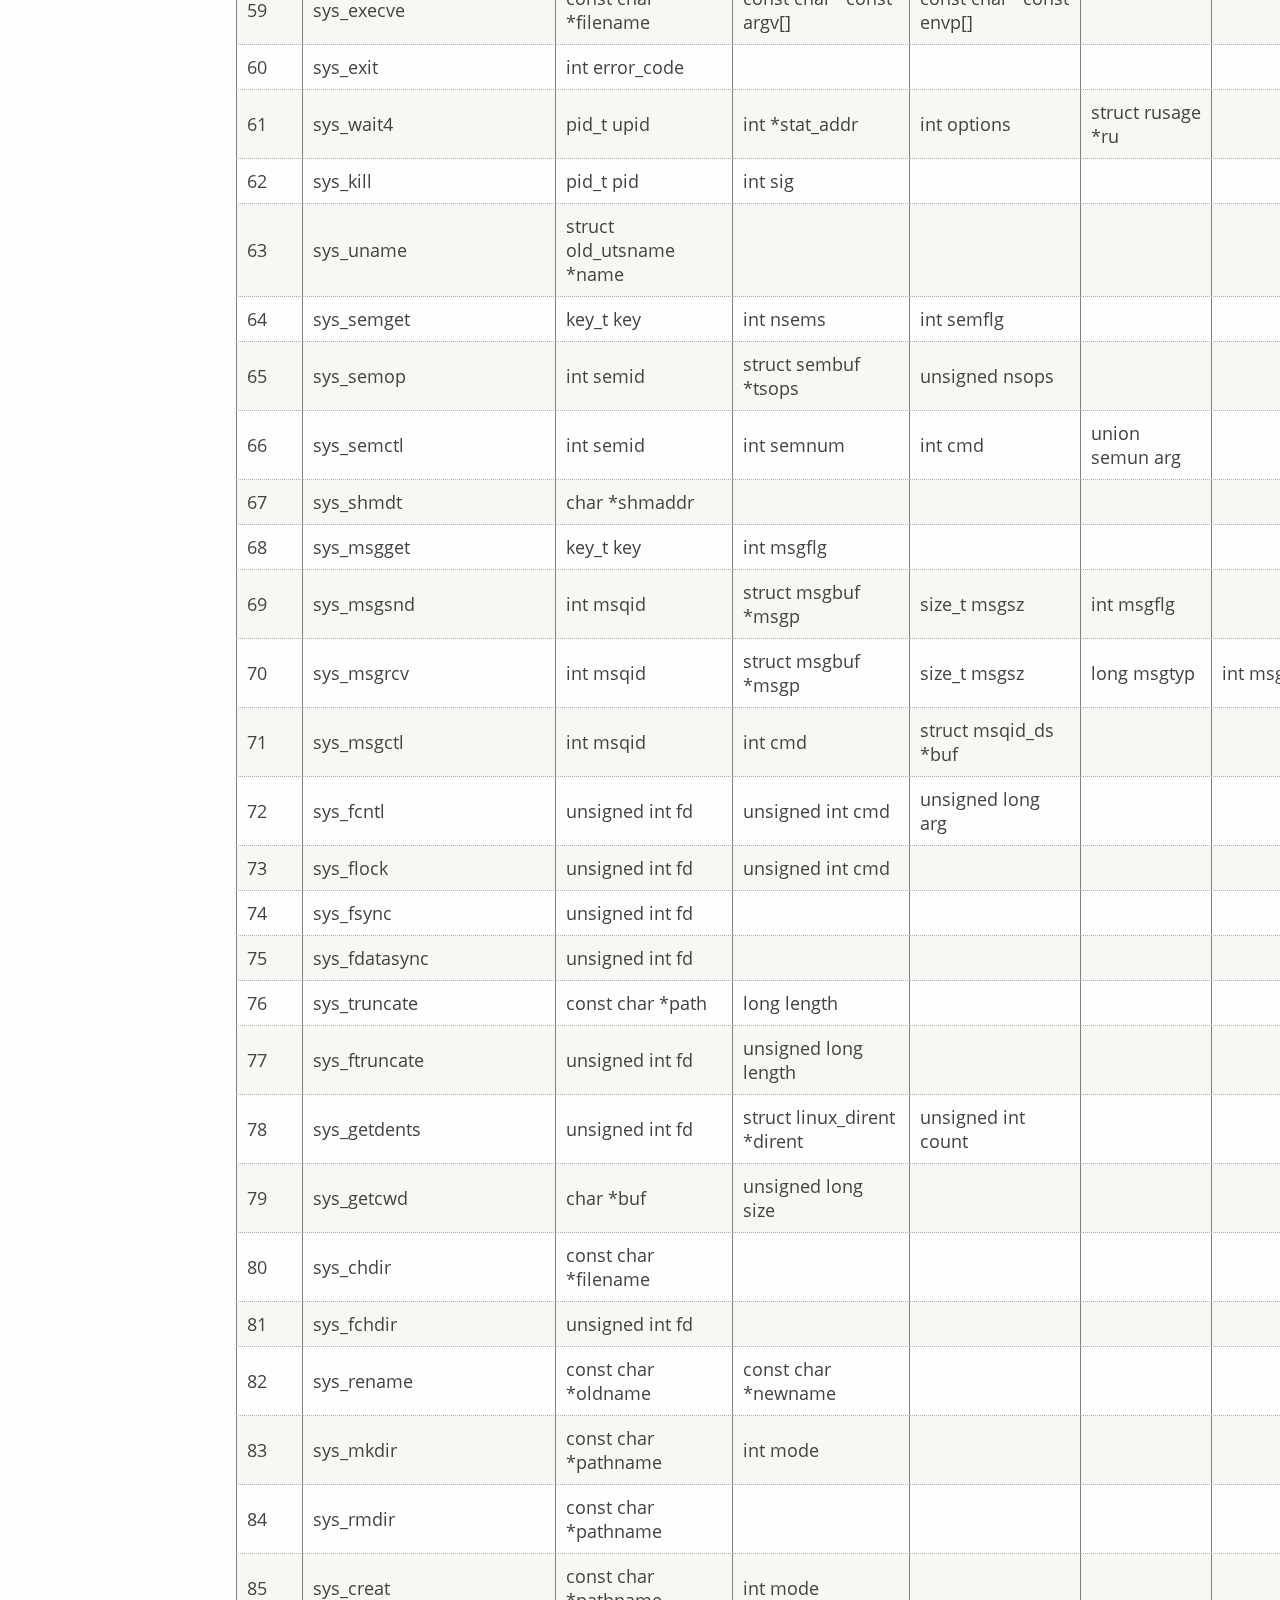
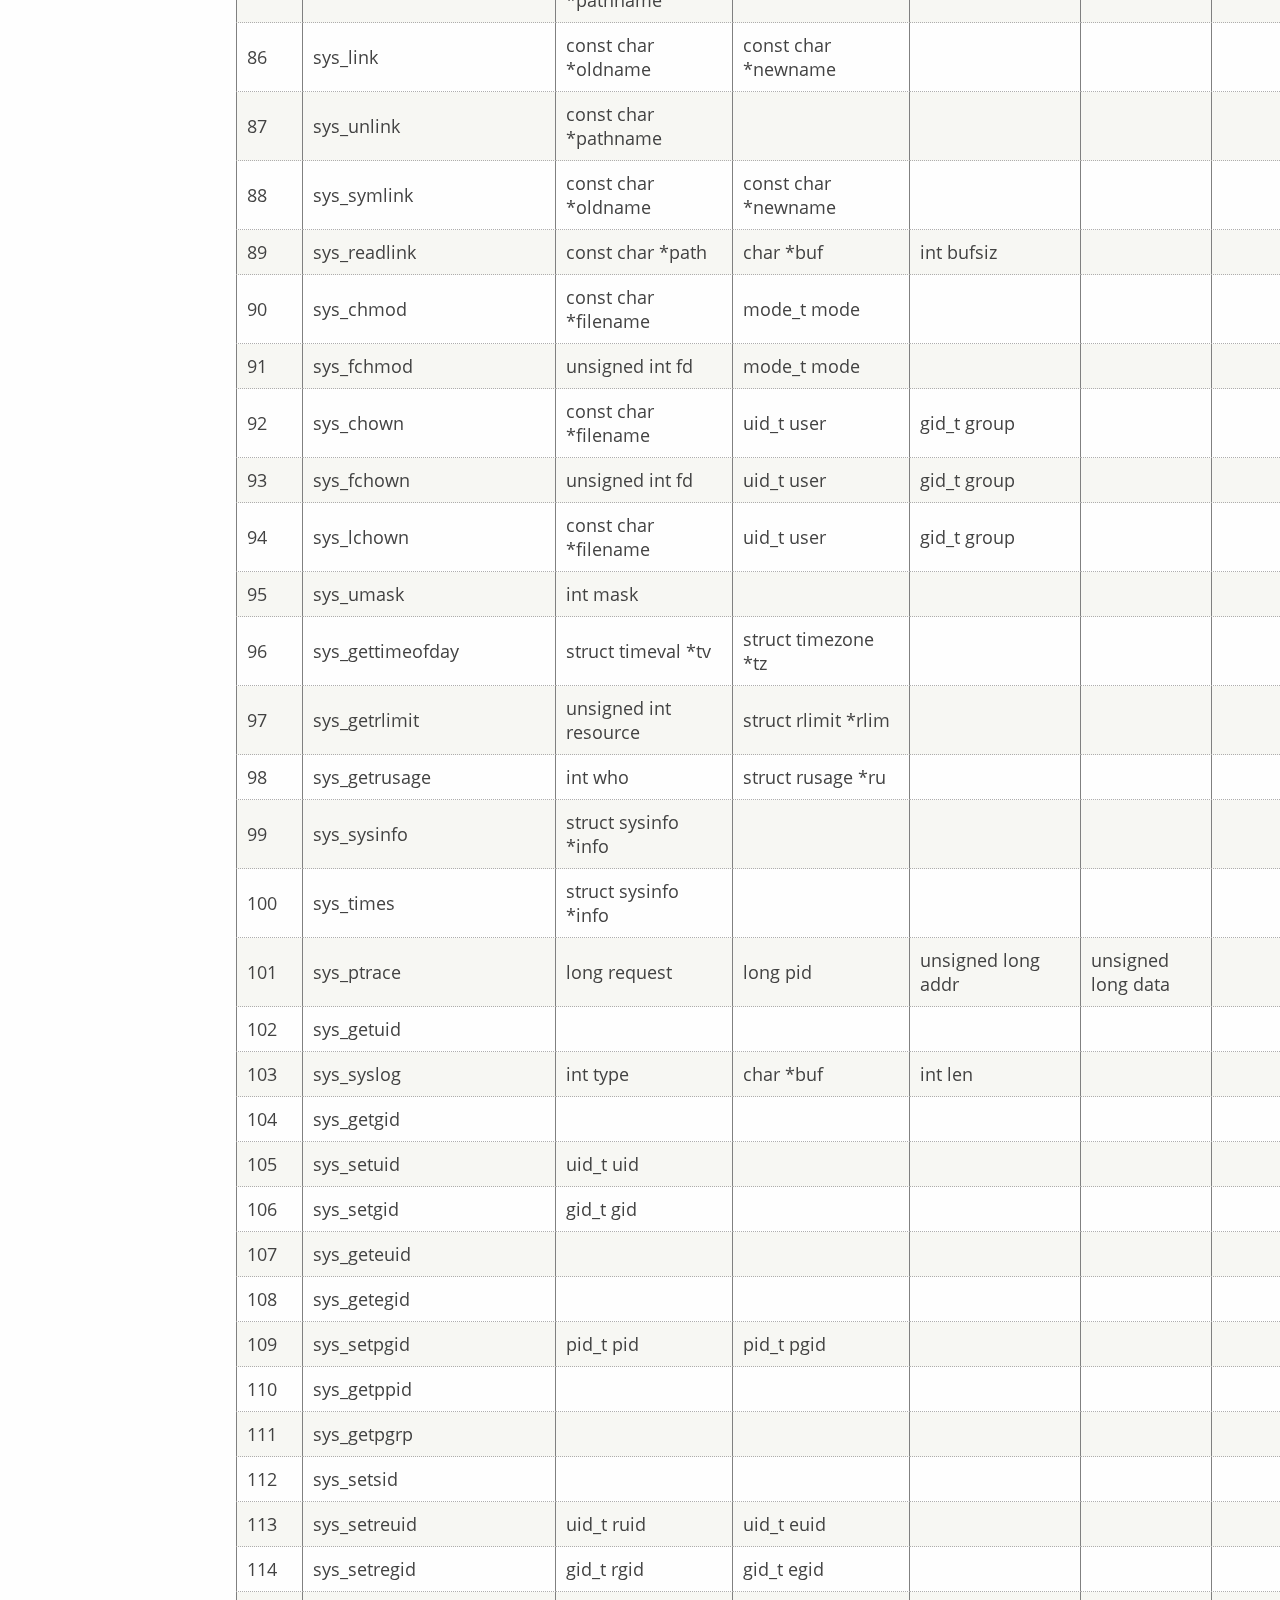
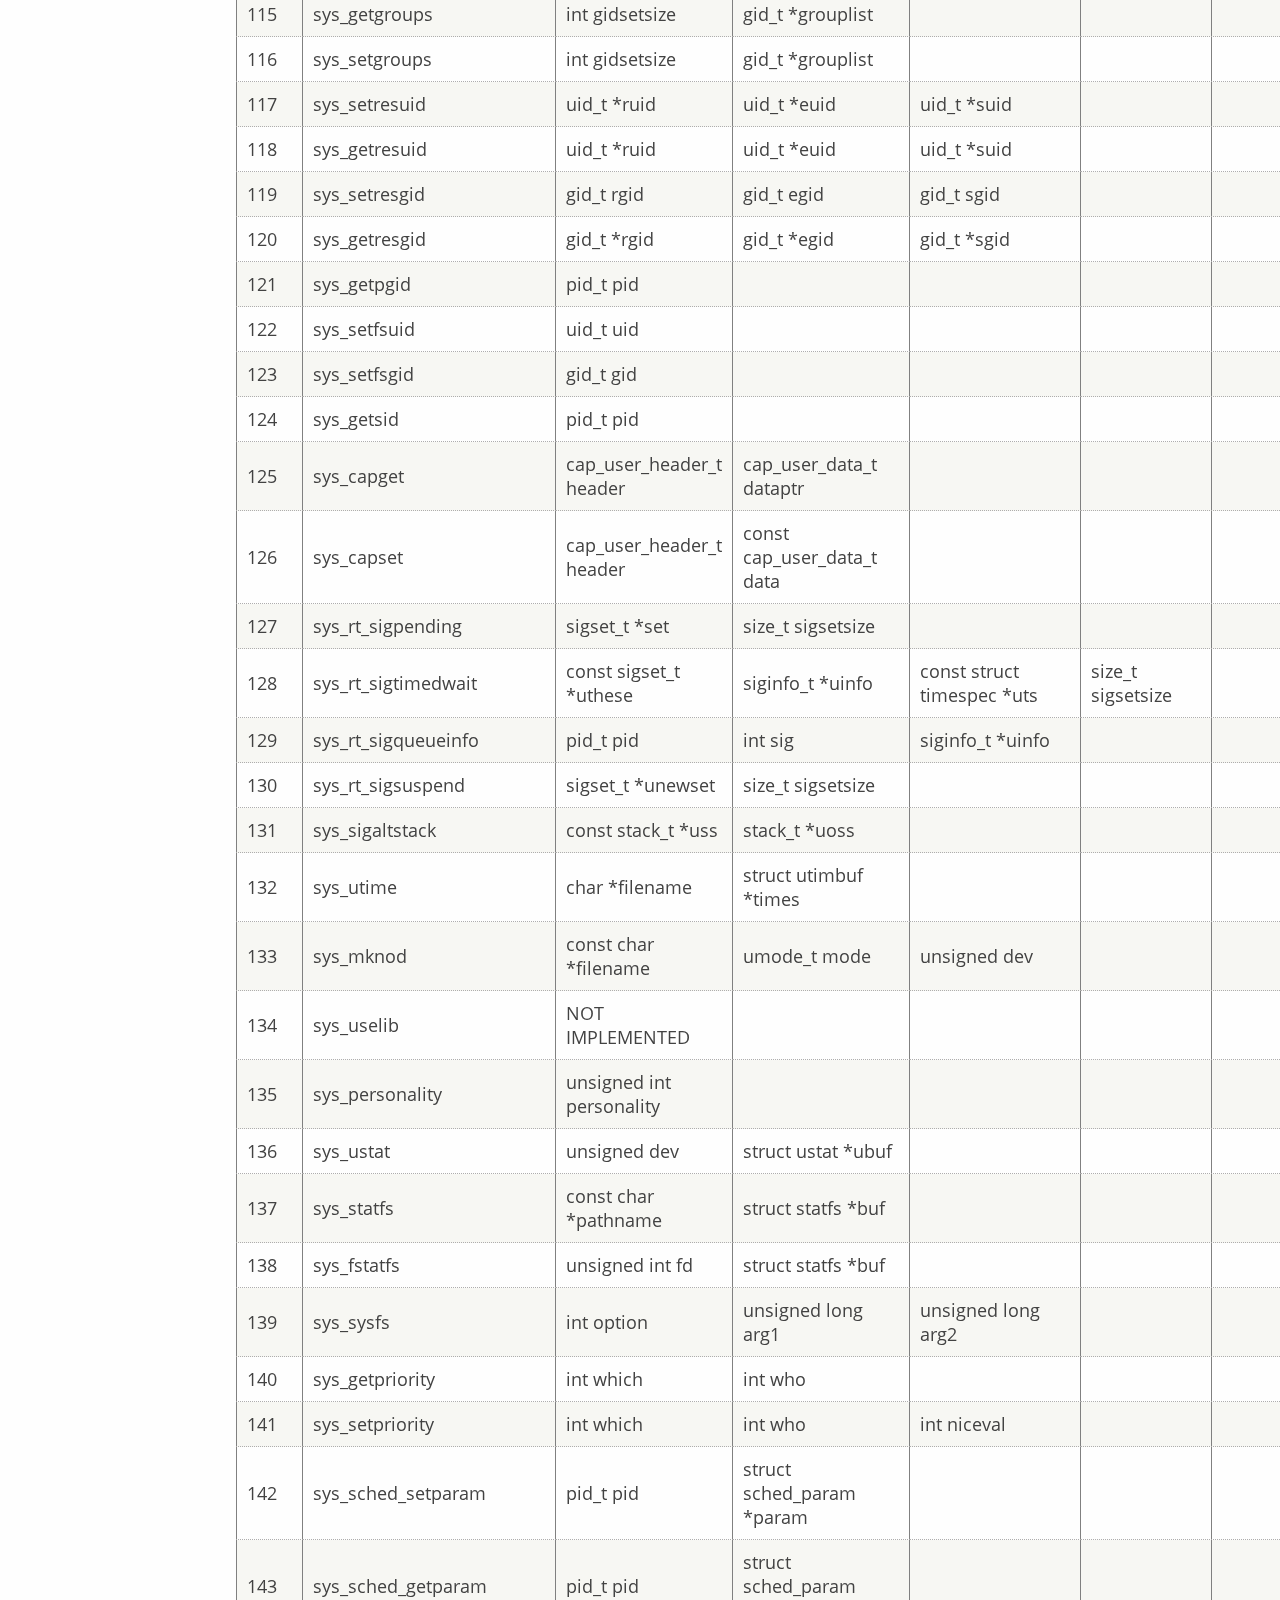
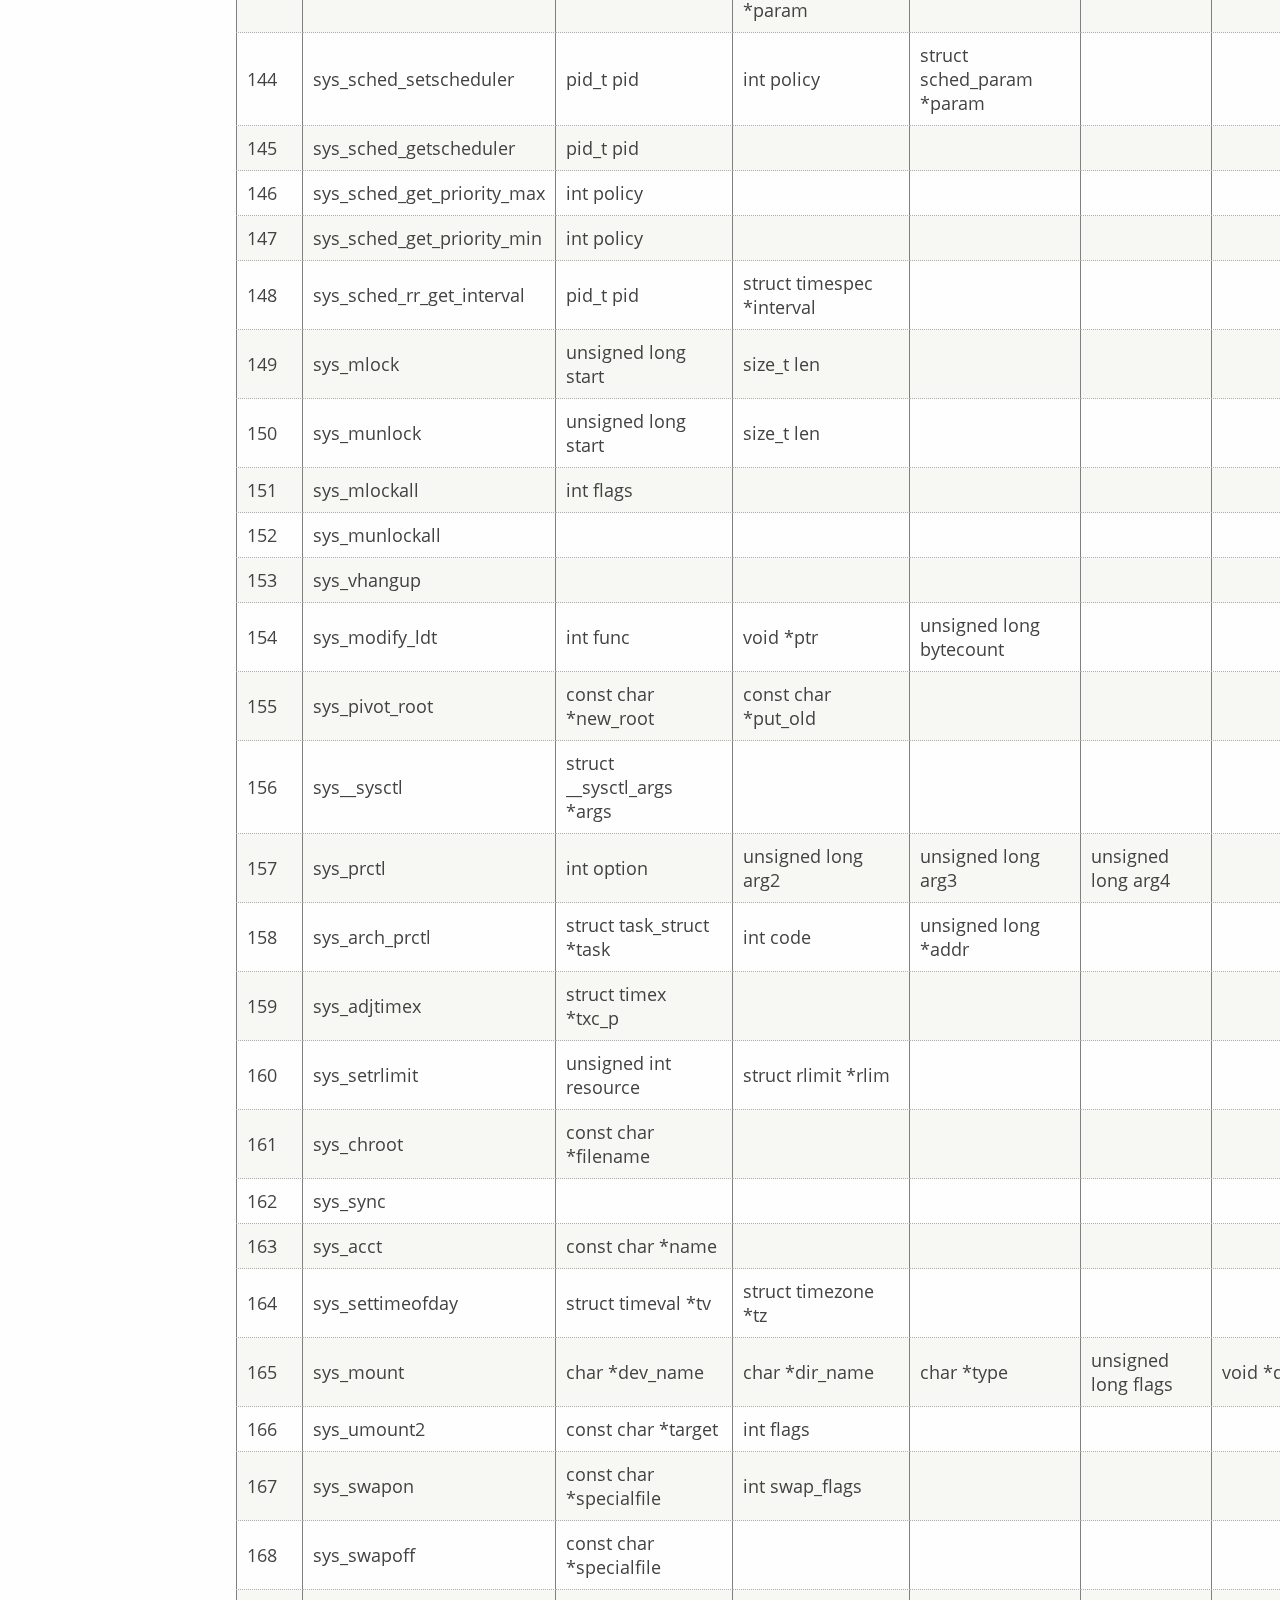
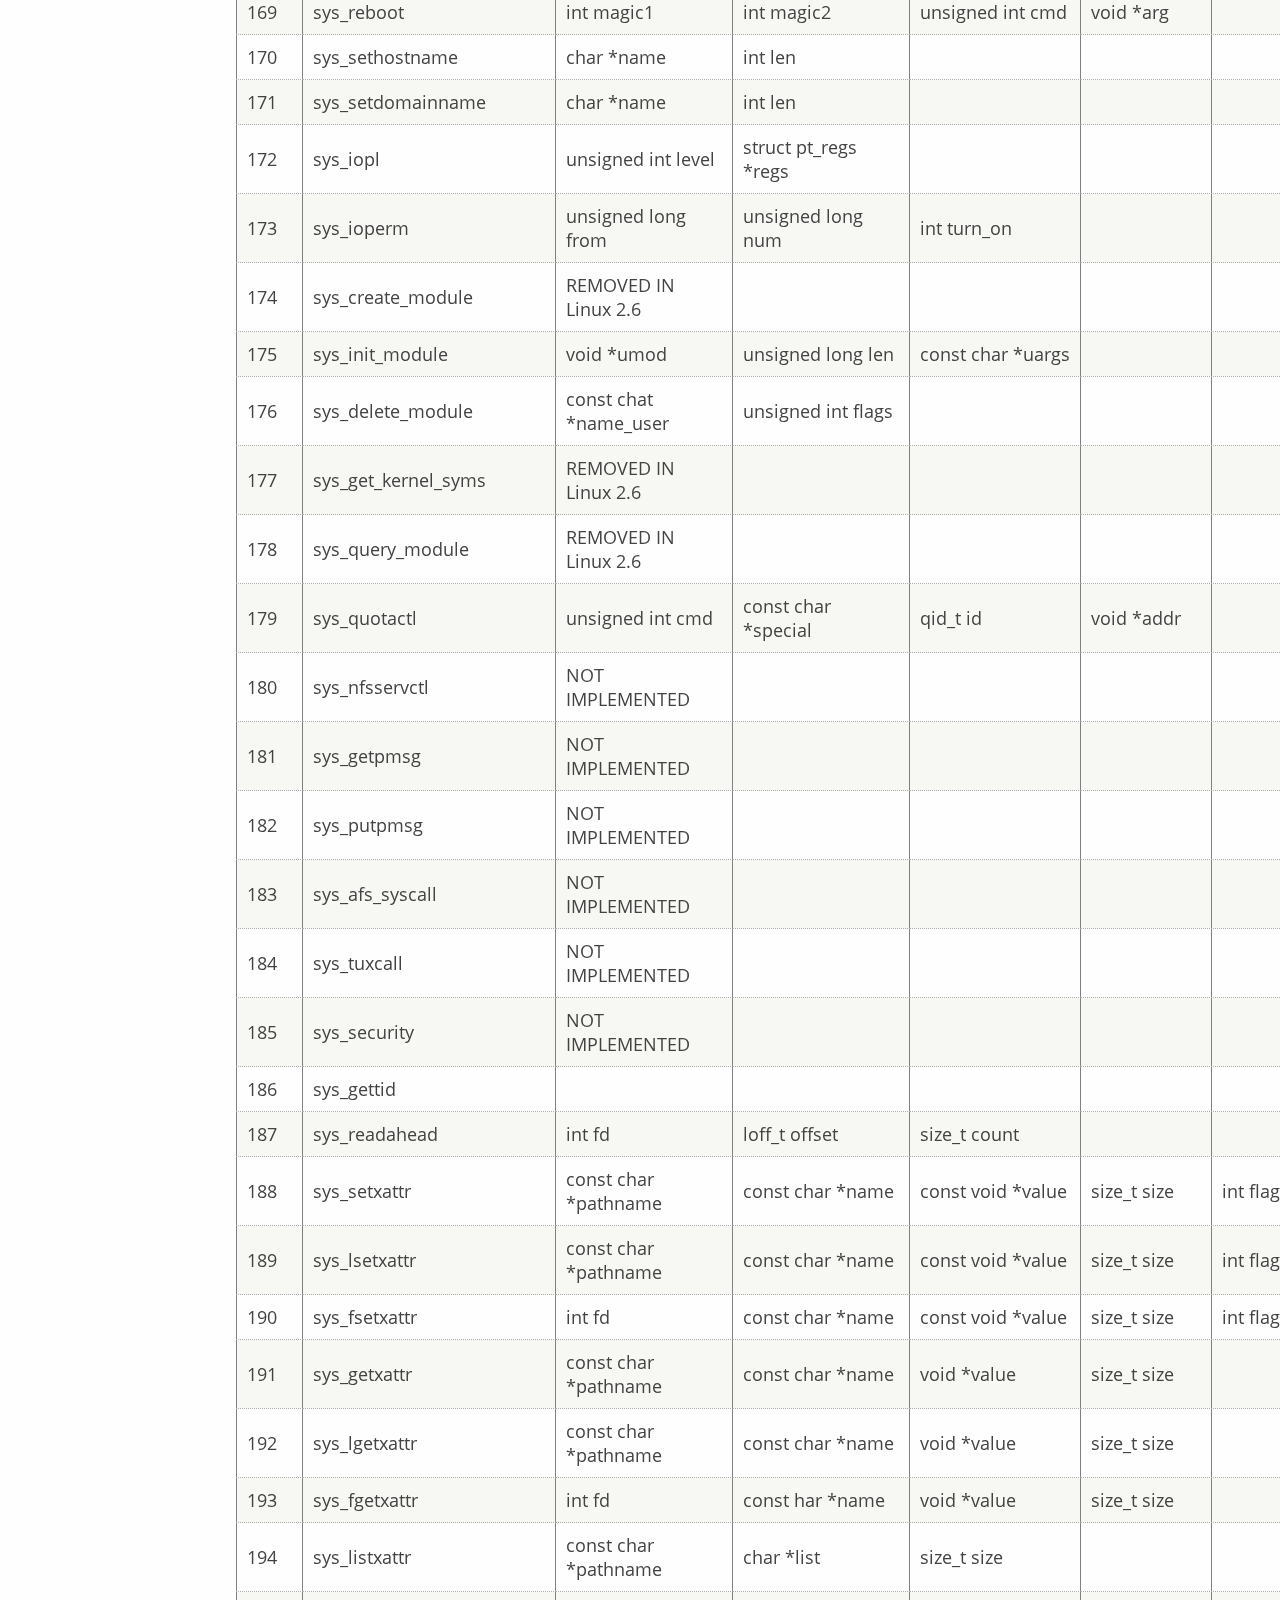
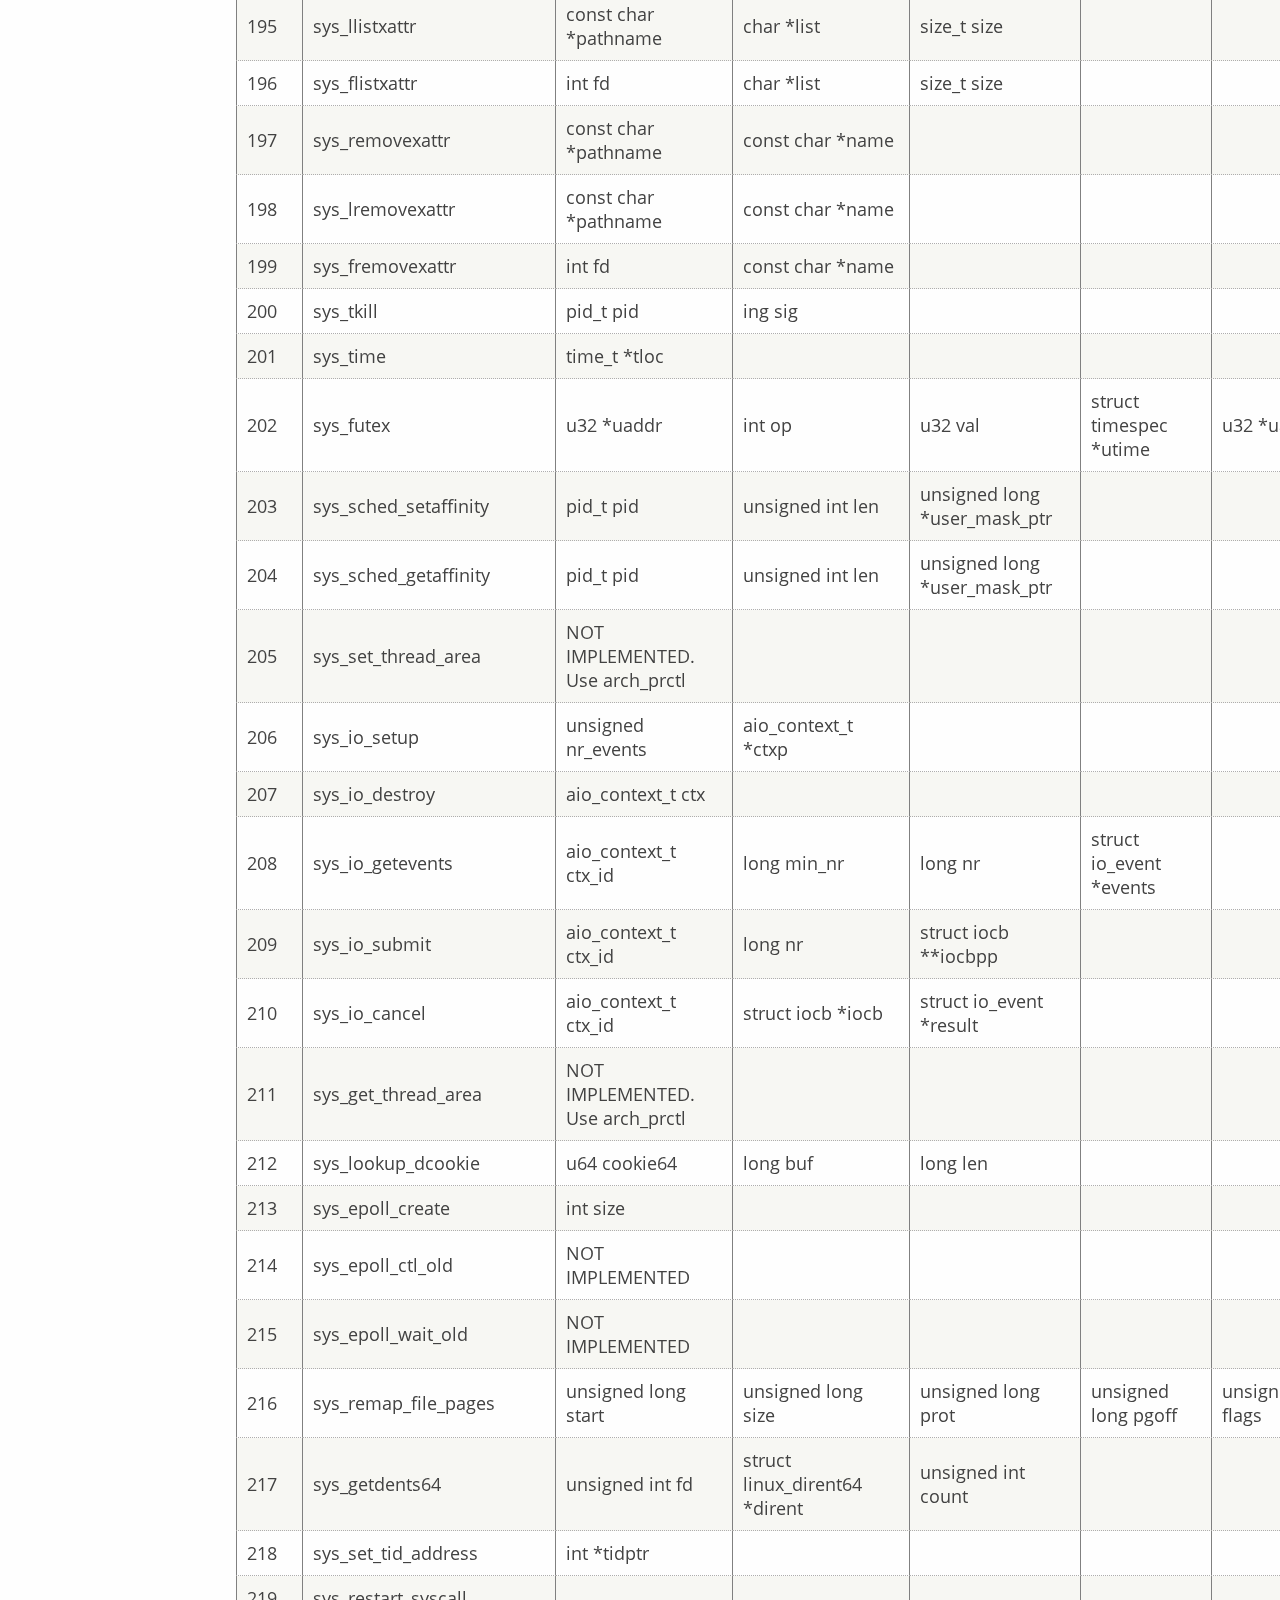
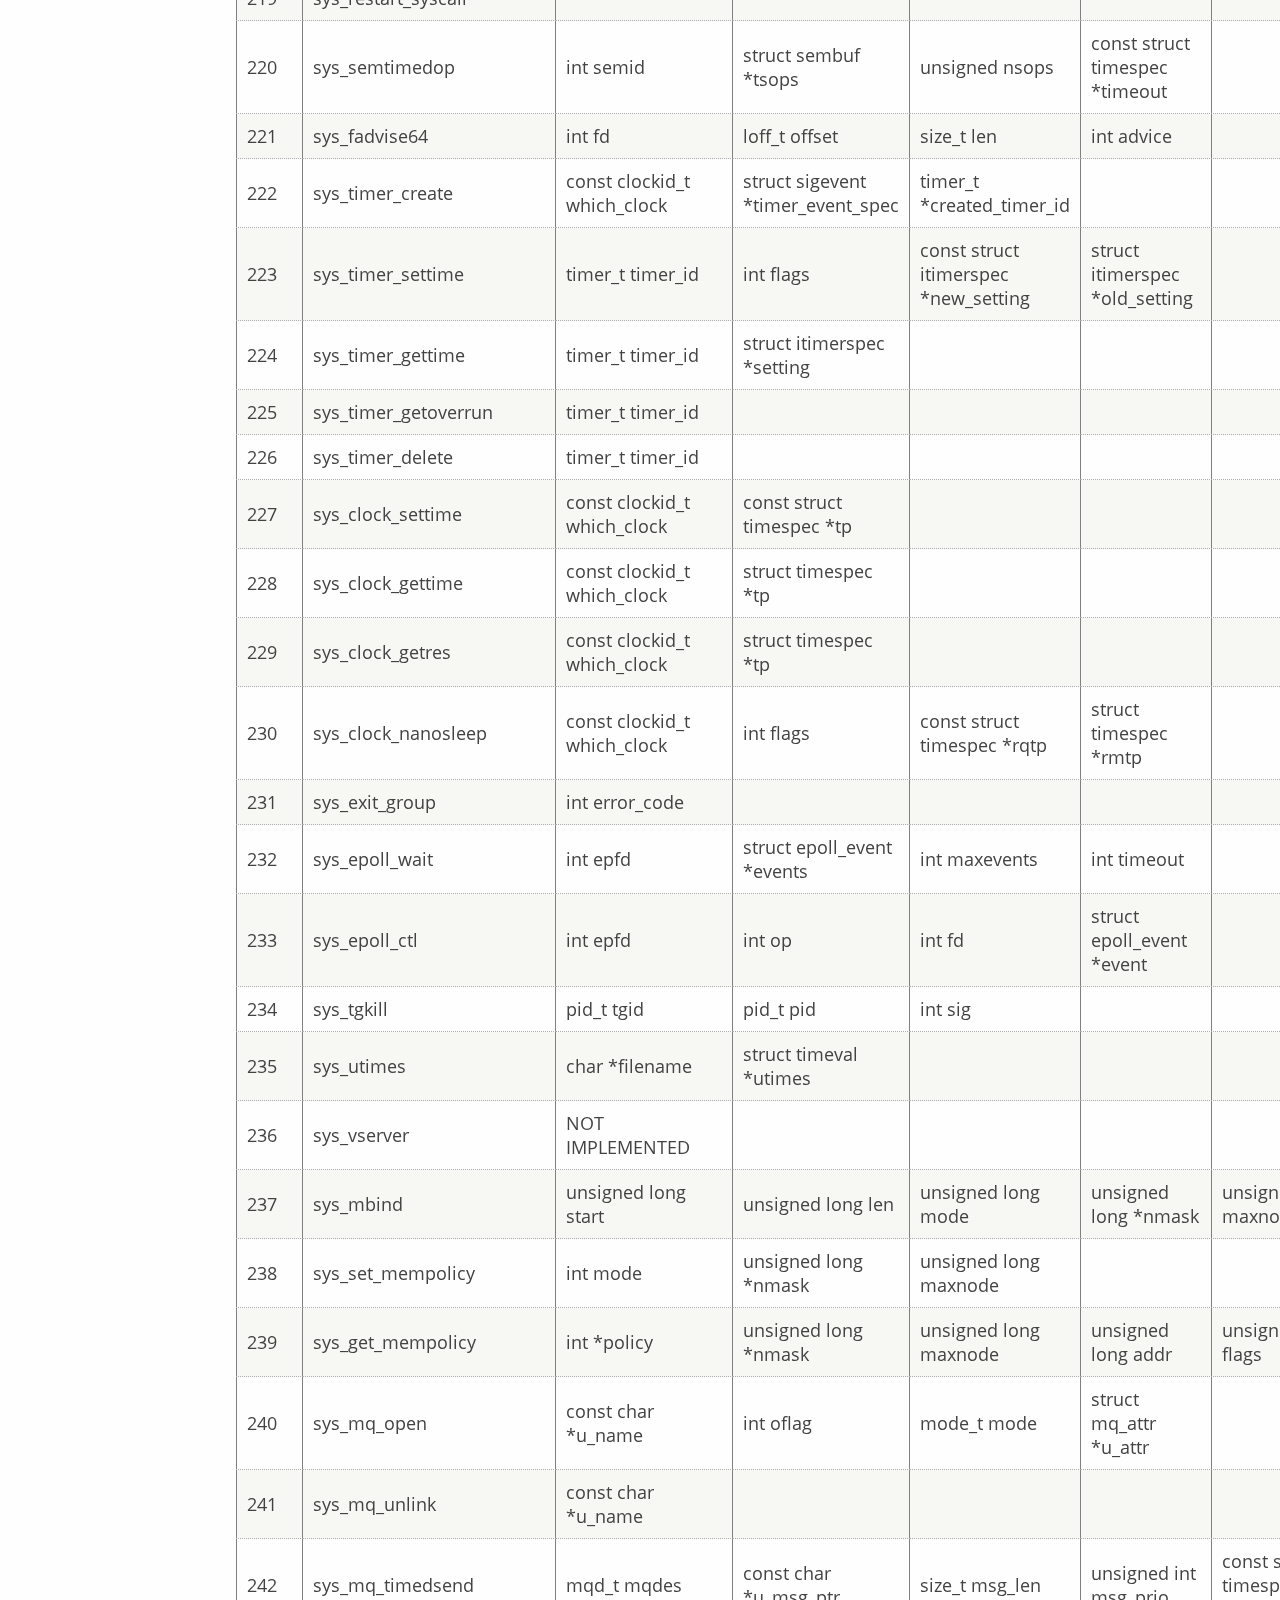
<file: www/assets/archives/1532660552-linux-syscall-x86_64/index.html>
<!DOCTYPE html>
<html>
    <head>
        <meta charset="utf-8">
        <meta http-equiv="X-UA-Compatible" content="IE=edge,chrome=1">
        <title>Linux System Call Table for x86 64 &middot; Ryan A. Chapman</title>
        <meta name="description" content="">
        <meta name="HandheldFriendly" content="True">
        <meta name="MobileOptimized" content="320">
        <meta name="generator" content="Hugo 0.32" />
        <meta name="robots" content="index,follow">
        <meta name="viewport" content="width=device-width, initial-scale=1.0">
        <link rel="shortcut icon" href="favicon.ico">
        <link rel="stylesheet" href="css/normalize.css">
        <link rel="stylesheet" href="css/highlight.css">
        <link rel="stylesheet" href="css/style.css">
        <link rel="stylesheet" href="css/fonts.css?family=Open+Sans:300italic,400italic,600italic,700italic,400,600,700,300&subset=latin,cyrillic-ext,latin-ext,cyrillic">
        <link rel="stylesheet" href="css/font-awesome.min.css">
    </head>
    <body>
        
<!--script>
(function(i,s,o,g,r,a,m){i['GoogleAnalyticsObject']=r;i[r]=i[r]||function(){
(i[r].q=i[r].q||[]).push(arguments)},i[r].l=1*new Date();a=s.createElement(o),
m=s.getElementsByTagName(o)[0];a.async=1;a.src=g;m.parentNode.insertBefore(a,m)
})(window,document,'script','https://www.google-analytics.com/analytics.js','ga');

ga('create', 'XXX', 'auto');
ga('send', 'pageview');
</script-->


        <div id="wrapper">
            <header class="site-header">
                <div class="container">
                    <div class="site-title-wrapper">
                        
                            <h1 class="site-title">
                                <a title="Ryan A. Chapman" href="http://blog.rchapman.org/">Ryan A. Chapman</a>
                            </h1>
                        
                        <a class="button-square" href="http://blog.rchapman.org/index.xml"><i class="fa fa-rss"></i></a>
                        
                            <a class="button-square button-social hint--top" data-hint="Twitter" title="Twitter" href="https://twitter.com/ryanchapman">
                                <i class="fa fa-twitter"></i>
                            </a>
                        
                        
                            <a class="button-square button-social hint--top" data-hint="Github" title="Github" href="https://github.com/ryanchapman">
                                <i class="fa fa-github-alt"></i>
                            </a>
                        
                        
                        
                            <a class="button-square button-social hint--top" data-hint="LinkedIn" title="LinkedIn" href="https://linkedin.com/in/ryanachapman/">
                                <i class="fa fa-linkedin"></i>
                            </a>
                        
                        
                            <a class="button-square button-social hint--top" data-hint="Google+" title="Google+" href="https://plus.google.com/u/0/116175235833210820781">
                                <i class="fa fa-google-plus"></i>
                            </a>
                        
                    </div>

                    <ul class="site-nav">
                        
    <li class="site-nav-item">
        <a title="Latest Post" href="/posts/latest">Latest Post</a>
    </li>

    <li class="site-nav-item">
        <a title="Browse Posts" href="/">Browse Posts</a>
    </li>

                    </ul>
                </div>
            </header>

            <div id="container">


<div class="container">
    <article class="post-container">
        <header class="post-header">
    <h1 class="post-title">Linux System Call Table for x86 64</h1>
    
    Published Thu, Nov 29, 2012<br/>
    

</header>


        <div class="post-content clearfix">
    

    <i>Linux 4.7 (pulled from github.com/torvalds/linux on Jul 20 2016), x86_64</i><br><br>


<p>Note: 64-bit x86 uses syscall instead of interrupt 0x80. The result value will be in %rax</p>

<p>To find the implementation of a system call, grep the kernel tree for <code>SYSCALL_DEFINE.\?(<i>syscall</i>,</code><br>
For example, to find the read system call:
<pre>illusion:/usr/src/linux-source-3.19$ grep -rA3 'SYSCALL_DEFINE.\?(read,' *
fs/read_write.c:SYSCALL_DEFINE3(read, unsigned int, fd, char __user *, buf, size_t, count)
fs/read_write.c-{
fs/read_write.c-        struct file *file;
fs/read_write.c-        ssize_t ret = -EBADF;
</pre>
The results show that the implementation is in fs/read_write.c and that it takes 3 arguments (thus SYSCALL_DEFINE3).</p>

<p><a href="http://lxr.linux.no/linux+v3.2/arch/x86/include/asm/unistd_64.h">Linux Cross Reference</a> is another good tool for finding information about system calls.</p>

<p>Refer to the syscall numbers in <a href="https://github.com/torvalds/linux/blob/master/arch/x86/entry/syscalls/syscall_64.tbl">arch/x86/entry/syscalls/syscall_64.tbl</a> to determine if the table below is out of date</p>

<p>By the way, the system call numbers are different for 32-bit x86. A system call table for i386 (32-bit) can be found at <a href="http://docs.cs.up.ac.za/programming/asm/derick_tut/syscalls.html">http://docs.cs.up.ac.za/programming/asm/derick_tut/syscalls.html</a></p>

<p>Information on the order of registers can be found on page 124 of the x86_64 ABI paper at <a href="http://www.x86-64.org/documentation/abi.pdf">http://www.x86-64.org/documentation/abi.pdf</a>

<table border>
<tr><th align="left">%rax</th><th align="left">System call</th><th align="left">%rdi</th><th align="left">%rsi</th><th align="left">%rdx</th><th align="left">%r10</th><th align="left">%r8</th><th align="left">%r9</th></tr>

<tr><td>0</td><td>sys_read</td><td>unsigned int fd</td><td>char *buf</td><td>size_t count</td><td></td><td></td><td></td></tr>
<tr><td>1</td><td>sys_write</td><td>unsigned int fd</td><td>const char *buf</td><td>size_t count</td><td></td><td></td><td></td></tr>
<tr><td>2</td><td>sys_open</td><td>const char *filename</td><td>int flags</td><td>int mode</td><td></td><td></td><td></td></tr>
<tr><td>3</td><td>sys_close</td><td>unsigned int fd</td><td></td><td></td><td></td><td></td><td></td></tr>
<tr><td>4</td><td>sys_stat</td><td>const char *filename</td><td>struct stat *statbuf</td><td></td><td></td><td></td><td></td></tr>
<tr><td>5</td><td>sys_fstat</td><td>unsigned int fd</td><td>struct stat *statbuf</td><td></td><td></td><td></td><td></td></tr>
<tr><td>6</td><td>sys_lstat</td><td>fconst char *filename</td><td>struct stat *statbuf</td><td></td><td></td><td></td><td></td></tr>
<tr><td>7</td><td>sys_poll</td><td>struct poll_fd *ufds</td><td>unsigned int nfds</td><td>long timeout_msecs</td><td></td><td></td><td></td></tr>
<tr><td>8</td><td>sys_lseek</td><td>unsigned int fd</td><td>off_t offset</td><td>unsigned int origin</td><td></td><td></td><td></td></tr>
<tr><td>9</td><td>sys_mmap</td><td>unsigned long addr</td><td>unsigned long len</td><td>unsigned long prot</td><td>unsigned long flags</td><td>unsigned long fd</td><td>unsigned long off</td></tr>
<tr><td>10</td><td>sys_mprotect</td><td>unsigned long start</td><td>size_t len</td><td>unsigned long prot</td><td></td><td></td><td></td></tr>
<tr><td>11</td><td>sys_munmap</td><td>unsigned long addr</td><td>size_t len</td><td></td><td></td><td></td><td></td></tr>
<tr><td>12</td><td>sys_brk</td><td>unsigned long brk</td><td></td><td></td><td></td><td></td><td></td></tr>
<tr><td>13</td><td>sys_rt_sigaction</td><td>int sig</td><td>const struct sigaction *act</td><td>struct sigaction *oact</td><td>size_t sigsetsize</td><td></td><td></td></tr>
<tr><td>14</td><td>sys_rt_sigprocmask</td><td>int how</td><td>sigset_t *nset</td><td>sigset_t *oset</td><td>size_t sigsetsize</td><td></td><td></td></tr>
<tr><td>15</td><td>sys_rt_sigreturn</td><td>unsigned long __unused</td><td></td><td></td><td></td><td></td><td></td></tr>
<tr><td>16</td><td>sys_ioctl</td><td>unsigned int fd</td><td>unsigned int cmd</td><td>unsigned long arg</td><td></td><td></td><td></td></tr>
<tr><td>17</td><td>sys_pread64</td><td>unsigned long fd</td><td>char *buf</td><td>size_t count</td><td>loff_t pos</td><td></td><td></td></tr>
<tr><td>18</td><td>sys_pwrite64</td><td>unsigned int fd</td><td>const char *buf</td><td>size_t count</td><td>loff_t pos</td><td></td><td></td></tr>
<tr><td>19</td><td>sys_readv</td><td>unsigned long fd</td><td>const struct iovec *vec</td><td>unsigned long vlen</td><td></td><td></td><td></td></tr>
<tr><td>20</td><td>sys_writev</td><td>unsigned long fd</td><td>const struct iovec *vec</td><td>unsigned long vlen</td><td></td><td></td><td></td></tr>
<tr><td>21</td><td>sys_access</td><td>const char *filename</td><td>int mode</td><td></td><td></td><td></td><td></td></tr>
<tr><td>22</td><td>sys_pipe</td><td>int *filedes</td><td></td><td></td><td></td><td></td><td></td></tr>
<tr><td>23</td><td>sys_select</td><td>int n</td><td>fd_set *inp</td><td>fd_set *outp</td><td>fd_set*exp</td><td>struct timeval *tvp</td><td></td></tr>
<tr><td>24</td><td>sys_sched_yield</td><td></td><td></td><td></td><td></td><td></td><td></td></tr>
<tr><td>25</td><td>sys_mremap</td><td>unsigned long addr</td><td>unsigned long old_len</td><td>unsigned long new_len</td><td>unsigned long flags</td><td>unsigned long new_addr</td><td></td></tr>
<tr><td>26</td><td>sys_msync</td><td>unsigned long start</td><td>size_t len</td><td>int flags</td><td></td><td></td><td></td></tr>
<tr><td>27</td><td>sys_mincore</td><td>unsigned long start</td><td>size_t len</td><td>unsigned char *vec</td><td></td><td></td><td></td></tr>
<tr><td>28</td><td>sys_madvise</td><td>unsigned long start</td><td>size_t len_in</td><td>int behavior</td><td></td><td></td><td></td></tr>
<tr><td>29</td><td>sys_shmget</td><td>key_t key</td><td>size_t size</td><td>int shmflg</td><td></td><td></td><td></td></tr>
<tr><td>30</td><td>sys_shmat</td><td>int shmid</td><td>char *shmaddr</td><td>int shmflg</td><td></td><td></td><td></td></tr>
<tr><td>31</td><td>sys_shmctl</td><td>int shmid</td><td>int cmd</td><td>struct shmid_ds *buf</td><td></td><td></td><td></td></tr>
<tr><td>32</td><td>sys_dup</td><td>unsigned int fildes</td><td></td><td></td><td></td><td></td><td></td></tr>
<tr><td>33</td><td>sys_dup2</td><td>unsigned int oldfd</td><td>unsigned int newfd</td><td></td><td></td><td></td><td></td></tr>
<tr><td>34</td><td>sys_pause</td><td></td><td></td><td></td><td></td><td></td><td></td></tr>
<tr><td>35</td><td>sys_nanosleep</td><td>struct timespec *rqtp</td><td>struct timespec *rmtp</td><td></td><td></td><td></td><td></td></tr>
<tr><td>36</td><td>sys_getitimer</td><td>int which</td><td>struct itimerval *value</td><td></td><td></td><td></td><td></td></tr>
<tr><td>37</td><td>sys_alarm</td><td>unsigned int seconds</td><td></td><td></td><td></td><td></td><td></td></tr>
<tr><td>38</td><td>sys_setitimer</td><td>int which</td><td>struct itimerval *value</td><td>struct itimerval *ovalue</td><td></td><td></td><td></td></tr>
<tr><td>39</td><td>sys_getpid</td><td></td><td></td><td></td><td></td><td></td><td></td></tr>
<tr><td>40</td><td>sys_sendfile</td><td>int out_fd</td><td>int in_fd</td><td>off_t *offset</td><td>size_t count</td><td></td><td></td></tr>
<tr><td>41</td><td>sys_socket</td><td>int family</td><td>int type</td><td>int protocol</td><td></td><td></td><td></td></tr>
<tr><td>42</td><td>sys_connect</td><td>int fd</td><td>struct sockaddr *uservaddr</td><td>int addrlen</td><td></td><td></td><td></td></tr>
<tr><td>43</td><td>sys_accept</td><td>int fd</td><td>struct sockaddr *upeer_sockaddr</td><td>int *upeer_addrlen</td><td></td><td></td><td></td></tr>
<tr><td>44</td><td>sys_sendto</td><td>int fd</td><td>void *buff</td><td>size_t len</td><td>unsigned flags</td><td>struct sockaddr *addr</td><td>int addr_len</td></tr>
<tr><td>45</td><td>sys_recvfrom</td><td>int fd</td><td>void *ubuf</td><td>size_t size</td><td>unsigned flags</td><td>struct sockaddr *addr</td><td>int *addr_len</td></tr>
<tr><td>46</td><td>sys_sendmsg</td><td>int fd</td><td>struct msghdr *msg</td><td>unsigned flags</td><td></td><td></td><td></td></tr>
<tr><td>47</td><td>sys_recvmsg</td><td>int fd</td><td>struct msghdr *msg</td><td>unsigned int flags</td><td></td><td></td><td></td></tr>
<tr><td>48</td><td>sys_shutdown</td><td>int fd</td><td>int how</td><td></td><td></td><td></td><td></td></tr>
<tr><td>49</td><td>sys_bind</td><td>int fd</td><td>struct sokaddr *umyaddr</td><td>int addrlen</td><td></td><td></td><td></td></tr>
<tr><td>50</td><td>sys_listen</td><td>int fd</td><td>int backlog</td><td></td><td></td><td></td><td></td></tr>
<tr><td>51</td><td>sys_getsockname</td><td>int fd</td><td>struct sockaddr *usockaddr</td><td>int *usockaddr_len</td><td></td><td></td><td></td></tr>
<tr><td>52</td><td>sys_getpeername</td><td>int fd</td><td>struct sockaddr *usockaddr</td><td>int *usockaddr_len</td><td></td><td></td><td></td></tr>
<tr><td>53</td><td>sys_socketpair</td><td>int family</td><td>int type</td><td>int protocol</td><td>int *usockvec</td><td></td><td></td></tr>
<tr><td>54</td><td>sys_setsockopt</td><td>int fd</td><td>int level</td><td>int optname</td><td>char *optval</td><td>int optlen</td><td></td></tr>
<tr><td>55</td><td>sys_getsockopt</td><td>int fd</td><td>int level</td><td>int optname</td><td>char *optval</td><td>int *optlen</td><td></td></tr>
<tr><td>56</td><td>sys_clone</td><td>unsigned long clone_flags</td><td>unsigned long newsp</td><td>void *parent_tid</td><td>void *child_tid</td><td></td><td></td></tr>
<tr><td>57</td><td>sys_fork</td><td></td><td></td><td></td><td></td><td></td><td></td></tr>
<tr><td>58</td><td>sys_vfork</td><td></td><td></td><td></td><td></td><td></td><td></td></tr>
<tr><td>59</td><td>sys_execve</td><td>const char *filename</td><td>const char *const argv[]</td><td>const char *const envp[]</td><td></td><td></td><td></td></tr>
<tr><td>60</td><td>sys_exit</td><td>int error_code</td><td></td><td></td><td></td><td></td><td></td></tr>
<tr><td>61</td><td>sys_wait4</td><td>pid_t upid</td><td>int *stat_addr</td><td>int options</td><td>struct rusage *ru</td><td></td><td></td></tr>
<tr><td>62</td><td>sys_kill</td><td>pid_t pid</td><td>int sig</td><td></td><td></td><td></td><td></td></tr>
<tr><td>63</td><td>sys_uname</td><td>struct old_utsname *name</td><td></td><td></td><td></td><td></td><td></td></tr>
<tr><td>64</td><td>sys_semget</td><td>key_t key</td><td>int nsems</td><td>int semflg</td><td></td><td></td><td></td></tr>
<tr><td>65</td><td>sys_semop</td><td>int semid</td><td>struct sembuf *tsops</td><td>unsigned nsops</td><td></td><td></td><td></td></tr>
<tr><td>66</td><td>sys_semctl</td><td>int semid</td><td>int semnum</td><td>int cmd</td><td>union semun arg</td><td></td><td></td></tr>
<tr><td>67</td><td>sys_shmdt</td><td>char *shmaddr</td><td></td><td></td><td></td><td></td><td></td></tr>
<tr><td>68</td><td>sys_msgget</td><td>key_t key</td><td>int msgflg</td><td></td><td></td><td></td><td></td></tr>
<tr><td>69</td><td>sys_msgsnd</td><td>int msqid</td><td>struct msgbuf *msgp</td><td>size_t msgsz</td><td>int msgflg</td><td></td><td></td></tr>
<tr><td>70</td><td>sys_msgrcv</td><td>int msqid</td><td>struct msgbuf *msgp</td><td>size_t msgsz</td><td>long msgtyp</td><td>int msgflg</td><td></td></tr>
<tr><td>71</td><td>sys_msgctl</td><td>int msqid</td><td>int cmd</td><td>struct msqid_ds *buf</td><td></td><td></td><td></td></tr>
<tr><td>72</td><td>sys_fcntl</td><td>unsigned int fd</td><td>unsigned int cmd</td><td>unsigned long arg</td><td></td><td></td><td></td></tr>
<tr><td>73</td><td>sys_flock</td><td>unsigned int fd</td><td>unsigned int cmd</td><td></td><td></td><td></td><td></td></tr>
<tr><td>74</td><td>sys_fsync</td><td>unsigned int fd</td><td></td><td></td><td></td><td></td><td></td></tr>
<tr><td>75</td><td>sys_fdatasync</td><td>unsigned int fd</td><td></td><td></td><td></td><td></td><td></td></tr>
<tr><td>76</td><td>sys_truncate</td><td>const char *path</td><td>long length</td><td></td><td></td><td></td><td></td></tr>
<tr><td>77</td><td>sys_ftruncate</td><td>unsigned int fd</td><td>unsigned long length</td><td></td><td></td><td></td><td></td></tr>
<tr><td>78</td><td>sys_getdents</td><td>unsigned int fd</td><td>struct linux_dirent *dirent</td><td>unsigned int count</td><td></td><td></td><td></td></tr>
<tr><td>79</td><td>sys_getcwd</td><td>char *buf</td><td>unsigned long size</td><td></td><td></td><td></td><td></td></tr>
<tr><td>80</td><td>sys_chdir</td><td>const char *filename</td><td></td><td></td><td></td><td></td><td></td></tr>
<tr><td>81</td><td>sys_fchdir</td><td>unsigned int fd</td><td></td><td></td><td></td><td></td><td></td></tr>
<tr><td>82</td><td>sys_rename</td><td>const char *oldname</td><td>const char *newname</td><td></td><td></td><td></td><td></td></tr>
<tr><td>83</td><td>sys_mkdir</td><td>const char *pathname</td><td>int mode</td><td></td><td></td><td></td><td></td></tr>
<tr><td>84</td><td>sys_rmdir</td><td>const char *pathname</td><td></td><td></td><td></td><td></td><td></td></tr>
<tr><td>85</td><td>sys_creat</td><td>const char *pathname</td><td>int mode</td><td></td><td></td><td></td><td></td></tr>
<tr><td>86</td><td>sys_link</td><td>const char *oldname</td><td>const char *newname</td><td></td><td></td><td></td><td></td></tr>
<tr><td>87</td><td>sys_unlink</td><td>const char *pathname</td><td></td><td></td><td></td><td></td><td></td></tr>
<tr><td>88</td><td>sys_symlink</td><td>const char *oldname</td><td>const char *newname</td><td></td><td></td><td></td><td></td></tr>
<tr><td>89</td><td>sys_readlink</td><td>const char *path</td><td>char *buf</td><td>int bufsiz</td><td></td><td></td><td></td></tr>
<tr><td>90</td><td>sys_chmod</td><td>const char *filename</td><td>mode_t mode</td><td></td><td></td><td></td><td></td></tr>
<tr><td>91</td><td>sys_fchmod</td><td>unsigned int fd</td><td>mode_t mode</td><td></td><td></td><td></td><td></td></tr>
<tr><td>92</td><td>sys_chown</td><td>const char *filename</td><td>uid_t user</td><td>gid_t group</td><td></td><td></td><td></td></tr>
<tr><td>93</td><td>sys_fchown</td><td>unsigned int fd</td><td>uid_t user</td><td>gid_t group</td><td></td><td></td><td></td></tr>
<tr><td>94</td><td>sys_lchown</td><td>const char *filename</td><td>uid_t user</td><td>gid_t group</td><td></td><td></td><td></td></tr>
<tr><td>95</td><td>sys_umask</td><td>int mask</td><td></td><td></td><td></td><td></td><td></td></tr>
<tr><td>96</td><td>sys_gettimeofday</td><td>struct timeval *tv</td><td>struct timezone *tz</td><td></td><td></td><td></td><td></td></tr>
<tr><td>97</td><td>sys_getrlimit</td><td>unsigned int resource</td><td>struct rlimit *rlim</td><td></td><td></td><td></td><td></td></tr>
<tr><td>98</td><td>sys_getrusage</td><td>int who</td><td>struct rusage *ru</td><td></td><td></td><td></td><td></td></tr>
<tr><td>99</td><td>sys_sysinfo</td><td>struct sysinfo *info</td><td></td><td></td><td></td><td></td><td></td></tr>
<tr><td>100</td><td>sys_times</td><td>struct sysinfo *info</td><td></td><td></td><td></td><td></td><td></td></tr>
<tr><td>101</td><td>sys_ptrace</td><td>long request</td><td>long pid</td><td>unsigned long addr</td><td>unsigned long data</td><td></td><td></td></tr>
<tr><td>102</td><td>sys_getuid</td><td></td><td></td><td></td><td></td><td></td><td></td></tr>
<tr><td>103</td><td>sys_syslog</td><td>int type</td><td>char *buf</td><td>int len</td><td></td><td></td><td></td></tr>
<tr><td>104</td><td>sys_getgid</td><td></td><td></td><td></td><td></td><td></td><td></td></tr>
<tr><td>105</td><td>sys_setuid</td><td>uid_t uid</td><td></td><td></td><td></td><td></td><td></td></tr>
<tr><td>106</td><td>sys_setgid</td><td>gid_t gid</td><td></td><td></td><td></td><td></td><td></td></tr>
<tr><td>107</td><td>sys_geteuid</td><td></td><td></td><td></td><td></td><td></td><td></td></tr>
<tr><td>108</td><td>sys_getegid</td><td></td><td></td><td></td><td></td><td></td><td></td></tr>
<tr><td>109</td><td>sys_setpgid</td><td>pid_t pid</td><td>pid_t pgid</td><td></td><td></td><td></td><td></td></tr>
<tr><td>110</td><td>sys_getppid</td><td></td><td></td><td></td><td></td><td></td><td></td></tr>
<tr><td>111</td><td>sys_getpgrp</td><td></td><td></td><td></td><td></td><td></td><td></td></tr>
<tr><td>112</td><td>sys_setsid</td><td></td><td></td><td></td><td></td><td></td><td></td></tr>
<tr><td>113</td><td>sys_setreuid</td><td>uid_t ruid</td><td>uid_t euid</td><td></td><td></td><td></td><td></td></tr>
<tr><td>114</td><td>sys_setregid</td><td>gid_t rgid</td><td>gid_t egid</td><td></td><td></td><td></td><td></td></tr>
<tr><td>115</td><td>sys_getgroups</td><td>int gidsetsize</td><td>gid_t *grouplist</td><td></td><td></td><td></td><td></td></tr>
<tr><td>116</td><td>sys_setgroups</td><td>int gidsetsize</td><td>gid_t *grouplist</td><td></td><td></td><td></td><td></td></tr>
<tr><td>117</td><td>sys_setresuid</td><td>uid_t *ruid</td><td>uid_t *euid</td><td>uid_t *suid</td><td></td><td></td><td></td></tr>
<tr><td>118</td><td>sys_getresuid</td><td>uid_t *ruid</td><td>uid_t *euid</td><td>uid_t *suid</td><td></td><td></td><td></td></tr>
<tr><td>119</td><td>sys_setresgid</td><td>gid_t rgid</td><td>gid_t egid</td><td>gid_t sgid</td><td></td><td></td><td></td></tr>
<tr><td>120</td><td>sys_getresgid</td><td>gid_t *rgid</td><td>gid_t *egid</td><td>gid_t *sgid</td><td></td><td></td><td></td></tr>
<tr><td>121</td><td>sys_getpgid</td><td>pid_t pid</td><td></td><td></td><td></td><td></td><td></td></tr>
<tr><td>122</td><td>sys_setfsuid</td><td>uid_t uid</td><td></td><td></td><td></td><td></td><td></td></tr>
<tr><td>123</td><td>sys_setfsgid</td><td>gid_t gid</td><td></td><td></td><td></td><td></td><td></td></tr>
<tr><td>124</td><td>sys_getsid</td><td>pid_t pid</td><td></td><td></td><td></td><td></td><td></td></tr>
<tr><td>125</td><td>sys_capget</td><td>cap_user_header_t header</td><td>cap_user_data_t dataptr</td><td></td><td></td><td></td><td></td></tr>
<tr><td>126</td><td>sys_capset</td><td>cap_user_header_t header</td><td>const cap_user_data_t data</td><td></td><td></td><td></td><td></td></tr>
<tr><td>127</td><td>sys_rt_sigpending</td><td>sigset_t *set</td><td>size_t sigsetsize</td><td></td><td></td><td></td><td></td></tr>
<tr><td>128</td><td>sys_rt_sigtimedwait</td><td>const sigset_t *uthese</td><td>siginfo_t *uinfo</td><td>const struct timespec *uts</td><td>size_t sigsetsize</td><td></td><td></td></tr>
<tr><td>129</td><td>sys_rt_sigqueueinfo</td><td>pid_t pid</td><td>int sig</td><td>siginfo_t *uinfo</td><td></td><td></td><td></td></tr>
<tr><td>130</td><td>sys_rt_sigsuspend</td><td>sigset_t *unewset</td><td>size_t sigsetsize</td><td></td><td></td><td></td><td></td></tr>
<tr><td>131</td><td>sys_sigaltstack</td><td>const stack_t *uss</td><td>stack_t *uoss</td><td></td><td></td><td></td><td></td></tr>
<tr><td>132</td><td>sys_utime</td><td>char *filename</td><td>struct utimbuf *times</td><td></td><td></td><td></td><td></td></tr>
<tr><td>133</td><td>sys_mknod</td><td>const char *filename</td><td>umode_t mode</td><td>unsigned dev</td><td></td><td></td><td></td></tr>
<tr><td>134</td><td>sys_uselib</td><td>NOT IMPLEMENTED</td><td></td><td></td><td></td><td></td><td></td></tr>
<tr><td>135</td><td>sys_personality</td><td>unsigned int personality</td><td></td><td></td><td></td><td></td><td></td></tr>
<tr><td>136</td><td>sys_ustat</td><td>unsigned dev</td><td>struct ustat *ubuf</td><td></td><td></td><td></td><td></td></tr>
<tr><td>137</td><td>sys_statfs</td><td>const char *pathname</td><td>struct statfs *buf</td><td></td><td></td><td></td><td></td></tr>
<tr><td>138</td><td>sys_fstatfs</td><td>unsigned int fd</td><td>struct statfs *buf</td><td></td><td></td><td></td><td></td></tr>
<tr><td>139</td><td>sys_sysfs</td><td>int option</td><td>unsigned long arg1</td><td>unsigned long arg2</td><td></td><td></td><td></td></tr>
<tr><td>140</td><td>sys_getpriority</td><td>int which</td><td>int who</td><td></td><td></td><td></td><td></td></tr>
<tr><td>141</td><td>sys_setpriority</td><td>int which</td><td>int who</td><td>int niceval</td><td></td><td></td><td></td></tr>
<tr><td>142</td><td>sys_sched_setparam</td><td>pid_t pid</td><td>struct sched_param *param</td><td></td><td></td><td></td><td></td></tr>
<tr><td>143</td><td>sys_sched_getparam</td><td>pid_t pid</td><td>struct sched_param *param</td><td></td><td></td><td></td><td></td></tr>
<tr><td>144</td><td>sys_sched_setscheduler</td><td>pid_t pid</td><td>int policy</td><td>struct sched_param *param</td><td></td><td></td><td></td></tr>
<tr><td>145</td><td>sys_sched_getscheduler</td><td>pid_t pid</td><td></td><td></td><td></td><td></td><td></td></tr>
<tr><td>146</td><td>sys_sched_get_priority_max</td><td>int policy</td><td></td><td></td><td></td><td></td><td></td></tr>
<tr><td>147</td><td>sys_sched_get_priority_min</td><td>int policy</td><td></td><td></td><td></td><td></td><td></td></tr>
<tr><td>148</td><td>sys_sched_rr_get_interval</td><td>pid_t pid</td><td>struct timespec *interval</td><td></td><td></td><td></td><td></td></tr>
<tr><td>149</td><td>sys_mlock</td><td>unsigned long start</td><td>size_t len</td><td></td><td></td><td></td><td></td></tr>
<tr><td>150</td><td>sys_munlock</td><td>unsigned long start</td><td>size_t len</td><td></td><td></td><td></td><td></td></tr>
<tr><td>151</td><td>sys_mlockall</td><td>int flags</td><td></td><td></td><td></td><td></td><td></td></tr>
<tr><td>152</td><td>sys_munlockall</td><td></td><td></td><td></td><td></td><td></td><td></td></tr>
<tr><td>153</td><td>sys_vhangup</td><td></td><td></td><td></td><td></td><td></td><td></td></tr>
<tr><td>154</td><td>sys_modify_ldt</td><td>int func</td><td>void *ptr</td><td>unsigned long bytecount</td><td></td><td></td><td></td></tr>
<tr><td>155</td><td>sys_pivot_root</td><td>const char *new_root</td><td>const char *put_old</td><td></td><td></td><td></td><td></td></tr>
<tr><td>156</td><td>sys__sysctl</td><td>struct __sysctl_args *args</td><td></td><td></td><td></td><td></td><td></td></tr>
<tr><td>157</td><td>sys_prctl</td><td>int option</td><td>unsigned long arg2</td><td>unsigned long arg3</td><td>unsigned long arg4</td><td></td><td>unsigned long arg5</td></tr>
<tr><td>158</td><td>sys_arch_prctl</td><td>struct task_struct *task</td><td>int code</td><td>unsigned long *addr</td><td></td><td></td><td></td></tr>
<tr><td>159</td><td>sys_adjtimex</td><td>struct timex *txc_p</td><td></td><td></td><td></td><td></td><td></td></tr>
<tr><td>160</td><td>sys_setrlimit</td><td>unsigned int resource</td><td>struct rlimit *rlim</td><td></td><td></td><td></td><td></td></tr>
<tr><td>161</td><td>sys_chroot</td><td>const char *filename</td><td></td><td></td><td></td><td></td><td></td></tr>
<tr><td>162</td><td>sys_sync</td><td></td><td></td><td></td><td></td><td></td><td></td></tr>
<tr><td>163</td><td>sys_acct</td><td>const char *name</td><td></td><td></td><td></td><td></td><td></td></tr>
<tr><td>164</td><td>sys_settimeofday</td><td>struct timeval *tv</td><td>struct timezone *tz</td><td></td><td></td><td></td><td></td></tr>
<tr><td>165</td><td>sys_mount</td><td>char *dev_name</td><td>char *dir_name</td><td>char *type</td><td>unsigned long flags</td><td>void *data</td><td></td></tr>
<tr><td>166</td><td>sys_umount2</td><td>const char *target</td><td>int flags</td><td></td><td></td><td></td><td></td></tr>
<tr><td>167</td><td>sys_swapon</td><td>const char *specialfile</td><td>int swap_flags</td><td></td><td></td><td></td><td></td></tr>
<tr><td>168</td><td>sys_swapoff</td><td>const char *specialfile</td><td></td><td></td><td></td><td></td><td></td></tr>
<tr><td>169</td><td>sys_reboot</td><td>int magic1</td><td>int magic2</td><td>unsigned int cmd</td><td>void *arg</td><td></td><td></td></tr>
<tr><td>170</td><td>sys_sethostname</td><td>char *name</td><td>int len</td><td></td><td></td><td></td><td></td></tr>
<tr><td>171</td><td>sys_setdomainname</td><td>char *name</td><td>int len</td><td></td><td></td><td></td><td></td></tr>
<tr><td>172</td><td>sys_iopl</td><td>unsigned int level</td><td>struct pt_regs *regs</td><td></td><td></td><td></td><td></td></tr>
<tr><td>173</td><td>sys_ioperm</td><td>unsigned long from</td><td>unsigned long num</td><td>int turn_on</td><td></td><td></td><td></td></tr>
<tr><td>174</td><td>sys_create_module</td><td>REMOVED IN Linux 2.6</td><td></td><td></td><td></td><td></td><td></td></tr>
<tr><td>175</td><td>sys_init_module</td><td>void *umod</td><td>unsigned long len</td><td>const char *uargs</td><td></td><td></td><td></td></tr>
<tr><td>176</td><td>sys_delete_module</td><td>const chat *name_user</td><td>unsigned int flags</td><td></td><td></td><td></td><td></td></tr>
<tr><td>177</td><td>sys_get_kernel_syms</td><td>REMOVED IN Linux 2.6</td><td></td><td></td><td></td><td></td><td></td></tr>
<tr><td>178</td><td>sys_query_module</td><td>REMOVED IN Linux 2.6</td><td></td><td></td><td></td><td></td><td></td></tr>
<tr><td>179</td><td>sys_quotactl</td><td>unsigned int cmd</td><td>const char *special</td><td>qid_t id</td><td>void *addr</td><td></td><td></td></tr>
<tr><td>180</td><td>sys_nfsservctl</td><td>NOT IMPLEMENTED</td><td></td><td></td><td></td><td></td><td></td></tr>
<tr><td>181</td><td>sys_getpmsg</td><td>NOT IMPLEMENTED</td><td></td><td></td><td></td><td></td><td></td></tr>
<tr><td>182</td><td>sys_putpmsg</td><td>NOT IMPLEMENTED</td><td></td><td></td><td></td><td></td><td></td></tr>
<tr><td>183</td><td>sys_afs_syscall</td><td>NOT IMPLEMENTED</td><td></td><td></td><td></td><td></td><td></td></tr>
<tr><td>184</td><td>sys_tuxcall</td><td>NOT IMPLEMENTED</td><td></td><td></td><td></td><td></td><td></td></tr>
<tr><td>185</td><td>sys_security</td><td>NOT IMPLEMENTED</td><td></td><td></td><td></td><td></td><td></td></tr>
<tr><td>186</td><td>sys_gettid</td><td></td><td></td><td></td><td></td><td></td><td></td></tr>
<tr><td>187</td><td>sys_readahead</td><td>int fd</td><td>loff_t offset</td><td>size_t count</td><td></td><td></td><td></td></tr>
<tr><td>188</td><td>sys_setxattr</td><td>const char *pathname</td><td>const char *name</td><td>const void *value</td><td>size_t size</td><td>int flags</td><td></td></tr>
<tr><td>189</td><td>sys_lsetxattr</td><td>const char *pathname</td><td>const char *name</td><td>const void *value</td><td>size_t size</td><td>int flags</td><td></td></tr>
<tr><td>190</td><td>sys_fsetxattr</td><td>int fd</td><td>const char *name</td><td>const void *value</td><td>size_t size</td><td>int flags</td><td></td></tr>
<tr><td>191</td><td>sys_getxattr</td><td>const char *pathname</td><td>const char *name</td><td>void *value</td><td>size_t size</td><td></td><td></td></tr>
<tr><td>192</td><td>sys_lgetxattr</td><td>const char *pathname</td><td>const char *name</td><td>void *value</td><td>size_t size</td><td></td><td></td></tr>
<tr><td>193</td><td>sys_fgetxattr</td><td>int fd</td><td>const har *name</td><td>void *value</td><td>size_t size</td><td></td><td></td></tr>
<tr><td>194</td><td>sys_listxattr</td><td>const char *pathname</td><td>char *list</td><td>size_t size</td><td></td><td></td><td></td></tr>
<tr><td>195</td><td>sys_llistxattr</td><td>const char *pathname</td><td>char *list</td><td>size_t size</td><td></td><td></td><td></td></tr>
<tr><td>196</td><td>sys_flistxattr</td><td>int fd</td><td>char *list</td><td>size_t size</td><td></td><td></td><td></td></tr>
<tr><td>197</td><td>sys_removexattr</td><td>const char *pathname</td><td>const char *name</td><td></td><td></td><td></td><td></td></tr>
<tr><td>198</td><td>sys_lremovexattr</td><td>const char *pathname</td><td>const char *name</td><td></td><td></td><td></td><td></td></tr>
<tr><td>199</td><td>sys_fremovexattr</td><td>int fd</td><td>const char *name</td><td></td><td></td><td></td><td></td></tr>
<tr><td>200</td><td>sys_tkill</td><td>pid_t pid</td><td>ing sig</td><td></td><td></td><td></td><td></td></tr>
<tr><td>201</td><td>sys_time</td><td>time_t *tloc</td><td></td><td></td><td></td><td></td><td></td></tr>
<tr><td>202</td><td>sys_futex</td><td>u32 *uaddr</td><td>int op</td><td>u32 val</td><td>struct timespec *utime</td><td>u32 *uaddr2</td><td>u32 val3</td></tr>
<tr><td>203</td><td>sys_sched_setaffinity</td><td>pid_t pid</td><td>unsigned int len</td><td>unsigned long *user_mask_ptr</td><td></td><td></td><td></td></tr>
<tr><td>204</td><td>sys_sched_getaffinity</td><td>pid_t pid</td><td>unsigned int len</td><td>unsigned long *user_mask_ptr</td><td></td><td></td><td></td></tr>
<tr><td>205</td><td>sys_set_thread_area</td><td>NOT IMPLEMENTED. Use arch_prctl</td><td></td><td></td><td></td><td></td><td></td></tr>
<tr><td>206</td><td>sys_io_setup</td><td>unsigned nr_events</td><td>aio_context_t *ctxp</td><td></td><td></td><td></td><td></td></tr>
<tr><td>207</td><td>sys_io_destroy</td><td>aio_context_t ctx</td><td></td><td></td><td></td><td></td><td></td></tr>
<tr><td>208</td><td>sys_io_getevents</td><td>aio_context_t ctx_id</td><td>long min_nr</td><td>long nr</td><td>struct io_event *events</td><td></td><td></td></tr>
<tr><td>209</td><td>sys_io_submit</td><td>aio_context_t ctx_id</td><td>long nr</td><td>struct iocb **iocbpp</td><td></td><td></td><td></td></tr>
<tr><td>210</td><td>sys_io_cancel</td><td>aio_context_t ctx_id</td><td>struct iocb *iocb</td><td>struct io_event *result</td><td></td><td></td><td></td></tr>
<tr><td>211</td><td>sys_get_thread_area</td><td>NOT IMPLEMENTED. Use arch_prctl</td><td></td><td></td><td></td><td></td><td></td></tr>
<tr><td>212</td><td>sys_lookup_dcookie</td><td>u64 cookie64</td><td>long buf</td><td>long len</td><td></td><td></td><td></td></tr>
<tr><td>213</td><td>sys_epoll_create</td><td>int size</td><td></td><td></td><td></td><td></td><td></td></tr>
<tr><td>214</td><td>sys_epoll_ctl_old</td><td>NOT IMPLEMENTED</td><td></td><td></td><td></td><td></td><td></td></tr>
<tr><td>215</td><td>sys_epoll_wait_old</td><td>NOT IMPLEMENTED</td><td></td><td></td><td></td><td></td><td></td></tr>
<tr><td>216</td><td>sys_remap_file_pages</td><td>unsigned long start</td><td>unsigned long size</td><td>unsigned long prot</td><td>unsigned long pgoff</td><td>unsigned long flags</td><td></td></tr>
<tr><td>217</td><td>sys_getdents64</td><td>unsigned int fd</td><td>struct linux_dirent64 *dirent</td><td>unsigned int count</td><td></td><td></td><td></td></tr>
<tr><td>218</td><td>sys_set_tid_address</td><td>int *tidptr</td><td></td><td></td><td></td><td></td><td></td></tr>
<tr><td>219</td><td>sys_restart_syscall</td><td></td><td></td><td></td><td></td><td></td><td></td></tr>
<tr><td>220</td><td>sys_semtimedop</td><td>int semid</td><td>struct sembuf *tsops</td><td>unsigned nsops</td><td>const struct timespec *timeout</td><td></td><td></td></tr>
<tr><td>221</td><td>sys_fadvise64</td><td>int fd</td><td>loff_t offset</td><td>size_t len</td><td>int advice</td><td></td><td></td></tr>
<tr><td>222</td><td>sys_timer_create</td><td>const clockid_t which_clock</td><td>struct sigevent *timer_event_spec</td><td>timer_t *created_timer_id</td><td></td><td></td><td></td></tr>
<tr><td>223</td><td>sys_timer_settime</td><td>timer_t timer_id</td><td>int flags</td><td>const struct itimerspec *new_setting</td><td>struct itimerspec *old_setting</td><td></td><td></td></tr>
<tr><td>224</td><td>sys_timer_gettime</td><td>timer_t timer_id</td><td>struct itimerspec *setting</td><td></td><td></td><td></td><td></td></tr>
<tr><td>225</td><td>sys_timer_getoverrun</td><td>timer_t timer_id</td><td></td><td></td><td></td><td></td><td></td></tr>
<tr><td>226</td><td>sys_timer_delete</td><td>timer_t timer_id</td><td></td><td></td><td></td><td></td><td></td></tr>
<tr><td>227</td><td>sys_clock_settime</td><td>const clockid_t which_clock</td><td>const struct timespec *tp</td><td></td><td></td><td></td><td></td></tr>
<tr><td>228</td><td>sys_clock_gettime</td><td>const clockid_t which_clock</td><td>struct timespec *tp</td><td></td><td></td><td></td><td></td></tr>
<tr><td>229</td><td>sys_clock_getres</td><td>const clockid_t which_clock</td><td>struct timespec *tp</td><td></td><td></td><td></td><td></td></tr>
<tr><td>230</td><td>sys_clock_nanosleep</td><td>const clockid_t which_clock</td><td>int flags</td><td>const struct timespec *rqtp</td><td>struct timespec *rmtp</td><td></td><td></td></tr>
<tr><td>231</td><td>sys_exit_group</td><td>int error_code</td><td></td><td></td><td></td><td></td><td></td></tr>
<tr><td>232</td><td>sys_epoll_wait</td><td>int epfd</td><td>struct epoll_event *events</td><td>int maxevents</td><td>int timeout</td><td></td><td></td></tr>
<tr><td>233</td><td>sys_epoll_ctl</td><td>int epfd</td><td>int op</td><td>int fd</td><td>struct epoll_event *event</td><td></td><td></td></tr>
<tr><td>234</td><td>sys_tgkill</td><td>pid_t tgid</td><td>pid_t pid</td><td>int sig</td><td></td><td></td><td></td></tr>
<tr><td>235</td><td>sys_utimes</td><td>char *filename</td><td>struct timeval *utimes</td><td></td><td></td><td></td><td></td></tr>
<tr><td>236</td><td>sys_vserver</td><td>NOT IMPLEMENTED</td><td></td><td></td><td></td><td></td><td></td></tr>
<tr><td>237</td><td>sys_mbind</td><td>unsigned long start</td><td>unsigned long len</td><td>unsigned long mode</td><td>unsigned long *nmask</td><td>unsigned long maxnode</td><td>unsigned flags</td></tr>
<tr><td>238</td><td>sys_set_mempolicy</td><td>int mode</td><td>unsigned long *nmask</td><td>unsigned long maxnode</td><td></td><td></td><td></td></tr>
<tr><td>239</td><td>sys_get_mempolicy</td><td>int *policy</td><td>unsigned long *nmask</td><td>unsigned long maxnode</td><td>unsigned long addr</td><td>unsigned long flags</td><td></td></tr>
<tr><td>240</td><td>sys_mq_open</td><td>const char *u_name</td><td>int oflag</td><td>mode_t mode</td><td>struct mq_attr *u_attr</td><td></td><td></td></tr>
<tr><td>241</td><td>sys_mq_unlink</td><td>const char *u_name</td><td></td><td></td><td></td><td></td><td></td></tr>
<tr><td>242</td><td>sys_mq_timedsend</td><td>mqd_t mqdes</td><td>const char *u_msg_ptr</td><td>size_t msg_len</td><td>unsigned int msg_prio</td><td>const stuct timespec *u_abs_timeout</td><td></td></tr>
<tr><td>243</td><td>sys_mq_timedreceive</td><td>mqd_t mqdes</td><td>char *u_msg_ptr</td><td>size_t msg_len</td><td>unsigned int *u_msg_prio</td><td>const struct timespec *u_abs_timeout</td><td></td></tr>
<tr><td>244</td><td>sys_mq_notify</td><td>mqd_t mqdes</td><td>const struct sigevent *u_notification</td><td></td><td></td><td></td><td></td></tr>
<tr><td>245</td><td>sys_mq_getsetattr</td><td>mqd_t mqdes</td><td>const struct mq_attr *u_mqstat</td><td>struct mq_attr *u_omqstat</td><td></td><td></td><td></td></tr>
<tr><td>246</td><td>sys_kexec_load</td><td>unsigned long entry</td><td>unsigned long nr_segments</td><td>struct kexec_segment *segments</td><td>unsigned long flags</td><td></td><td></td></tr>
<tr><td>247</td><td>sys_waitid</td><td>int which</td><td>pid_t upid</td><td>struct siginfo *infop</td><td>int options</td><td>struct rusage *ru</td><td></td></tr>
<tr><td>248</td><td>sys_add_key</td><td>const char *_type</td><td>const char *_description</td><td>const void *_payload</td><td>size_t plen</td><td></td><td></td></tr>
<tr><td>249</td><td>sys_request_key</td><td>const char *_type</td><td>const char *_description</td><td>const char *_callout_info</td><td>key_serial_t destringid</td><td></td><td></td></tr>
<tr><td>250</td><td>sys_keyctl</td><td>int option</td><td>unsigned long arg2</td><td>unsigned long arg3</td><td>unsigned long arg4</td><td>unsigned long arg5</td><td></td></tr>
<tr><td>251</td><td>sys_ioprio_set</td><td>int which</td><td>int who</td><td>int ioprio</td><td></td><td></td><td></td></tr>
<tr><td>252</td><td>sys_ioprio_get</td><td>int which</td><td>int who</td><td></td><td></td><td></td><td></td></tr>
<tr><td>253</td><td>sys_inotify_init</td><td></td><td></td><td></td><td></td><td></td><td></td></tr>
<tr><td>254</td><td>sys_inotify_add_watch</td><td>int fd</td><td>const char *pathname</td><td>u32 mask</td><td></td><td></td><td></td></tr>
<tr><td>255</td><td>sys_inotify_rm_watch</td><td>int fd</td><td>__s32 wd</td><td></td><td></td><td></td><td></td></tr>
<tr><td>256</td><td>sys_migrate_pages</td><td>pid_t pid</td><td>unsigned long maxnode</td><td>const unsigned long *old_nodes</td><td>const unsigned long *new_nodes</td><td></td><td></td></tr>
<tr><td>257</td><td>sys_openat</td><td>int dfd</td><td>const char *filename</td><td>int flags</td><td>int mode</td><td></td><td></td></tr>
<tr><td>258</td><td>sys_mkdirat</td><td>int dfd</td><td>const char *pathname</td><td>int mode</td><td></td><td></td><td></td></tr>
<tr><td>259</td><td>sys_mknodat</td><td>int dfd</td><td>const char *filename</td><td>int mode</td><td>unsigned dev</td><td></td><td></td></tr>
<tr><td>260</td><td>sys_fchownat</td><td>int dfd</td><td>const char *filename</td><td>uid_t user</td><td>gid_t group</td><td>int flag</td><td></td></tr>
<tr><td>261</td><td>sys_futimesat</td><td>int dfd</td><td>const char *filename</td><td>struct timeval *utimes</td><td></td><td></td><td></td></tr>
<tr><td>262</td><td>sys_newfstatat</td><td>int dfd</td><td>const char *filename</td><td>struct stat *statbuf</td><td>int flag</td><td></td><td></td></tr>
<tr><td>263</td><td>sys_unlinkat</td><td>int dfd</td><td>const char *pathname</td><td>int flag</td><td></td><td></td><td></td></tr>
<tr><td>264</td><td>sys_renameat</td><td>int oldfd</td><td>const char *oldname</td><td>int newfd</td><td>const char *newname</td><td></td><td></td></tr>
<tr><td>265</td><td>sys_linkat</td><td>int oldfd</td><td>const char *oldname</td><td>int newfd</td><td>const char *newname</td><td>int flags</td><td></td></tr>
<tr><td>266</td><td>sys_symlinkat</td><td>const char *oldname</td><td>int newfd</td><td>const char *newname</td><td></td><td></td><td></td></tr>
<tr><td>267</td><td>sys_readlinkat</td><td>int dfd</td><td>const char *pathname</td><td>char *buf</td><td>int bufsiz</td><td></td><td></td></tr>
<tr><td>268</td><td>sys_fchmodat</td><td>int dfd</td><td>const char *filename</td><td>mode_t mode</td><td></td><td></td><td></td></tr>
<tr><td>269</td><td>sys_faccessat</td><td>int dfd</td><td>const char *filename</td><td>int mode</td><td></td><td></td><td></td></tr>
<tr><td>270</td><td>sys_pselect6</td><td>int n</td><td>fd_set *inp</td><td>fd_set *outp</td><td>fd_set *exp</td><td>struct timespec *tsp</td><td>void *sig</td></tr>
<tr><td>271</td><td>sys_ppoll</td><td>struct pollfd *ufds</td><td>unsigned int nfds</td><td>struct timespec *tsp</td><td>const sigset_t *sigmask</td><td>size_t sigsetsize</td><td></td></tr>
<tr><td>272</td><td>sys_unshare</td><td>unsigned long unshare_flags</td><td></td><td></td><td></td><td></td><td></td></tr>
<tr><td>273</td><td>sys_set_robust_list</td><td>struct robust_list_head *head</td><td>size_t len</td><td></td><td></td><td></td><td></td></tr>
<tr><td>274</td><td>sys_get_robust_list</td><td>int pid</td><td>struct robust_list_head **head_ptr</td><td>size_t *len_ptr</td><td></td><td></td><td></td></tr>
<tr><td>275</td><td>sys_splice</td><td>int fd_in</td><td>loff_t *off_in</td><td>int fd_out</td><td>loff_t *off_out</td><td>size_t len</td><td>unsigned int flags</td></tr>
<tr><td>276</td><td>sys_tee</td><td>int fdin</td><td>int fdout</td><td>size_t len</td><td>unsigned int flags</td><td></td><td></td></tr>
<tr><td>277</td><td>sys_sync_file_range</td><td>long fd</td><td>loff_t offset</td><td>loff_t bytes</td><td>long flags</td><td></td><td></td></tr>
<tr><td>278</td><td>sys_vmsplice</td><td>int fd</td><td>const struct iovec *iov</td><td>unsigned long nr_segs</td><td>unsigned int flags</td><td></td><td></td></tr>
<tr><td>279</td><td>sys_move_pages</td><td>pid_t pid</td><td>unsigned long nr_pages</td><td>const void **pages</td><td>const int *nodes</td><td>int *status</td><td>int flags</td></tr>
<tr><td>280</td><td>sys_utimensat</td><td>int dfd</td><td>const char *filename</td><td>struct timespec *utimes</td><td>int flags</td><td></td><td></td></tr>
<tr><td>281</td><td>sys_epoll_pwait</td><td>int epfd</td><td>struct epoll_event *events</td><td>int maxevents</td><td>int timeout</td><td>const sigset_t *sigmask</td><td>size_t sigsetsize</td></tr>
<tr><td>282</td><td>sys_signalfd</td><td>int ufd</td><td>sigset_t *user_mask</td><td>size_t sizemask</td><td></td><td></td><td></td></tr>
<tr><td>283</td><td>sys_timerfd_create</td><td>int clockid</td><td>int flags</td><td></td><td></td><td></td><td></td></tr>
<tr><td>284</td><td>sys_eventfd</td><td>unsigned int count</td><td></td><td></td><td></td><td></td><td></td></tr>
<tr><td>285</td><td>sys_fallocate</td><td>long fd</td><td>long mode</td><td>loff_t offset</td><td>loff_t len</td><td></td><td></td></tr>
<tr><td>286</td><td>sys_timerfd_settime</td><td>int ufd</td><td>int flags</td><td>const struct itimerspec *utmr</td><td>struct itimerspec *otmr</td><td></td><td></td></tr>
<tr><td>287</td><td>sys_timerfd_gettime</td><td>int ufd</td><td>struct itimerspec *otmr</td><td></td><td></td><td></td><td></td></tr>
<tr><td>288</td><td>sys_accept4</td><td>int fd</td><td>struct sockaddr *upeer_sockaddr</td><td>int *upeer_addrlen</td><td>int flags</td><td></td><td></td></tr>
<tr><td>289</td><td>sys_signalfd4</td><td>int ufd</td><td>sigset_t *user_mask</td><td>size_t sizemask</td><td>int flags</td><td></td><td></td></tr>
<tr><td>290</td><td>sys_eventfd2</td><td>unsigned int count</td><td>int flags</td><td></td><td></td><td></td><td></td></tr>
<tr><td>291</td><td>sys_epoll_create1</td><td>int flags</td><td></td><td></td><td></td><td></td><td></td></tr>
<tr><td>292</td><td>sys_dup3</td><td>unsigned int oldfd</td><td>unsigned int newfd</td><td>int flags</td><td></td><td></td><td></td></tr>
<tr><td>293</td><td>sys_pipe2</td><td>int *filedes</td><td>int flags</td><td></td><td></td><td></td><td></td></tr>
<tr><td>294</td><td>sys_inotify_init1</td><td>int flags</td><td></td><td></td><td></td><td></td><td></td></tr>
<tr><td>295</td><td>sys_preadv</td><td>unsigned long fd</td><td>const struct iovec *vec</td><td>unsigned long vlen</td><td>unsigned long pos_l</td><td>unsigned long pos_h</td><td></td></tr>
<tr><td>296</td><td>sys_pwritev</td><td>unsigned long fd</td><td>const struct iovec *vec</td><td>unsigned long vlen</td><td>unsigned long pos_l</td><td>unsigned long pos_h</td><td></td></tr>
<tr><td>297</td><td>sys_rt_tgsigqueueinfo</td><td>pid_t tgid</td><td>pid_t pid</td><td>int sig</td><td>siginfo_t *uinfo</td><td></td><td></td></tr>
<tr><td>298</td><td>sys_perf_event_open</td><td>struct perf_event_attr *attr_uptr</td><td>pid_t pid</td><td>int cpu</td><td>int group_fd</td><td>unsigned long flags</td><td></td></tr>
<tr><td>299</td><td>sys_recvmmsg</td><td>int fd</td><td>struct msghdr *mmsg</td><td>unsigned int vlen</td><td>unsigned int flags</td><td>struct timespec *timeout</td><td></td></tr>
<tr><td>300</td><td>sys_fanotify_init</td><td>unsigned int flags</td><td>unsigned int event_f_flags</td><td></td><td></td><td></td><td></td></tr>
<tr><td>301</td><td>sys_fanotify_mark</td><td>long fanotify_fd</td><td>long flags</td><td>__u64 mask</td><td>long dfd</td><td>long pathname</td><td></td></tr>
<tr><td>302</td><td>sys_prlimit64</td><td>pid_t pid</td><td>unsigned int resource</td><td>const struct rlimit64 *new_rlim</td><td>struct rlimit64 *old_rlim</td><td></td><td></td></tr>
<tr><td>303</td><td>sys_name_to_handle_at</td><td>int dfd</td><td>const char *name</td><td>struct file_handle *handle</td><td>int *mnt_id</td><td>int flag</td><td></td></tr>
<tr><td>304</td><td>sys_open_by_handle_at</td><td>int dfd</td><td>const char *name</td><td>struct file_handle *handle</td><td>int *mnt_id</td><td>int flags</td><td></td></tr>
<tr><td>305</td><td>sys_clock_adjtime</td><td>clockid_t which_clock</td><td>struct timex *tx</td><td></td><td></td><td></td><td></td></tr>
<tr><td>306</td><td>sys_syncfs</td><td>int fd</td><td></td><td></td><td></td><td></td><td></td></tr>
<tr><td>307</td><td>sys_sendmmsg</td><td>int fd</td><td>struct mmsghdr *mmsg</td><td>unsigned int vlen</td><td>unsigned int flags</td><td></td><td></td></tr>
<tr><td>308</td><td>sys_setns</td><td>int fd</td><td>int nstype</td><td></td><td></td><td></td><td></td></tr>
<tr><td>309</td><td>sys_getcpu</td><td>unsigned *cpup</td><td>unsigned *nodep</td><td>struct getcpu_cache *unused</td><td></td><td></td><td></td></tr>
<tr><td>310</td><td>sys_process_vm_readv</td><td>pid_t pid</td><td>const struct iovec *lvec</td><td>unsigned long liovcnt</td><td>const struct iovec *rvec</td><td>unsigned long riovcnt</td><td>unsigned long flags</td></tr>
<tr><td>311</td><td>sys_process_vm_writev</td><td>pid_t pid</td><td>const struct iovec *lvec</td><td>unsigned long liovcnt</td><td>const struct iovcc *rvec</td><td>unsigned long riovcnt</td><td>unsigned long flags</td></tr>
<tr><td>312</td><td>sys_kcmp</td><td>pid_t pid1</td><td>pid_t pid2</td><td>int type</td><td>unsigned long idx1</td><td>unsigned long idx2</td><td></td></tr>
<tr><td>313</td><td>sys_finit_module</td><td>int fd</td><td>const char __user *uargs</td><td>int flags</td><td></td><td></td><td></td></tr>
<tr><td>314</td><td>sys_sched_setattr</td><td>pid_t pid</td><td>struct sched_attr __user *attr</td><td>unsigned int flags</td><td></td><td></td><td></td></tr>
<tr><td>315</td><td>sys_sched_getattr</td><td>pid_t pid</td><td>struct sched_attr __user *attr</td><td>unsigned int size</td><td>unsigned int flags</td><td></td><td></td></tr>
<tr><td>316</td><td>sys_renameat2</td><td>int olddfd</td><td>const char __user *oldname</td><td>int newdfd</td><td>const char __user *newname</td><td>unsigned int flags</td><td></td></tr>
<tr><td>317</td><td>sys_seccomp</td><td>unsigned int op</td><td>unsigned int flags</td><td>const char __user *uargs</td><td></td><td></td><td></td></tr>
<tr><td>318</td><td>sys_getrandom</td><td>char __user *buf</td><td>size_t count</td><td>unsigned int flags</td><td></td><td></td><td></td></tr>
<tr><td>319</td><td>sys_memfd_create</td><td>const char __user *uname_ptr</td><td>unsigned
int flags</td><td></td><td></td><td></td><td></td></tr>
<tr><td>320</td><td>sys_kexec_file_load</td><td>int kernel_fd</td><td>int initrd_fd</td><td>unsigned long cmdline_len</td><td>const char __user *cmdline_ptr</td><td>unsigned long flags</td><td></td></tr>
<tr><td>321</td><td>sys_bpf</td><td>int cmd</td><td>union bpf_attr *attr</td><td>unsigned int size</td><td></td><td></td><td></td></tr>
<tr><td>322</td><td>stub_execveat</td><td>int dfd</td><td>const char __user *filename</td><td>const char __user *const __user *argv</td><td>const char __user *const __user *envp</td><td>int flags</td><td></td></tr>
<tr><td>323</td><td>userfaultfd</td><td>int flags</td><td></td><td></td><td></td><td></td><td></td></tr>
<tr><td>324</td><td>membarrier</td><td>int cmd</td><td>int flags</td><td></td><td></td><td></td><td></td></tr>
<tr><td>325</td><td>mlock2</td><td>unsigned long start</td><td>size_t len</td><td>int flags</td><td></td><td></td><td></td></tr>
<tr><td>326</td><td>copy_file_range</td><td>int fd_in</td><td>loff_t __user *off_in</td><td>int fd_out</td><td>loff_t __user * off_out</td><td>size_t len</td><td>unsigned int flags</td></tr>
<tr><td>327</td><td>preadv2</td><td>unsigned long fd</td><td>const struct iovec __user *vec</td><td>unsigned long vlen</td><td>unsigned long pos_l</td><td>unsigned long pos_h</td><td>int flags</td></tr>
<tr><td>328</td><td>pwritev2</td><td>unsigned long fd</td><td>const struct iovec __user *vec</td><td>unsigned long vlen</td><td>unsigned long pos_l</td><td>unsigned long pos_h</td><td>int flags</td></tr>


</table>



</div>


        <footer class="post-footer clearfix">
    

    <div class="share">
        <a class="icon-twitter" href="http://twitter.com/share?text=Linux%20System%20Call%20Table%20for%20x86%2064&url=http%3a%2f%2fblog.rchapman.org%2fposts%2fLinux_System_Call_Table_for_x86_64%2f"
            onclick="window.open(this.href, 'twitter-share', 'width=550,height=235');return false;">
            <i class="fa fa-twitter"></i>
            <span class="hidden">Twitter</span>
        </a>

        <a class="icon-facebook" href="https://www.facebook.com/sharer/sharer.php?u=http%3a%2f%2fblog.rchapman.org%2fposts%2fLinux_System_Call_Table_for_x86_64%2f"
            onclick="window.open(this.href, 'facebook-share','width=580,height=296');return false;">
            <i class="fa fa-facebook"></i>
            <span class="hidden">Facebook</span>
        </a>

        <a class="icon-google-plus" href="https://plus.google.com/share?url=http%3a%2f%2fblog.rchapman.org%2fposts%2fLinux_System_Call_Table_for_x86_64%2f"
           onclick="window.open(this.href, 'google-plus-share', 'width=490,height=530');return false;">
           <i class="fa fa-google-plus"></i>
            <span class="hidden">Google+</span>
        </a>
    </div>
</footer>

            <!--div class="comments">
        <div id="disqus_thread"></div>
<script>
    var disqus_config = function () {
    
    
    
    };
    (function() {
        if (["localhost", "127.0.0.1"].indexOf(window.location.hostname) != -1) {
            document.getElementById('disqus_thread').innerHTML = 'Disqus comments not available by default when the website is previewed locally.';
            return;
        }
        var d = document, s = d.createElement('script'); s.async = true;
        s.src = '//' + "blog-rchapman-org" + '.disqus.com/embed.js';
        s.setAttribute('data-timestamp', +new Date());
        (d.head || d.body).appendChild(s);
    })();
</script>
<noscript>Please enable JavaScript to view the <a href="https://disqus.com/?ref_noscript">comments powered by Disqus.</a></noscript>
<a href="https://disqus.com" class="dsq-brlink">comments powered by <span class="logo-disqus">Disqus</span></a>
    </div-->

    </article>
</div>

            </div>
        </div>

        <footer class="footer">
            <div class="container">
                <div class="site-title-wrapper">
                    <h1 class="site-title">
                        <a title="Ryan A. Chapman" href="http://blog.rchapman.org/">Ryan A. Chapman</a>
                    </h1>
                    <a class="button-square button-jump-top js-jump-top" href="#">
                        <i class="fa fa-angle-up"></i>
                    </a>
                </div>

                <p class="footer-copyright">
                    <span>&copy; 2016 / Powered by <a href="http://gohugo.io/">Hugo</a> / <a href="https://github.com/ryanchapman/blog.rchapman.org">Blog source</a></span>
                </p>
                <p class="footer-copyright">
                    <span><a href="https://github.com/roryg/ghostwriter">Ghostwriter theme</a> By <a href="http://jollygoodthemes.com">JollyGoodThemes</a></span>
                    <span>/ <a href="https://github.com/jbub/ghostwriter">Ported</a> to Hugo By <a href="https://github.com/jbub">jbub</a></span>
                </p>
            </div>
        </footer>

        <script src="js/jquery-1.11.3.min.js"></script>
        <script src="js/highlight.min.js"></script>
        <script src="js/jquery.fitvids.js"></script>
        <script src="js/scripts.js"></script>
    </body>
</html>
</file>
<file: www/assets/archives/1532530999-gpg-get-started/css/styles.css>
/* This is the StyleCatcher theme addition. Do not remove this block. */
/* @import url(http://www.ruanyifeng.com/static/themes-base/blog.css); */
@import url(theme_scrapbook.css);
/* end StyleCatcher imports */
</file>
<file: www/assets/archives/1532576502-python-six-doc/static/classic.css>
/*
 * default.css_t
 * ~~~~~~~~~~~~~
 *
 * Sphinx stylesheet -- default theme.
 *
 * :copyright: Copyright 2007-2015 by the Sphinx team, see AUTHORS.
 * :license: BSD, see LICENSE for details.
 *
 */

@import url("basic.css");

/* -- page layout ----------------------------------------------------------- */

body {
    font-family: sans-serif;
    font-size: 100%;
    background-color: #11303d;
    color: #000;
    margin: 0;
    padding: 0;
}

div.document {
    background-color: #1c4e63;
}

div.documentwrapper {
    float: left;
    width: 100%;
}

div.bodywrapper {
    margin: 0 0 0 230px;
}

div.body {
    background-color: #ffffff;
    color: #000000;
    padding: 0 20px 30px 20px;
}

div.footer {
    color: #ffffff;
    width: 100%;
    padding: 9px 0 9px 0;
    text-align: center;
    font-size: 75%;
}

div.footer a {
    color: #ffffff;
    text-decoration: underline;
}

div.related {
    background-color: #133f52;
    line-height: 30px;
    color: #ffffff;
}

div.related a {
    color: #ffffff;
}

div.sphinxsidebar {
}

div.sphinxsidebar h3 {
    font-family: 'Trebuchet MS', sans-serif;
    color: #ffffff;
    font-size: 1.4em;
    font-weight: normal;
    margin: 0;
    padding: 0;
}

div.sphinxsidebar h3 a {
    color: #ffffff;
}

div.sphinxsidebar h4 {
    font-family: 'Trebuchet MS', sans-serif;
    color: #ffffff;
    font-size: 1.3em;
    font-weight: normal;
    margin: 5px 0 0 0;
    padding: 0;
}

div.sphinxsidebar p {
    color: #ffffff;
}

div.sphinxsidebar p.topless {
    margin: 5px 10px 10px 10px;
}

div.sphinxsidebar ul {
    margin: 10px;
    padding: 0;
    color: #ffffff;
}

div.sphinxsidebar a {
    color: #98dbcc;
}

div.sphinxsidebar input {
    border: 1px solid #98dbcc;
    font-family: sans-serif;
    font-size: 1em;
}



/* -- hyperlink styles ------------------------------------------------------ */

a {
    color: #355f7c;
    text-decoration: none;
}

a:visited {
    color: #355f7c;
    text-decoration: none;
}

a:hover {
    text-decoration: underline;
}



/* -- body styles ----------------------------------------------------------- */

div.body h1,
div.body h2,
div.body h3,
div.body h4,
div.body h5,
div.body h6 {
    font-family: 'Trebuchet MS', sans-serif;
    background-color: #f2f2f2;
    font-weight: normal;
    color: #20435c;
    border-bottom: 1px solid #ccc;
    margin: 20px -20px 10px -20px;
    padding: 3px 0 3px 10px;
}

div.body h1 { margin-top: 0; font-size: 200%; }
div.body h2 { font-size: 160%; }
div.body h3 { font-size: 140%; }
div.body h4 { font-size: 120%; }
div.body h5 { font-size: 110%; }
div.body h6 { font-size: 100%; }

a.headerlink {
    color: #c60f0f;
    font-size: 0.8em;
    padding: 0 4px 0 4px;
    text-decoration: none;
}

a.headerlink:hover {
    background-color: #c60f0f;
    color: white;
}

div.body p, div.body dd, div.body li {
    text-align: justify;
    line-height: 130%;
}

div.admonition p.admonition-title + p {
    display: inline;
}

div.admonition p {
    margin-bottom: 5px;
}

div.admonition pre {
    margin-bottom: 5px;
}

div.admonition ul, div.admonition ol {
    margin-bottom: 5px;
}

div.note {
    background-color: #eee;
    border: 1px solid #ccc;
}

div.seealso {
    background-color: #ffc;
    border: 1px solid #ff6;
}

div.topic {
    background-color: #eee;
}

div.warning {
    background-color: #ffe4e4;
    border: 1px solid #f66;
}

p.admonition-title {
    display: inline;
}

p.admonition-title:after {
    content: ":";
}

pre {
    padding: 5px;
    background-color: #eeffcc;
    color: #333333;
    line-height: 120%;
    border: 1px solid #ac9;
    border-left: none;
    border-right: none;
}

code {
    background-color: #ecf0f3;
    padding: 0 1px 0 1px;
    font-size: 0.95em;
}

th {
    background-color: #ede;
}

.warning code {
    background: #efc2c2;
}

.note code {
    background: #d6d6d6;
}

.viewcode-back {
    font-family: sans-serif;
}

div.viewcode-block:target {
    background-color: #f4debf;
    border-top: 1px solid #ac9;
    border-bottom: 1px solid #ac9;
}

div.code-block-caption {
    color: #efefef;
    background-color: #1c4e63;
}
</file>
<file: www/assets/archives/1532576502-python-six-doc/static/pygments.css>
.highlight .hll { background-color: #ffffcc }
.highlight  { background: #eeffcc; }
.highlight .c { color: #408090; font-style: italic } /* Comment */
.highlight .err { border: 1px solid #FF0000 } /* Error */
.highlight .k { color: #007020; font-weight: bold } /* Keyword */
.highlight .o { color: #666666 } /* Operator */
.highlight .cm { color: #408090; font-style: italic } /* Comment.Multiline */
.highlight .cp { color: #007020 } /* Comment.Preproc */
.highlight .c1 { color: #408090; font-style: italic } /* Comment.Single */
.highlight .cs { color: #408090; background-color: #fff0f0 } /* Comment.Special */
.highlight .gd { color: #A00000 } /* Generic.Deleted */
.highlight .ge { font-style: italic } /* Generic.Emph */
.highlight .gr { color: #FF0000 } /* Generic.Error */
.highlight .gh { color: #000080; font-weight: bold } /* Generic.Heading */
.highlight .gi { color: #00A000 } /* Generic.Inserted */
.highlight .go { color: #333333 } /* Generic.Output */
.highlight .gp { color: #c65d09; font-weight: bold } /* Generic.Prompt */
.highlight .gs { font-weight: bold } /* Generic.Strong */
.highlight .gu { color: #800080; font-weight: bold } /* Generic.Subheading */
.highlight .gt { color: #0044DD } /* Generic.Traceback */
.highlight .kc { color: #007020; font-weight: bold } /* Keyword.Constant */
.highlight .kd { color: #007020; font-weight: bold } /* Keyword.Declaration */
.highlight .kn { color: #007020; font-weight: bold } /* Keyword.Namespace */
.highlight .kp { color: #007020 } /* Keyword.Pseudo */
.highlight .kr { color: #007020; font-weight: bold } /* Keyword.Reserved */
.highlight .kt { color: #902000 } /* Keyword.Type */
.highlight .m { color: #208050 } /* Literal.Number */
.highlight .s { color: #4070a0 } /* Literal.String */
.highlight .na { color: #4070a0 } /* Name.Attribute */
.highlight .nb { color: #007020 } /* Name.Builtin */
.highlight .nc { color: #0e84b5; font-weight: bold } /* Name.Class */
.highlight .no { color: #60add5 } /* Name.Constant */
.highlight .nd { color: #555555; font-weight: bold } /* Name.Decorator */
.highlight .ni { color: #d55537; font-weight: bold } /* Name.Entity */
.highlight .ne { color: #007020 } /* Name.Exception */
.highlight .nf { color: #06287e } /* Name.Function */
.highlight .nl { color: #002070; font-weight: bold } /* Name.Label */
.highlight .nn { color: #0e84b5; font-weight: bold } /* Name.Namespace */
.highlight .nt { color: #062873; font-weight: bold } /* Name.Tag */
.highlight .nv { color: #bb60d5 } /* Name.Variable */
.highlight .ow { color: #007020; font-weight: bold } /* Operator.Word */
.highlight .w { color: #bbbbbb } /* Text.Whitespace */
.highlight .mb { color: #208050 } /* Literal.Number.Bin */
.highlight .mf { color: #208050 } /* Literal.Number.Float */
.highlight .mh { color: #208050 } /* Literal.Number.Hex */
.highlight .mi { color: #208050 } /* Literal.Number.Integer */
.highlight .mo { color: #208050 } /* Literal.Number.Oct */
.highlight .sb { color: #4070a0 } /* Literal.String.Backtick */
.highlight .sc { color: #4070a0 } /* Literal.String.Char */
.highlight .sd { color: #4070a0; font-style: italic } /* Literal.String.Doc */
.highlight .s2 { color: #4070a0 } /* Literal.String.Double */
.highlight .se { color: #4070a0; font-weight: bold } /* Literal.String.Escape */
.highlight .sh { color: #4070a0 } /* Literal.String.Heredoc */
.highlight .si { color: #70a0d0; font-style: italic } /* Literal.String.Interpol */
.highlight .sx { color: #c65d09 } /* Literal.String.Other */
.highlight .sr { color: #235388 } /* Literal.String.Regex */
.highlight .s1 { color: #4070a0 } /* Literal.String.Single */
.highlight .ss { color: #517918 } /* Literal.String.Symbol */
.highlight .bp { color: #007020 } /* Name.Builtin.Pseudo */
.highlight .vc { color: #bb60d5 } /* Name.Variable.Class */
.highlight .vg { color: #bb60d5 } /* Name.Variable.Global */
.highlight .vi { color: #bb60d5 } /* Name.Variable.Instance */
.highlight .il { color: #208050 } /* Literal.Number.Integer.Long */
</file>
<file: www/assets/archives/1532660552-linux-syscall-x86_64/css/highlight.css>
.hljs {
  display: block;
  overflow-x: auto;
  padding: 0.5em;
  color: #333;
  -webkit-text-size-adjust: none;
}

.hljs-comment,
.diff .hljs-header {
  color: #998;
  font-style: italic;
}

.hljs-keyword,
.css .rule .hljs-keyword,
.hljs-winutils,
.nginx .hljs-title,
.hljs-subst,
.hljs-request,
.hljs-status {
  color: #333;
  font-weight: bold;
}

.hljs-number,
.hljs-hexcolor,
.ruby .hljs-constant {
  color: #008080;
}

.hljs-string,
.hljs-tag .hljs-value,
.hljs-doctag,
.tex .hljs-formula {
  color: #d14;
}

.hljs-title,
.hljs-id,
.scss .hljs-preprocessor {
  color: #900;
  font-weight: bold;
}

.hljs-list .hljs-keyword,
.hljs-subst {
  font-weight: normal;
}

.hljs-class .hljs-title,
.hljs-type,
.vhdl .hljs-literal,
.tex .hljs-command {
  color: #458;
  font-weight: bold;
}

.hljs-tag,
.hljs-tag .hljs-title,
.hljs-rule .hljs-property,
.django .hljs-tag .hljs-keyword {
  color: #000080;
  font-weight: normal;
}

.hljs-attribute,
.hljs-variable,
.lisp .hljs-body,
.hljs-name {
  color: #008080;
}

.hljs-regexp {
  color: #009926;
}

.hljs-symbol,
.ruby .hljs-symbol .hljs-string,
.lisp .hljs-keyword,
.clojure .hljs-keyword,
.scheme .hljs-keyword,
.tex .hljs-special,
.hljs-prompt {
  color: #F03838;
}

.hljs-built_in {
  color: #0086b3;
}

.hljs-preprocessor,
.hljs-pragma,
.hljs-pi,
.hljs-doctype,
.hljs-shebang,
.hljs-cdata {
  color: #999;
  font-weight: bold;
}

.hljs-deletion {
  background: #fdd;
}

.hljs-addition {
  background: #dfd;
}

.diff .hljs-change {
  background: #0086b3;
}

.hljs-chunk {
  color: #aaa;
}
</file>
<file: www/assets/archives/1532660552-linux-syscall-x86_64/css/style.css>
/* ============================================================ */
/* Base */
/* ============================================================ */
html, body {
  height: 100%; }

body {
  background: #FEFEFE;
  color: #424242;
  font-family: "Open Sans", arial, sans-serif;
  font-size: 18px; }

h1, h2, h3, h4, h5, h6 {
  margin-bottom: 20px;
  text-transform: none; }

h1 {
  font-size: 26px; }

h2 {
  font-size: 24px; }

h3 {
  font-size: 20px;
  margin-bottom: 20px; }

h4 {
  font-size: 18px;
  margin-bottom: 18px; }

h5 {
  font-size: 16px;
  margin-bottom: 15px; }

h6 {
  font-size: 14px;
  margin-bottom: 12px; }

p {
  line-height: 1.8;
  margin: 0 0 30px; }

a {
  color: #F03838;
  text-decoration: none; }

ul, ol {
  list-style-position: inside;
  line-height: 1.4;
  margin: 0 0 20px;
  padding: 0; }
  ul ul, ul ol, ol ul, ol ol {
    margin: 10px 0 0 20px; }
  ul li, ol li {
    margin: 0 0 2px; }
    ul li:last-of-type, ol li:last-of-type {
      margin-bottom: 0; }

blockquote {
  border-left: 1px dotted #F03838;
  margin: 40px 0;
  padding: 5px 30px; }
  blockquote p {
    color: #AEADAD;
    display: block;
    font-style: italic;
    margin: 0;
    width: 100%; }

img {
  display: block;
  margin: 40px 0;
  width: auto;
  max-width: 100%; }

pre {
  background: #F1F0EA;
  border: 1px solid #DDDBCC;
  border-radius: 3px;
  margin: 0 0 20px;
  padding: 10px;
  font-size: 16px; }

code {
  padding: 2px 4px;
  font-size: 90%;
  color: #F03838;
  background-color: #F1F0EA;
  border-radius: 4px; }

hr {
  border: none;
  border-bottom: 1px dotted #303030;
  margin: 45px 0; }

table {
  margin-bottom: 40px;
  width: 100%; }
  table tbody > tr:nth-child(odd) > td,
  table tbody > tr:nth-child(odd) > th {
    background-color: #f7f7f3; }
  table th {
    padding: 0 10px 10px;
    text-align: left; }
  table td {
    padding: 10px; }
  table tr {
    border-bottom: 1px dotted #AEADAD; }

::selection {
  background: #FFF5B8;
  color: #000;
  display: block; }

::-moz-selection {
  background: #FFF5B8;
  color: #000;
  display: block; }

.fluid-width-video-wrapper {
  margin-bottom: 40px; }

.hidden {
  text-indent: -9999px;
  visibility: hidden;
  display: none; }

.clearfix:after {
  content: "";
  display: table;
  clear: both; }

/* ============================================================ */
/* General Appearance */
/* ============================================================ */
.container {
  margin: 0 auto;
  position: relative;
  width: 100%;
  max-width: 889px; }

#wrapper {
  height: auto;
  min-height: 100%;
  /* This must be the same as the height of the footer */
  margin-bottom: -265px; }
  #wrapper:after {
    content: "";
    display: block;
    /* This must be the same as the height of the footer */
    height: 265px; }

.button {
  background: #303030;
  border: none;
  border-radius: 3px;
  color: #FEFEFE;
  font-size: 14px;
  font-weight: 700;
  padding: 10px 12px;
  text-transform: uppercase; }
  .button:hover {
    background: #F03838; }

.button-square {
  background: #F03838;
  color: #FFF;
  float: left;
  font-size: 17px;
  margin: 0 0 0 10px;
  padding: 3px 8px 4px; }
  .button-square:hover {
    background: #303030; }

.error {
  text-align: center; }

.comments {
  margin-top: 10px; }

/* ============================================================ */
/* Site Header */
/* ============================================================ */
.site-header {
  padding: 40px 0 0;
  overflow: auto;
  text-align: center;
  text-transform: uppercase; }

.site-title-wrapper {
  display: table;
  margin: 0 auto; }

.site-title {
  float: left;
  font-size: 14px;
  font-weight: 600;
  margin: 0;
  text-transform: uppercase; }
  .site-title a {
    float: left;
    background: #F03838;
    color: #FEFEFE;
    padding: 5px 10px 6px; }
    .site-title a:hover {
      background: #303030; }

.site-logo {
  display: block; }
  .site-logo img {
    margin: 0; }

.site-nav {
  list-style: none;
  margin: 28px 0 10px; }

.site-nav-item {
  display: inline-block;
  font-size: 14px;
  font-weight: 700;
  margin: 0 10px; }
  .site-nav-item a:hover {
    color: #424242; }

/* ============================================================ */
/* Post */
/* ============================================================ */
#latest-post {
  display: none; }

.post-container {
  margin: 0 40px; }

.post-header {
  border-bottom: 6px solid #303030;
  margin: 0 0 20px;
  padding: 0 0 20px;
  text-align: center;
  text-transform: uppercase; }

.post-title,
.page-title {
  font-size: 52px;
  font-weight: 700;
  margin: 15px 0;
  text-align: center;
  text-transform: uppercase; }

.page-title {
  margin: 15px 40px; }

.post-date,
.blog-description {
  color: #AEADAD;
  font-size: 14px;
  font-weight: 600;
  line-height: 1;
  margin: 25px 0 0; }
  .post-date a,
  .blog-description a {
    color: #AEADAD; }
  .post-date a:hover,
  .blog-description a:hover {
    color: #F03838; }
  .post-date:after,
  .blog-description:after {
    border-bottom: 1px dotted #303030;
    content: "";
    display: block;
    margin: 40px auto 0;
    width: 100px; }

.post-content a:hover {
  border-bottom: 1px dotted #F03838;
  padding: 0 0 2px; }
.post-content:last-child {
  margin-bottom: 0; }

.post-footer {
  margin-top: 5px; }

.post-tags,
.share {
  color: #AEADAD;
  font-size: 14px; }
  .post-tags span,
  .share span {
    font-weight: 600; }

.post-tags {
  float: left;
  margin: 3px 0 0; }
  .post-tags a:hover {
    color: #303030; }

.share {
  float: right; }
  .share a {
    background: #F03838;
    color: #FFF;
    display: inline-block;
    font-size: 16px;
    margin-left: 5px;
    padding: 5px 0 4px;
    width: 30px;
    text-align: center; }
  .share a:hover {
    background: #303030; }

.post-navigation {
  display: table;
  margin: 70px auto 100px; }

.newer-posts,
.older-posts {
  float: left;
  background: #F03838;
  color: #FEFEFE;
  font-size: 14px;
  font-weight: 600;
  margin: 0 5px;
  padding: 5px 10px 6px;
  text-transform: uppercase; }
  .newer-posts:hover,
  .older-posts:hover {
    background: #303030; }

.page-number {
  display: none; }

/* ============================================================ */
/* Post Index */
/* ============================================================ */
.post-list {
  list-style: none; }

.post-stub {
  border-bottom: 1px dotted #303030;
  margin: 0;
  position: relative; }
  .post-stub:first-child {
    padding-top: 0; }
  .post-stub a {
    -webkit-transition: all 0.2s ease-in-out;
    -moz-transition: all 0.2s ease-in-out;
    transition: all 0.2s ease-in-out;
    display: block;
    color: #424242;
    padding: 20px 5px; }
    .post-stub a:hover {
      background: #FCF5F5;
      color: #F03838;
      padding: 20px 12px; }
      .post-stub a:hover .post-stub-tag {
        background: #F03838; }

.post-stub-tag {
  background: #303030;
  border-radius: 3px;
  color: #FFF;
  float: right;
  font-size: 10px;
  margin: 7px 0 0;
  padding: 0 5px;
  text-transform: uppercase; }

.post-stub-title {
  display: inline-block;
  margin: 0;
  text-transform: none; }

.post-stub-description {
  display: inline-block;
  margin: 0;
  text-transform: none; }

.post-stub-date {
  display: inline-block; }
  .post-stub-date:before {
    content: "/ "; }

.next-posts-link a,
.previous-posts-link a {
  display: block;
  padding: 8px 11px; }

/* ============================================================ */
/* Author */
/* ============================================================ */
.author-profile {
  margin: 0 40px; }
  .author-profile:after {
    border-bottom: 1px dotted #303030;
    content: "";
    display: block;
    margin: 40px auto 0;
    width: 100px; }

.author-heading {
  margin: 15px auto;
  text-align: center;
  width: 100%; }

.author-avatar {
  border-radius: 50px;
  display: inline;
  height: 50px;
  margin: 5px 10px 0 0;
  width: 50px;
  vertical-align: middle; }

.author-name {
  display: inline;
  font-size: 52px;
  font-weight: 700;
  text-align: center;
  text-transform: uppercase;
  vertical-align: middle; }

.author-meta {
  color: #AEADAD;
  font-size: 14px;
  font-weight: 600;
  line-height: 1;
  margin: 25px 0 0;
  text-align: center;
  text-transform: uppercase; }
  .author-meta span {
    display: inline-block;
    margin: 0 10px 8px; }
  .author-meta i {
    margin-right: 8px; }
  .author-meta a {
    color: #AEADAD; }
  .author-meta a:hover {
    color: #F03838; }

.author-bio {
  margin: 20px auto 0;
  text-align: center;
  max-width: 700px; }

/* ============================================================ */
/* Footer */
/* ============================================================ */
.footer {
  background: #303030;
  color: #D3D3D3;
  height: 265px;
  margin-top: 95px;
  overflow: auto; }
  .footer .site-title-wrapper {
    margin: 80px auto 35px; }
  .footer .site-title a:hover,
  .footer .button-square:hover {
    background: #121212; }
  .footer .button-jump-top {
    font-size: 23px;
    line-height: 1.1;
    padding-top: 1px; }

.footer-copyright {
  color: #656565;
  font-size: 14px;
  margin: 0;
  text-align: center;
  text-transform: uppercase; }
  .footer-copyright a {
    color: #656565;
    font-weight: 700; }
    .footer-copyright a:hover {
      color: #FEFEFE; }

/* ============================================================ */
/* NProgress */
/* ============================================================ */
#nprogress .bar {
  background: #F03838; }

#nprogress .peg {
  box-shadow: 0 0 10px #F03838, 0 0 5px #F03838; }

#nprogress .spinner-icon {
  border-top-color: #F03838;
  border-left-color: #F03838; }

/* ============================================================ */
/* Media Queries */
/* ============================================================ */
@media only screen and (max-width: 800px) {
  .post-stub-tag {
    display: none; } }
@media only screen and (max-width: 600px) {
  h1, h2 {
    margin-bottom: 20px; }

  p {
    margin-bottom: 20px; }

  ul, ol {
    margin-bottom: 20px; }

  img {
    margin: 30px 0; }

  blockquote {
    margin: 30px 0; }

  pre {
    margin: 20px 0; }

  hr {
    margin: 35px 0; }

  .site-header {
    padding-top: 40px; }

  .site-title {
    float: none;
    margin-bottom: 15px; }
    .site-title a {
      float: none; }

  .site-nav-item {
    display: block;
    margin: 15px 0; }

  .post-header {
    margin-bottom: 20px;
    padding-bottom: 20px; }

  .post-title,
  .page-title,
  .author-name,
  .author-heading {
    font-size: 42px;
    margin-top: 5px; }

  .post-date,
  .blog-description,
  .author-meta {
    margin-top: 20px; }
    .post-date:after, .post-date:before,
    .blog-description:after,
    .blog-description:before,
    .author-meta:after,
    .author-meta:before {
      margin-top: 30px; }

  .author-profile:after, .author-profile:before {
    margin-top: 20px; }

  .post-stub-title {
    display: block; }

  .post-stub-date:before {
    content: "";
    display: block; }

  .post-list {
    margin-top: 20px; }

  .post-container,
  .post-list,
  .author-profile {
    margin-right: 25px;
    margin-left: 25px; }

  .post-tags {
    width: 100%; }

  .post-stub a,
  .post-stub a:hover {
    padding-top: 12px;
    padding-bottom: 12px; }

  .share {
    float: left;
    margin-top: 20px; }
    .share a {
      margin: 0 5px 0 0; }

  .footer {
    margin-top: 50px; } }
@media only screen and (max-width: 400px) {
  .site-header {
    padding-top: 40px; }

  .post-title,
  .page-title,
  .author-name,
  .author-heading {
    font-size: 30px;
    line-height: 1.2; }

  .post-date,
  .blog-description,
  .author-meta {
    line-height: 1.6; }

  .post-date,
  .blog-description,
  .author-meta {
    margin-top: 10px; }
    .post-date:after, .post-date:before,
    .blog-description:after,
    .blog-description:before,
    .author-meta:after,
    .author-meta:before {
      margin-top: 20px; }

  .author-profile:after, .author-profile:before {
    margin-top: 10px; }

  .post-container,
  .post-list,
  .author-profile {
    margin-right: 15px;
    margin-left: 15px; }

  .author-avatar {
    display: block;
    margin: 0 auto 18px; }

  .author-meta span {
    display: block;
    margin: 18px 0; }

  .footer-copyright {
    padding: 0 10px; } }

/*# sourceMappingURL=style.css.map */
</file>
<file: www/assets/archives/1532660552-linux-syscall-x86_64/css/fonts.css>
/* cyrillic-ext */
@font-face {
  font-family: 'Open Sans';
  font-style: italic;
  font-weight: 300;
  src: local('Open Sans Light Italic'), local('OpenSans-LightItalic'), url(../fonts/memnYaGs126MiZpBA-UFUKWyV9hmIqOjjg.woff2) format('woff2');
  unicode-range: U+0460-052F, U+1C80-1C88, U+20B4, U+2DE0-2DFF, U+A640-A69F, U+FE2E-FE2F;
}
/* cyrillic */
@font-face {
  font-family: 'Open Sans';
  font-style: italic;
  font-weight: 300;
  src: local('Open Sans Light Italic'), local('OpenSans-LightItalic'), url(../fonts/memnYaGs126MiZpBA-UFUKWyV9hvIqOjjg.woff2) format('woff2');
  unicode-range: U+0400-045F, U+0490-0491, U+04B0-04B1, U+2116;
}
/* greek-ext */
@font-face {
  font-family: 'Open Sans';
  font-style: italic;
  font-weight: 300;
  src: local('Open Sans Light Italic'), local('OpenSans-LightItalic'), url(../fonts/memnYaGs126MiZpBA-UFUKWyV9hnIqOjjg.woff2) format('woff2');
  unicode-range: U+1F00-1FFF;
}
/* greek */
@font-face {
  font-family: 'Open Sans';
  font-style: italic;
  font-weight: 300;
  src: local('Open Sans Light Italic'), local('OpenSans-LightItalic'), url(../fonts/memnYaGs126MiZpBA-UFUKWyV9hoIqOjjg.woff2) format('woff2');
  unicode-range: U+0370-03FF;
}
/* vietnamese */
@font-face {
  font-family: 'Open Sans';
  font-style: italic;
  font-weight: 300;
  src: local('Open Sans Light Italic'), local('OpenSans-LightItalic'), url(../fonts/memnYaGs126MiZpBA-UFUKWyV9hkIqOjjg.woff2) format('woff2');
  unicode-range: U+0102-0103, U+0110-0111, U+1EA0-1EF9, U+20AB;
}
/* latin-ext */
@font-face {
  font-family: 'Open Sans';
  font-style: italic;
  font-weight: 300;
  src: local('Open Sans Light Italic'), local('OpenSans-LightItalic'), url(../fonts/memnYaGs126MiZpBA-UFUKWyV9hlIqOjjg.woff2) format('woff2');
  unicode-range: U+0100-024F, U+0259, U+1E00-1EFF, U+2020, U+20A0-20AB, U+20AD-20CF, U+2113, U+2C60-2C7F, U+A720-A7FF;
}
/* latin */
@font-face {
  font-family: 'Open Sans';
  font-style: italic;
  font-weight: 300;
  src: local('Open Sans Light Italic'), local('OpenSans-LightItalic'), url(../fonts/memnYaGs126MiZpBA-UFUKWyV9hrIqM.woff2) format('woff2');
  unicode-range: U+0000-00FF, U+0131, U+0152-0153, U+02BB-02BC, U+02C6, U+02DA, U+02DC, U+2000-206F, U+2074, U+20AC, U+2122, U+2191, U+2193, U+2212, U+2215, U+FEFF, U+FFFD;
}
/* cyrillic-ext */
@font-face {
  font-family: 'Open Sans';
  font-style: italic;
  font-weight: 400;
  src: local('Open Sans Italic'), local('OpenSans-Italic'), url(../fonts/mem6YaGs126MiZpBA-UFUK0Udc1UAw.woff2) format('woff2');
  unicode-range: U+0460-052F, U+1C80-1C88, U+20B4, U+2DE0-2DFF, U+A640-A69F, U+FE2E-FE2F;
}
/* cyrillic */
@font-face {
  font-family: 'Open Sans';
  font-style: italic;
  font-weight: 400;
  src: local('Open Sans Italic'), local('OpenSans-Italic'), url(../fonts/mem6YaGs126MiZpBA-UFUK0ddc1UAw.woff2) format('woff2');
  unicode-range: U+0400-045F, U+0490-0491, U+04B0-04B1, U+2116;
}
/* greek-ext */
@font-face {
  font-family: 'Open Sans';
  font-style: italic;
  font-weight: 400;
  src: local('Open Sans Italic'), local('OpenSans-Italic'), url(../fonts/mem6YaGs126MiZpBA-UFUK0Vdc1UAw.woff2) format('woff2');
  unicode-range: U+1F00-1FFF;
}
/* greek */
@font-face {
  font-family: 'Open Sans';
  font-style: italic;
  font-weight: 400;
  src: local('Open Sans Italic'), local('OpenSans-Italic'), url(../fonts/mem6YaGs126MiZpBA-UFUK0adc1UAw.woff2) format('woff2');
  unicode-range: U+0370-03FF;
}
/* vietnamese */
@font-face {
  font-family: 'Open Sans';
  font-style: italic;
  font-weight: 400;
  src: local('Open Sans Italic'), local('OpenSans-Italic'), url(../fonts/mem6YaGs126MiZpBA-UFUK0Wdc1UAw.woff2) format('woff2');
  unicode-range: U+0102-0103, U+0110-0111, U+1EA0-1EF9, U+20AB;
}
/* latin-ext */
@font-face {
  font-family: 'Open Sans';
  font-style: italic;
  font-weight: 400;
  src: local('Open Sans Italic'), local('OpenSans-Italic'), url(../fonts/mem6YaGs126MiZpBA-UFUK0Xdc1UAw.woff2) format('woff2');
  unicode-range: U+0100-024F, U+0259, U+1E00-1EFF, U+2020, U+20A0-20AB, U+20AD-20CF, U+2113, U+2C60-2C7F, U+A720-A7FF;
}
/* latin */
@font-face {
  font-family: 'Open Sans';
  font-style: italic;
  font-weight: 400;
  src: local('Open Sans Italic'), local('OpenSans-Italic'), url(../fonts/mem6YaGs126MiZpBA-UFUK0Zdc0.woff2) format('woff2');
  unicode-range: U+0000-00FF, U+0131, U+0152-0153, U+02BB-02BC, U+02C6, U+02DA, U+02DC, U+2000-206F, U+2074, U+20AC, U+2122, U+2191, U+2193, U+2212, U+2215, U+FEFF, U+FFFD;
}
/* cyrillic-ext */
@font-face {
  font-family: 'Open Sans';
  font-style: italic;
  font-weight: 600;
  src: local('Open Sans SemiBold Italic'), local('OpenSans-SemiBoldItalic'), url(../fonts/memnYaGs126MiZpBA-UFUKXGUdhmIqOjjg.woff2) format('woff2');
  unicode-range: U+0460-052F, U+1C80-1C88, U+20B4, U+2DE0-2DFF, U+A640-A69F, U+FE2E-FE2F;
}
/* cyrillic */
@font-face {
  font-family: 'Open Sans';
  font-style: italic;
  font-weight: 600;
  src: local('Open Sans SemiBold Italic'), local('OpenSans-SemiBoldItalic'), url(../fonts/memnYaGs126MiZpBA-UFUKXGUdhvIqOjjg.woff2) format('woff2');
  unicode-range: U+0400-045F, U+0490-0491, U+04B0-04B1, U+2116;
}
/* greek-ext */
@font-face {
  font-family: 'Open Sans';
  font-style: italic;
  font-weight: 600;
  src: local('Open Sans SemiBold Italic'), local('OpenSans-SemiBoldItalic'), url(../fonts/memnYaGs126MiZpBA-UFUKXGUdhnIqOjjg.woff2) format('woff2');
  unicode-range: U+1F00-1FFF;
}
/* greek */
@font-face {
  font-family: 'Open Sans';
  font-style: italic;
  font-weight: 600;
  src: local('Open Sans SemiBold Italic'), local('OpenSans-SemiBoldItalic'), url(../fonts/memnYaGs126MiZpBA-UFUKXGUdhoIqOjjg.woff2) format('woff2');
  unicode-range: U+0370-03FF;
}
/* vietnamese */
@font-face {
  font-family: 'Open Sans';
  font-style: italic;
  font-weight: 600;
  src: local('Open Sans SemiBold Italic'), local('OpenSans-SemiBoldItalic'), url(../fonts/memnYaGs126MiZpBA-UFUKXGUdhkIqOjjg.woff2) format('woff2');
  unicode-range: U+0102-0103, U+0110-0111, U+1EA0-1EF9, U+20AB;
}
/* latin-ext */
@font-face {
  font-family: 'Open Sans';
  font-style: italic;
  font-weight: 600;
  src: local('Open Sans SemiBold Italic'), local('OpenSans-SemiBoldItalic'), url(../fonts/memnYaGs126MiZpBA-UFUKXGUdhlIqOjjg.woff2) format('woff2');
  unicode-range: U+0100-024F, U+0259, U+1E00-1EFF, U+2020, U+20A0-20AB, U+20AD-20CF, U+2113, U+2C60-2C7F, U+A720-A7FF;
}
/* latin */
@font-face {
  font-family: 'Open Sans';
  font-style: italic;
  font-weight: 600;
  src: local('Open Sans SemiBold Italic'), local('OpenSans-SemiBoldItalic'), url(../fonts/memnYaGs126MiZpBA-UFUKXGUdhrIqM.woff2) format('woff2');
  unicode-range: U+0000-00FF, U+0131, U+0152-0153, U+02BB-02BC, U+02C6, U+02DA, U+02DC, U+2000-206F, U+2074, U+20AC, U+2122, U+2191, U+2193, U+2212, U+2215, U+FEFF, U+FFFD;
}
/* cyrillic-ext */
@font-face {
  font-family: 'Open Sans';
  font-style: italic;
  font-weight: 700;
  src: local('Open Sans Bold Italic'), local('OpenSans-BoldItalic'), url(../fonts/memnYaGs126MiZpBA-UFUKWiUNhmIqOjjg.woff2) format('woff2');
  unicode-range: U+0460-052F, U+1C80-1C88, U+20B4, U+2DE0-2DFF, U+A640-A69F, U+FE2E-FE2F;
}
/* cyrillic */
@font-face {
  font-family: 'Open Sans';
  font-style: italic;
  font-weight: 700;
  src: local('Open Sans Bold Italic'), local('OpenSans-BoldItalic'), url(../fonts/memnYaGs126MiZpBA-UFUKWiUNhvIqOjjg.woff2) format('woff2');
  unicode-range: U+0400-045F, U+0490-0491, U+04B0-04B1, U+2116;
}
/* greek-ext */
@font-face {
  font-family: 'Open Sans';
  font-style: italic;
  font-weight: 700;
  src: local('Open Sans Bold Italic'), local('OpenSans-BoldItalic'), url(../fonts/memnYaGs126MiZpBA-UFUKWiUNhnIqOjjg.woff2) format('woff2');
  unicode-range: U+1F00-1FFF;
}
/* greek */
@font-face {
  font-family: 'Open Sans';
  font-style: italic;
  font-weight: 700;
  src: local('Open Sans Bold Italic'), local('OpenSans-BoldItalic'), url(../fonts/memnYaGs126MiZpBA-UFUKWiUNhoIqOjjg.woff2) format('woff2');
  unicode-range: U+0370-03FF;
}
/* vietnamese */
@font-face {
  font-family: 'Open Sans';
  font-style: italic;
  font-weight: 700;
  src: local('Open Sans Bold Italic'), local('OpenSans-BoldItalic'), url(../fonts/memnYaGs126MiZpBA-UFUKWiUNhkIqOjjg.woff2) format('woff2');
  unicode-range: U+0102-0103, U+0110-0111, U+1EA0-1EF9, U+20AB;
}
/* latin-ext */
@font-face {
  font-family: 'Open Sans';
  font-style: italic;
  font-weight: 700;
  src: local('Open Sans Bold Italic'), local('OpenSans-BoldItalic'), url(../fonts/memnYaGs126MiZpBA-UFUKWiUNhlIqOjjg.woff2) format('woff2');
  unicode-range: U+0100-024F, U+0259, U+1E00-1EFF, U+2020, U+20A0-20AB, U+20AD-20CF, U+2113, U+2C60-2C7F, U+A720-A7FF;
}
/* latin */
@font-face {
  font-family: 'Open Sans';
  font-style: italic;
  font-weight: 700;
  src: local('Open Sans Bold Italic'), local('OpenSans-BoldItalic'), url(../fonts/memnYaGs126MiZpBA-UFUKWiUNhrIqM.woff2) format('woff2');
  unicode-range: U+0000-00FF, U+0131, U+0152-0153, U+02BB-02BC, U+02C6, U+02DA, U+02DC, U+2000-206F, U+2074, U+20AC, U+2122, U+2191, U+2193, U+2212, U+2215, U+FEFF, U+FFFD;
}
/* cyrillic-ext */
@font-face {
  font-family: 'Open Sans';
  font-style: normal;
  font-weight: 300;
  src: local('Open Sans Light'), local('OpenSans-Light'), url(../fonts/mem5YaGs126MiZpBA-UN_r8OX-hpOqc.woff2) format('woff2');
  unicode-range: U+0460-052F, U+1C80-1C88, U+20B4, U+2DE0-2DFF, U+A640-A69F, U+FE2E-FE2F;
}
/* cyrillic */
@font-face {
  font-family: 'Open Sans';
  font-style: normal;
  font-weight: 300;
  src: local('Open Sans Light'), local('OpenSans-Light'), url(../fonts/mem5YaGs126MiZpBA-UN_r8OVuhpOqc.woff2) format('woff2');
  unicode-range: U+0400-045F, U+0490-0491, U+04B0-04B1, U+2116;
}
/* greek-ext */
@font-face {
  font-family: 'Open Sans';
  font-style: normal;
  font-weight: 300;
  src: local('Open Sans Light'), local('OpenSans-Light'), url(../fonts/mem5YaGs126MiZpBA-UN_r8OXuhpOqc.woff2) format('woff2');
  unicode-range: U+1F00-1FFF;
}
/* greek */
@font-face {
  font-family: 'Open Sans';
  font-style: normal;
  font-weight: 300;
  src: local('Open Sans Light'), local('OpenSans-Light'), url(../fonts/mem5YaGs126MiZpBA-UN_r8OUehpOqc.woff2) format('woff2');
  unicode-range: U+0370-03FF;
}
/* vietnamese */
@font-face {
  font-family: 'Open Sans';
  font-style: normal;
  font-weight: 300;
  src: local('Open Sans Light'), local('OpenSans-Light'), url(../fonts/mem5YaGs126MiZpBA-UN_r8OXehpOqc.woff2) format('woff2');
  unicode-range: U+0102-0103, U+0110-0111, U+1EA0-1EF9, U+20AB;
}
/* latin-ext */
@font-face {
  font-family: 'Open Sans';
  font-style: normal;
  font-weight: 300;
  src: local('Open Sans Light'), local('OpenSans-Light'), url(../fonts/mem5YaGs126MiZpBA-UN_r8OXOhpOqc.woff2) format('woff2');
  unicode-range: U+0100-024F, U+0259, U+1E00-1EFF, U+2020, U+20A0-20AB, U+20AD-20CF, U+2113, U+2C60-2C7F, U+A720-A7FF;
}
/* latin */
@font-face {
  font-family: 'Open Sans';
  font-style: normal;
  font-weight: 300;
  src: local('Open Sans Light'), local('OpenSans-Light'), url(../fonts/mem5YaGs126MiZpBA-UN_r8OUuhp.woff2) format('woff2');
  unicode-range: U+0000-00FF, U+0131, U+0152-0153, U+02BB-02BC, U+02C6, U+02DA, U+02DC, U+2000-206F, U+2074, U+20AC, U+2122, U+2191, U+2193, U+2212, U+2215, U+FEFF, U+FFFD;
}
/* cyrillic-ext */
@font-face {
  font-family: 'Open Sans';
  font-style: normal;
  font-weight: 400;
  src: local('Open Sans Regular'), local('OpenSans-Regular'), url(../fonts/mem8YaGs126MiZpBA-UFWJ0bbck.woff2) format('woff2');
  unicode-range: U+0460-052F, U+1C80-1C88, U+20B4, U+2DE0-2DFF, U+A640-A69F, U+FE2E-FE2F;
}
/* cyrillic */
@font-face {
  font-family: 'Open Sans';
  font-style: normal;
  font-weight: 400;
  src: local('Open Sans Regular'), local('OpenSans-Regular'), url(../fonts/mem8YaGs126MiZpBA-UFUZ0bbck.woff2) format('woff2');
  unicode-range: U+0400-045F, U+0490-0491, U+04B0-04B1, U+2116;
}
/* greek-ext */
@font-face {
  font-family: 'Open Sans';
  font-style: normal;
  font-weight: 400;
  src: local('Open Sans Regular'), local('OpenSans-Regular'), url(../fonts/mem8YaGs126MiZpBA-UFWZ0bbck.woff2) format('woff2');
  unicode-range: U+1F00-1FFF;
}
/* greek */
@font-face {
  font-family: 'Open Sans';
  font-style: normal;
  font-weight: 400;
  src: local('Open Sans Regular'), local('OpenSans-Regular'), url(../fonts/mem8YaGs126MiZpBA-UFVp0bbck.woff2) format('woff2');
  unicode-range: U+0370-03FF;
}
/* vietnamese */
@font-face {
  font-family: 'Open Sans';
  font-style: normal;
  font-weight: 400;
  src: local('Open Sans Regular'), local('OpenSans-Regular'), url(../fonts/mem8YaGs126MiZpBA-UFWp0bbck.woff2) format('woff2');
  unicode-range: U+0102-0103, U+0110-0111, U+1EA0-1EF9, U+20AB;
}
/* latin-ext */
@font-face {
  font-family: 'Open Sans';
  font-style: normal;
  font-weight: 400;
  src: local('Open Sans Regular'), local('OpenSans-Regular'), url(../fonts/mem8YaGs126MiZpBA-UFW50bbck.woff2) format('woff2');
  unicode-range: U+0100-024F, U+0259, U+1E00-1EFF, U+2020, U+20A0-20AB, U+20AD-20CF, U+2113, U+2C60-2C7F, U+A720-A7FF;
}
/* latin */
@font-face {
  font-family: 'Open Sans';
  font-style: normal;
  font-weight: 400;
  src: local('Open Sans Regular'), local('OpenSans-Regular'), url(../fonts/mem8YaGs126MiZpBA-UFVZ0b.woff2) format('woff2');
  unicode-range: U+0000-00FF, U+0131, U+0152-0153, U+02BB-02BC, U+02C6, U+02DA, U+02DC, U+2000-206F, U+2074, U+20AC, U+2122, U+2191, U+2193, U+2212, U+2215, U+FEFF, U+FFFD;
}
/* cyrillic-ext */
@font-face {
  font-family: 'Open Sans';
  font-style: normal;
  font-weight: 600;
  src: local('Open Sans SemiBold'), local('OpenSans-SemiBold'), url(../fonts/mem5YaGs126MiZpBA-UNirkOX-hpOqc.woff2) format('woff2');
  unicode-range: U+0460-052F, U+1C80-1C88, U+20B4, U+2DE0-2DFF, U+A640-A69F, U+FE2E-FE2F;
}
/* cyrillic */
@font-face {
  font-family: 'Open Sans';
  font-style: normal;
  font-weight: 600;
  src: local('Open Sans SemiBold'), local('OpenSans-SemiBold'), url(../fonts/mem5YaGs126MiZpBA-UNirkOVuhpOqc.woff2) format('woff2');
  unicode-range: U+0400-045F, U+0490-0491, U+04B0-04B1, U+2116;
}
/* greek-ext */
@font-face {
  font-family: 'Open Sans';
  font-style: normal;
  font-weight: 600;
  src: local('Open Sans SemiBold'), local('OpenSans-SemiBold'), url(../fonts/mem5YaGs126MiZpBA-UNirkOXuhpOqc.woff2) format('woff2');
  unicode-range: U+1F00-1FFF;
}
/* greek */
@font-face {
  font-family: 'Open Sans';
  font-style: normal;
  font-weight: 600;
  src: local('Open Sans SemiBold'), local('OpenSans-SemiBold'), url(../fonts/mem5YaGs126MiZpBA-UNirkOUehpOqc.woff2) format('woff2');
  unicode-range: U+0370-03FF;
}
/* vietnamese */
@font-face {
  font-family: 'Open Sans';
  font-style: normal;
  font-weight: 600;
  src: local('Open Sans SemiBold'), local('OpenSans-SemiBold'), url(../fonts/mem5YaGs126MiZpBA-UNirkOXehpOqc.woff2) format('woff2');
  unicode-range: U+0102-0103, U+0110-0111, U+1EA0-1EF9, U+20AB;
}
/* latin-ext */
@font-face {
  font-family: 'Open Sans';
  font-style: normal;
  font-weight: 600;
  src: local('Open Sans SemiBold'), local('OpenSans-SemiBold'), url(../fonts/mem5YaGs126MiZpBA-UNirkOXOhpOqc.woff2) format('woff2');
  unicode-range: U+0100-024F, U+0259, U+1E00-1EFF, U+2020, U+20A0-20AB, U+20AD-20CF, U+2113, U+2C60-2C7F, U+A720-A7FF;
}
/* latin */
@font-face {
  font-family: 'Open Sans';
  font-style: normal;
  font-weight: 600;
  src: local('Open Sans SemiBold'), local('OpenSans-SemiBold'), url(../fonts/mem5YaGs126MiZpBA-UNirkOUuhp.woff2) format('woff2');
  unicode-range: U+0000-00FF, U+0131, U+0152-0153, U+02BB-02BC, U+02C6, U+02DA, U+02DC, U+2000-206F, U+2074, U+20AC, U+2122, U+2191, U+2193, U+2212, U+2215, U+FEFF, U+FFFD;
}
/* cyrillic-ext */
@font-face {
  font-family: 'Open Sans';
  font-style: normal;
  font-weight: 700;
  src: local('Open Sans Bold'), local('OpenSans-Bold'), url(../fonts/mem5YaGs126MiZpBA-UN7rgOX-hpOqc.woff2) format('woff2');
  unicode-range: U+0460-052F, U+1C80-1C88, U+20B4, U+2DE0-2DFF, U+A640-A69F, U+FE2E-FE2F;
}
/* cyrillic */
@font-face {
  font-family: 'Open Sans';
  font-style: normal;
  font-weight: 700;
  src: local('Open Sans Bold'), local('OpenSans-Bold'), url(../fonts/mem5YaGs126MiZpBA-UN7rgOVuhpOqc.woff2) format('woff2');
  unicode-range: U+0400-045F, U+0490-0491, U+04B0-04B1, U+2116;
}
/* greek-ext */
@font-face {
  font-family: 'Open Sans';
  font-style: normal;
  font-weight: 700;
  src: local('Open Sans Bold'), local('OpenSans-Bold'), url(../fonts/mem5YaGs126MiZpBA-UN7rgOXuhpOqc.woff2) format('woff2');
  unicode-range: U+1F00-1FFF;
}
/* greek */
@font-face {
  font-family: 'Open Sans';
  font-style: normal;
  font-weight: 700;
  src: local('Open Sans Bold'), local('OpenSans-Bold'), url(../fonts/mem5YaGs126MiZpBA-UN7rgOUehpOqc.woff2) format('woff2');
  unicode-range: U+0370-03FF;
}
/* vietnamese */
@font-face {
  font-family: 'Open Sans';
  font-style: normal;
  font-weight: 700;
  src: local('Open Sans Bold'), local('OpenSans-Bold'), url(../fonts/mem5YaGs126MiZpBA-UN7rgOXehpOqc.woff2) format('woff2');
  unicode-range: U+0102-0103, U+0110-0111, U+1EA0-1EF9, U+20AB;
}
/* latin-ext */
@font-face {
  font-family: 'Open Sans';
  font-style: normal;
  font-weight: 700;
  src: local('Open Sans Bold'), local('OpenSans-Bold'), url(../fonts/mem5YaGs126MiZpBA-UN7rgOXOhpOqc.woff2) format('woff2');
  unicode-range: U+0100-024F, U+0259, U+1E00-1EFF, U+2020, U+20A0-20AB, U+20AD-20CF, U+2113, U+2C60-2C7F, U+A720-A7FF;
}
/* latin */
@font-face {
  font-family: 'Open Sans';
  font-style: normal;
  font-weight: 700;
  src: local('Open Sans Bold'), local('OpenSans-Bold'), url(../fonts/mem5YaGs126MiZpBA-UN7rgOUuhp.woff2) format('woff2');
  unicode-range: U+0000-00FF, U+0131, U+0152-0153, U+02BB-02BC, U+02C6, U+02DA, U+02DC, U+2000-206F, U+2074, U+20AC, U+2122, U+2191, U+2193, U+2212, U+2215, U+FEFF, U+FFFD;
}
</file>
